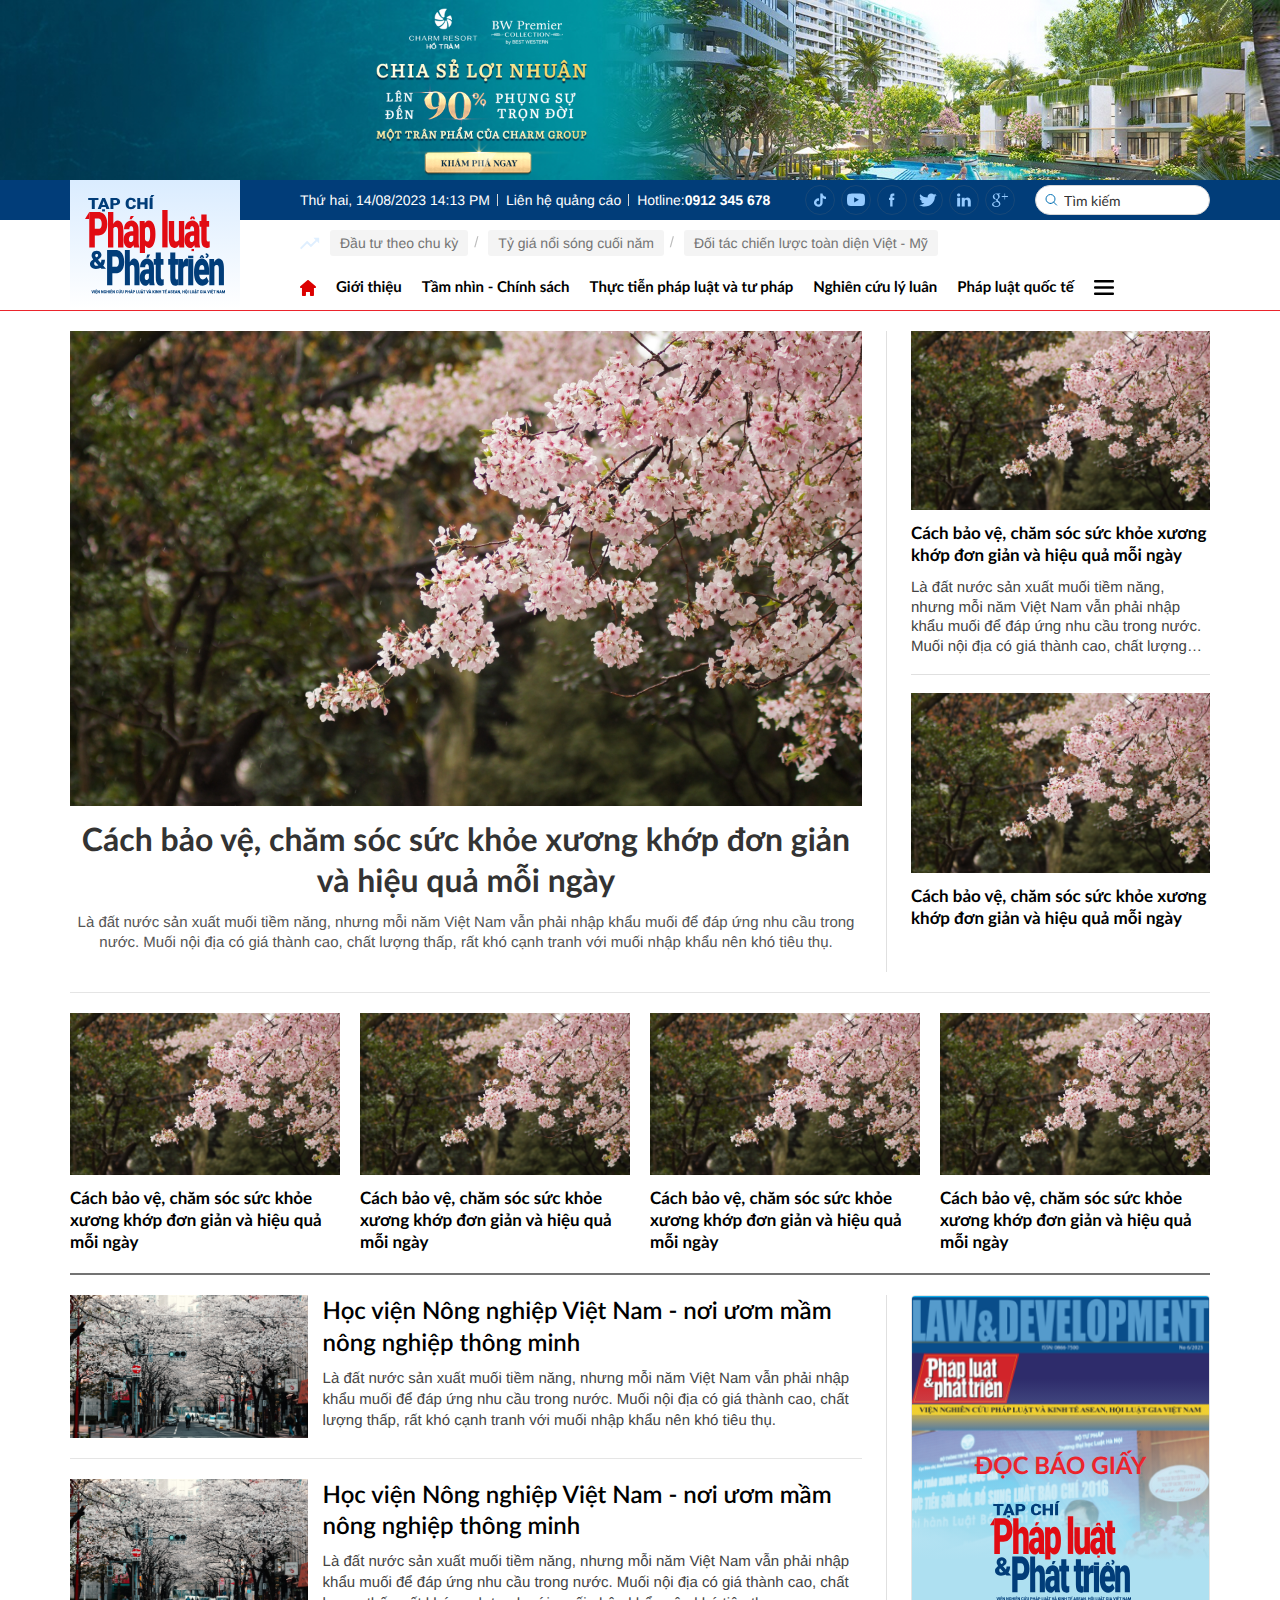
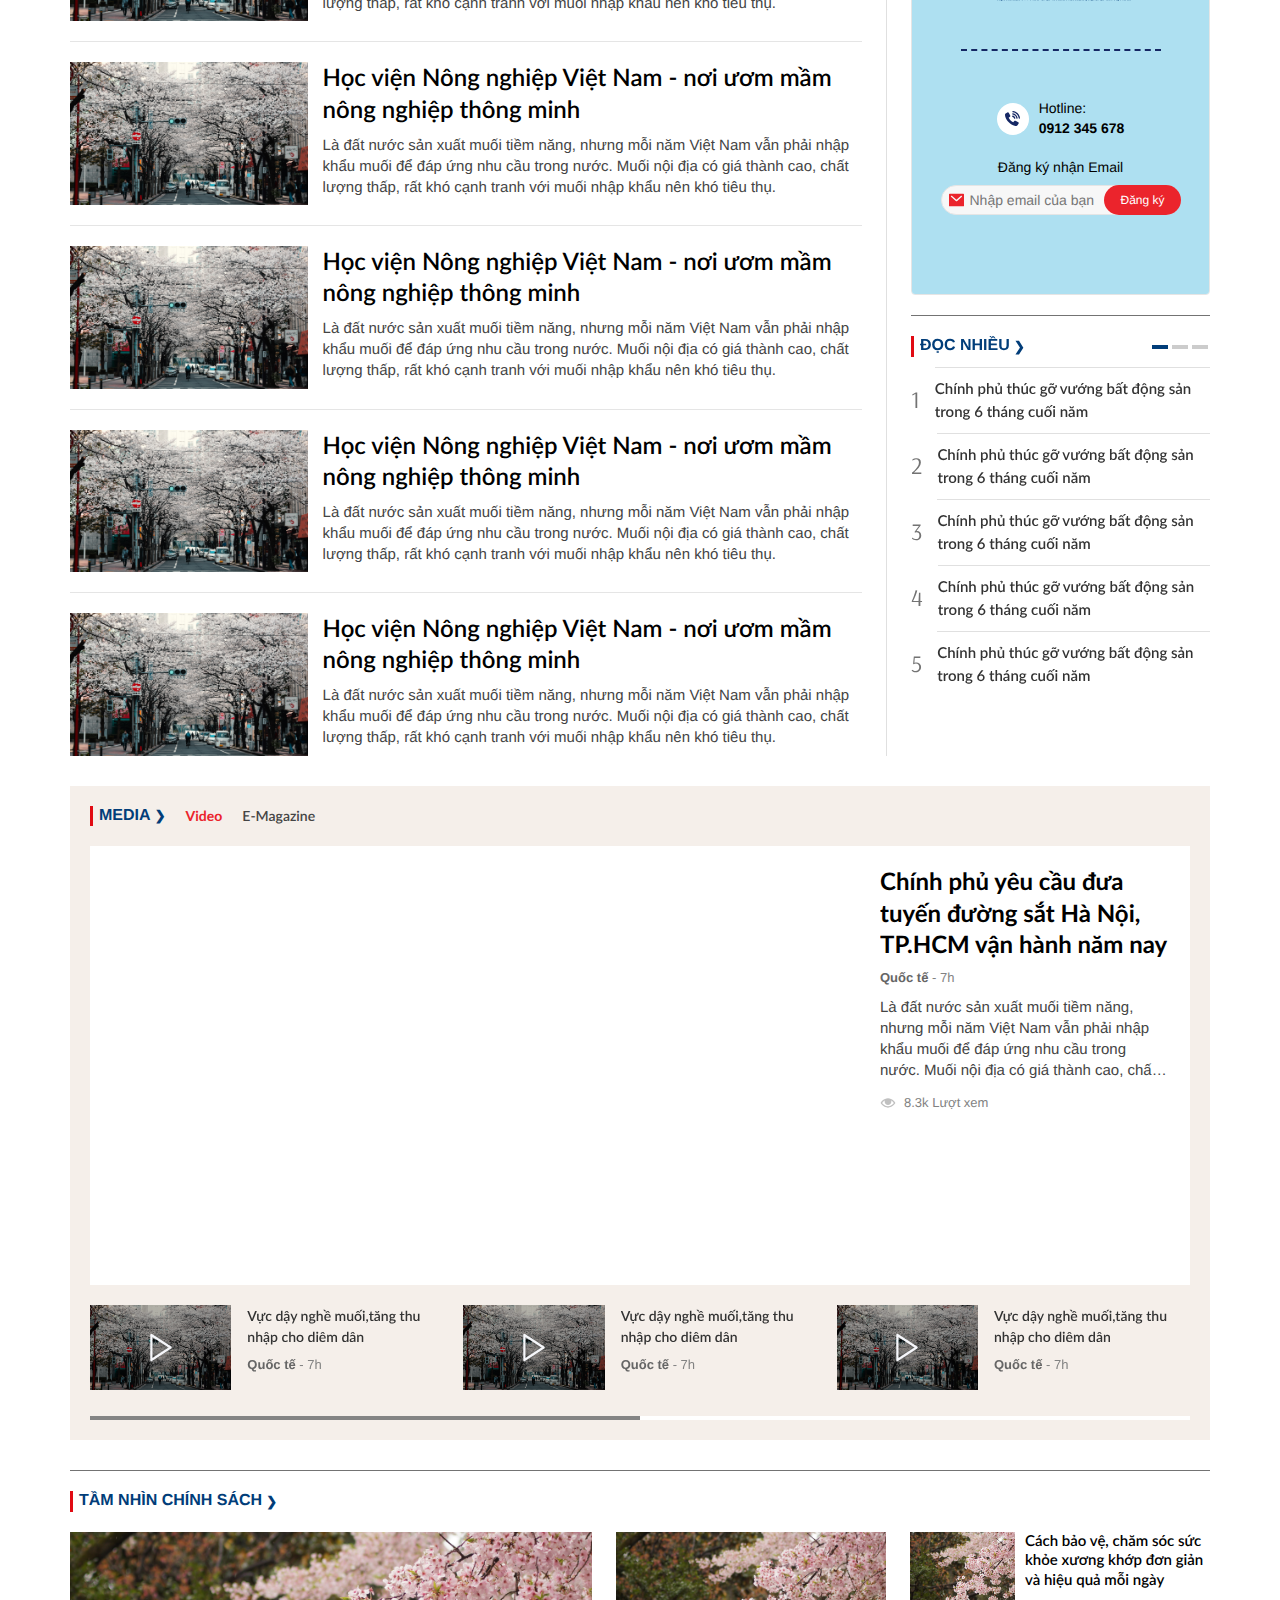
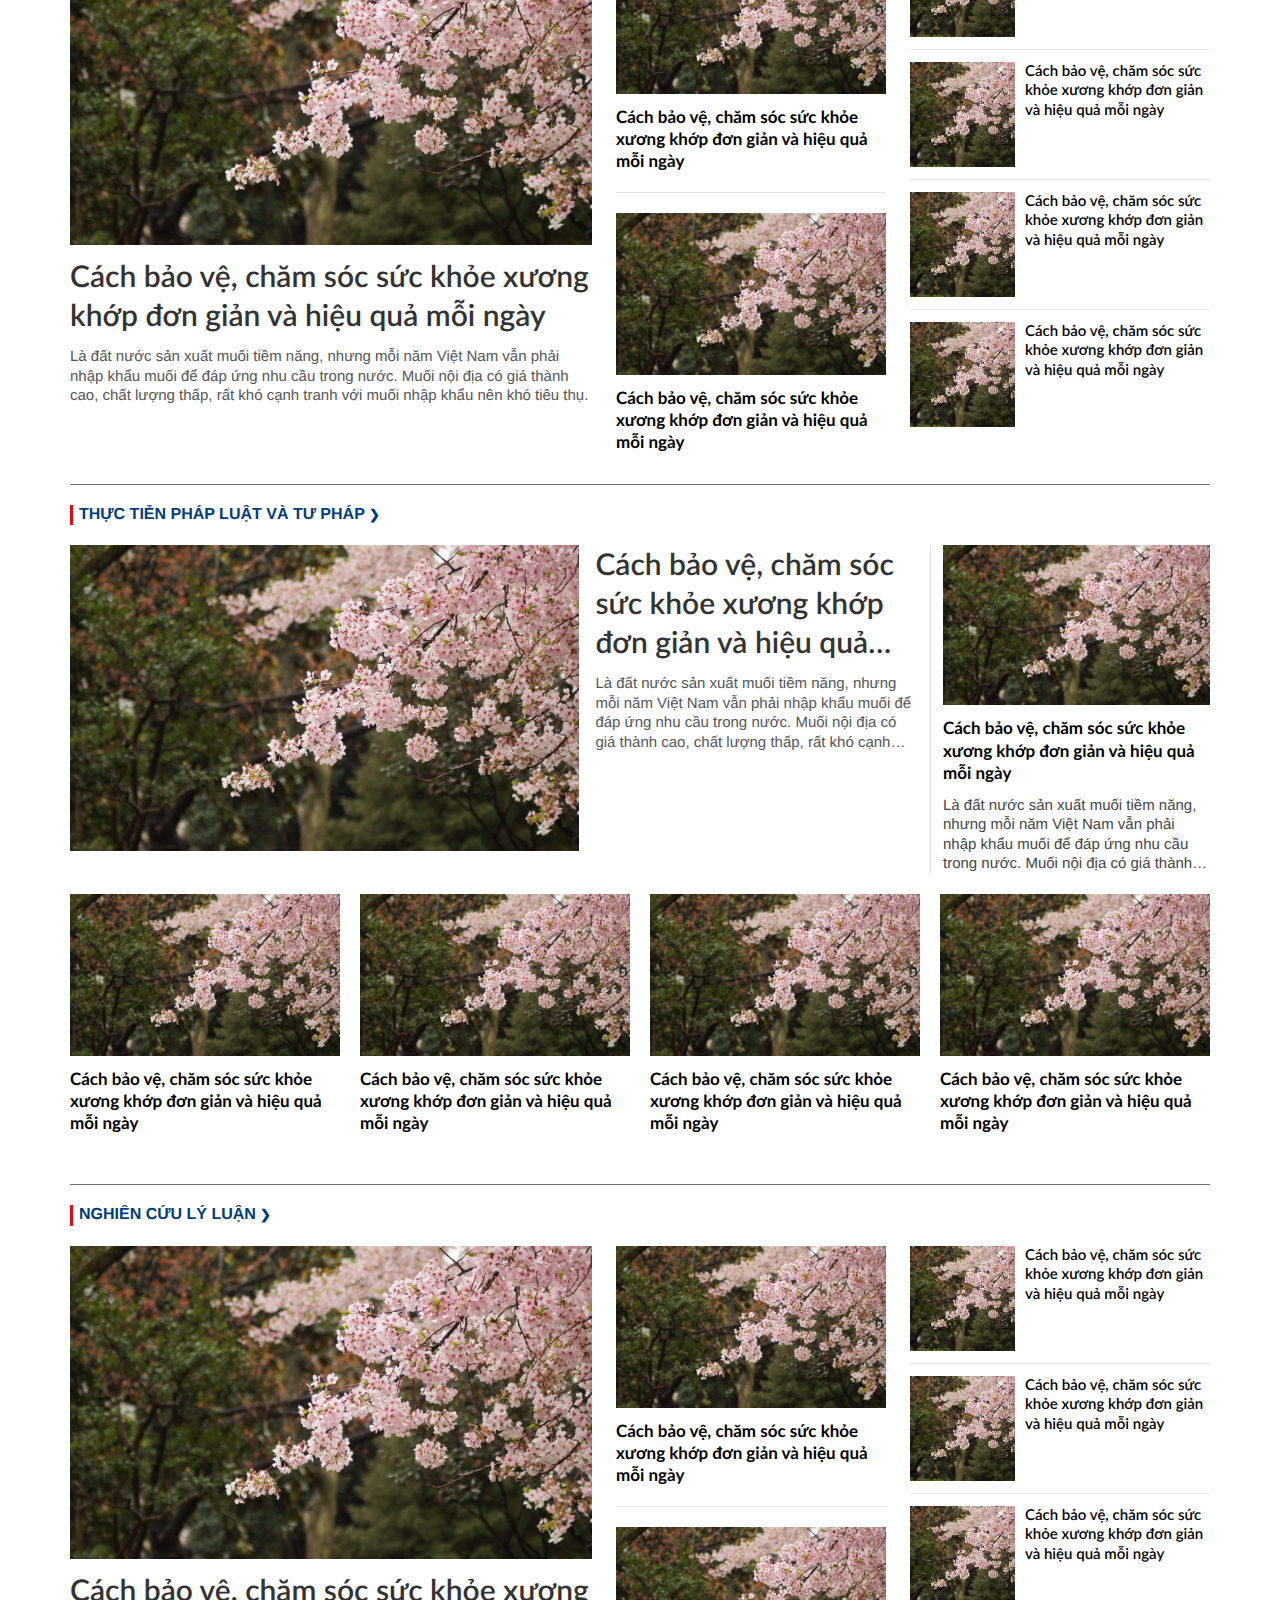
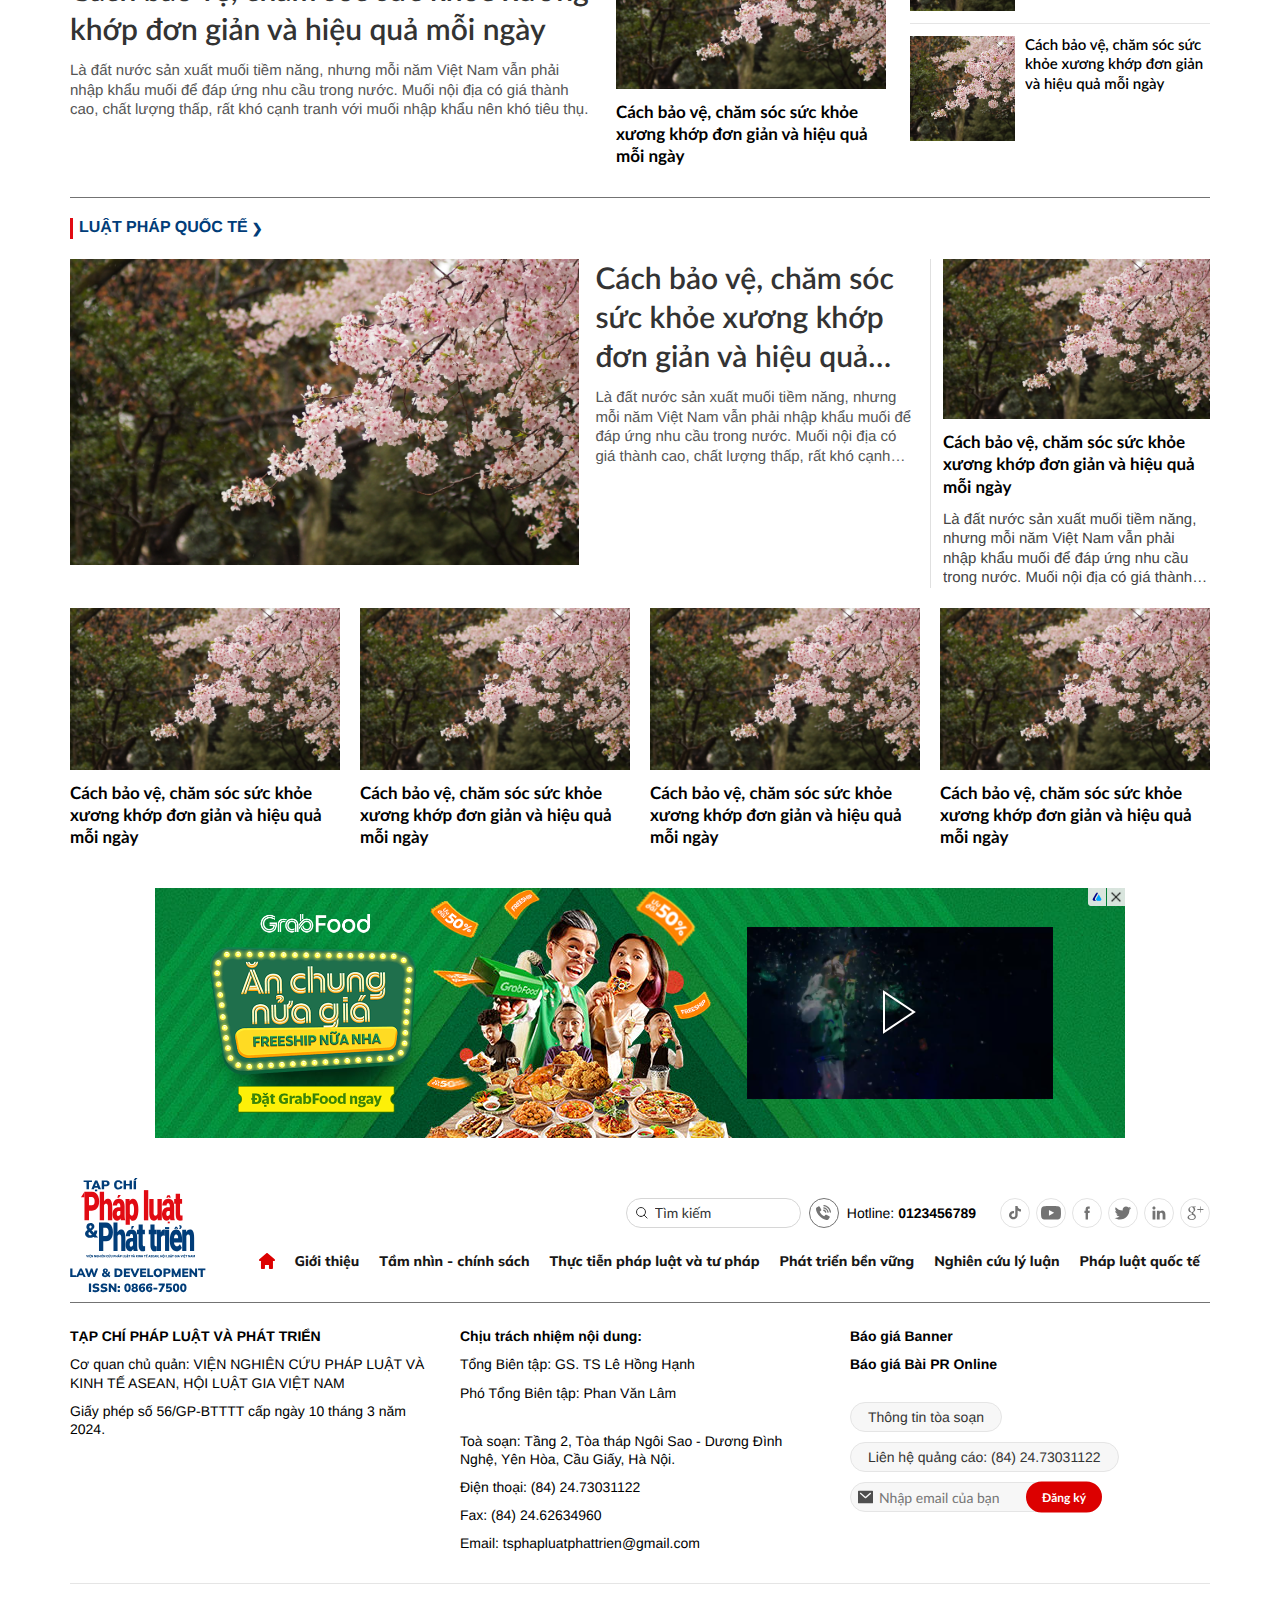
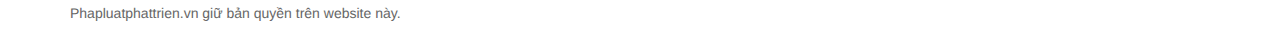
<file: index.html>
<!DOCTYPE html>
<html lang="vi">
    <head>
        <meta charset="UTF-8" />
        <meta http-equiv="X-UA-Compatible" content="IE=edge" />
        <meta name="viewport" content="width=device-width, initial-scale=1.0" />
        <!-- favicon -->
        <link
            rel="apple-touch-icon"
            sizes="57x57"
            href="./images/favicon/apple-icon-57x57.png"
        />
        <link
            rel="apple-touch-icon"
            sizes="60x60"
            href="./images/favicon/apple-icon-60x60.png"
        />
        <link
            rel="apple-touch-icon"
            sizes="72x72"
            href="./images/favicon/apple-icon-72x72.png"
        />
        <link
            rel="apple-touch-icon"
            sizes="76x76"
            href="./images/favicon/apple-icon-76x76.png"
        />
        <link
            rel="apple-touch-icon"
            sizes="114x114"
            href="./images/favicon/apple-icon-114x114.png"
        />
        <link
            rel="apple-touch-icon"
            sizes="120x120"
            href="./images/favicon/apple-icon-120x120.png"
        />
        <link
            rel="apple-touch-icon"
            sizes="144x144"
            href="./images/favicon/apple-icon-144x144.png"
        />
        <link
            rel="apple-touch-icon"
            sizes="152x152"
            href="./images/favicon/apple-icon-152x152.png"
        />
        <link
            rel="apple-touch-icon"
            sizes="180x180"
            href="./images/favicon/apple-icon-180x180.png"
        />
        <link
            rel="icon"
            type="image/png"
            sizes="192x192"
            href="/android-icon-192x192.png"
        />
        <link
            rel="icon"
            type="image/png"
            sizes="32x32"
            href="./images/favicon/favicon-32x32.png"
        />
        <link
            rel="icon"
            type="image/png"
            sizes="96x96"
            href="./images/favicon/favicon-96x96.png"
        />
        <link
            rel="icon"
            type="image/png"
            sizes="16x16"
            href="./images/favicon/favicon-16x16.png"
        />
        <meta name="msapplication-TileColor" content="#ffffff" />
        <meta
            name="msapplication-TileImage"
            content="./images/favicon/ms-icon-144x144.png"
        />
        <meta name="theme-color" content="#ffffff" />
        <!-- end favicon -->
        <title>Tạp chí Pháp Luật Và Phát Triển</title>
        <!-- font -->
        <link rel="preconnect" href="https://fonts.googleapis.com" />
        <link rel="preconnect" href="https://fonts.gstatic.com" crossorigin />
        <link
            href="https://fonts.googleapis.com/css2?family=Mulish:ital,wght@0,200..1000;1,200..1000&family=Arsenal:ital,wght@0,400;0,700;1,400;1,700&family=Noto+Serif:wght@300;400;500;600;700;800&family=Lato:ital,wght@0,100;0,300;0,400;0,700;0,900;1,100;1,300;1,400;1,700;1,900&family=Roboto:ital,wght@0,100;0,300;0,400;0,500;0,700;0,900;1,100;1,300;1,400;1,500;1,700;1,900&display=swap"
            rel="stylesheet"
        />
        <!-- end font -->
        <link rel="stylesheet" href="./lib/swiper/swiper-bundle.min.css" />
        <link rel="stylesheet" href="./lib/fancybox/jquery.fancybox.min.css" />
        <link rel="stylesheet" href="./css/style.css" />
        <script src="./lib/jquery/jquery-3.7.1.min.js"></script>
    </head>

    <body>
        <!-- ads -->
        <div class="">
            <a href="#">
                <img src="./images/ads_top.png" alt="" />
            </a>
        </div>
        <!-- end ads -->
        <!-- header -->
        <header id="header" class="header relative js__stickyHeader">
            <!-- pc -->
            <div class="d-3xl-block d-lg-none">
                <!-- top -->
                <div class="header-top w-wrapper bg-blue-013">
                    <div
                        class="header-top__container relative pl-230 w-1140 d-3xl-flex items-center justify-between"
                    >
                        <!-- logo -->
                         <div class="logo">
                            <a href="#"><img src="./images/svg/logo-news.svg" alt=""></a>
                         </div>
                        <!-- end logo -->
                        <ul
                            class="header-top__contact fs-14 font-arial d-3xl-flex items-center text-white"
                        >
                            <li class="item">
                                <span class="d-3xl-flex items-center"
                                    >Thứ hai, 14/08/2023 14:13 PM</span
                                >
                            </li>
                            <li class="item">
                                <a href="#" class="link d-3xl-flex items-center"
                                    >Liên hệ quảng cáo</a
                                >
                            </li>
                            <li class="item">
                                <a
                                    href="tel:012345678"
                                    class="link d-3xl-flex items-center"
                                    >Hotline: <strong>0912 345 678</strong></a
                                >
                            </li>
                        </ul>
                        <div
                            class="header-top__right d-3xl-flex items-center gap-20"
                        >
                            <!-- social -->
                            <div class="social d-3xl-flex items-center">
                                <a href="#" class="social-link">
                                    <img
                                        src="./images/svg/tiktok-cyan.svg"
                                        alt=""
                                    />
                                </a>
                                <a href="#" class="social-link">
                                    <img
                                        src="./images/svg/ytb-cyan.svg"
                                        alt=""
                                    />
                                </a>
                                <a href="#" class="social-link">
                                    <img
                                        src="./images/svg/Facebook-cyan.svg"
                                        alt=""
                                    />
                                </a>
                                <a href="#" class="social-link">
                                    <img
                                        src="./images/svg/Twitter-cyan.svg"
                                        alt=""
                                    />
                                </a>
                                <a href="#" class="social-link">
                                    <img
                                        src="./images/svg/linker-cyan.svg"
                                        alt=""
                                    />
                                </a>
                                <a href="#" class="social-link">
                                    <img
                                        src="./images/svg/google-cyan.svg"
                                        alt=""
                                    />
                                </a>
                            </div>
                            <!-- end social -->

                            <!-- search -->
                            <div class="search-pc fs-14">
                                <form action="" class="relative">
                                    <button class="search-btn absolute">
                                        <img
                                            src="./images/svg/search-cyan.svg"
                                            alt=""
                                        />
                                    </button>
                                    <input
                                        type="text"
                                        class="search-input fs-14 w-full h-full"
                                        placeholder="Tìm kiếm"
                                    />
                                </form>
                            </div>
                            <!-- end search -->
                        </div>
                        
                    </div>
                </div>
                <!-- end top -->

               <!-- index -->
                <div class="breadcrumb-primary w-wrapper relative pt-10">
                    <div
                        class="breadcrumb-primary__container pl-230 w-1140 d-3xl-flex items-center"
                    >
                        <div class="breadcrumb-primary__icon mr-10 flex-0">
                            <img src="./images/svg/index-cyan.svg" alt="" />
                        </div>
                        <div
                            class="breadcrumb-primary__slide flex-1 js__autoSlideContainer"
                        >
                            <div class="swiper js__swiperAuto">
                                <div class="swiper-wrapper">
                                    <!-- slide -->
                                    <div class="swiper-slide">
                                        <div
                                            class="breadcrumb-primary__item fs-14 font-arial"
                                        >
                                            <a
                                                href="#"
                                                class="breadcrumb-primary__link"
                                                >Đầu tư theo chu kỳ</a
                                            >
                                        </div>
                                    </div>
                                    <!-- end slide -->
                                    <!-- slide -->
                                    <div class="swiper-slide">
                                        <div
                                            class="breadcrumb-primary__item fs-14 font-arial"
                                        >
                                            <a
                                                href="#"
                                                class="breadcrumb-primary__link"
                                                >Tỷ giá nổi sóng cuối năm</a
                                            >
                                        </div>
                                    </div>
                                    <!-- end slide -->
                                    <!-- slide -->
                                    <div class="swiper-slide">
                                        <div
                                            class="breadcrumb-primary__item fs-14 font-arial"
                                        >
                                            <a
                                                href="#"
                                                class="breadcrumb-primary__link"
                                                >Đối tác chiến lược toàn diện Việt -
                                                Mỹ</a
                                            >
                                        </div>
                                    </div>
                                    <!-- end slide -->
                                </div>
                            </div>
                        </div>
                    </div>
                </div>
                <!-- end index -->

                <!-- navbar -->
                <nav class="w-wrapper navbar">
                    <ul
                        class="navbar-wrapper pl-230 w-1140 d-3xl-flex items-center fw-700 fs-15"
                    >
                        <li class="navbar-item">
                            <a href="#" class="">
                                <img src="./images/svg/home-red.svg" alt="" />
                            </a>
                        </li>
                        <li class="navbar-item">
                            <a href="#">Giới thiệu</a>
                            <ul class="navbar-dropdown">
                                <li class="navbar-dropdown__item">
                                    <a href="#">Cate 1</a>
                                </li>
                                <li class="navbar-dropdown__item">
                                    <a href="#">Cate 1</a>
                                </li>
                                <li class="navbar-dropdown__item">
                                    <a href="#">Cate 1</a>
                                </li>
                            </ul>
                        </li>
                        <li class="navbar-item">
                            <a href="#">Tầm nhìn - Chính sách</a>
                        </li>
                        <li class="navbar-item">
                            <a href="#">Thực tiễn pháp luật và tư pháp</a>
                        </li>
                        <li class="navbar-item">
                            <a href="#">Nghiên cứu lý luân</a>
                        </li>
                        <li class="navbar-item">
                            <a href="#">Pháp luật quốc tế</a>
                        </li>
                        <li class="navbar-item navbar-more  js__navbarMore">
                            <div class="navbar-more__icon js__navbarMoreIcon">
                                <div class="bar">
                                    <img src="./images/svg/bar.svg" alt="">
                                </div>
                                <div class="close">
                                    <img src="./images/svg/close.svg" alt="">
                                </div>
                            </div>
                            
                        </li>
                    </ul>
                    <div class="navbar-more__content js__navbarMoreContent">
                        <div class="navbar-more__inner w-1140">
                            <ul class="navbar-more__list d-3xl-grid col-4 gap-24">
                                <li class="navbar-more__item">
                                    <div class="navbar-more__title"><a href="#">Cate 1</a></div>
                                    <ul class="navbar-more__children">
                                        <li><a href="#">Cate 2</a></li>
                                        <li><a href="#">Cate 2</a></li>
                                        <li><a href="#">Cate 2</a></li>
                                        <li><a href="#">Cate 2</a></li>
                                    </ul>
                                </li>
                                <li class="navbar-more__item">
                                    <div class="navbar-more__title"><a href="#">Cate 1</a></div>
                                    <ul class="navbar-more__children">
                                        <li><a href="#">Cate 2</a></li>
                                        <li><a href="#">Cate 2</a></li>
                                        <li><a href="#">Cate 2</a></li>
                                        <li><a href="#">Cate 2</a></li>
                                    </ul>
                                </li>
                                <li class="navbar-more__item">
                                    <div class="navbar-more__title"><a href="#">Cate 1</a></div>
                                    <ul class="navbar-more__children">
                                        <li><a href="#">Cate 2</a></li>
                                        <li><a href="#">Cate 2</a></li>
                                        <li><a href="#">Cate 2</a></li>
                                        <li><a href="#">Cate 2</a></li>
                                    </ul>
                                </li>
                                <li class="navbar-more__item">
                                    <div class="navbar-more__title"><a href="#">Cate 1</a></div>
                                    <ul class="navbar-more__children">
                                        <li><a href="#">Cate 2</a></li>
                                        <li><a href="#">Cate 2</a></li>
                                        <li><a href="#">Cate 2</a></li>
                                        <li><a href="#">Cate 2</a></li>
                                    </ul>
                                </li>
                            </ul>
                        </div>
                    </div>
                </nav>
                <!-- end navbar -->
            </div>
            <!-- end pc -->

            <!-- mb -->
            <div class="d-3xl-none d-lg-block">
                <!-- top -->
                <div class="header-mb-top w-wrapper bg-blue-013 py-10 relative">
                    <div class="header-mb-top__container w-1140 d-3xl-flex items-center justify-between">
                        <!-- left -->
                        <div class="left">
                            <!-- logo -->
                        <div class="logo mx-auto">
                            <a href="#" class="logo-link">
                                <img
                                    src="./images/svg/logo-news.svg"
                                    alt=""
                                    class="logo-img"
                                />
                            </a>
                        </div>
                        <!-- end logo -->
                        </div>
                        <!-- end left -->
                        <!-- right -->
                        <div class="header-top__right d-3xl-flex items-center">
                            <!-- search -->
                            <div class="search-mb mr-10">
                                <div class="search-mb__icon js__searchMb">
                                    <img
                                        src="./images/svg/zoom-2.svg"
                                        alt=""
                                    />
                                </div>
                                <!-- form -->
                                <div class="header-search-mb__form h-60 w-full js__formSearchMb">
                                    <form action="" class="w-full h-full">
                                        <div class="relative w-full h-full">
                                            <input
                                                type="text"
                                                class="header-search-input w-full h-full p-8 fs-16 js__focusSearchMb"
                                                placeholder="Tìm kiếm"
                                            />
                                            <d
                                                class="header-search-btn btn absolute h-full js__closeSearchMb"
                                            >
                                                <img
                                                    src="./images/svg/close-gray.svg"
                                                    alt=""
                                                />
                                            </d>
                                        </div>
                                    </form>
                                </div>
                                <!-- end form -->
                            </div>
                            <!-- end search -->
                            <!-- social -->
                            <div class="social d-3xl-flex items-center">
                                <a href="#" class="social-link">
                                    <img
                                        src="./images/svg/tiktok-cyan.svg"
                                        alt=""
                                    />
                                </a>
                                <a href="#" class="social-link">
                                    <img
                                        src="./images/svg/ytb-cyan.svg"
                                        alt=""
                                    />
                                </a>
                                <a href="#" class="social-link">
                                    <img
                                        src="./images/svg/Facebook-cyan.svg"
                                        alt=""
                                    />
                                </a>
                                
                                
                            </div>
                            <!-- end social -->

                            <div class="social-more js__socialMore">
                                <div class="social-more__icon js__socialMoreIcon">
                                    <img src="./images/svg/three-dots.svg" alt="">
                                </div>
                                <div class="social-more__list js__socialMoreList">
                                    <a href="#" class="social-link">
                                        <img
                                            src="./images/svg/Twitter-cyan.svg"
                                            alt=""
                                        />
                                    </a>
                                    <a href="#" class="social-link">
                                        <img
                                            src="./images/svg/linker-cyan.svg"
                                            alt=""
                                        />
                                    </a>
                                    <a href="#" class="social-link">
                                        <img
                                            src="./images/svg/google-cyan.svg"
                                            alt=""
                                        />
                                    </a>
                                </div>
                            </div>

                            <!-- bar -->
                            <div class="sub-menu">
                                <!-- icon bar -->
                                <div
                                    class="icon-bar js__clickShowMenuMb px-15 py-10"
                                >
                                    <img src="./images/svg/bar-w.svg" alt="" />
                                </div>
                                <!-- end icon bar -->
                                <!-- content -->
                                <div class="sub-menu__content">
                                    <!-- close -->
                                    <div
                                        class="sub-menu__close js__closeSubMenu h-56 p-4 mb-8 d-3xl-flex items-center text-white"
                                    >
                                        <img
                                            src="./images/svg/close-w.svg"
                                            alt=""
                                        />
                                    </div>
                                    <!-- end close -->

                                    <div class="sub-menu__container">
                                        <!-- list -->
                                        <div class="sub-menu__list">
                                            <!-- item -->
                                            <div class="sub-menu__item">
                                                <!-- heading -->
                                                <div
                                                    class="heading-sub js__dropDown d-3xl-flex items-center justify-between px-16 py-8 text-white"
                                                >
                                                    <h3
                                                        class="heading-sub__title fs-16 fw-500"
                                                    >
                                                        Movies
                                                    </h3>
                                                    <div
                                                        class="heading-sub__arrow"
                                                    >
                                                        <img
                                                            src="./images/svg/arrow-down-w.svg"
                                                            alt=""
                                                        />
                                                    </div>
                                                </div>
                                                <!-- end heading -->

                                                <!-- sub menu list -->
                                                <ul
                                                    class="list-sub js__listSubMenu"
                                                >
                                                    <li class="item-sub">
                                                        <a
                                                            href="#"
                                                            class="item-sub__link fs-16"
                                                            >Release Calender</a
                                                        >
                                                    </li>
                                                    <li class="item-sub">
                                                        <a
                                                            href="#"
                                                            class="item-sub__link fs-16"
                                                            >Release Calender</a
                                                        >
                                                    </li>
                                                    <li class="item-sub">
                                                        <a
                                                            href="#"
                                                            class="item-sub__link fs-16"
                                                            >Release Calender</a
                                                        >
                                                    </li>
                                                </ul>
                                                <!-- end sub menu list -->
                                            </div>
                                            <!-- end item -->
                                            <!-- item -->
                                            <div class="sub-menu__item">
                                                <!-- heading -->
                                                <div
                                                    class="heading-sub js__dropDown d-3xl-flex items-center justify-between px-16 py-8 text-white"
                                                >
                                                    <h3
                                                        class="heading-sub__title fs-16 fw-500"
                                                    >
                                                        Movies
                                                    </h3>
                                                    <div
                                                        class="heading-sub__arrow"
                                                    >
                                                        <img
                                                            src="./images/svg/arrow-down-w.svg"
                                                            alt=""
                                                        />
                                                    </div>
                                                </div>
                                                <!-- end heading -->

                                                <!-- sub menu list -->
                                                <ul
                                                    class="list-sub js__listSubMenu"
                                                >
                                                    <li class="item-sub">
                                                        <a
                                                            href="#"
                                                            class="item-sub__link fs-16"
                                                            >Release Calender</a
                                                        >
                                                    </li>
                                                    <li class="item-sub">
                                                        <a
                                                            href="#"
                                                            class="item-sub__link fs-16"
                                                            >Release Calender</a
                                                        >
                                                    </li>
                                                    <li class="item-sub">
                                                        <a
                                                            href="#"
                                                            class="item-sub__link fs-16"
                                                            >Release Calender</a
                                                        >
                                                    </li>
                                                </ul>
                                                <!-- end sub menu list -->
                                            </div>
                                            <!-- end item -->
                                        </div>
                                        <!-- end list -->
                                    </div>
                                </div>
                                <!-- end content -->
                                <div class="overlay js__overlay"></div>
                            </div>
                            <!-- end bar -->
                        </div>
                        <!-- end right -->
                    </div>
                </div>
                <!-- end top -->

                <!-- center -->
                <div class="breadcrumb-primary w-wrapper relative pt-10">
                    <div
                        class="breadcrumb-primary__container w-1140 d-3xl-flex items-center"
                    >
                        <div class="breadcrumb-primary__icon mr-10 flex-0">
                            <img src="./images/svg/index-cyan.svg" alt="" />
                        </div>
                        <div
                            class="breadcrumb-primary__slide flex-1 js__autoSlideContainer"
                        >
                            <div class="swiper js__swiperAuto">
                                <div class="swiper-wrapper">
                                    <!-- slide -->
                                    <div class="swiper-slide">
                                        <div
                                            class="breadcrumb-primary__item fs-14 font-arial"
                                        >
                                            <a
                                                href="#"
                                                class="breadcrumb-primary__link"
                                                >Đầu tư theo chu kỳ</a
                                            >
                                        </div>
                                    </div>
                                    <!-- end slide -->
                                    <!-- slide -->
                                    <div class="swiper-slide">
                                        <div
                                            class="breadcrumb-primary__item fs-14 font-arial"
                                        >
                                            <a
                                                href="#"
                                                class="breadcrumb-primary__link"
                                                >Tỷ giá nổi sóng cuối năm</a
                                            >
                                        </div>
                                    </div>
                                    <!-- end slide -->
                                    <!-- slide -->
                                    <div class="swiper-slide">
                                        <div
                                            class="breadcrumb-primary__item fs-14 font-arial"
                                        >
                                            <a
                                                href="#"
                                                class="breadcrumb-primary__link"
                                                >Đối tác chiến lược toàn diện Việt -
                                                Mỹ</a
                                            >
                                        </div>
                                    </div>
                                    <!-- end slide -->
                                </div>
                            </div>
                        </div>
                    </div>
                </div>
                <!-- end center -->

                <!-- navbar mb -->
                <div
                    class="navbar-menu-mb js__navbarMenuMb py-12 pl-15 pr-40 relative border-e5"
                >
                    <ul
                        class="navbar-mb js__navbarMb d-3xl-flex items-center fs-16 text-gray-181 fw-700"
                    >
                        <li class="navbar-item flex-0">
                            <a href="#" class="">
                                <img src="./images/svg/home-red.svg" alt="" />
                            </a>
                        </li>
                        <li class="navbar-item">
                            <a href="#">Giới thiệu</a>
                        </li>
                        <li class="navbar-item">
                            <a href="#">Tầm nhìn chính sách</a>
                        </li>
                        <li class="navbar-item">
                            <a href="#">Thực tiễn pháp luật và tư pháp</a>
                        </li>
                        <li class="navbar-item">
                            <a href="#">Nghiên cứu lý luận</a>
                        </li>
                        <li class="navbar-item">
                            <a href="#">Pháp luật quốc tế</a>
                        </li>
                    </ul>
                    <div class="navbar-scroll-icon js__navbarIcon">
                        <img src="./images/svg/arrow-next-w.svg" alt="">
                    </div>
                </div>
                <!-- end navbar mb -->
            </div>
            <!-- end mb -->
        </header>
        <!-- end header -->
        <!-- main -->
        <main id="main" class="main">
            
            <!-- primary -->
            <section class="main-primary relative z-20 over-hidden w-wrapper mt-20">
                <div class="main-primary__container w-1140">
                    <!-- top -->
                     <div class="main-primary__top pb-20 mb-20 border-e5">
                        <!-- large -->
                        <div class="article-large pb-20">
                            <!-- img -->
                            <div class="article-img">
                                <a href="#" class="image-wrapper">
                                    <img src="./images/2.jpg" alt="">
                                </a>
                            </div>
                            <!-- end img -->
                            <!-- content -->
                            <div class="article-content mt-12">
                                <h1 class="article-title fs-32 fw-700 lh-130 text-center text-gray-33">
                                    <a href="#" class="fix-text3">Cách bảo vệ, chăm sóc sức khỏe
                                        xương khớp đơn giản và hiệu quả
                                        mỗi ngày</a>
                                </h1>
                                <div class="article-des fs-15 font-arial text-gray-55 lh-130 mt-12 text-center">
                                    <p class="fix-text4">
                                        Là đất nước sản xuất muối tiềm
                                        năng, nhưng mỗi năm Việt Nam vẫn
                                        phải nhập khẩu muối để đáp ứng
                                        nhu cầu trong nước. Muối nội địa
                                        có giá thành cao, chất lượng
                                        thấp, rất khó cạnh tranh với
                                        muối nhập khẩu nên khó tiêu thụ.
                                    </p>
                                </div>
                            </div>
                            <!-- end content -->
                        </div>
                        <!-- end large -->

                        <!-- small -->
                        <div class="article-small">
                            <!-- article -->
                            <div class="article">
                                <!-- img -->
                                <div class="article-img">
                                    <a href="#" class="image-wrapper">
                                        <img src="./images/2.jpg" alt="">
                                    </a>
                                </div>
                                <!-- end img -->
                                <!-- content -->
                                <div class="article-content mt-12">
                                    <h3 class="article-title fs-17 fw-700 lh-130">
                                        <a href="#" class="fix-text3">Cách bảo vệ, chăm sóc sức
                                            khỏe xương khớp đơn giản và
                                            hiệu quả mỗi ngày</a>
                                    </h3>
                                    <div class="article-des fs-15 font-arial text-gray-44 lh-130 mt-12">
                                        <p class="fix-text4">
                                            Là đất nước sản xuất muối
                                            tiềm năng, nhưng mỗi năm
                                            Việt Nam vẫn phải nhập khẩu
                                            muối để đáp ứng nhu cầu
                                            trong nước. Muối nội địa có
                                            giá thành cao, chất lượng
                                            thấp, rất khó cạnh tranh với
                                            muối nhập khẩu nên khó tiêu
                                            thụ.
                                        </p>
                                    </div>
                                </div>
                                <!-- end content -->
                            </div>
                            <!-- end article -->
                            <!-- article -->
                            <div class="article">
                                <!-- img -->
                                <div class="article-img">
                                    <a href="#" class="image-wrapper">
                                        <img src="./images/2.jpg" alt="">
                                    </a>
                                </div>
                                <!-- end img -->
                                <!-- content -->
                                <div class="article-content mt-12">
                                    <h3 class="article-title fs-17 fw-700 lh-130">
                                        <a href="#" class="fix-text3">Cách bảo vệ, chăm sóc sức
                                            khỏe xương khớp đơn giản và
                                            hiệu quả mỗi ngày</a>
                                    </h3>
                                    <div class="article-des fs-15 font-arial text-gray-44 lh-130 mt-12">
                                        <p class="fix-text4">
                                            Là đất nước sản xuất muối
                                            tiềm năng, nhưng mỗi năm
                                            Việt Nam vẫn phải nhập khẩu
                                            muối để đáp ứng nhu cầu
                                            trong nước. Muối nội địa có
                                            giá thành cao, chất lượng
                                            thấp, rất khó cạnh tranh với
                                            muối nhập khẩu nên khó tiêu
                                            thụ.
                                        </p>
                                    </div>
                                </div>
                                <!-- end content -->
                            </div>
                            <!-- end article -->
                        </div>
                        <!-- end small -->
                     </div>
                    <!-- end top -->

                    <!-- bot -->
                     <div class="main-primary__bot pb-20 mb-20 d-3xl-grid col-4 gap-20">
                         <!-- article -->
                         <div class="article">
                            <!-- img -->
                            <div class="article-img">
                                <a href="#" class="image-wrapper">
                                    <img src="./images/2.jpg" alt="">
                                </a>
                            </div>
                            <!-- end img -->
                            <!-- content -->
                            <div class="article-content mt-12">
                                <h3 class="article-title fs-17 fw-700 lh-130">
                                    <a href="#" class="fix-text3">Cách bảo vệ, chăm sóc sức
                                        khỏe xương khớp đơn giản và
                                        hiệu quả mỗi ngày</a>
                                </h3>
                                <div class="article-des fs-15 font-arial d-3xl-none text-gray-44 lh-130 mt-12">
                                    <p class="fix-text4">
                                        Là đất nước sản xuất muối
                                        tiềm năng, nhưng mỗi năm
                                        Việt Nam vẫn phải nhập khẩu
                                        muối để đáp ứng nhu cầu
                                        trong nước. Muối nội địa có
                                        giá thành cao, chất lượng
                                        thấp, rất khó cạnh tranh với
                                        muối nhập khẩu nên khó tiêu
                                        thụ.
                                    </p>
                                </div>
                            </div>
                            <!-- end content -->
                        </div>
                         <!-- end article -->
                         <!-- article -->
                         <div class="article">
                            <!-- img -->
                            <div class="article-img">
                                <a href="#" class="image-wrapper">
                                    <img src="./images/2.jpg" alt="">
                                </a>
                            </div>
                            <!-- end img -->
                            <!-- content -->
                            <div class="article-content mt-12">
                                <h3 class="article-title fs-17 fw-700 lh-130">
                                    <a href="#" class="fix-text3">Cách bảo vệ, chăm sóc sức
                                        khỏe xương khớp đơn giản và
                                        hiệu quả mỗi ngày</a>
                                </h3>
                                <div class="article-des fs-15 font-arial d-3xl-none text-gray-44 lh-130 mt-12">
                                    <p class="fix-text4">
                                        Là đất nước sản xuất muối
                                        tiềm năng, nhưng mỗi năm
                                        Việt Nam vẫn phải nhập khẩu
                                        muối để đáp ứng nhu cầu
                                        trong nước. Muối nội địa có
                                        giá thành cao, chất lượng
                                        thấp, rất khó cạnh tranh với
                                        muối nhập khẩu nên khó tiêu
                                        thụ.
                                    </p>
                                </div>
                            </div>
                            <!-- end content -->
                        </div>
                         <!-- end article -->
                         <!-- article -->
                         <div class="article">
                             <!-- img -->
                             <div class="article-img">
                                 <a href="#" class="image-wrapper">
                                     <img src="./images/2.jpg" alt="">
                                 </a>
                             </div>
                             <!-- end img -->
                             <!-- content -->
                             <div class="article-content mt-12">
                                 <h3 class="article-title fs-17 fw-700 lh-130">
                                     <a href="#" class="fix-text3">Cách bảo vệ, chăm sóc sức
                                         khỏe xương khớp đơn giản và
                                         hiệu quả mỗi ngày</a>
                                 </h3>
                                 <div class="article-des fs-15 font-arial d-3xl-none text-gray-44 lh-130 mt-12">
                                     <p class="fix-text4">
                                         Là đất nước sản xuất muối
                                         tiềm năng, nhưng mỗi năm
                                         Việt Nam vẫn phải nhập khẩu
                                         muối để đáp ứng nhu cầu
                                         trong nước. Muối nội địa có
                                         giá thành cao, chất lượng
                                         thấp, rất khó cạnh tranh với
                                         muối nhập khẩu nên khó tiêu
                                         thụ.
                                     </p>
                                 </div>
                             </div>
                             <!-- end content -->
                         </div>
                         <!-- end article -->
                         <!-- article -->
                         <div class="article">
                            <!-- img -->
                            <div class="article-img">
                                <a href="#" class="image-wrapper">
                                    <img src="./images/2.jpg" alt="">
                                </a>
                            </div>
                            <!-- end img -->
                            <!-- content -->
                            <div class="article-content mt-12">
                                <h3 class="article-title fs-17 fw-700 lh-130">
                                    <a href="#" class="fix-text3">Cách bảo vệ, chăm sóc sức
                                        khỏe xương khớp đơn giản và
                                        hiệu quả mỗi ngày</a>
                                </h3>
                                <div class="article-des fs-15 font-arial d-3xl-none text-gray-44 lh-130 mt-12">
                                    <p class="fix-text4">
                                        Là đất nước sản xuất muối
                                        tiềm năng, nhưng mỗi năm
                                        Việt Nam vẫn phải nhập khẩu
                                        muối để đáp ứng nhu cầu
                                        trong nước. Muối nội địa có
                                        giá thành cao, chất lượng
                                        thấp, rất khó cạnh tranh với
                                        muối nhập khẩu nên khó tiêu
                                        thụ.
                                    </p>
                                </div>
                            </div>
                            <!-- end content -->
                        </div>
                         <!-- end article -->
                        
                     </div>
                    <!-- end bot -->
                </div>
            </section>
            <!-- end primary -->

            <!-- secondary -->
            <section class="box-primary main-secondary relative z-20 over-hidden w-wrapper">
                <div class="box-container main-secondary__container w-1140">
                    <!-- left -->
                     <div class="left">
                        <div class="articles">
                            <!-- article -->
                            <div class="article d-3xl-flex border-e5 py-20">
                                <!-- img -->
                                <div class="article-img flex-0 w-30">
                                    <a href="#" class="image-wrapper">
                                        <img src="./images/3.jpg" alt="">
                                    </a>
                                </div>
                                <!-- end img -->
                                <!-- content -->
                                <div class="article-content flex-1 pl-15">
                                    <h3 class="article-title fix-text3 fs-24 fw-600 lh-130">
                                        <a href="#">Học viện Nông nghiệp Việt Nam -
                                            nơi ươm mầm nông nghiệp thông
                                            minh</a>
                                    </h3>
                                    <p class="article-des fix-text4 fs-15 font-arial text-gray-44 pt-10 lh-140">
                                        Là đất nước sản xuất muối tiềm năng,
                                        nhưng mỗi năm Việt Nam vẫn phải nhập
                                        khẩu muối để đáp ứng nhu cầu trong
                                        nước. Muối nội địa có giá thành cao,
                                        chất lượng thấp, rất khó cạnh tranh
                                        với muối nhập khẩu nên khó tiêu thụ.
                                    </p>
                                </div>
                                <!-- end content -->
                            </div>
                            <!-- end article -->
                            <!-- article -->
                            <div class="article d-3xl-flex border-e5 py-20">
                                <!-- img -->
                                <div class="article-img flex-0 w-30">
                                    <a href="#" class="image-wrapper">
                                        <img src="./images/3.jpg" alt="">
                                    </a>
                                </div>
                                <!-- end img -->
                                <!-- content -->
                                <div class="article-content flex-1 pl-15">
                                    <h3 class="article-title fix-text3 fs-24 fw-600 lh-130">
                                        <a href="#">Học viện Nông nghiệp Việt Nam -
                                            nơi ươm mầm nông nghiệp thông
                                            minh</a>
                                    </h3>
                                    <p class="article-des fix-text4 fs-15 font-arial text-gray-44 pt-10 lh-140">
                                        Là đất nước sản xuất muối tiềm năng,
                                        nhưng mỗi năm Việt Nam vẫn phải nhập
                                        khẩu muối để đáp ứng nhu cầu trong
                                        nước. Muối nội địa có giá thành cao,
                                        chất lượng thấp, rất khó cạnh tranh
                                        với muối nhập khẩu nên khó tiêu thụ.
                                    </p>
                                </div>
                                <!-- end content -->
                            </div>
                            <!-- end article -->
                            <!-- article -->
                            <div class="article d-3xl-flex border-e5 py-20">
                                <!-- img -->
                                <div class="article-img flex-0 w-30">
                                    <a href="#" class="image-wrapper">
                                        <img src="./images/3.jpg" alt="">
                                    </a>
                                </div>
                                <!-- end img -->
                                <!-- content -->
                                <div class="article-content flex-1 pl-15">
                                    <h3 class="article-title fix-text3 fs-24 fw-600 lh-130">
                                        <a href="#">Học viện Nông nghiệp Việt Nam -
                                            nơi ươm mầm nông nghiệp thông
                                            minh</a>
                                    </h3>
                                    <p class="article-des fix-text4 fs-15 font-arial text-gray-44 pt-10 lh-140">
                                        Là đất nước sản xuất muối tiềm năng,
                                        nhưng mỗi năm Việt Nam vẫn phải nhập
                                        khẩu muối để đáp ứng nhu cầu trong
                                        nước. Muối nội địa có giá thành cao,
                                        chất lượng thấp, rất khó cạnh tranh
                                        với muối nhập khẩu nên khó tiêu thụ.
                                    </p>
                                </div>
                                <!-- end content -->
                            </div>
                            <!-- end article -->
                            <!-- article -->
                            <div class="article d-3xl-flex border-e5 py-20">
                                <!-- img -->
                                <div class="article-img flex-0 w-30">
                                    <a href="#" class="image-wrapper">
                                        <img src="./images/3.jpg" alt="">
                                    </a>
                                </div>
                                <!-- end img -->
                                <!-- content -->
                                <div class="article-content flex-1 pl-15">
                                    <h3 class="article-title fix-text3 fs-24 fw-600 lh-130">
                                        <a href="#">Học viện Nông nghiệp Việt Nam -
                                            nơi ươm mầm nông nghiệp thông
                                            minh</a>
                                    </h3>
                                    <p class="article-des fix-text4 fs-15 font-arial text-gray-44 pt-10 lh-140">
                                        Là đất nước sản xuất muối tiềm năng,
                                        nhưng mỗi năm Việt Nam vẫn phải nhập
                                        khẩu muối để đáp ứng nhu cầu trong
                                        nước. Muối nội địa có giá thành cao,
                                        chất lượng thấp, rất khó cạnh tranh
                                        với muối nhập khẩu nên khó tiêu thụ.
                                    </p>
                                </div>
                                <!-- end content -->
                            </div>
                            <!-- end article -->
                            <!-- article -->
                            <div class="article d-3xl-flex border-e5 py-20">
                                <!-- img -->
                                <div class="article-img flex-0 w-30">
                                    <a href="#" class="image-wrapper">
                                        <img src="./images/3.jpg" alt="">
                                    </a>
                                </div>
                                <!-- end img -->
                                <!-- content -->
                                <div class="article-content flex-1 pl-15">
                                    <h3 class="article-title fix-text3 fs-24 fw-600 lh-130">
                                        <a href="#">Học viện Nông nghiệp Việt Nam -
                                            nơi ươm mầm nông nghiệp thông
                                            minh</a>
                                    </h3>
                                    <p class="article-des fix-text4 fs-15 font-arial text-gray-44 pt-10 lh-140">
                                        Là đất nước sản xuất muối tiềm năng,
                                        nhưng mỗi năm Việt Nam vẫn phải nhập
                                        khẩu muối để đáp ứng nhu cầu trong
                                        nước. Muối nội địa có giá thành cao,
                                        chất lượng thấp, rất khó cạnh tranh
                                        với muối nhập khẩu nên khó tiêu thụ.
                                    </p>
                                </div>
                                <!-- end content -->
                            </div>
                            <!-- end article -->
                            <!-- article -->
                            <div class="article d-3xl-flex border-e5 py-20">
                                <!-- img -->
                                <div class="article-img flex-0 w-30">
                                    <a href="#" class="image-wrapper">
                                        <img src="./images/3.jpg" alt="">
                                    </a>
                                </div>
                                <!-- end img -->
                                <!-- content -->
                                <div class="article-content flex-1 pl-15">
                                    <h3 class="article-title fix-text3 fs-24 fw-600 lh-130">
                                        <a href="#">Học viện Nông nghiệp Việt Nam -
                                            nơi ươm mầm nông nghiệp thông
                                            minh</a>
                                    </h3>
                                    <p class="article-des fix-text4 fs-15 font-arial text-gray-44 pt-10 lh-140">
                                        Là đất nước sản xuất muối tiềm năng,
                                        nhưng mỗi năm Việt Nam vẫn phải nhập
                                        khẩu muối để đáp ứng nhu cầu trong
                                        nước. Muối nội địa có giá thành cao,
                                        chất lượng thấp, rất khó cạnh tranh
                                        với muối nhập khẩu nên khó tiêu thụ.
                                    </p>
                                </div>
                                <!-- end content -->
                            </div>
                            <!-- end article -->
                            
                        </div>
                        <!-- see more -->
                        <div class="see-more d-3xl-none d-md-flex items-center justify-center my-15">
                            <a href="#" class="bg-red-c5 px-15 py-10 text-white fw-600 border-4 lh-150">
                                Xem thêm
                            </a>
                        </div>
                        <!-- end see more -->
                     </div>
                    <!-- end left -->
                    <!-- right -->
                     <div class="right">
                        <!-- newspaper -->
                        <div class="box-newspaper mb-20 border-4">
                            <img src="./images/newspaper.png" alt="" class="newspaper-bg">
                            <div class="newspaper-content">
                                <h4 class="newspaper-heading lh-130 uppercase fs-24 text-center fw-700 hover-orange mb-20">
                                    <a href="#">Đọc báo giấy</a>
                                </h4>
                                <div class="newspaper-logo-nn">
                                    <a href="#">
                                        <img src="./images/svg/logo-news.svg" alt="">
                                    </a>
                                </div>
                                <div class="doted"></div>
                                <!-- hotline -->
                                <div class="hotline mb-20">
                                    <a href="tel:012345678" class="d-3xl-flex items-center justify-center hover-orange">
                                        <div class="hotline-icon d-3xl-flex items-center justify-center text-blue-152 mr-10">
                                            <img src="./images/svg/phone-blue.svg" alt="">
                                        </div>

                                        <div class="font-arial fs-14 lh-140">
                                            <p class="text-left">Hotline:</p>
                                            <p class="fw-700">0912 345 678</p>
                                        </div>
                                    </a>
                                </div>
                                <!-- end hotline -->

                                <!-- đăng ký nhận email -->
                                <div class="newspaper-register-email">
                                    <p class="register-email__text fs-14 font-arial lh-130 mb-8">
                                        Đăng ký nhận Email
                                    </p>
                                    <form action="" class="register-email__form font-arial">
                                        <div class="register-email__group">
                                            <div class="register-email__icon">
                                                <img src="./images/svg/email-red.svg" alt="">
                                            </div>
                                            <input type="text" class="register-email__input font-arial" placeholder="Nhập email của bạn">
                                            <input type="submit" class="register-email__btn hover-orange font-arial" value="Đăng ký">
                                        </div>
                                    </form>
                                </div>
                                <!-- end đăng ký nhận email -->
                            </div>
                        </div>
                        <!-- end newspaper -->
                         <!-- box đọc nhiều -->
                        <div class="read-a-lot w-1140 pagi-primary mt-20 pt-20 border-73-t">
                            <div class="heading-primary">
                                <h2 class="heading-one">
                                    <a href="#">Đọc nhiều</a>
                                </h2>
                            </div>
                            <div
                                class="read-a-lot__content js__oneSlidesContainer"
                            >
                                <div class="swiper js__oneSlide">
                                    <div class="swiper-wrapper">
                                        <!-- slide -->
                                        <div class="swiper-slide">
                                            <div class="read-a-lot__list">
                                                <!-- item -->
                                                <div class="read-a-lot__item d-3xl-flex items-center">
                                                    <p class="number font-arsenal fs-24 fw-400 text-gray-73">1</p>
                                                    <h3 class="text fs-15 ml-15 fw-600 text-gray-33 lh-150 py-10">
                                                        <a href="#" class="">Chính phủ thúc gỡ vướng bất động sản trong 6 tháng cuối năm</a>
                                                    </h3>
                                                </div>
                                                <!-- end item -->
                                                <!-- item -->
                                                <div class="read-a-lot__item d-3xl-flex items-center">
                                                    <p class="number font-arsenal fs-24 fw-400 text-gray-73">2</p>
                                                    <h3 class="text fs-15 ml-15 fw-600 text-gray-33 lh-150 py-10">
                                                        <a href="#" class="">Chính phủ thúc gỡ vướng bất động sản trong 6 tháng cuối năm</a>
                                                    </h3>
                                                </div>
                                                <!-- end item -->
                                                <!-- item -->
                                                <div class="read-a-lot__item d-3xl-flex items-center">
                                                    <p class="number font-arsenal fs-24 fw-400 text-gray-73">3</p>
                                                    <h3 class="text fs-15 ml-15 fw-600 text-gray-33 lh-150 py-10">
                                                        <a href="#" class="">Chính phủ thúc gỡ vướng bất động sản trong 6 tháng cuối năm</a>
                                                    </h3>
                                                </div>
                                                <!-- end item -->
                                                <!-- item -->
                                                <div class="read-a-lot__item d-3xl-flex items-center">
                                                    <p class="number font-arsenal fs-24 fw-400 text-gray-73">4</p>
                                                    <h3 class="text fs-15 ml-15 fw-600 text-gray-33 lh-150 py-10">
                                                        <a href="#" class="">Chính phủ thúc gỡ vướng bất động sản trong 6 tháng cuối năm</a>
                                                    </h3>
                                                </div>
                                                <!-- end item -->
                                                <!-- item -->
                                                <div class="read-a-lot__item d-3xl-flex items-center">
                                                    <p class="number font-arsenal fs-24 fw-400 text-gray-73">5</p>
                                                    <h3 class="text fs-15 ml-15 fw-600 text-gray-33 lh-150 py-10">
                                                        <a href="#" class="">Chính phủ thúc gỡ vướng bất động sản trong 6 tháng cuối năm</a>
                                                    </h3>
                                                </div>
                                                <!-- end item -->
                                                
                                            </div>
                                        </div>
                                        <!-- end slide -->
                                        <div class="swiper-slide">2</div>
                                        <div class="swiper-slide">3</div>
                                    </div>
                                </div>
                                <div class="swiper-pagination"></div>
                            </div>
                        </div>
                        <!-- end box đọc nhiều -->
                     </div>
                    <!-- end right -->
                </div>
            </section>
            <!-- end secondary -->


            <!-- newspaper mb -->
             <section class="newspaper-mb d-3xl-none d-md-block w-wrapper relative z-20 over-hidden">
                <div class="newspaper-mb-container w-1140">
                    <!-- newspaper -->
                    <div class="box-newspaper mb-20 border-4">
                        <img src="./images/newspaper.png" alt="" class="newspaper-bg">
                        <div class="newspaper-content">
                            <h4 class="newspaper-heading lh-130 uppercase fs-24 text-center fw-700 hover-orange mb-20">
                                <a href="#">Đọc báo giấy</a>
                            </h4>
                            <div class="newspaper-logo-nn">
                                <a href="#">
                                    <img src="./images/svg/logo-news.svg" alt="">
                                </a>
                            </div>
                            <div class="doted"></div>
                            <!-- hotline -->
                            <div class="hotline mb-20">
                                <a href="tel:012345678" class="d-3xl-flex items-center justify-center hover-orange">
                                    <div class="hotline-icon d-3xl-flex items-center justify-center text-blue-152 mr-10">
                                        <img src="./images/svg/phone-blue.svg" alt="">
                                    </div>

                                    <div class="font-arial fs-14 lh-140">
                                        <p class="text-left">Hotline:</p>
                                        <p class="fw-700">0912 345 678</p>
                                    </div>
                                </a>
                            </div>
                            <!-- end hotline -->

                            <!-- đăng ký nhận email -->
                            <div class="newspaper-register-email">
                                <p class="register-email__text fs-14 font-arial lh-130 mb-8">
                                    Đăng ký nhận Email
                                </p>
                                <form action="" class="register-email__form font-arial">
                                    <div class="register-email__group">
                                        <div class="register-email__icon">
                                            <img src="./images/svg/email-red.svg" alt="">
                                        </div>
                                        <input type="text" class="register-email__input font-arial" placeholder="Nhập email của bạn">
                                        <input type="submit" class="register-email__btn hover-orange font-arial" value="Đăng ký">
                                    </div>
                                </form>
                            </div>
                            <!-- end đăng ký nhận email -->
                        </div>
                    </div>
                    <!-- end newspaper -->
                </div>
             </section>
            <!-- end newspaper mb -->

            <!-- box media -->
             <section class="box-media relative z-20 over-hidden w-wrapper">
                <div class="box-media__container w-1140 p-20 mt-30">
                    <!-- heading -->
                    <div class="heading-primary">
                        <h2 class="heading-one">
                            <a href="#">Media</a>
                        </h2>
                        <ul
                            class="heading-list-primary d-3xl-flex items-center gap-20 ml-20 text-gray-44 fs-14 fw-600"
                        >
                            <li class="active">
                                <a href="#">Video</a>
                            </li>
                            <li><a href="#">E-Magazine</a></li>
                        </ul>
                    </div>
                    <!-- end heading -->

                    <!-- content -->
                    <div class="box-media__content mt-20">
                        <!-- media large -->
                        <div class="media-large js__video169">
                            <!-- img -->
                            <div class="article-img">
                                <!-- <a href="#" class="image-wrapper">
                                    <img src="./images/3.jpg" alt="">
                                </a> -->
                                <iframe
                                    width="1250"
                                    height="703"
                                    src="https://www.youtube.com/embed/uZHmBcyDybY"
                                    title='TƯ VẤN TRỰC TUYẾN - UNG THƯ DẠ DÀY KHÔNG CÒN LÀ "ÁN TỬ" NẾU PHÁT HIỆN VÀ ĐIỀU TRỊ SỚM'
                                    frameborder="0"
                                    allow="accelerometer; autoplay; clipboard-write; encrypted-media; gyroscope; picture-in-picture; web-share"
                                    referrerpolicy="strict-origin-when-cross-origin"
                                    allowfullscreen
                                ></iframe>
                            </div>
                            <!-- end img -->
                            <!-- content -->
                            <div class="article-content">
                                <h3 class="article-title fix-text3 fs-24 lh-130 fw-700">
                                    <a href="#">Chính phủ yêu cầu đưa tuyến đường sắt Hà Nội, TP.HCM vận hành năm nay<a>
                                </h3>

                                <div class="time-public d-3xl-flex items-center fs-13 font-arial pt-10">
                                    <span class="d-3xl-inline-block fw-700 text-gray-66">Quốc tế</span>
                                    <span class="d-3xl-inline-block fw-400 text-gray-82">&nbsp;-&nbsp;7h</span>
                                </div>

                                <p class="article-des fix-text4 fs-15 font-arial text-gray-44 pt-10 lh-140">
                                    Là đất nước sản xuất muối tiềm năng,
                                    nhưng mỗi năm Việt Nam vẫn phải nhập
                                    khẩu muối để đáp ứng nhu cầu trong
                                    nước. Muối nội địa có giá thành cao,
                                    chất lượng thấp, rất khó cạnh tranh
                                    với muối nhập khẩu nên khó tiêu thụ.
                                </p>

                                <div
                                    class="view-public d-3xl-flex items-center text-gray-82 mt-12"
                                >
                                    <div>
                                        <img
                                            src="./images/svg/eye-19.svg"
                                            alt=""
                                        />
                                    </div>
                                    <span
                                        class="fs-13 font-arial lh-150 ml-8"
                                        >8.3k Lượt xem</span
                                    >
                                </div>
                            </div>
                            <!-- end content -->
                        </div>
                        <!-- end media large -->

                        <!-- media small -->
                        <div
                            class="media-small mt-20 js__threeSlidesContainer"
                        >
                            <div class="swiper js__threeSlide">
                                <div class="swiper-wrapper">
                                    <!-- slide -->
                                    <div class="swiper-slide">
                                        <div class="article d-3xl-flex">
                                            <!-- img -->
                                            <div class="article-img flex-0 w-40">
                                                <a href="#" class="image-wrapper">
                                                    <img src="./images/3.jpg" alt=""/>
                                                    <div class="play-primary">
                                                        <img src="./images/svg/play.svg" alt="">
                                                    </div>
                                                </a>
                                            </div>
                                            <!-- end img -->
                                            <!-- content -->
                                            <div class="article__content flex-1 pl-16">
                                                <h3 class="article__title fix-text3 fs-14 fw-600 lh-150 text-gray-33">
                                                    <a href="#">Vực dậy nghề muối,tăng thu nhập cho diêm dân</a>
                                                </h3>
                                                <div class="time-public d-3xl-flex items-center fs-13 font-arial pt-10">
                                                    <span class="d-3xl-inline-block fw-700 text-gray-66">Quốc tế</span>
                                                    <span class="d-3xl-inline-block fw-400 text-gray-82">&nbsp;-&nbsp;7h</span>
                                                </div>
                                            </div>
                                            <!-- end content -->
                                        </div>
                                    </div>
                                    <!-- end slide -->
                                    <!-- slide -->
                                    <div class="swiper-slide">
                                        <div class="article d-3xl-flex">
                                            <!-- img -->
                                            <div class="article-img flex-0 w-40">
                                                <a href="#" class="image-wrapper">
                                                    <img src="./images/3.jpg" alt=""/>
                                                    <div class="play-primary">
                                                        <img src="./images/svg/play.svg" alt="">
                                                    </div>
                                                </a>
                                            </div>
                                            <!-- end img -->
                                            <!-- content -->
                                            <div class="article__content flex-1 pl-16">
                                                <h3 class="article__title fix-text3 fs-14 fw-600 lh-150 text-gray-33">
                                                    <a href="#">Vực dậy nghề muối,tăng thu nhập cho diêm dân</a>
                                                </h3>
                                                <div class="time-public d-3xl-flex items-center fs-13 font-arial pt-10">
                                                    <span class="d-3xl-inline-block fw-700 text-gray-66">Quốc tế</span>
                                                    <span class="d-3xl-inline-block fw-400 text-gray-82">&nbsp;-&nbsp;7h</span>
                                                </div>
                                            </div>
                                            <!-- end content -->
                                        </div>
                                    </div>
                                    <!-- end slide -->
                                    <!-- slide -->
                                    <div class="swiper-slide">
                                        <div class="article d-3xl-flex">
                                            <!-- img -->
                                            <div class="article-img flex-0 w-40">
                                                <a href="#" class="image-wrapper">
                                                    <img src="./images/3.jpg" alt=""/>
                                                    <div class="play-primary">
                                                        <img src="./images/svg/play.svg" alt="">
                                                    </div>
                                                </a>
                                            </div>
                                            <!-- end img -->
                                            <!-- content -->
                                            <div class="article__content flex-1 pl-16">
                                                <h3 class="article__title fix-text3 fs-14 fw-600 lh-150 text-gray-33">
                                                    <a href="#">Vực dậy nghề muối,tăng thu nhập cho diêm dân</a>
                                                </h3>
                                                <div class="time-public d-3xl-flex items-center fs-13 font-arial pt-10">
                                                    <span class="d-3xl-inline-block fw-700 text-gray-66">Quốc tế</span>
                                                    <span class="d-3xl-inline-block fw-400 text-gray-82">&nbsp;-&nbsp;7h</span>
                                                </div>
                                            </div>
                                            <!-- end content -->
                                        </div>
                                    </div>
                                    <!-- end slide -->
                                    <!-- slide -->
                                    <div class="swiper-slide">
                                        <div class="article d-3xl-flex">
                                            <!-- img -->
                                            <div class="article-img flex-0 w-40">
                                                <a href="#" class="image-wrapper">
                                                    <img src="./images/3.jpg" alt=""/>
                                                    <div class="play-primary">
                                                        <img src="./images/svg/play.svg" alt="">
                                                    </div>
                                                </a>
                                            </div>
                                            <!-- end img -->
                                            <!-- content -->
                                            <div class="article__content flex-1 pl-16">
                                                <h3 class="article__title fix-text3 fs-14 fw-600 lh-150 text-gray-33">
                                                    <a href="#">Vực dậy nghề muối,tăng thu nhập cho diêm dân</a>
                                                </h3>
                                                <div class="time-public d-3xl-flex items-center fs-13 font-arial pt-10">
                                                    <span class="d-3xl-inline-block fw-700 text-gray-66">Quốc tế</span>
                                                    <span class="d-3xl-inline-block fw-400 text-gray-82">&nbsp;-&nbsp;7h</span>
                                                </div>
                                            </div>
                                            <!-- end content -->
                                        </div>
                                    </div>
                                    <!-- end slide -->
                                    
                                </div>
                            </div>
                            <div class="swiper-pagination"></div>
                        </div>
                        <!-- end media small -->
                    </div>
                    <!-- end content -->
                </div>
             </section>
            <!-- end box media -->

            <!-- tertiary -->
            <section class="main-tertiary relative z-20 over-hidden w-wrapper mt-30">
                <div class="main-tertiary__container w-1140 border-73-t pt-20">
                    <!-- heading -->
                    <div class="heading-primary">
                        <h2 class="heading-one flex-0">
                            <a href="#">Tầm nhìn chính sách</a>
                        </h2>
                        <!-- <div class="heading-slide js__autoSlideContainer ml-15">
                            <div class="swiper js__swiperAuto">
                                <div class="swiper-wrapper">
                                    <div class="swiper-slide">
                                        <a href="#">Chính sách</a>
                                    </div>
                                    <div class="swiper-slide">
                                        <a href="#">Vĩ mô</a>
                                    </div>
                                    <div class="swiper-slide">
                                        <a href="#">Thị trường</a>
                                    </div>
                                    <div class="swiper-slide">
                                        <a href="#">Đầu tư</a>
                                    </div>
                                </div>
                            </div>
                        </div> -->
                    </div>
                    <!-- end heading -->
                    <div class="main-tertiary__content mt-20">
                        <!-- left -->
                        <div class="left">
                            <!-- large -->
                            <div class="article-large pb-20">
                                <!-- img -->
                                <div class="article-img">
                                    <a href="#" class="image-wrapper">
                                        <img src="./images/2.jpg" alt="">
                                    </a>
                                </div>
                                <!-- end img -->
                                <!-- content -->
                                <div class="article-content mt-12">
                                    <h3 class="article-title fs-30 fw-600 lh-130 text-gray-33">
                                        <a href="#" class="fix-text3">Cách bảo vệ, chăm sóc sức khỏe
                                            xương khớp đơn giản và hiệu quả
                                            mỗi ngày</a>
                                    </h3>
                                    <div class="article-des fs-15 font-arial text-gray-55 lh-130 mt-12">
                                        <p class="fix-text4">
                                            Là đất nước sản xuất muối tiềm
                                            năng, nhưng mỗi năm Việt Nam vẫn
                                            phải nhập khẩu muối để đáp ứng
                                            nhu cầu trong nước. Muối nội địa
                                            có giá thành cao, chất lượng
                                            thấp, rất khó cạnh tranh với
                                            muối nhập khẩu nên khó tiêu thụ.
                                        </p>
                                    </div>
                                </div>
                                <!-- end content -->
                            </div>
                            <!-- end large -->

                            <!-- small -->
                            <div class="article-small">
                                <!-- article -->
                                <div class="article py-20 border-e5">
                                    <!-- img -->
                                    <div class="article-img">
                                        <a href="#" class="image-wrapper">
                                            <img src="./images/2.jpg" alt="">
                                        </a>
                                    </div>
                                    <!-- end img -->
                                    <!-- content -->
                                    <div class="article-content mt-12">
                                        <h3 class="article-title fs-17 fw-700 lh-130">
                                            <a href="#" class="fix-text3">Cách bảo vệ, chăm sóc sức
                                                khỏe xương khớp đơn giản và
                                                hiệu quả mỗi ngày</a>
                                        </h3>
                                        <div class="article-des fs-15 font-arial d-3xl-none text-gray-44 lh-130 mt-12">
                                            <p class="fix-text4">
                                                Là đất nước sản xuất muối
                                                tiềm năng, nhưng mỗi năm
                                                Việt Nam vẫn phải nhập khẩu
                                                muối để đáp ứng nhu cầu
                                                trong nước. Muối nội địa có
                                                giá thành cao, chất lượng
                                                thấp, rất khó cạnh tranh với
                                                muối nhập khẩu nên khó tiêu
                                                thụ.
                                            </p>
                                        </div>
                                    </div>
                                    <!-- end content -->
                                </div>
                                <!-- end article -->
                                <!-- article -->
                                <div class="article py-20 border-e5">
                                    <!-- img -->
                                    <div class="article-img">
                                        <a href="#" class="image-wrapper">
                                            <img src="./images/2.jpg" alt="">
                                        </a>
                                    </div>
                                    <!-- end img -->
                                    <!-- content -->
                                    <div class="article-content mt-12">
                                        <h3 class="article-title fs-17 fw-700 lh-130">
                                            <a href="#" class="fix-text3">Cách bảo vệ, chăm sóc sức
                                                khỏe xương khớp đơn giản và
                                                hiệu quả mỗi ngày</a>
                                        </h3>
                                        <div class="article-des fs-15 font-arial d-3xl-none text-gray-44 lh-130 mt-12">
                                            <p class="fix-text4">
                                                Là đất nước sản xuất muối
                                                tiềm năng, nhưng mỗi năm
                                                Việt Nam vẫn phải nhập khẩu
                                                muối để đáp ứng nhu cầu
                                                trong nước. Muối nội địa có
                                                giá thành cao, chất lượng
                                                thấp, rất khó cạnh tranh với
                                                muối nhập khẩu nên khó tiêu
                                                thụ.
                                            </p>
                                        </div>
                                    </div>
                                    <!-- end content -->
                                </div>
                                <!-- end article -->
                            </div>
                            <!-- end small -->
                        </div>
                        <!-- end left -->
                        <!-- right -->
                        <div class="right">
                            <!-- article -->
                            <div class="article d-3xl-flex border-e5 py-12">
                                <!-- img -->
                                <div class="article-img flex-0 w-35">
                                    <a href="#" class="image-wrapper-full">
                                        <img src="./images/2.jpg" alt="">
                                    </a>
                                </div>
                                <!-- end img -->
                                <!-- content -->
                                <div class="article-content flex-1 pl-10">
                                    <h3 class="article-title fs-15 fw-600 lh-130">
                                        <a href="#" class="fix-text3">Cách bảo vệ, chăm sóc sức
                                            khỏe xương khớp đơn giản và
                                            hiệu quả mỗi ngày</a>
                                    </h3>
                                    <div class="article-des fs-15 font-arial d-3xl-none text-gray-44 lh-130 mt-12">
                                        <p class="fix-text4">
                                            Là đất nước sản xuất muối
                                            tiềm năng, nhưng mỗi năm
                                            Việt Nam vẫn phải nhập khẩu
                                            muối để đáp ứng nhu cầu
                                            trong nước. Muối nội địa có
                                            giá thành cao, chất lượng
                                            thấp, rất khó cạnh tranh với
                                            muối nhập khẩu nên khó tiêu
                                            thụ.
                                        </p>
                                    </div>
                                </div>
                                <!-- end content -->
                            </div>
                            <!-- end article -->
                            <!-- article -->
                            <div class="article d-3xl-flex border-e5 py-12">
                                <!-- img -->
                                <div class="article-img flex-0 w-35">
                                    <a href="#" class="image-wrapper-full">
                                        <img src="./images/2.jpg" alt="">
                                    </a>
                                </div>
                                <!-- end img -->
                                <!-- content -->
                                <div class="article-content flex-1 pl-10">
                                    <h3 class="article-title fs-15 fw-600 lh-130">
                                        <a href="#" class="fix-text3">Cách bảo vệ, chăm sóc sức
                                            khỏe xương khớp đơn giản và
                                            hiệu quả mỗi ngày</a>
                                    </h3>
                                    <div class="article-des fs-15 font-arial d-3xl-none text-gray-44 lh-130 mt-12">
                                        <p class="fix-text4">
                                            Là đất nước sản xuất muối
                                            tiềm năng, nhưng mỗi năm
                                            Việt Nam vẫn phải nhập khẩu
                                            muối để đáp ứng nhu cầu
                                            trong nước. Muối nội địa có
                                            giá thành cao, chất lượng
                                            thấp, rất khó cạnh tranh với
                                            muối nhập khẩu nên khó tiêu
                                            thụ.
                                        </p>
                                    </div>
                                </div>
                                <!-- end content -->
                            </div>
                            <!-- end article -->
                            <!-- article -->
                            <div class="article d-3xl-flex border-e5 py-12">
                                <!-- img -->
                                <div class="article-img flex-0 w-35">
                                    <a href="#" class="image-wrapper-full">
                                        <img src="./images/2.jpg" alt="">
                                    </a>
                                </div>
                                <!-- end img -->
                                <!-- content -->
                                <div class="article-content flex-1 pl-10">
                                    <h3 class="article-title fs-15 fw-600 lh-130">
                                        <a href="#" class="fix-text3">Cách bảo vệ, chăm sóc sức
                                            khỏe xương khớp đơn giản và
                                            hiệu quả mỗi ngày</a>
                                    </h3>
                                    <div class="article-des fs-15 font-arial d-3xl-none text-gray-44 lh-130 mt-12">
                                        <p class="fix-text4">
                                            Là đất nước sản xuất muối
                                            tiềm năng, nhưng mỗi năm
                                            Việt Nam vẫn phải nhập khẩu
                                            muối để đáp ứng nhu cầu
                                            trong nước. Muối nội địa có
                                            giá thành cao, chất lượng
                                            thấp, rất khó cạnh tranh với
                                            muối nhập khẩu nên khó tiêu
                                            thụ.
                                        </p>
                                    </div>
                                </div>
                                <!-- end content -->
                            </div>
                            <!-- end article -->
                            <!-- article -->
                            <div class="article d-3xl-flex border-e5 py-12">
                                <!-- img -->
                                <div class="article-img flex-0 w-35">
                                    <a href="#" class="image-wrapper-full">
                                        <img src="./images/2.jpg" alt="">
                                    </a>
                                </div>
                                <!-- end img -->
                                <!-- content -->
                                <div class="article-content flex-1 pl-10">
                                    <h3 class="article-title fs-15 fw-600 lh-130">
                                        <a href="#" class="fix-text3">Cách bảo vệ, chăm sóc sức
                                            khỏe xương khớp đơn giản và
                                            hiệu quả mỗi ngày</a>
                                    </h3>
                                    <div class="article-des fs-15 font-arial d-3xl-none text-gray-44 lh-130 mt-12">
                                        <p class="fix-text4">
                                            Là đất nước sản xuất muối
                                            tiềm năng, nhưng mỗi năm
                                            Việt Nam vẫn phải nhập khẩu
                                            muối để đáp ứng nhu cầu
                                            trong nước. Muối nội địa có
                                            giá thành cao, chất lượng
                                            thấp, rất khó cạnh tranh với
                                            muối nhập khẩu nên khó tiêu
                                            thụ.
                                        </p>
                                    </div>
                                </div>
                                <!-- end content -->
                            </div>
                            <!-- end article -->
                        </div>
                        <!-- end right -->
                    </div>
                </div>
            </section>
            <!-- end tertiary -->

            <!-- quaternary -->
            <section class="main-quaternary relative z-20 over-hidden w-wrapper mt-30">
                <div class="main-quaternary__container w-1140 border-73-t pt-20">
                    <!-- heading -->
                    <div class="heading-primary">
                        <h2 class="heading-one flex-0">
                            <a href="#">Thực tiễn pháp luật và tư pháp</a>
                        </h2>
                        <!-- <div class="heading-slide js__autoSlideContainer ml-15">
                            <div class="swiper js__swiperAuto">
                                <div class="swiper-wrapper">
                                    <div class="swiper-slide">
                                        <a href="#">Chính sách</a>
                                    </div>
                                    <div class="swiper-slide">
                                        <a href="#">Vĩ mô</a>
                                    </div>
                                    <div class="swiper-slide">
                                        <a href="#">Thị trường</a>
                                    </div>
                                    <div class="swiper-slide">
                                        <a href="#">Đầu tư</a>
                                    </div>
                                </div>
                            </div>
                        </div> -->
                    </div>
                    <!-- end heading -->
                    <div class="main-quaternary__content mt-20">
                        <!-- top -->
                        <div class="main-quaternary__top">
                            <!-- large -->
                            <div class="article-large d-3xl-flex">
                                <!-- img -->
                                <div class="article-img flex-0 w-60">
                                    <a href="#" class="image-wrapper">
                                        <img src="./images/2.jpg" alt="">
                                    </a>
                                </div>
                                <!-- end img -->
                                <!-- content -->
                                <div class="article-content flex-1 pl-16">
                                    <h3 class="article-title fs-30 fw-600 lh-130 text-gray-33">
                                        <a href="#" class="fix-text3">Cách bảo vệ, chăm sóc sức khỏe
                                            xương khớp đơn giản và hiệu quả
                                            mỗi ngày</a>
                                    </h3>
                                    <div class="article-des fs-15 font-arial text-gray-55 lh-130 mt-12">
                                        <p class="fix-text4">
                                            Là đất nước sản xuất muối tiềm
                                            năng, nhưng mỗi năm Việt Nam vẫn
                                            phải nhập khẩu muối để đáp ứng
                                            nhu cầu trong nước. Muối nội địa
                                            có giá thành cao, chất lượng
                                            thấp, rất khó cạnh tranh với
                                            muối nhập khẩu nên khó tiêu thụ.
                                        </p>
                                    </div>
                                </div>
                                <!-- end content -->
                            </div>
                            <!-- end large -->

                            <!-- small -->
                            <div class="article-small">
                                <!-- article -->
                                <div class="article">
                                    <!-- img -->
                                    <div class="article-img">
                                        <a href="#" class="image-wrapper">
                                            <img src="./images/2.jpg" alt="">
                                        </a>
                                    </div>
                                    <!-- end img -->
                                    <!-- content -->
                                    <div class="article-content mt-12">
                                        <h3 class="article-title fs-17 fw-700 lh-130">
                                            <a href="#" class="fix-text3">Cách bảo vệ, chăm sóc sức
                                                khỏe xương khớp đơn giản và
                                                hiệu quả mỗi ngày</a>
                                        </h3>
                                        <div class="article-des fs-15 font-arial text-gray-44 lh-130 mt-12">
                                            <p class="fix-text4">
                                                Là đất nước sản xuất muối
                                                tiềm năng, nhưng mỗi năm
                                                Việt Nam vẫn phải nhập khẩu
                                                muối để đáp ứng nhu cầu
                                                trong nước. Muối nội địa có
                                                giá thành cao, chất lượng
                                                thấp, rất khó cạnh tranh với
                                                muối nhập khẩu nên khó tiêu
                                                thụ.
                                            </p>
                                        </div>
                                    </div>
                                    <!-- end content -->
                                </div>
                                <!-- end article -->
                                
                            </div>
                            <!-- end small -->
                        </div>
                        <!-- end top -->
                        <!-- bot -->
                        <div class="main-quaternary__bot mb-20 d-3xl-grid col-4 gap-20">
                            <!-- article -->
                            <div class="article">
                               <!-- img -->
                               <div class="article-img">
                                   <a href="#" class="image-wrapper">
                                       <img src="./images/2.jpg" alt="">
                                   </a>
                               </div>
                               <!-- end img -->
                               <!-- content -->
                               <div class="article-content mt-12">
                                   <h3 class="article-title fs-17 fw-700 lh-130">
                                       <a href="#" class="fix-text3">Cách bảo vệ, chăm sóc sức
                                           khỏe xương khớp đơn giản và
                                           hiệu quả mỗi ngày</a>
                                   </h3>
                                   <div class="article-des fs-15 font-arial d-3xl-none text-gray-44 lh-130 mt-12">
                                       <p class="fix-text4">
                                           Là đất nước sản xuất muối
                                           tiềm năng, nhưng mỗi năm
                                           Việt Nam vẫn phải nhập khẩu
                                           muối để đáp ứng nhu cầu
                                           trong nước. Muối nội địa có
                                           giá thành cao, chất lượng
                                           thấp, rất khó cạnh tranh với
                                           muối nhập khẩu nên khó tiêu
                                           thụ.
                                       </p>
                                   </div>
                               </div>
                               <!-- end content -->
                           </div>
                            <!-- end article -->
                            <!-- article -->
                            <div class="article">
                               <!-- img -->
                               <div class="article-img">
                                   <a href="#" class="image-wrapper">
                                       <img src="./images/2.jpg" alt="">
                                   </a>
                               </div>
                               <!-- end img -->
                               <!-- content -->
                               <div class="article-content mt-12">
                                   <h3 class="article-title fs-17 fw-700 lh-130">
                                       <a href="#" class="fix-text3">Cách bảo vệ, chăm sóc sức
                                           khỏe xương khớp đơn giản và
                                           hiệu quả mỗi ngày</a>
                                   </h3>
                                   <div class="article-des fs-15 font-arial d-3xl-none text-gray-44 lh-130 mt-12">
                                       <p class="fix-text4">
                                           Là đất nước sản xuất muối
                                           tiềm năng, nhưng mỗi năm
                                           Việt Nam vẫn phải nhập khẩu
                                           muối để đáp ứng nhu cầu
                                           trong nước. Muối nội địa có
                                           giá thành cao, chất lượng
                                           thấp, rất khó cạnh tranh với
                                           muối nhập khẩu nên khó tiêu
                                           thụ.
                                       </p>
                                   </div>
                               </div>
                               <!-- end content -->
                           </div>
                            <!-- end article -->
                            <!-- article -->
                            <div class="article">
                                <!-- img -->
                                <div class="article-img">
                                    <a href="#" class="image-wrapper">
                                        <img src="./images/2.jpg" alt="">
                                    </a>
                                </div>
                                <!-- end img -->
                                <!-- content -->
                                <div class="article-content mt-12">
                                    <h3 class="article-title fs-17 fw-700 lh-130">
                                        <a href="#" class="fix-text3">Cách bảo vệ, chăm sóc sức
                                            khỏe xương khớp đơn giản và
                                            hiệu quả mỗi ngày</a>
                                    </h3>
                                    <div class="article-des fs-15 font-arial d-3xl-none text-gray-44 lh-130 mt-12">
                                        <p class="fix-text4">
                                            Là đất nước sản xuất muối
                                            tiềm năng, nhưng mỗi năm
                                            Việt Nam vẫn phải nhập khẩu
                                            muối để đáp ứng nhu cầu
                                            trong nước. Muối nội địa có
                                            giá thành cao, chất lượng
                                            thấp, rất khó cạnh tranh với
                                            muối nhập khẩu nên khó tiêu
                                            thụ.
                                        </p>
                                    </div>
                                </div>
                                <!-- end content -->
                            </div>
                            <!-- end article -->
                            <!-- article -->
                            <div class="article">
                               <!-- img -->
                               <div class="article-img">
                                   <a href="#" class="image-wrapper">
                                       <img src="./images/2.jpg" alt="">
                                   </a>
                               </div>
                               <!-- end img -->
                               <!-- content -->
                               <div class="article-content mt-12">
                                   <h3 class="article-title fs-17 fw-700 lh-130">
                                       <a href="#" class="fix-text3">Cách bảo vệ, chăm sóc sức
                                           khỏe xương khớp đơn giản và
                                           hiệu quả mỗi ngày</a>
                                   </h3>
                                   <div class="article-des fs-15 font-arial d-3xl-none text-gray-44 lh-130 mt-12">
                                       <p class="fix-text4">
                                           Là đất nước sản xuất muối
                                           tiềm năng, nhưng mỗi năm
                                           Việt Nam vẫn phải nhập khẩu
                                           muối để đáp ứng nhu cầu
                                           trong nước. Muối nội địa có
                                           giá thành cao, chất lượng
                                           thấp, rất khó cạnh tranh với
                                           muối nhập khẩu nên khó tiêu
                                           thụ.
                                       </p>
                                   </div>
                               </div>
                               <!-- end content -->
                           </div>
                            <!-- end article -->
                           
                        </div>
                        <!-- end bot -->
                    </div>
                </div>
            </section>
            <!-- end quaternary -->

            <!-- tertiary -->
            <section class="main-tertiary relative z-20 over-hidden w-wrapper mt-30">
                <div class="main-tertiary__container w-1140 border-73-t pt-20">
                    <!-- heading -->
                    <div class="heading-primary">
                        <h2 class="heading-one flex-0">
                            <a href="#">Nghiên cứu lý luận</a>
                        </h2>
                        <!-- <div class="heading-slide js__autoSlideContainer ml-15">
                            <div class="swiper js__swiperAuto">
                                <div class="swiper-wrapper">
                                    <div class="swiper-slide">
                                        <a href="#">Chính sách</a>
                                    </div>
                                    <div class="swiper-slide">
                                        <a href="#">Vĩ mô</a>
                                    </div>
                                    <div class="swiper-slide">
                                        <a href="#">Thị trường</a>
                                    </div>
                                    <div class="swiper-slide">
                                        <a href="#">Đầu tư</a>
                                    </div>
                                </div>
                            </div>
                        </div> -->
                    </div>
                    <!-- end heading -->
                    <div class="main-tertiary__content mt-20">
                        <!-- left -->
                        <div class="left">
                            <!-- large -->
                            <div class="article-large pb-20">
                                <!-- img -->
                                <div class="article-img">
                                    <a href="#" class="image-wrapper">
                                        <img src="./images/2.jpg" alt="">
                                    </a>
                                </div>
                                <!-- end img -->
                                <!-- content -->
                                <div class="article-content mt-12">
                                    <h3 class="article-title fs-30 fw-600 lh-130 text-gray-33">
                                        <a href="#" class="fix-text3">Cách bảo vệ, chăm sóc sức khỏe
                                            xương khớp đơn giản và hiệu quả
                                            mỗi ngày</a>
                                    </h3>
                                    <div class="article-des fs-15 font-arial text-gray-55 lh-130 mt-12">
                                        <p class="fix-text4">
                                            Là đất nước sản xuất muối tiềm
                                            năng, nhưng mỗi năm Việt Nam vẫn
                                            phải nhập khẩu muối để đáp ứng
                                            nhu cầu trong nước. Muối nội địa
                                            có giá thành cao, chất lượng
                                            thấp, rất khó cạnh tranh với
                                            muối nhập khẩu nên khó tiêu thụ.
                                        </p>
                                    </div>
                                </div>
                                <!-- end content -->
                            </div>
                            <!-- end large -->

                            <!-- small -->
                            <div class="article-small">
                                <!-- article -->
                                <div class="article py-20 border-e5">
                                    <!-- img -->
                                    <div class="article-img">
                                        <a href="#" class="image-wrapper">
                                            <img src="./images/2.jpg" alt="">
                                        </a>
                                    </div>
                                    <!-- end img -->
                                    <!-- content -->
                                    <div class="article-content mt-12">
                                        <h3 class="article-title fs-17 fw-700 lh-130">
                                            <a href="#" class="fix-text3">Cách bảo vệ, chăm sóc sức
                                                khỏe xương khớp đơn giản và
                                                hiệu quả mỗi ngày</a>
                                        </h3>
                                        <div class="article-des fs-15 font-arial d-3xl-none text-gray-44 lh-130 mt-12">
                                            <p class="fix-text4">
                                                Là đất nước sản xuất muối
                                                tiềm năng, nhưng mỗi năm
                                                Việt Nam vẫn phải nhập khẩu
                                                muối để đáp ứng nhu cầu
                                                trong nước. Muối nội địa có
                                                giá thành cao, chất lượng
                                                thấp, rất khó cạnh tranh với
                                                muối nhập khẩu nên khó tiêu
                                                thụ.
                                            </p>
                                        </div>
                                    </div>
                                    <!-- end content -->
                                </div>
                                <!-- end article -->
                                <!-- article -->
                                <div class="article py-20 border-e5">
                                    <!-- img -->
                                    <div class="article-img">
                                        <a href="#" class="image-wrapper">
                                            <img src="./images/2.jpg" alt="">
                                        </a>
                                    </div>
                                    <!-- end img -->
                                    <!-- content -->
                                    <div class="article-content mt-12">
                                        <h3 class="article-title fs-17 fw-700 lh-130">
                                            <a href="#" class="fix-text3">Cách bảo vệ, chăm sóc sức
                                                khỏe xương khớp đơn giản và
                                                hiệu quả mỗi ngày</a>
                                        </h3>
                                        <div class="article-des fs-15 font-arial d-3xl-none text-gray-44 lh-130 mt-12">
                                            <p class="fix-text4">
                                                Là đất nước sản xuất muối
                                                tiềm năng, nhưng mỗi năm
                                                Việt Nam vẫn phải nhập khẩu
                                                muối để đáp ứng nhu cầu
                                                trong nước. Muối nội địa có
                                                giá thành cao, chất lượng
                                                thấp, rất khó cạnh tranh với
                                                muối nhập khẩu nên khó tiêu
                                                thụ.
                                            </p>
                                        </div>
                                    </div>
                                    <!-- end content -->
                                </div>
                                <!-- end article -->
                            </div>
                            <!-- end small -->
                        </div>
                        <!-- end left -->
                        <!-- right -->
                        <div class="right">
                            <!-- article -->
                            <div class="article d-3xl-flex border-e5 py-12">
                                <!-- img -->
                                <div class="article-img flex-0 w-35">
                                    <a href="#" class="image-wrapper-full">
                                        <img src="./images/2.jpg" alt="">
                                    </a>
                                </div>
                                <!-- end img -->
                                <!-- content -->
                                <div class="article-content flex-1 pl-10">
                                    <h3 class="article-title fs-15 fw-600 lh-130">
                                        <a href="#" class="fix-text3">Cách bảo vệ, chăm sóc sức
                                            khỏe xương khớp đơn giản và
                                            hiệu quả mỗi ngày</a>
                                    </h3>
                                    <div class="article-des fs-15 font-arial d-3xl-none text-gray-44 lh-130 mt-12">
                                        <p class="fix-text4">
                                            Là đất nước sản xuất muối
                                            tiềm năng, nhưng mỗi năm
                                            Việt Nam vẫn phải nhập khẩu
                                            muối để đáp ứng nhu cầu
                                            trong nước. Muối nội địa có
                                            giá thành cao, chất lượng
                                            thấp, rất khó cạnh tranh với
                                            muối nhập khẩu nên khó tiêu
                                            thụ.
                                        </p>
                                    </div>
                                </div>
                                <!-- end content -->
                            </div>
                            <!-- end article -->
                            <!-- article -->
                            <div class="article d-3xl-flex border-e5 py-12">
                                <!-- img -->
                                <div class="article-img flex-0 w-35">
                                    <a href="#" class="image-wrapper-full">
                                        <img src="./images/2.jpg" alt="">
                                    </a>
                                </div>
                                <!-- end img -->
                                <!-- content -->
                                <div class="article-content flex-1 pl-10">
                                    <h3 class="article-title fs-15 fw-600 lh-130">
                                        <a href="#" class="fix-text3">Cách bảo vệ, chăm sóc sức
                                            khỏe xương khớp đơn giản và
                                            hiệu quả mỗi ngày</a>
                                    </h3>
                                    <div class="article-des fs-15 font-arial d-3xl-none text-gray-44 lh-130 mt-12">
                                        <p class="fix-text4">
                                            Là đất nước sản xuất muối
                                            tiềm năng, nhưng mỗi năm
                                            Việt Nam vẫn phải nhập khẩu
                                            muối để đáp ứng nhu cầu
                                            trong nước. Muối nội địa có
                                            giá thành cao, chất lượng
                                            thấp, rất khó cạnh tranh với
                                            muối nhập khẩu nên khó tiêu
                                            thụ.
                                        </p>
                                    </div>
                                </div>
                                <!-- end content -->
                            </div>
                            <!-- end article -->
                            <!-- article -->
                            <div class="article d-3xl-flex border-e5 py-12">
                                <!-- img -->
                                <div class="article-img flex-0 w-35">
                                    <a href="#" class="image-wrapper-full">
                                        <img src="./images/2.jpg" alt="">
                                    </a>
                                </div>
                                <!-- end img -->
                                <!-- content -->
                                <div class="article-content flex-1 pl-10">
                                    <h3 class="article-title fs-15 fw-600 lh-130">
                                        <a href="#" class="fix-text3">Cách bảo vệ, chăm sóc sức
                                            khỏe xương khớp đơn giản và
                                            hiệu quả mỗi ngày</a>
                                    </h3>
                                    <div class="article-des fs-15 font-arial d-3xl-none text-gray-44 lh-130 mt-12">
                                        <p class="fix-text4">
                                            Là đất nước sản xuất muối
                                            tiềm năng, nhưng mỗi năm
                                            Việt Nam vẫn phải nhập khẩu
                                            muối để đáp ứng nhu cầu
                                            trong nước. Muối nội địa có
                                            giá thành cao, chất lượng
                                            thấp, rất khó cạnh tranh với
                                            muối nhập khẩu nên khó tiêu
                                            thụ.
                                        </p>
                                    </div>
                                </div>
                                <!-- end content -->
                            </div>
                            <!-- end article -->
                            <!-- article -->
                            <div class="article d-3xl-flex border-e5 py-12">
                                <!-- img -->
                                <div class="article-img flex-0 w-35">
                                    <a href="#" class="image-wrapper-full">
                                        <img src="./images/2.jpg" alt="">
                                    </a>
                                </div>
                                <!-- end img -->
                                <!-- content -->
                                <div class="article-content flex-1 pl-10">
                                    <h3 class="article-title fs-15 fw-600 lh-130">
                                        <a href="#" class="fix-text3">Cách bảo vệ, chăm sóc sức
                                            khỏe xương khớp đơn giản và
                                            hiệu quả mỗi ngày</a>
                                    </h3>
                                    <div class="article-des fs-15 font-arial d-3xl-none text-gray-44 lh-130 mt-12">
                                        <p class="fix-text4">
                                            Là đất nước sản xuất muối
                                            tiềm năng, nhưng mỗi năm
                                            Việt Nam vẫn phải nhập khẩu
                                            muối để đáp ứng nhu cầu
                                            trong nước. Muối nội địa có
                                            giá thành cao, chất lượng
                                            thấp, rất khó cạnh tranh với
                                            muối nhập khẩu nên khó tiêu
                                            thụ.
                                        </p>
                                    </div>
                                </div>
                                <!-- end content -->
                            </div>
                            <!-- end article -->
                        </div>
                        <!-- end right -->
                    </div>
                </div>
            </section>
            <!-- end tertiary -->

            <!-- quaternary -->
            <section class="main-quaternary relative z-20 over-hidden w-wrapper mt-30">
                <div class="main-quaternary__container w-1140 border-73-t pt-20">
                    <!-- heading -->
                    <div class="heading-primary">
                        <h2 class="heading-one flex-0">
                            <a href="#">Luật pháp quốc tế</a>
                        </h2>
                        <!-- <div class="heading-slide js__autoSlideContainer ml-15">
                            <div class="swiper js__swiperAuto">
                                <div class="swiper-wrapper">
                                    <div class="swiper-slide">
                                        <a href="#">Chính sách</a>
                                    </div>
                                    <div class="swiper-slide">
                                        <a href="#">Vĩ mô</a>
                                    </div>
                                    <div class="swiper-slide">
                                        <a href="#">Thị trường</a>
                                    </div>
                                    <div class="swiper-slide">
                                        <a href="#">Đầu tư</a>
                                    </div>
                                </div>
                            </div>
                        </div> -->
                    </div>
                    <!-- end heading -->
                    <div class="main-quaternary__content mt-20">
                        <!-- top -->
                        <div class="main-quaternary__top">
                            <!-- large -->
                            <div class="article-large d-3xl-flex">
                                <!-- img -->
                                <div class="article-img flex-0 w-60">
                                    <a href="#" class="image-wrapper">
                                        <img src="./images/2.jpg" alt="">
                                    </a>
                                </div>
                                <!-- end img -->
                                <!-- content -->
                                <div class="article-content flex-1 pl-16">
                                    <h3 class="article-title fs-30 fw-600 lh-130 text-gray-33">
                                        <a href="#" class="fix-text3">Cách bảo vệ, chăm sóc sức khỏe
                                            xương khớp đơn giản và hiệu quả
                                            mỗi ngày</a>
                                    </h3>
                                    <div class="article-des fs-15 font-arial text-gray-55 lh-130 mt-12">
                                        <p class="fix-text4">
                                            Là đất nước sản xuất muối tiềm
                                            năng, nhưng mỗi năm Việt Nam vẫn
                                            phải nhập khẩu muối để đáp ứng
                                            nhu cầu trong nước. Muối nội địa
                                            có giá thành cao, chất lượng
                                            thấp, rất khó cạnh tranh với
                                            muối nhập khẩu nên khó tiêu thụ.
                                        </p>
                                    </div>
                                </div>
                                <!-- end content -->
                            </div>
                            <!-- end large -->

                            <!-- small -->
                            <div class="article-small">
                                <!-- article -->
                                <div class="article">
                                    <!-- img -->
                                    <div class="article-img">
                                        <a href="#" class="image-wrapper">
                                            <img src="./images/2.jpg" alt="">
                                        </a>
                                    </div>
                                    <!-- end img -->
                                    <!-- content -->
                                    <div class="article-content mt-12">
                                        <h3 class="article-title fs-17 fw-700 lh-130">
                                            <a href="#" class="fix-text3">Cách bảo vệ, chăm sóc sức
                                                khỏe xương khớp đơn giản và
                                                hiệu quả mỗi ngày</a>
                                        </h3>
                                        <div class="article-des fs-15 font-arial text-gray-44 lh-130 mt-12">
                                            <p class="fix-text4">
                                                Là đất nước sản xuất muối
                                                tiềm năng, nhưng mỗi năm
                                                Việt Nam vẫn phải nhập khẩu
                                                muối để đáp ứng nhu cầu
                                                trong nước. Muối nội địa có
                                                giá thành cao, chất lượng
                                                thấp, rất khó cạnh tranh với
                                                muối nhập khẩu nên khó tiêu
                                                thụ.
                                            </p>
                                        </div>
                                    </div>
                                    <!-- end content -->
                                </div>
                                <!-- end article -->
                                
                            </div>
                            <!-- end small -->
                        </div>
                        <!-- end top -->
                        <!-- bot -->
                        <div class="main-quaternary__bot mb-20 d-3xl-grid col-4 gap-20">
                            <!-- article -->
                            <div class="article">
                               <!-- img -->
                               <div class="article-img">
                                   <a href="#" class="image-wrapper">
                                       <img src="./images/2.jpg" alt="">
                                   </a>
                               </div>
                               <!-- end img -->
                               <!-- content -->
                               <div class="article-content mt-12">
                                   <h3 class="article-title fs-17 fw-700 lh-130">
                                       <a href="#" class="fix-text3">Cách bảo vệ, chăm sóc sức
                                           khỏe xương khớp đơn giản và
                                           hiệu quả mỗi ngày</a>
                                   </h3>
                                   <div class="article-des fs-15 font-arial d-3xl-none text-gray-44 lh-130 mt-12">
                                       <p class="fix-text4">
                                           Là đất nước sản xuất muối
                                           tiềm năng, nhưng mỗi năm
                                           Việt Nam vẫn phải nhập khẩu
                                           muối để đáp ứng nhu cầu
                                           trong nước. Muối nội địa có
                                           giá thành cao, chất lượng
                                           thấp, rất khó cạnh tranh với
                                           muối nhập khẩu nên khó tiêu
                                           thụ.
                                       </p>
                                   </div>
                               </div>
                               <!-- end content -->
                           </div>
                            <!-- end article -->
                            <!-- article -->
                            <div class="article">
                               <!-- img -->
                               <div class="article-img">
                                   <a href="#" class="image-wrapper">
                                       <img src="./images/2.jpg" alt="">
                                   </a>
                               </div>
                               <!-- end img -->
                               <!-- content -->
                               <div class="article-content mt-12">
                                   <h3 class="article-title fs-17 fw-700 lh-130">
                                       <a href="#" class="fix-text3">Cách bảo vệ, chăm sóc sức
                                           khỏe xương khớp đơn giản và
                                           hiệu quả mỗi ngày</a>
                                   </h3>
                                   <div class="article-des fs-15 font-arial d-3xl-none text-gray-44 lh-130 mt-12">
                                       <p class="fix-text4">
                                           Là đất nước sản xuất muối
                                           tiềm năng, nhưng mỗi năm
                                           Việt Nam vẫn phải nhập khẩu
                                           muối để đáp ứng nhu cầu
                                           trong nước. Muối nội địa có
                                           giá thành cao, chất lượng
                                           thấp, rất khó cạnh tranh với
                                           muối nhập khẩu nên khó tiêu
                                           thụ.
                                       </p>
                                   </div>
                               </div>
                               <!-- end content -->
                           </div>
                            <!-- end article -->
                            <!-- article -->
                            <div class="article">
                                <!-- img -->
                                <div class="article-img">
                                    <a href="#" class="image-wrapper">
                                        <img src="./images/2.jpg" alt="">
                                    </a>
                                </div>
                                <!-- end img -->
                                <!-- content -->
                                <div class="article-content mt-12">
                                    <h3 class="article-title fs-17 fw-700 lh-130">
                                        <a href="#" class="fix-text3">Cách bảo vệ, chăm sóc sức
                                            khỏe xương khớp đơn giản và
                                            hiệu quả mỗi ngày</a>
                                    </h3>
                                    <div class="article-des fs-15 font-arial d-3xl-none text-gray-44 lh-130 mt-12">
                                        <p class="fix-text4">
                                            Là đất nước sản xuất muối
                                            tiềm năng, nhưng mỗi năm
                                            Việt Nam vẫn phải nhập khẩu
                                            muối để đáp ứng nhu cầu
                                            trong nước. Muối nội địa có
                                            giá thành cao, chất lượng
                                            thấp, rất khó cạnh tranh với
                                            muối nhập khẩu nên khó tiêu
                                            thụ.
                                        </p>
                                    </div>
                                </div>
                                <!-- end content -->
                            </div>
                            <!-- end article -->
                            <!-- article -->
                            <div class="article">
                               <!-- img -->
                               <div class="article-img">
                                   <a href="#" class="image-wrapper">
                                       <img src="./images/2.jpg" alt="">
                                   </a>
                               </div>
                               <!-- end img -->
                               <!-- content -->
                               <div class="article-content mt-12">
                                   <h3 class="article-title fs-17 fw-700 lh-130">
                                       <a href="#" class="fix-text3">Cách bảo vệ, chăm sóc sức
                                           khỏe xương khớp đơn giản và
                                           hiệu quả mỗi ngày</a>
                                   </h3>
                                   <div class="article-des fs-15 font-arial d-3xl-none text-gray-44 lh-130 mt-12">
                                       <p class="fix-text4">
                                           Là đất nước sản xuất muối
                                           tiềm năng, nhưng mỗi năm
                                           Việt Nam vẫn phải nhập khẩu
                                           muối để đáp ứng nhu cầu
                                           trong nước. Muối nội địa có
                                           giá thành cao, chất lượng
                                           thấp, rất khó cạnh tranh với
                                           muối nhập khẩu nên khó tiêu
                                           thụ.
                                       </p>
                                   </div>
                               </div>
                               <!-- end content -->
                           </div>
                            <!-- end article -->
                           
                        </div>
                        <!-- end bot -->
                    </div>
                </div>
            </section>
            <!-- end quaternary -->


            <!-- ads center -->
            <div class="ads-center py-20">
                <img src="./images/ads_center.png" alt="" />
            </div>
            <!-- end ads center -->
           

            
        </main>
        <!-- end main -->
        <!-- footer -->
        <footer id="footer" class="footer w-wrapper z-20 relative p-20">
            <div class="footer-container w-1140">
                <!-- top -->
                <div
                    class="footer-top d-3xl-flex pl-230 d-md-none items-center gap-24"
                >
                    <!-- left -->
                    <div class="left d-3xl-flex items-center gap-8">
                        <!-- search -->
                        <div class="search-pc fs-14">
                            <form action="" class="relative">
                                <button class="search-btn absolute">
                                    <img
                                        src="./images/svg/search-gray.svg"
                                        alt=""
                                    />
                                </button>
                                <input
                                    type="text"
                                    class="search-input fs-14 w-full h-full"
                                    placeholder="Tìm kiếm"
                                />
                            </form>
                        </div>
                        <!-- end search -->

                        <!-- hotline -->
                        <a
                            href="tel:0123456789"
                            class="hotline d-3xl-flex items-center"
                        >
                            <div class="hotline-img mr-8">
                                <img src="./images/svg/phone.svg" alt="" />
                            </div>
                            <p class="fs-14 font-arial">
                                Hotline: <strong>0123456789</strong>
                            </p>
                        </a>
                        <!-- end hotline -->
                    </div>
                    <!-- end left -->
                    <!-- center -->
                     <div class="center">
                         <div class="logo-footer mx-auto">
                             <a href="#" class="logo-link">
                                 <img
                                     src="./images/svg/logo-news.svg"
                                     alt=""
                                     class="logo-img"
                                 />
                             </a>
                         </div>
                         <div class="text-svg">
                            <img src="./images/svg/LAW&DEVELOPMENT ISSN.svg" alt="">
                         </div>
                     </div>

                    <!-- end center -->
                    <!-- right -->
                    <div
                        class="header-top__right d-3xl-flex items-center gap-20"
                    >
                        <!-- social -->
                        <div class="social d-3xl-flex items-center">
                            <a href="#" class="social-link">
                                <img
                                    src="./images/svg/tiktok-gray.svg"
                                    alt=""
                                />
                            </a>
                            <a href="#" class="social-link">
                                <img
                                    src="./images/svg/ytb-gray.svg"
                                    alt=""
                                />
                            </a>
                            <a href="#" class="social-link">
                                <img
                                    src="./images/svg/Facebook-gray.svg"
                                    alt=""
                                />
                            </a>
                            <a href="#" class="social-link">
                                <img
                                    src="./images/svg/Twitter-gray.svg"
                                    alt=""
                                />
                            </a>
                            <a href="#" class="social-link">
                                <img
                                    src="./images/svg/linker-gray.svg"
                                    alt=""
                                />
                            </a>
                            <a href="#" class="social-link">
                                <img
                                    src="./images/svg/google-gray.svg"
                                    alt=""
                                />
                            </a>
                        </div>
                        <!-- end social -->

                    </div>
                    <!-- end right -->
                </div>
                <!-- end top -->

                <!-- mb -->
                <div class="footer-top d-3xl-none d-md-block border-e5 pb-20">
                    <!-- logo -->
                    <div class="logo d-3xl-flex items-center justify-center">
                        <a href="#" class="logo-link">
                            <img
                                src="./images/svg/logo-news.svg"
                                alt=""
                                class="logo-img"
                            />
                        </a>
                    </div>
                    <!-- end logo -->

                    <div class="text-svg d-3xl-flex items-center justify-center mt-20">
                        <img src="./images/svg/LAW&amp;DEVELOPMENT ISSN.svg" alt="">
                     </div>


                    <div class="d-3xl-flex items-center justify-center gap-20 mt-20">
                        <!-- hotline -->
                        <a
                            href="tel:0123456789"
                            class="hotline d-3xl-flex items-center"
                        >
                            <div class="hotline-img mr-8">
                                <img src="./images/svg/phone.svg" alt="" />
                            </div>
                            <p class="fs-14 font-arial">
                                Hotline: <strong>0123456789</strong>
                            </p>
                        </a>
                        <!-- end hotline -->
                        
                    </div>
                    <div class="d-3xl-flex items-center justify-center gap-20 mt-20">
                        <!-- social -->
                        <div class="social d-3xl-flex items-center">
                            <a href="#" class="social-link">
                                <img
                                    src="./images/svg/tiktok-gray.svg"
                                    alt=""
                                />
                            </a>
                            <a href="#" class="social-link">
                                <img
                                    src="./images/svg/ytb-gray.svg"
                                    alt=""
                                />
                            </a>
                            <a href="#" class="social-link">
                                <img
                                    src="./images/svg/Facebook-gray.svg"
                                    alt=""
                                />
                            </a>
                            <a href="#" class="social-link">
                                <img
                                    src="./images/svg/Twitter-gray.svg"
                                    alt=""
                                />
                            </a>
                            <a href="#" class="social-link">
                                <img
                                    src="./images/svg/linker-gray.svg"
                                    alt=""
                                />
                            </a>
                            <a href="#" class="social-link">
                                <img
                                    src="./images/svg/google-gray.svg"
                                    alt=""
                                />
                            </a>
                        </div>
                        <!-- end social -->
                    </div>
                </div>
                <!-- end mb -->

                <!-- navbar -->
                <nav class="navbar mt-12">
                    <ul
                        class="navbar-wrapper pl-180 w-1140 d-3xl-flex items-center fw-800 fs-14 font-mulish text-gray-181"
                    >
                        <li class="navbar-item">
                            <a href="#" class="">
                                <img src="./images/svg/home-red.svg" alt="" />
                            </a>
                        </li>
                        <li class="navbar-item">
                            <a href="#">Giới thiệu</a>
                        </li>
                        <li class="navbar-item">
                            <a href="#">Tầm nhìn - chính sách</a>
                        </li>
                        <li class="navbar-item">
                            <a href="#">Thực tiễn pháp luật và tư pháp</a>
                        </li>
                        <li class="navbar-item">
                            <a href="#">Phát triển bền vững</a>
                        </li>
                        <li class="navbar-item">
                            <a href="#">Nghiên cứu lý luận</a>
                        </li>
                        <li class="navbar-item">
                            <a href="#">Pháp luật quốc tế</a>
                        </li>
                        
                    </ul>
                </nav>
                <!-- end navbar -->

                <!-- footer content -->
                <div
                    class="footer-content d-3xl-grid col-3 gap-30 font-arial fs-14 mt-24 border-e5 pb-20 mb-20"
                >
                    <!-- left -->
                    <div class="left">
                        <p class="mb-10 fw-700">
                            TẠP CHÍ PHÁP LUẬT VÀ PHÁT TRIỂN
                        </p>
                        <p class="mb-10">
                            Cơ quan chủ quản: VIỆN NGHIÊN CỨU PHÁP LUẬT VÀ KINH TẾ ASEAN, HỘI LUẬT GIA VIỆT NAM
                        </p>
                        <p class="mb-10">Giấy phép số 56/GP-BTTTT cấp ngày 10 tháng 3 năm 2024.</p>
                        
                    </div>
                    <!-- end left -->
                    <!-- center -->
                    <div class="center">
                        <p class="fw-700 mb-10">Chịu trách nhiệm nội dung:</p>
                        <p class="mb-10">Tổng Biên tập: GS. TS Lê Hồng Hạnh</p>
                        <p class="mb-30">Phó Tổng Biên tập: Phan Văn Lâm</p>
                        <p class="mb-10">Toà soạn: Tầng 2, Tòa tháp Ngôi Sao - Dương Đình Nghệ, Yên Hòa, Cầu Giấy, Hà Nội.</p>
                        <p class="mb-10">Điện thoại: (84) 24.73031122</p>
                        <p class="mb-10">Fax: (84) 24.62634960</p>
                        <p class="mb-10">Email: tsphapluatphattrien@gmail.com</p>
                    </div>
                    <!-- end center -->
                    <!-- right -->
                    <div class="right">
                        <a href="#" class="d-3xl-block fw-700 mb-10">Báo giá Banner</a>
                        <a href="#" class="d-3xl-block fw-700 mb-10">Báo giá Bài PR Online</a>
                        <br>
                        <a href="#" class="btn mb-10">Thông tin tòa soạn</a>
                        <br>
                        <a href="#" class="btn mb-10">Liên hệ quảng cáo: (84) 24.73031122</a>
                        <form action="" class="register-email">
                            <div class="register-email__group">
                                <div class="register-email__icon">
                                    <img
                                        src="./images/svg/email-84.svg"
                                        alt=""
                                    />
                                </div>
                                <input
                                    type="text"
                                    class="register-email__input"
                                    placeholder="Nhập email của bạn"
                                />
                                <input
                                    type="submit"
                                    class="register-email__btn hover-red-8c"
                                    value="Đăng ký"
                                />
                            </div>
                        </form>
                    </div>
                    <!-- end right -->
                </div>
                <!-- end footer content -->

                <div class="footer-text fs-14 font-arial text-gray-66">
                    Phapluatphattrien.vn giữ bản quyền trên website này.
                </div>
            </div>
            <!-- back top -->
            <div id="back-top">
                <img src="./images/svg/arrow-top-w.svg" alt="">
            </div>
            <!-- end back top -->
        </footer>
        <!-- end footer -->
        <script src="./lib/swiper/swiper-bundle.min.js"></script>
        <script src="./js/ResizeSensor.js"></script>
        <script src="./js/theia-sticky-sidebar.js"></script>
        <script src="./lib/fancybox/jquery.fancybox.min.js"></script>
        <script src="./js/main.js"></script>
    </body>
</html>
</file>
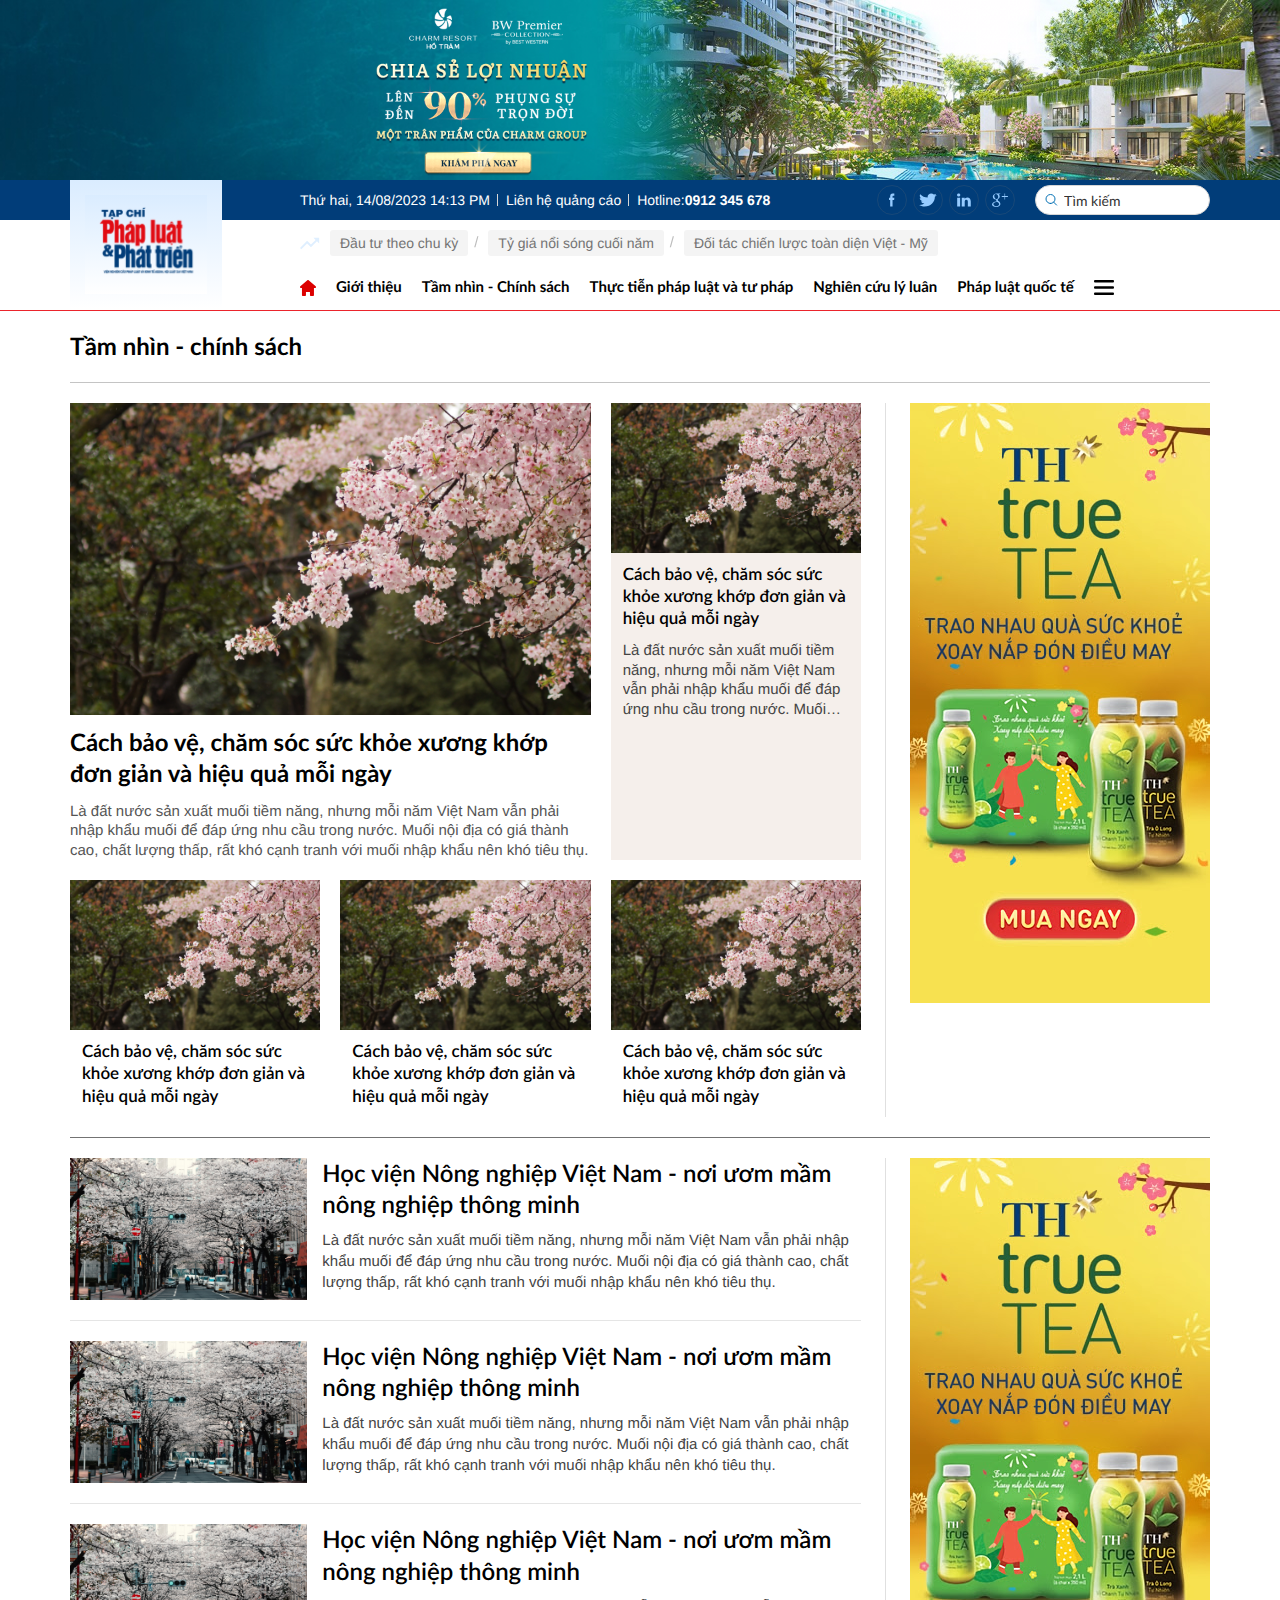
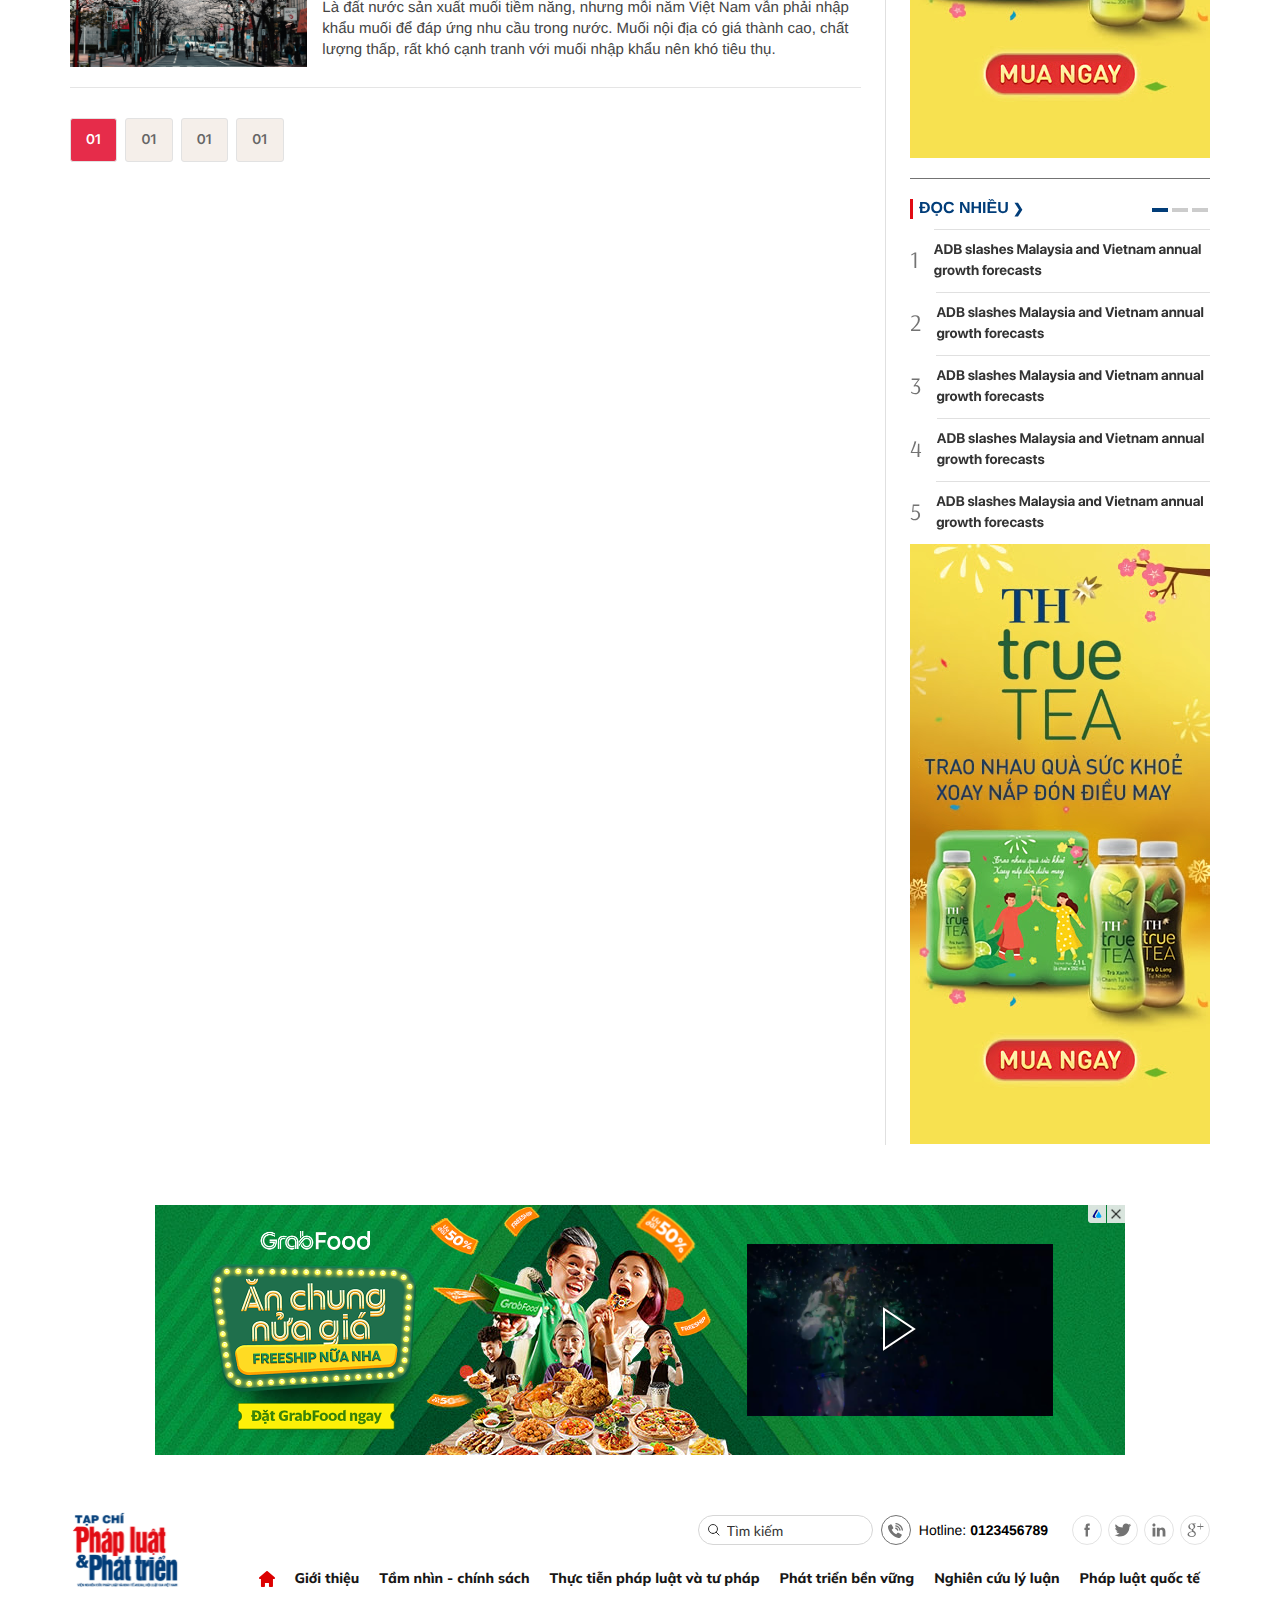
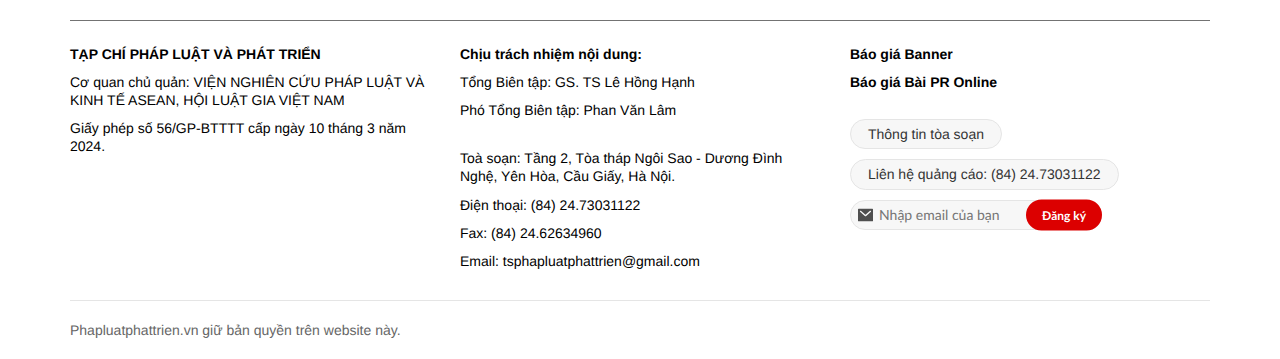
<file: cate.html>
<!DOCTYPE html>
<html lang="vi">
    <head>
        <meta charset="UTF-8" />
        <meta http-equiv="X-UA-Compatible" content="IE=edge" />
        <meta name="viewport" content="width=device-width, initial-scale=1.0" />
        <!-- favicon -->
        <link
            rel="apple-touch-icon"
            sizes="57x57"
            href="./images/favicon/apple-icon-57x57.png"
        />
        <link
            rel="apple-touch-icon"
            sizes="60x60"
            href="./images/favicon/apple-icon-60x60.png"
        />
        <link
            rel="apple-touch-icon"
            sizes="72x72"
            href="./images/favicon/apple-icon-72x72.png"
        />
        <link
            rel="apple-touch-icon"
            sizes="76x76"
            href="./images/favicon/apple-icon-76x76.png"
        />
        <link
            rel="apple-touch-icon"
            sizes="114x114"
            href="./images/favicon/apple-icon-114x114.png"
        />
        <link
            rel="apple-touch-icon"
            sizes="120x120"
            href="./images/favicon/apple-icon-120x120.png"
        />
        <link
            rel="apple-touch-icon"
            sizes="144x144"
            href="./images/favicon/apple-icon-144x144.png"
        />
        <link
            rel="apple-touch-icon"
            sizes="152x152"
            href="./images/favicon/apple-icon-152x152.png"
        />
        <link
            rel="apple-touch-icon"
            sizes="180x180"
            href="./images/favicon/apple-icon-180x180.png"
        />
        <link
            rel="icon"
            type="image/png"
            sizes="192x192"
            href="/android-icon-192x192.png"
        />
        <link
            rel="icon"
            type="image/png"
            sizes="32x32"
            href="./images/favicon/favicon-32x32.png"
        />
        <link
            rel="icon"
            type="image/png"
            sizes="96x96"
            href="./images/favicon/favicon-96x96.png"
        />
        <link
            rel="icon"
            type="image/png"
            sizes="16x16"
            href="./images/favicon/favicon-16x16.png"
        />
        <meta name="msapplication-TileColor" content="#ffffff" />
        <meta
            name="msapplication-TileImage"
            content="./images/favicon/ms-icon-144x144.png"
        />
        <meta name="theme-color" content="#ffffff" />
        <!-- end favicon -->
        <title>Tạp chí Pháp Luật Và Phát Triển</title>
        <!-- font -->
        <link rel="preconnect" href="https://fonts.googleapis.com" />
        <link rel="preconnect" href="https://fonts.gstatic.com" crossorigin />
        <link
            href="https://fonts.googleapis.com/css2?family=Mulish:ital,wght@0,200..1000;1,200..1000&family=Arsenal:ital,wght@0,400;0,700;1,400;1,700&family=Noto+Serif:wght@300;400;500;600;700;800&family=Lato:ital,wght@0,100;0,300;0,400;0,700;0,900;1,100;1,300;1,400;1,700;1,900&family=Roboto:ital,wght@0,100;0,300;0,400;0,500;0,700;0,900;1,100;1,300;1,400;1,500;1,700;1,900&display=swap"
            rel="stylesheet"
        />
        <!-- end font -->
        <link rel="stylesheet" href="./lib/swiper/swiper-bundle.min.css" />
        <link rel="stylesheet" href="./lib/fancybox/jquery.fancybox.min.css" />
        <link rel="stylesheet" href="./css/style.css" />
        <script src="./lib/jquery/jquery-3.7.1.min.js"></script>
    </head>

    <body>
        <!-- ads -->
        <div class="">
            <a href="#">
                <img src="./images/ads_top.png" alt="" />
            </a>
        </div>
        <!-- end ads -->
        <!-- header -->
        <header id="header" class="header relative js__stickyHeader">
            <!-- pc -->
            <div class="d-3xl-block d-lg-none">
                <!-- top -->
                <div class="header-top w-wrapper bg-blue-013">
                    <div
                        class="header-top__container relative pl-230 w-1140 d-3xl-flex items-center justify-between"
                    >
                        <!-- logo -->
                         <div class="logo">
                            <a href="#"><img src="./images/svg/logo.svg" alt=""></a>
                         </div>
                        <!-- end logo -->
                        <ul
                            class="header-top__contact fs-14 font-arial d-3xl-flex items-center text-white"
                        >
                            <li class="item">
                                <span class="d-3xl-flex items-center"
                                    >Thứ hai, 14/08/2023 14:13 PM</span
                                >
                            </li>
                            <li class="item">
                                <a href="#" class="link d-3xl-flex items-center"
                                    >Liên hệ quảng cáo</a
                                >
                            </li>
                            <li class="item">
                                <a
                                    href="tel:012345678"
                                    class="link d-3xl-flex items-center"
                                    >Hotline: <strong>0912 345 678</strong></a
                                >
                            </li>
                        </ul>
                        <div
                            class="header-top__right d-3xl-flex items-center gap-20"
                        >
                            <!-- social -->
                            <div class="social d-3xl-flex items-center">
                                <a href="#" class="social-link">
                                    <img
                                        src="./images/svg/Facebook-cyan.svg"
                                        alt=""
                                    />
                                </a>
                                <a href="#" class="social-link">
                                    <img
                                        src="./images/svg/Twitter-cyan.svg"
                                        alt=""
                                    />
                                </a>
                                <a href="#" class="social-link">
                                    <img
                                        src="./images/svg/linker-cyan.svg"
                                        alt=""
                                    />
                                </a>
                                <a href="#" class="social-link">
                                    <img
                                        src="./images/svg/google-cyan.svg"
                                        alt=""
                                    />
                                </a>
                            </div>
                            <!-- end social -->

                            <!-- search -->
                            <div class="search-pc fs-14">
                                <form action="" class="relative">
                                    <button class="search-btn absolute">
                                        <img
                                            src="./images/svg/search-cyan.svg"
                                            alt=""
                                        />
                                    </button>
                                    <input
                                        type="text"
                                        class="search-input fs-14 w-full h-full"
                                        placeholder="Tìm kiếm"
                                    />
                                </form>
                            </div>
                            <!-- end search -->
                        </div>
                        
                    </div>
                </div>
                <!-- end top -->

               <!-- index -->
                <div class="breadcrumb-primary w-wrapper relative pt-10">
                    <div
                        class="breadcrumb-primary__container pl-230 w-1140 d-3xl-flex items-center"
                    >
                        <div class="breadcrumb-primary__icon mr-10 flex-0">
                            <img src="./images/svg/index-cyan.svg" alt="" />
                        </div>
                        <div
                            class="breadcrumb-primary__slide flex-1 js__autoSlideContainer"
                        >
                            <div class="swiper js__swiperAuto">
                                <div class="swiper-wrapper">
                                    <!-- slide -->
                                    <div class="swiper-slide">
                                        <div
                                            class="breadcrumb-primary__item fs-14 font-arial"
                                        >
                                            <a
                                                href="#"
                                                class="breadcrumb-primary__link"
                                                >Đầu tư theo chu kỳ</a
                                            >
                                        </div>
                                    </div>
                                    <!-- end slide -->
                                    <!-- slide -->
                                    <div class="swiper-slide">
                                        <div
                                            class="breadcrumb-primary__item fs-14 font-arial"
                                        >
                                            <a
                                                href="#"
                                                class="breadcrumb-primary__link"
                                                >Tỷ giá nổi sóng cuối năm</a
                                            >
                                        </div>
                                    </div>
                                    <!-- end slide -->
                                    <!-- slide -->
                                    <div class="swiper-slide">
                                        <div
                                            class="breadcrumb-primary__item fs-14 font-arial"
                                        >
                                            <a
                                                href="#"
                                                class="breadcrumb-primary__link"
                                                >Đối tác chiến lược toàn diện Việt -
                                                Mỹ</a
                                            >
                                        </div>
                                    </div>
                                    <!-- end slide -->
                                </div>
                            </div>
                        </div>
                    </div>
                </div>
                <!-- end index -->

                <!-- navbar -->
                <nav class="w-wrapper navbar">
                    <ul
                        class="navbar-wrapper pl-230 w-1140 d-3xl-flex items-center fw-700 fs-15"
                    >
                        <li class="navbar-item">
                            <a href="#" class="">
                                <img src="./images/svg/home-red.svg" alt="" />
                            </a>
                        </li>
                        <li class="navbar-item">
                            <a href="#">Giới thiệu</a>
                            <ul class="navbar-dropdown">
                                <li class="navbar-dropdown__item">
                                    <a href="#">Cate 1</a>
                                </li>
                                <li class="navbar-dropdown__item">
                                    <a href="#">Cate 1</a>
                                </li>
                                <li class="navbar-dropdown__item">
                                    <a href="#">Cate 1</a>
                                </li>
                            </ul>
                        </li>
                        <li class="navbar-item">
                            <a href="#">Tầm nhìn - Chính sách</a>
                        </li>
                        <li class="navbar-item">
                            <a href="#">Thực tiễn pháp luật và tư pháp</a>
                        </li>
                        <li class="navbar-item">
                            <a href="#">Nghiên cứu lý luân</a>
                        </li>
                        <li class="navbar-item">
                            <a href="#">Pháp luật quốc tế</a>
                        </li>
                        <li class="navbar-item navbar-more  js__navbarMore">
                            <div class="navbar-more__icon js__navbarMoreIcon">
                                <div class="bar">
                                    <img src="./images/svg/bar.svg" alt="">
                                </div>
                                <div class="close">
                                    <img src="./images/svg/close.svg" alt="">
                                </div>
                            </div>
                            
                        </li>
                    </ul>
                    <div class="navbar-more__content js__navbarMoreContent">
                        <div class="navbar-more__inner w-1140">
                            <ul class="navbar-more__list d-3xl-grid col-4 gap-24">
                                <li class="navbar-more__item">
                                    <div class="navbar-more__title"><a href="#">Cate 1</a></div>
                                    <ul class="navbar-more__children">
                                        <li><a href="#">Cate 2</a></li>
                                        <li><a href="#">Cate 2</a></li>
                                        <li><a href="#">Cate 2</a></li>
                                        <li><a href="#">Cate 2</a></li>
                                    </ul>
                                </li>
                                <li class="navbar-more__item">
                                    <div class="navbar-more__title"><a href="#">Cate 1</a></div>
                                    <ul class="navbar-more__children">
                                        <li><a href="#">Cate 2</a></li>
                                        <li><a href="#">Cate 2</a></li>
                                        <li><a href="#">Cate 2</a></li>
                                        <li><a href="#">Cate 2</a></li>
                                    </ul>
                                </li>
                                <li class="navbar-more__item">
                                    <div class="navbar-more__title"><a href="#">Cate 1</a></div>
                                    <ul class="navbar-more__children">
                                        <li><a href="#">Cate 2</a></li>
                                        <li><a href="#">Cate 2</a></li>
                                        <li><a href="#">Cate 2</a></li>
                                        <li><a href="#">Cate 2</a></li>
                                    </ul>
                                </li>
                                <li class="navbar-more__item">
                                    <div class="navbar-more__title"><a href="#">Cate 1</a></div>
                                    <ul class="navbar-more__children">
                                        <li><a href="#">Cate 2</a></li>
                                        <li><a href="#">Cate 2</a></li>
                                        <li><a href="#">Cate 2</a></li>
                                        <li><a href="#">Cate 2</a></li>
                                    </ul>
                                </li>
                            </ul>
                        </div>
                    </div>
                </nav>
                <!-- end navbar -->
            </div>
            <!-- end pc -->

            <!-- mb -->
            <div class="d-3xl-none d-lg-block">
                <!-- top -->
                <div class="header-mb-top w-wrapper bg-blue-013 py-10 relative">
                    <div class="header-mb-top__container w-1140 d-3xl-flex items-center justify-between">
                        <!-- left -->
                        <div class="left">
                            <!-- logo -->
                        <div class="logo mx-auto">
                            <a href="#" class="logo-link">
                                <img
                                    src="./images/svg/logo.svg"
                                    alt=""
                                    class="logo-img"
                                />
                            </a>
                        </div>
                        <!-- end logo -->
                        </div>
                        <!-- end left -->
                        <!-- right -->
                        <div class="header-top__right d-3xl-flex items-center">
                            <!-- search -->
                            <div class="search-mb mr-10">
                                <div class="search-mb__icon js__searchMb">
                                    <img
                                        src="./images/svg/zoom-2.svg"
                                        alt=""
                                    />
                                </div>
                                <!-- form -->
                                <div class="header-search-mb__form h-60 w-full js__formSearchMb">
                                    <form action="" class="w-full h-full">
                                        <div class="relative w-full h-full">
                                            <input
                                                type="text"
                                                class="header-search-input w-full h-full p-8 fs-16 js__focusSearchMb"
                                                placeholder="Tìm kiếm"
                                            />
                                            <d
                                                class="header-search-btn btn absolute h-full js__closeSearchMb"
                                            >
                                                <img
                                                    src="./images/svg/close-gray.svg"
                                                    alt=""
                                                />
                                            </d>
                                        </div>
                                    </form>
                                </div>
                                <!-- end form -->
                            </div>
                            <!-- end search -->
                            <!-- social -->
                            <div class="social d-3xl-flex items-center">
                                <a href="#" class="social-link">
                                    <img
                                        src="./images/svg/Facebook-cyan.svg"
                                        alt=""
                                    />
                                </a>
                                <a href="#" class="social-link">
                                    <img
                                        src="./images/svg/Twitter-cyan.svg"
                                        alt=""
                                    />
                                </a>
                                <a href="#" class="social-link">
                                    <img
                                        src="./images/svg/linker-cyan.svg"
                                        alt=""
                                    />
                                </a>
                                <a href="#" class="social-link">
                                    <img
                                        src="./images/svg/google-cyan.svg"
                                        alt=""
                                    />
                                </a>
                            </div>
                            <!-- end social -->

                            <!-- bar -->
                            <div class="sub-menu">
                                <!-- icon bar -->
                                <div
                                    class="icon-bar js__clickShowMenuMb px-15 py-10"
                                >
                                    <img src="./images/svg/bar-w.svg" alt="" />
                                </div>
                                <!-- end icon bar -->
                                <!-- content -->
                                <div class="sub-menu__content">
                                    <!-- close -->
                                    <div
                                        class="sub-menu__close js__closeSubMenu h-56 p-4 mb-8 d-3xl-flex items-center text-white"
                                    >
                                        <img
                                            src="./images/svg/close-w.svg"
                                            alt=""
                                        />
                                    </div>
                                    <!-- end close -->

                                    <div class="sub-menu__container">
                                        <!-- list -->
                                        <div class="sub-menu__list">
                                            <!-- item -->
                                            <div class="sub-menu__item">
                                                <!-- heading -->
                                                <div
                                                    class="heading-sub js__dropDown d-3xl-flex items-center justify-between px-16 py-8 text-white"
                                                >
                                                    <h3
                                                        class="heading-sub__title fs-16 fw-500"
                                                    >
                                                        Movies
                                                    </h3>
                                                    <div
                                                        class="heading-sub__arrow"
                                                    >
                                                        <img
                                                            src="./images/svg/arrow-down-w.svg"
                                                            alt=""
                                                        />
                                                    </div>
                                                </div>
                                                <!-- end heading -->

                                                <!-- sub menu list -->
                                                <ul
                                                    class="list-sub js__listSubMenu"
                                                >
                                                    <li class="item-sub">
                                                        <a
                                                            href="#"
                                                            class="item-sub__link fs-16"
                                                            >Release Calender</a
                                                        >
                                                    </li>
                                                    <li class="item-sub">
                                                        <a
                                                            href="#"
                                                            class="item-sub__link fs-16"
                                                            >Release Calender</a
                                                        >
                                                    </li>
                                                    <li class="item-sub">
                                                        <a
                                                            href="#"
                                                            class="item-sub__link fs-16"
                                                            >Release Calender</a
                                                        >
                                                    </li>
                                                </ul>
                                                <!-- end sub menu list -->
                                            </div>
                                            <!-- end item -->
                                            <!-- item -->
                                            <div class="sub-menu__item">
                                                <!-- heading -->
                                                <div
                                                    class="heading-sub js__dropDown d-3xl-flex items-center justify-between px-16 py-8 text-white"
                                                >
                                                    <h3
                                                        class="heading-sub__title fs-16 fw-500"
                                                    >
                                                        Movies
                                                    </h3>
                                                    <div
                                                        class="heading-sub__arrow"
                                                    >
                                                        <img
                                                            src="./images/svg/arrow-down-w.svg"
                                                            alt=""
                                                        />
                                                    </div>
                                                </div>
                                                <!-- end heading -->

                                                <!-- sub menu list -->
                                                <ul
                                                    class="list-sub js__listSubMenu"
                                                >
                                                    <li class="item-sub">
                                                        <a
                                                            href="#"
                                                            class="item-sub__link fs-16"
                                                            >Release Calender</a
                                                        >
                                                    </li>
                                                    <li class="item-sub">
                                                        <a
                                                            href="#"
                                                            class="item-sub__link fs-16"
                                                            >Release Calender</a
                                                        >
                                                    </li>
                                                    <li class="item-sub">
                                                        <a
                                                            href="#"
                                                            class="item-sub__link fs-16"
                                                            >Release Calender</a
                                                        >
                                                    </li>
                                                </ul>
                                                <!-- end sub menu list -->
                                            </div>
                                            <!-- end item -->
                                        </div>
                                        <!-- end list -->
                                    </div>
                                </div>
                                <!-- end content -->
                                <div class="overlay js__overlay"></div>
                            </div>
                            <!-- end bar -->
                        </div>
                        <!-- end right -->
                    </div>
                </div>
                <!-- end top -->

                <!-- center -->
                <div class="breadcrumb-primary w-wrapper relative pt-10">
                    <div
                        class="breadcrumb-primary__container w-1140 d-3xl-flex items-center"
                    >
                        <div class="breadcrumb-primary__icon mr-10 flex-0">
                            <img src="./images/svg/index-cyan.svg" alt="" />
                        </div>
                        <div
                            class="breadcrumb-primary__slide flex-1 js__autoSlideContainer"
                        >
                            <div class="swiper js__swiperAuto">
                                <div class="swiper-wrapper">
                                    <!-- slide -->
                                    <div class="swiper-slide">
                                        <div
                                            class="breadcrumb-primary__item fs-14 font-arial"
                                        >
                                            <a
                                                href="#"
                                                class="breadcrumb-primary__link"
                                                >Đầu tư theo chu kỳ</a
                                            >
                                        </div>
                                    </div>
                                    <!-- end slide -->
                                    <!-- slide -->
                                    <div class="swiper-slide">
                                        <div
                                            class="breadcrumb-primary__item fs-14 font-arial"
                                        >
                                            <a
                                                href="#"
                                                class="breadcrumb-primary__link"
                                                >Tỷ giá nổi sóng cuối năm</a
                                            >
                                        </div>
                                    </div>
                                    <!-- end slide -->
                                    <!-- slide -->
                                    <div class="swiper-slide">
                                        <div
                                            class="breadcrumb-primary__item fs-14 font-arial"
                                        >
                                            <a
                                                href="#"
                                                class="breadcrumb-primary__link"
                                                >Đối tác chiến lược toàn diện Việt -
                                                Mỹ</a
                                            >
                                        </div>
                                    </div>
                                    <!-- end slide -->
                                </div>
                            </div>
                        </div>
                    </div>
                </div>
                <!-- end center -->

                <!-- navbar mb -->
                <div
                    class="navbar-menu-mb js__navbarMenuMb py-12 pl-15 pr-40 relative border-e5"
                >
                    <ul
                        class="navbar-mb js__navbarMb d-3xl-flex items-center fs-16 text-gray-181 fw-700"
                    >
                        <li class="navbar-item flex-0">
                            <a href="#" class="">
                                <img src="./images/svg/home-red.svg" alt="" />
                            </a>
                        </li>
                        <li class="navbar-item">
                            <a href="#">Giới thiệu</a>
                        </li>
                        <li class="navbar-item">
                            <a href="#">Tầm nhìn chính sách</a>
                        </li>
                        <li class="navbar-item">
                            <a href="#">Thực tiễn pháp luật và tư pháp</a>
                        </li>
                        <li class="navbar-item">
                            <a href="#">Nghiên cứu lý luận</a>
                        </li>
                        <li class="navbar-item">
                            <a href="#">Pháp luật quốc tế</a>
                        </li>
                    </ul>
                    <div class="navbar-scroll-icon js__navbarIcon">
                        <img src="./images/svg/arrow-next-w.svg" alt="">
                    </div>
                </div>
                <!-- end navbar mb -->
            </div>
            <!-- end mb -->
        </header>
        <!-- end header -->
        <!-- main -->
        <main id="main" class="main">
            

            <!-- category -->
            <div class="category w-wrapper relative z-20 over-hidden">
                <div class="category-container w-1140 py-20">
                    <h2 class="category-title fs-24 fw-700">Tầm nhìn - chính sách</h2>
                </div>
            </div>
            <!-- end category -->

            <!-- primary -->
             <section class="cate-primary relative z-20 over-hidden w-wrapper mt-20">
                <div class="cate-primary__container w-1140 border-73 mb-20 pb-20">
                    <!-- left -->
                    <div class="cate-primary__left">
                        <!-- top -->
                         <div class="top d-3xl-grid col-3 gap-20">
                             <!-- large -->
                             <div class="article-large">
                                 <!-- img -->
                                 <div class="article-img">
                                     <a href="#" class="image-wrapper">
                                         <img src="./images/2.jpg" alt="">
                                     </a>
                                 </div>
                                 <!-- end img -->
                                 <!-- content -->
                                 <div class="article-content mt-12">
                                     <h1 class="article-title fs-24 fw-700 lh-130">
                                         <a href="#" class="fix-text3">Cách bảo vệ, chăm sóc sức khỏe
                                             xương khớp đơn giản và hiệu quả
                                             mỗi ngày</a>
                                     </h1>
                                     <div class="article-des fs-15 font-arial text-gray-55 lh-130 mt-12">
                                         <p class="fix-text4">
                                             Là đất nước sản xuất muối tiềm
                                             năng, nhưng mỗi năm Việt Nam vẫn
                                             phải nhập khẩu muối để đáp ứng
                                             nhu cầu trong nước. Muối nội địa
                                             có giá thành cao, chất lượng
                                             thấp, rất khó cạnh tranh với
                                             muối nhập khẩu nên khó tiêu thụ.
                                         </p>
                                     </div>
                                 </div>
                                 <!-- end content -->
                             </div>
                             <!-- end large -->

                             <!-- small -->
                             <div class="article-small">
                                 <!-- article -->
                                 <div class="article">
                                     <!-- img -->
                                     <div class="article-img">
                                         <a href="#" class="image-wrapper">
                                             <img src="./images/2.jpg" alt="">
                                         </a>
                                     </div>
                                     <!-- end img -->
                                     <!-- content -->
                                     <div class="article-content py-10 px-12">
                                         <h3 class="article-title fs-17 fw-600 lh-130">
                                             <a href="#" class="fix-text3">Cách bảo vệ, chăm sóc sức
                                                 khỏe xương khớp đơn giản và
                                                 hiệu quả mỗi ngày</a>
                                         </h3>
                                         <div class="article-des fs-15 font-arial text-gray-44 lh-130 mt-12">
                                            <p class="fix-text4">
                                                Là đất nước sản xuất muối tiềm
                                                năng, nhưng mỗi năm Việt Nam vẫn
                                                phải nhập khẩu muối để đáp ứng
                                                nhu cầu trong nước. Muối nội địa
                                                có giá thành cao, chất lượng
                                                thấp, rất khó cạnh tranh với
                                                muối nhập khẩu nên khó tiêu thụ.
                                            </p>
                                        </div>
                                     </div>
                                     <!-- end content -->
                                 </div>
                                 <!-- end article -->
                             </div>
                             <!-- end small -->
                         </div>
                        <!-- end top -->

                        <!-- bot -->
                         <div class="bot d-3xl-grid col-3 gap-20 mt-20">
                            <!-- article -->
                            <div class="article">
                                <!-- img -->
                                <div class="article-img">
                                    <a href="#" class="image-wrapper">
                                        <img src="./images/2.jpg" alt="">
                                    </a>
                                </div>
                                <!-- end img -->
                                <!-- content -->
                                <div class="article-content py-10 px-12">
                                    <h3 class="article-title fs-17 fw-600 lh-130">
                                        <a href="#" class="fix-text3">Cách bảo vệ, chăm sóc sức
                                            khỏe xương khớp đơn giản và
                                            hiệu quả mỗi ngày</a>
                                    </h3>
                                    <div class="article-des fs-15 d-3xl-none d-md-block font-arial text-gray-44 lh-130 mt-12">
                                       <p class="fix-text4">
                                           Là đất nước sản xuất muối tiềm
                                           năng, nhưng mỗi năm Việt Nam vẫn
                                           phải nhập khẩu muối để đáp ứng
                                           nhu cầu trong nước. Muối nội địa
                                           có giá thành cao, chất lượng
                                           thấp, rất khó cạnh tranh với
                                           muối nhập khẩu nên khó tiêu thụ.
                                       </p>
                                   </div>
                                </div>
                                <!-- end content -->
                            </div>
                            <!-- end article -->
                            <!-- article -->
                            <div class="article">
                                <!-- img -->
                                <div class="article-img">
                                    <a href="#" class="image-wrapper">
                                        <img src="./images/2.jpg" alt="">
                                    </a>
                                </div>
                                <!-- end img -->
                                <!-- content -->
                                <div class="article-content py-10 px-12">
                                    <h3 class="article-title fs-17 fw-600 lh-130">
                                        <a href="#" class="fix-text3">Cách bảo vệ, chăm sóc sức
                                            khỏe xương khớp đơn giản và
                                            hiệu quả mỗi ngày</a>
                                    </h3>
                                    <div class="article-des fs-15 d-3xl-none d-md-block font-arial text-gray-44 lh-130 mt-12">
                                       <p class="fix-text4">
                                           Là đất nước sản xuất muối tiềm
                                           năng, nhưng mỗi năm Việt Nam vẫn
                                           phải nhập khẩu muối để đáp ứng
                                           nhu cầu trong nước. Muối nội địa
                                           có giá thành cao, chất lượng
                                           thấp, rất khó cạnh tranh với
                                           muối nhập khẩu nên khó tiêu thụ.
                                       </p>
                                   </div>
                                </div>
                                <!-- end content -->
                            </div>
                            <!-- end article -->
                            <!-- article -->
                            <div class="article">
                                <!-- img -->
                                <div class="article-img">
                                    <a href="#" class="image-wrapper">
                                        <img src="./images/2.jpg" alt="">
                                    </a>
                                </div>
                                <!-- end img -->
                                <!-- content -->
                                <div class="article-content py-10 px-12">
                                    <h3 class="article-title fs-17 fw-600 lh-130">
                                        <a href="#" class="fix-text3">Cách bảo vệ, chăm sóc sức
                                            khỏe xương khớp đơn giản và
                                            hiệu quả mỗi ngày</a>
                                    </h3>
                                    <div class="article-des fs-15 d-3xl-none d-md-block font-arial text-gray-44 lh-130 mt-12">
                                       <p class="fix-text4">
                                           Là đất nước sản xuất muối tiềm
                                           năng, nhưng mỗi năm Việt Nam vẫn
                                           phải nhập khẩu muối để đáp ứng
                                           nhu cầu trong nước. Muối nội địa
                                           có giá thành cao, chất lượng
                                           thấp, rất khó cạnh tranh với
                                           muối nhập khẩu nên khó tiêu thụ.
                                       </p>
                                   </div>
                                </div>
                                <!-- end content -->
                            </div>
                            <!-- end article -->
                         </div>
                        <!-- end bot -->

                        
                    </div>
                    <!-- end left -->

                    <!-- right -->
                    <div class="cate-primary__right d-md-none">
                        <div class="ads-right">
                            <a href="#">
                                <img src="./images/ads_right.jpg" alt="">
                            </a>
                        </div>
                    </div>
                    <!-- end right -->
                    
                </div>
             </section>
            <!-- end primary -->

            <!-- secondary -->
             <section class="cate-secondary relative z-20 over-hidden w-wrapper mb-40">
                <!-- container -->
                <div class="cate-secondary__container w-1140 js__stickyContainer">
                    <!-- left -->
                     <div class="cate-secondary__left js__stickyLeft">
                        <!-- articles -->
                        <div class="articles">
                            <!-- article -->
                            <div class="article d-3xl-flex border-e5 py-20">
                                <!-- img -->
                                <div class="article-img flex-0 w-30">
                                    <a href="#" class="image-wrapper">
                                        <img src="./images/3.jpg" alt="">
                                    </a>
                                </div>
                                <!-- end img -->
                                <!-- content -->
                                <div class="article-content flex-1 pl-15">
                                    <h3 class="article-title fix-text3 fs-24 fw-600 lh-130">
                                        <a href="#">Học viện Nông nghiệp Việt Nam -
                                            nơi ươm mầm nông nghiệp thông
                                            minh</a>
                                    </h3>
                                    <p class="article-des fix-text4 fs-15 font-arial text-gray-44 pt-10 lh-140">
                                        Là đất nước sản xuất muối tiềm năng,
                                        nhưng mỗi năm Việt Nam vẫn phải nhập
                                        khẩu muối để đáp ứng nhu cầu trong
                                        nước. Muối nội địa có giá thành cao,
                                        chất lượng thấp, rất khó cạnh tranh
                                        với muối nhập khẩu nên khó tiêu thụ.
                                    </p>
                                </div>
                                <!-- end content -->
                            </div>
                            <!-- end article -->
                            <!-- article -->
                            <div class="article d-3xl-flex border-e5 py-20">
                                <!-- img -->
                                <div class="article-img flex-0 w-30">
                                    <a href="#" class="image-wrapper">
                                        <img src="./images/3.jpg" alt="">
                                    </a>
                                </div>
                                <!-- end img -->
                                <!-- content -->
                                <div class="article-content flex-1 pl-15">
                                    <h3 class="article-title fix-text3 fs-24 fw-600 lh-130">
                                        <a href="#">Học viện Nông nghiệp Việt Nam -
                                            nơi ươm mầm nông nghiệp thông
                                            minh</a>
                                    </h3>
                                    <p class="article-des fix-text4 fs-15 font-arial text-gray-44 pt-10 lh-140">
                                        Là đất nước sản xuất muối tiềm năng,
                                        nhưng mỗi năm Việt Nam vẫn phải nhập
                                        khẩu muối để đáp ứng nhu cầu trong
                                        nước. Muối nội địa có giá thành cao,
                                        chất lượng thấp, rất khó cạnh tranh
                                        với muối nhập khẩu nên khó tiêu thụ.
                                    </p>
                                </div>
                                <!-- end content -->
                            </div>
                            <!-- end article -->
                            <!-- article -->
                            <div class="article d-3xl-flex border-e5 py-20">
                                <!-- img -->
                                <div class="article-img flex-0 w-30">
                                    <a href="#" class="image-wrapper">
                                        <img src="./images/3.jpg" alt="">
                                    </a>
                                </div>
                                <!-- end img -->
                                <!-- content -->
                                <div class="article-content flex-1 pl-15">
                                    <h3 class="article-title fix-text3 fs-24 fw-600 lh-130">
                                        <a href="#">Học viện Nông nghiệp Việt Nam -
                                            nơi ươm mầm nông nghiệp thông
                                            minh</a>
                                    </h3>
                                    <p class="article-des fix-text4 fs-15 font-arial text-gray-44 pt-10 lh-140">
                                        Là đất nước sản xuất muối tiềm năng,
                                        nhưng mỗi năm Việt Nam vẫn phải nhập
                                        khẩu muối để đáp ứng nhu cầu trong
                                        nước. Muối nội địa có giá thành cao,
                                        chất lượng thấp, rất khó cạnh tranh
                                        với muối nhập khẩu nên khó tiêu thụ.
                                    </p>
                                </div>
                                <!-- end content -->
                            </div>
                            <!-- end article -->
                            
                        </div>
                        <!-- end articles -->
                        
                        <!-- pagination -->
                        <ul class="pagination d-3xl-flex d-md-none items-center fs-14 font-sf-pro lh-160 uppercase fw-600 text-gray-66 mt-30">
                            <li class="pagination-item active">
                                <a href="#" class="pagination-link">01</a>
                            </li>
                            <li class="pagination-item">
                                <a href="#" class="pagination-link">01</a>
                            </li>
                            <li class="pagination-item">
                                <a href="#" class="pagination-link">01</a>
                            </li>
                            <li class="pagination-item">
                                <a href="#" class="pagination-link">01</a>
                            </li>
                        </ul>
                        <!-- end pagination -->
                        <!-- see more -->
                        <div class="see-more d-3xl-none d-md-flex items-center justify-center my-15">
                            <button class="bg-red-c5 px-15 py-10 text-white fw-600 border-4 lh-150">
                                Xem thêm
                            </button>
                        </div>
                        <!-- end see more -->
                     </div>
                    <!-- end left -->
                    <!-- right -->
                     <div class="cate-secondary__right js__stickyRight d-md-none">
                        <!-- ads right -->
                        <div class="ads-right">
                            <a href="#">
                                <img src="./images/ads_right.jpg" alt="">
                            </a>
                        </div>
                        <!-- end ads right -->
                         <!-- box đọc nhiều -->
                        <div class="read-a-lot w-1140 pagi-primary mt-20 pt-20 border-73-t">
                            <div class="heading-primary">
                                <h2 class="heading-one">
                                    <a href="#">Đọc nhiều</a>
                                </h2>
                            </div>
                            <div
                                class="read-a-lot__content js__oneSlidesContainer"
                            >
                                <div class="swiper js__oneSlide">
                                    <div class="swiper-wrapper">
                                        <!-- slide -->
                                        <div class="swiper-slide">
                                            <div class="read-a-lot__list">
                                                <!-- item -->
                                                <div
                                                    class="read-a-lot__item d-3xl-flex items-center"
                                                >
                                                    <p
                                                        class="number font-arsenal fs-24 fw-400 text-gray-73"
                                                    >
                                                        1
                                                    </p>
                                                    <h3
                                                        class="text fs-14 ml-15 fw-700 font-sf-pro text-gray-33 lh-150 py-10"
                                                    >
                                                        <a href="#" class=""
                                                            >ADB slashes
                                                            Malaysia and
                                                            Vietnam annual
                                                            growth
                                                            forecasts</a
                                                        >
                                                    </h3>
                                                </div>
                                                <!-- end item -->
                                                <!-- item -->
                                                <div
                                                    class="read-a-lot__item d-3xl-flex items-center"
                                                >
                                                    <p
                                                        class="number font-arsenal fs-24 fw-400 text-gray-73"
                                                    >
                                                        2
                                                    </p>
                                                    <h3
                                                        class="text fs-14 ml-15 fw-700 font-sf-pro text-gray-33 lh-150 py-10"
                                                    >
                                                        <a href="#" class=""
                                                            >ADB slashes
                                                            Malaysia and
                                                            Vietnam annual
                                                            growth
                                                            forecasts</a
                                                        >
                                                    </h3>
                                                </div>
                                                <!-- end item -->
                                                <!-- item -->
                                                <div
                                                    class="read-a-lot__item d-3xl-flex items-center"
                                                >
                                                    <p
                                                        class="number font-arsenal fs-24 fw-400 text-gray-73"
                                                    >
                                                        3
                                                    </p>
                                                    <h3
                                                        class="text fs-14 ml-15 fw-700 font-sf-pro text-gray-33 lh-150 py-10"
                                                    >
                                                        <a href="#" class=""
                                                            >ADB slashes
                                                            Malaysia and
                                                            Vietnam annual
                                                            growth
                                                            forecasts</a
                                                        >
                                                    </h3>
                                                </div>
                                                <!-- end item -->
                                                <!-- item -->
                                                <div
                                                    class="read-a-lot__item d-3xl-flex items-center"
                                                >
                                                    <p
                                                        class="number font-arsenal fs-24 fw-400 text-gray-73"
                                                    >
                                                        4
                                                    </p>
                                                    <h3
                                                        class="text fs-14 ml-15 fw-700 font-sf-pro text-gray-33 lh-150 py-10"
                                                    >
                                                        <a href="#" class=""
                                                            >ADB slashes
                                                            Malaysia and
                                                            Vietnam annual
                                                            growth
                                                            forecasts</a
                                                        >
                                                    </h3>
                                                </div>
                                                <!-- end item -->
                                                <!-- item -->
                                                <div
                                                    class="read-a-lot__item d-3xl-flex items-center"
                                                >
                                                    <p
                                                        class="number font-arsenal fs-24 fw-400 text-gray-73"
                                                    >
                                                        5
                                                    </p>
                                                    <h3
                                                        class="text fs-14 ml-15 fw-700 font-sf-pro text-gray-33 lh-150 py-10"
                                                    >
                                                        <a href="#" class=""
                                                            >ADB slashes
                                                            Malaysia and
                                                            Vietnam annual
                                                            growth
                                                            forecasts</a
                                                        >
                                                    </h3>
                                                </div>
                                                <!-- end item -->
                                            </div>
                                        </div>
                                        <!-- end slide -->
                                        <div class="swiper-slide">2</div>
                                        <div class="swiper-slide">3</div>
                                    </div>
                                </div>
                                <div class="swiper-pagination"></div>
                            </div>
                        </div>
                        <!-- end box đọc nhiều -->

                        <!-- ads right -->
                        <div class="ads-right">
                            <a href="#">
                                <img src="./images/ads_right.jpg" alt="">
                            </a>
                        </div>
                        <!-- end ads right -->
                        
                    </div>
                    <!-- end right -->
                </div>
                <!-- end container -->
             </section>
            <!-- end secondary -->

            <!-- ads center -->
            <div class="ads-center py-20">
                <img src="./images/ads_center.png" alt="" />
            </div>
            <!-- end ads center -->
           

            
        </main>
        <!-- end main -->
        <!-- footer -->
        <footer id="footer" class="footer w-wrapper z-20 relative p-20">
            <div class="footer-container w-1140">
                <!-- top -->
                <div
                    class="footer-top d-3xl-flex pl-230 d-md-none items-center gap-24"
                >
                    <!-- left -->
                    <div class="left d-3xl-flex items-center gap-8">
                        <!-- search -->
                        <div class="search-pc fs-14">
                            <form action="" class="relative">
                                <button class="search-btn absolute">
                                    <img
                                        src="./images/svg/search-gray.svg"
                                        alt=""
                                    />
                                </button>
                                <input
                                    type="text"
                                    class="search-input fs-14 w-full h-full"
                                    placeholder="Tìm kiếm"
                                />
                            </form>
                        </div>
                        <!-- end search -->

                        <!-- hotline -->
                        <a
                            href="tel:0123456789"
                            class="hotline d-3xl-flex items-center"
                        >
                            <div class="hotline-img mr-8">
                                <img src="./images/svg/phone.svg" alt="" />
                            </div>
                            <p class="fs-14 font-arial">
                                Hotline: <strong>0123456789</strong>
                            </p>
                        </a>
                        <!-- end hotline -->
                    </div>
                    <!-- end left -->
                    <!-- center -->
                    <div class="logo mx-auto">
                        <a href="#" class="logo-link">
                            <img
                                src="./images/svg/logo_2.svg"
                                alt=""
                                class="logo-img"
                            />
                        </a>
                    </div>

                    <!-- end center -->
                    <!-- right -->
                    <div
                        class="header-top__right d-3xl-flex items-center gap-20"
                    >
                        <!-- social -->
                        <div class="social d-3xl-flex items-center">
                            <a href="#" class="social-link">
                                <img
                                    src="./images/svg/Facebook-gray.svg"
                                    alt=""
                                />
                            </a>
                            <a href="#" class="social-link">
                                <img
                                    src="./images/svg/Twitter-gray.svg"
                                    alt=""
                                />
                            </a>
                            <a href="#" class="social-link">
                                <img
                                    src="./images/svg/linker-gray.svg"
                                    alt=""
                                />
                            </a>
                            <a href="#" class="social-link">
                                <img
                                    src="./images/svg/google-gray.svg"
                                    alt=""
                                />
                            </a>
                        </div>
                        <!-- end social -->

                    </div>
                    <!-- end right -->
                </div>
                <!-- end top -->

                <!-- mb -->
                <div class="footer-top d-3xl-none d-md-block border-e5 pb-20">
                    <!-- logo -->
                    <div class="logo d-3xl-flex items-center justify-center">
                        <a href="#" class="logo-link">
                            <img
                                src="./images/svg/logo_2.svg"
                                alt=""
                                class="logo-img"
                            />
                        </a>
                    </div>
                    <!-- end logo -->


                    <div class="d-3xl-flex items-center justify-center gap-20 mt-20">
                        <!-- hotline -->
                        <a
                            href="tel:0123456789"
                            class="hotline d-3xl-flex items-center"
                        >
                            <div class="hotline-img mr-8">
                                <img src="./images/svg/phone.svg" alt="" />
                            </div>
                            <p class="fs-14 font-arial">
                                Hotline: <strong>0123456789</strong>
                            </p>
                        </a>
                        <!-- end hotline -->
                        
                    </div>
                    <div class="d-3xl-flex items-center justify-center gap-20 mt-20">
                        <!-- social -->
                        <div class="social d-3xl-flex items-center">
                            <a href="#" class="social-link">
                                <img
                                    src="./images/svg/Facebook-gray.svg"
                                    alt=""
                                />
                            </a>
                            <a href="#" class="social-link">
                                <img
                                    src="./images/svg/Twitter-gray.svg"
                                    alt=""
                                />
                            </a>
                            <a href="#" class="social-link">
                                <img
                                    src="./images/svg/linker-gray.svg"
                                    alt=""
                                />
                            </a>
                            <a href="#" class="social-link">
                                <img
                                    src="./images/svg/google-gray.svg"
                                    alt=""
                                />
                            </a>
                        </div>
                        <!-- end social -->
                    </div>
                </div>
                <!-- end mb -->

                <!-- navbar -->
                <nav class="navbar mt-12">
                    <ul
                        class="navbar-wrapper pl-180 w-1140 d-3xl-flex items-center fw-800 fs-14 font-mulish text-gray-181"
                    >
                        <li class="navbar-item">
                            <a href="#" class="">
                                <img src="./images/svg/home-red.svg" alt="" />
                            </a>
                        </li>
                        <li class="navbar-item">
                            <a href="#">Giới thiệu</a>
                        </li>
                        <li class="navbar-item">
                            <a href="#">Tầm nhìn - chính sách</a>
                        </li>
                        <li class="navbar-item">
                            <a href="#">Thực tiễn pháp luật và tư pháp</a>
                        </li>
                        <li class="navbar-item">
                            <a href="#">Phát triển bền vững</a>
                        </li>
                        <li class="navbar-item">
                            <a href="#">Nghiên cứu lý luận</a>
                        </li>
                        <li class="navbar-item">
                            <a href="#">Pháp luật quốc tế</a>
                        </li>
                        
                    </ul>
                </nav>
                <!-- end navbar -->

                <!-- footer content -->
                <div
                    class="footer-content d-3xl-grid col-3 gap-30 font-arial fs-14 mt-24 border-e5 pb-20 mb-20"
                >
                    <!-- left -->
                    <div class="left">
                        <p class="mb-10 fw-700">
                            TẠP CHÍ PHÁP LUẬT VÀ PHÁT TRIỂN
                        </p>
                        <p class="mb-10">
                            Cơ quan chủ quản: VIỆN NGHIÊN CỨU PHÁP LUẬT VÀ KINH TẾ ASEAN, HỘI LUẬT GIA VIỆT NAM
                        </p>
                        <p class="mb-10">Giấy phép số 56/GP-BTTTT cấp ngày 10 tháng 3 năm 2024.</p>
                        
                    </div>
                    <!-- end left -->
                    <!-- center -->
                    <div class="center">
                        <p class="fw-700 mb-10">Chịu trách nhiệm nội dung:</p>
                        <p class="mb-10">Tổng Biên tập: GS. TS Lê Hồng Hạnh</p>
                        <p class="mb-30">Phó Tổng Biên tập: Phan Văn Lâm</p>
                        <p class="mb-10">Toà soạn: Tầng 2, Tòa tháp Ngôi Sao - Dương Đình Nghệ, Yên Hòa, Cầu Giấy, Hà Nội.</p>
                        <p class="mb-10">Điện thoại: (84) 24.73031122</p>
                        <p class="mb-10">Fax: (84) 24.62634960</p>
                        <p class="mb-10">Email: tsphapluatphattrien@gmail.com</p>
                    </div>
                    <!-- end center -->
                    <!-- right -->
                    <div class="right">
                        <a href="#" class="d-3xl-block fw-700 mb-10">Báo giá Banner</a>
                        <a href="#" class="d-3xl-block fw-700 mb-10">Báo giá Bài PR Online</a>
                        <br>
                        <a href="#" class="btn mb-10">Thông tin tòa soạn</a>
                        <br>
                        <a href="#" class="btn mb-10">Liên hệ quảng cáo: (84) 24.73031122</a>
                        <form action="" class="register-email">
                            <div class="register-email__group">
                                <div class="register-email__icon">
                                    <img
                                        src="./images/svg/email-84.svg"
                                        alt=""
                                    />
                                </div>
                                <input
                                    type="text"
                                    class="register-email__input"
                                    placeholder="Nhập email của bạn"
                                />
                                <input
                                    type="submit"
                                    class="register-email__btn hover-red-8c"
                                    value="Đăng ký"
                                />
                            </div>
                        </form>
                    </div>
                    <!-- end right -->
                </div>
                <!-- end footer content -->

                <div class="footer-text fs-14 font-arial text-gray-66">
                    Phapluatphattrien.vn giữ bản quyền trên website này.
                </div>
            </div>
            <!-- back top -->
            <div id="back-top">
                <img src="./images/svg/arrow-top-w.svg" alt="">
            </div>
            <!-- end back top -->
        </footer>
        <!-- end footer -->
        <script src="./lib/swiper/swiper-bundle.min.js"></script>
        <script src="./js/ResizeSensor.js"></script>
        <script src="./js/theia-sticky-sidebar.js"></script>
        <script src="./js/main.js"></script>
    </body>
</html>
</file>
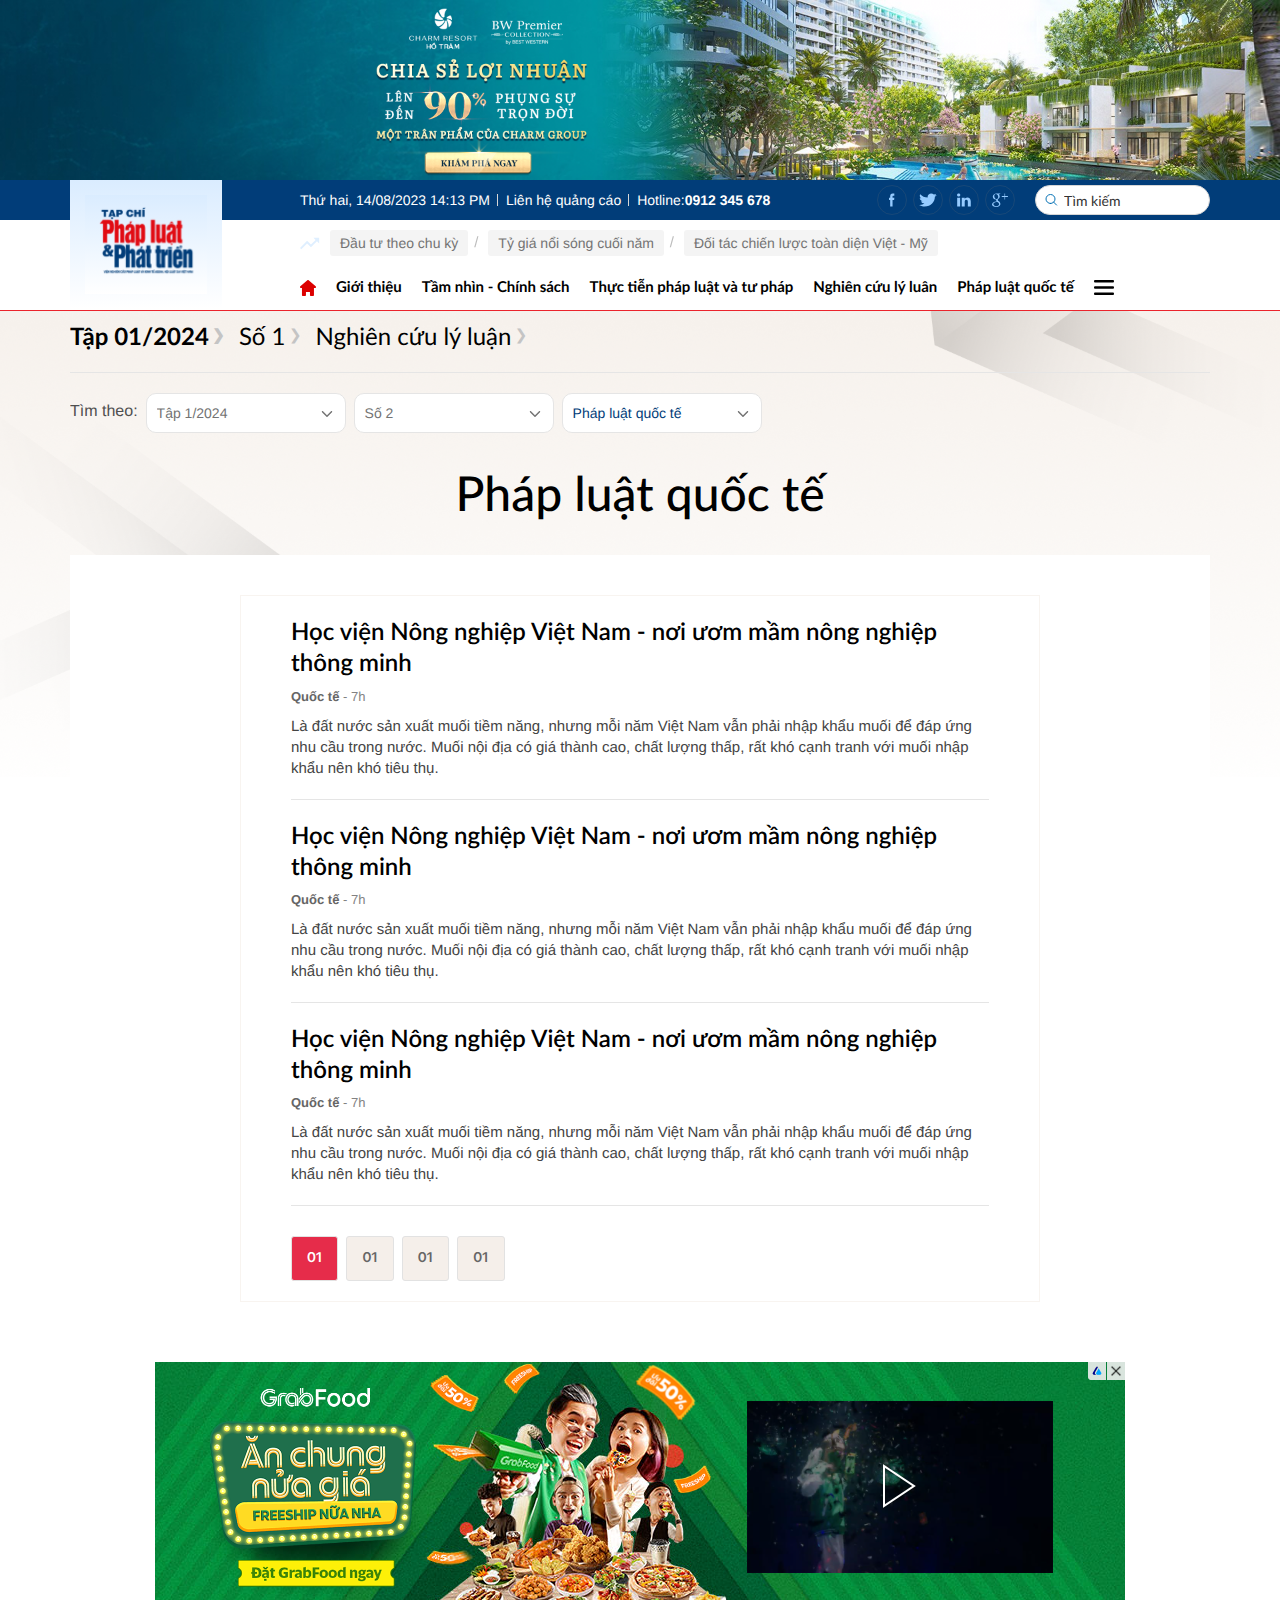
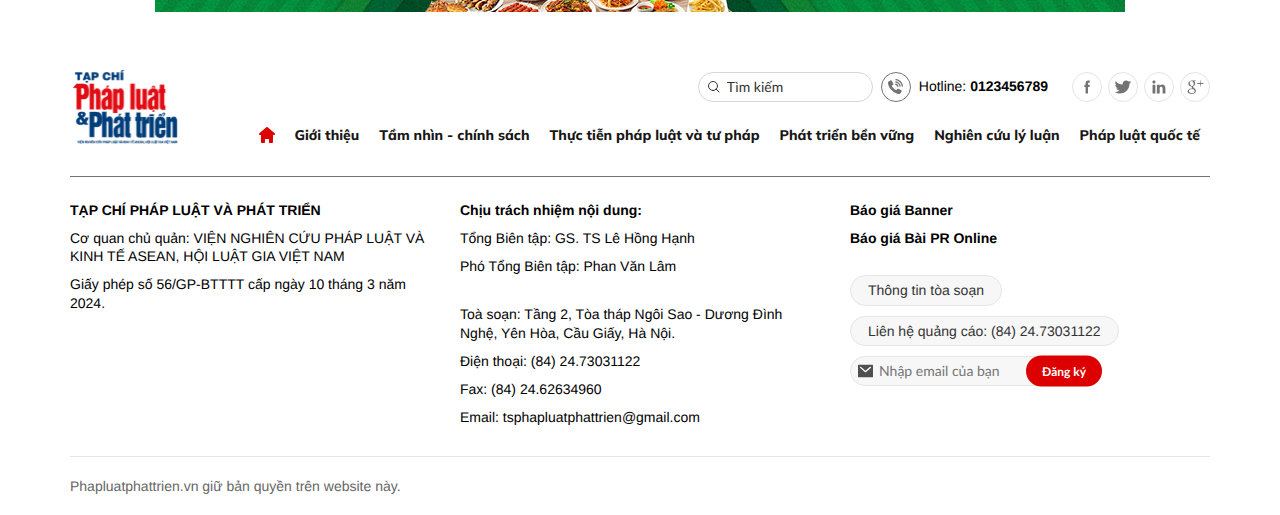
<file: cate_bao_giay.html>
<!DOCTYPE html>
<html lang="vi">
    <head>
        <meta charset="UTF-8" />
        <meta http-equiv="X-UA-Compatible" content="IE=edge" />
        <meta name="viewport" content="width=device-width, initial-scale=1.0" />
        <!-- favicon -->
        <link
            rel="apple-touch-icon"
            sizes="57x57"
            href="./images/favicon/apple-icon-57x57.png"
        />
        <link
            rel="apple-touch-icon"
            sizes="60x60"
            href="./images/favicon/apple-icon-60x60.png"
        />
        <link
            rel="apple-touch-icon"
            sizes="72x72"
            href="./images/favicon/apple-icon-72x72.png"
        />
        <link
            rel="apple-touch-icon"
            sizes="76x76"
            href="./images/favicon/apple-icon-76x76.png"
        />
        <link
            rel="apple-touch-icon"
            sizes="114x114"
            href="./images/favicon/apple-icon-114x114.png"
        />
        <link
            rel="apple-touch-icon"
            sizes="120x120"
            href="./images/favicon/apple-icon-120x120.png"
        />
        <link
            rel="apple-touch-icon"
            sizes="144x144"
            href="./images/favicon/apple-icon-144x144.png"
        />
        <link
            rel="apple-touch-icon"
            sizes="152x152"
            href="./images/favicon/apple-icon-152x152.png"
        />
        <link
            rel="apple-touch-icon"
            sizes="180x180"
            href="./images/favicon/apple-icon-180x180.png"
        />
        <link
            rel="icon"
            type="image/png"
            sizes="192x192"
            href="/android-icon-192x192.png"
        />
        <link
            rel="icon"
            type="image/png"
            sizes="32x32"
            href="./images/favicon/favicon-32x32.png"
        />
        <link
            rel="icon"
            type="image/png"
            sizes="96x96"
            href="./images/favicon/favicon-96x96.png"
        />
        <link
            rel="icon"
            type="image/png"
            sizes="16x16"
            href="./images/favicon/favicon-16x16.png"
        />
        <meta name="msapplication-TileColor" content="#ffffff" />
        <meta
            name="msapplication-TileImage"
            content="./images/favicon/ms-icon-144x144.png"
        />
        <meta name="theme-color" content="#ffffff" />
        <!-- end favicon -->
        <title>Tạp chí Pháp Luật Và Phát Triển</title>
        <!-- font -->
        <link rel="preconnect" href="https://fonts.googleapis.com" />
        <link rel="preconnect" href="https://fonts.gstatic.com" crossorigin />
        <link
            href="https://fonts.googleapis.com/css2?family=Mulish:ital,wght@0,200..1000;1,200..1000&family=Arsenal:ital,wght@0,400;0,700;1,400;1,700&family=Noto+Serif:wght@300;400;500;600;700;800&family=Lato:ital,wght@0,100;0,300;0,400;0,700;0,900;1,100;1,300;1,400;1,700;1,900&family=Roboto:ital,wght@0,100;0,300;0,400;0,500;0,700;0,900;1,100;1,300;1,400;1,500;1,700;1,900&display=swap"
            rel="stylesheet"
        />
        <!-- end font -->
        <link rel="stylesheet" href="./lib/swiper/swiper-bundle.min.css" />
        <link rel="stylesheet" href="./lib/fancybox/jquery.fancybox.min.css" />
        <link rel="stylesheet" href="./css/style.css" />
        <script src="./lib/jquery/jquery-3.7.1.min.js"></script>
    </head>

    <body>
        <!-- ads -->
        <div class="">
            <a href="#">
                <img src="./images/ads_top.png" alt="" />
            </a>
        </div>
        <!-- end ads -->
        <!-- header -->
        <header id="header" class="header relative js__stickyHeader">
            <!-- pc -->
            <div class="d-3xl-block d-lg-none">
                <!-- top -->
                <div class="header-top w-wrapper bg-blue-013">
                    <div
                        class="header-top__container relative pl-230 w-1140 d-3xl-flex items-center justify-between"
                    >
                        <!-- logo -->
                         <div class="logo">
                            <a href="#"><img src="./images/svg/logo.svg" alt=""></a>
                         </div>
                        <!-- end logo -->
                        <ul
                            class="header-top__contact fs-14 font-arial d-3xl-flex items-center text-white"
                        >
                            <li class="item">
                                <span class="d-3xl-flex items-center"
                                    >Thứ hai, 14/08/2023 14:13 PM</span
                                >
                            </li>
                            <li class="item">
                                <a href="#" class="link d-3xl-flex items-center"
                                    >Liên hệ quảng cáo</a
                                >
                            </li>
                            <li class="item">
                                <a
                                    href="tel:012345678"
                                    class="link d-3xl-flex items-center"
                                    >Hotline: <strong>0912 345 678</strong></a
                                >
                            </li>
                        </ul>
                        <div
                            class="header-top__right d-3xl-flex items-center gap-20"
                        >
                            <!-- social -->
                            <div class="social d-3xl-flex items-center">
                                <a href="#" class="social-link">
                                    <img
                                        src="./images/svg/Facebook-cyan.svg"
                                        alt=""
                                    />
                                </a>
                                <a href="#" class="social-link">
                                    <img
                                        src="./images/svg/Twitter-cyan.svg"
                                        alt=""
                                    />
                                </a>
                                <a href="#" class="social-link">
                                    <img
                                        src="./images/svg/linker-cyan.svg"
                                        alt=""
                                    />
                                </a>
                                <a href="#" class="social-link">
                                    <img
                                        src="./images/svg/google-cyan.svg"
                                        alt=""
                                    />
                                </a>
                            </div>
                            <!-- end social -->

                            <!-- search -->
                            <div class="search-pc fs-14">
                                <form action="" class="relative">
                                    <button class="search-btn absolute">
                                        <img
                                            src="./images/svg/search-cyan.svg"
                                            alt=""
                                        />
                                    </button>
                                    <input
                                        type="text"
                                        class="search-input fs-14 w-full h-full"
                                        placeholder="Tìm kiếm"
                                    />
                                </form>
                            </div>
                            <!-- end search -->
                        </div>
                        
                    </div>
                </div>
                <!-- end top -->

               <!-- index -->
                <div class="breadcrumb-primary w-wrapper relative pt-10">
                    <div
                        class="breadcrumb-primary__container pl-230 w-1140 d-3xl-flex items-center"
                    >
                        <div class="breadcrumb-primary__icon mr-10 flex-0">
                            <img src="./images/svg/index-cyan.svg" alt="" />
                        </div>
                        <div
                            class="breadcrumb-primary__slide flex-1 js__autoSlideContainer"
                        >
                            <div class="swiper js__swiperAuto">
                                <div class="swiper-wrapper">
                                    <!-- slide -->
                                    <div class="swiper-slide">
                                        <div
                                            class="breadcrumb-primary__item fs-14 font-arial"
                                        >
                                            <a
                                                href="#"
                                                class="breadcrumb-primary__link"
                                                >Đầu tư theo chu kỳ</a
                                            >
                                        </div>
                                    </div>
                                    <!-- end slide -->
                                    <!-- slide -->
                                    <div class="swiper-slide">
                                        <div
                                            class="breadcrumb-primary__item fs-14 font-arial"
                                        >
                                            <a
                                                href="#"
                                                class="breadcrumb-primary__link"
                                                >Tỷ giá nổi sóng cuối năm</a
                                            >
                                        </div>
                                    </div>
                                    <!-- end slide -->
                                    <!-- slide -->
                                    <div class="swiper-slide">
                                        <div
                                            class="breadcrumb-primary__item fs-14 font-arial"
                                        >
                                            <a
                                                href="#"
                                                class="breadcrumb-primary__link"
                                                >Đối tác chiến lược toàn diện Việt -
                                                Mỹ</a
                                            >
                                        </div>
                                    </div>
                                    <!-- end slide -->
                                </div>
                            </div>
                        </div>
                    </div>
                </div>
                <!-- end index -->

                <!-- navbar -->
                <nav class="w-wrapper navbar">
                    <ul
                        class="navbar-wrapper pl-230 w-1140 d-3xl-flex items-center fw-700 fs-15"
                    >
                        <li class="navbar-item">
                            <a href="#" class="">
                                <img src="./images/svg/home-red.svg" alt="" />
                            </a>
                        </li>
                        <li class="navbar-item">
                            <a href="#">Giới thiệu</a>
                            <ul class="navbar-dropdown">
                                <li class="navbar-dropdown__item">
                                    <a href="#">Cate 1</a>
                                </li>
                                <li class="navbar-dropdown__item">
                                    <a href="#">Cate 1</a>
                                </li>
                                <li class="navbar-dropdown__item">
                                    <a href="#">Cate 1</a>
                                </li>
                            </ul>
                        </li>
                        <li class="navbar-item">
                            <a href="#">Tầm nhìn - Chính sách</a>
                        </li>
                        <li class="navbar-item">
                            <a href="#">Thực tiễn pháp luật và tư pháp</a>
                        </li>
                        <li class="navbar-item">
                            <a href="#">Nghiên cứu lý luân</a>
                        </li>
                        <li class="navbar-item">
                            <a href="#">Pháp luật quốc tế</a>
                        </li>
                        <li class="navbar-item navbar-more  js__navbarMore">
                            <div class="navbar-more__icon js__navbarMoreIcon">
                                <div class="bar">
                                    <img src="./images/svg/bar.svg" alt="">
                                </div>
                                <div class="close">
                                    <img src="./images/svg/close.svg" alt="">
                                </div>
                            </div>
                            
                        </li>
                    </ul>
                    <div class="navbar-more__content js__navbarMoreContent">
                        <div class="navbar-more__inner w-1140">
                            <ul class="navbar-more__list d-3xl-grid col-4 gap-24">
                                <li class="navbar-more__item">
                                    <div class="navbar-more__title"><a href="#">Cate 1</a></div>
                                    <ul class="navbar-more__children">
                                        <li><a href="#">Cate 2</a></li>
                                        <li><a href="#">Cate 2</a></li>
                                        <li><a href="#">Cate 2</a></li>
                                        <li><a href="#">Cate 2</a></li>
                                    </ul>
                                </li>
                                <li class="navbar-more__item">
                                    <div class="navbar-more__title"><a href="#">Cate 1</a></div>
                                    <ul class="navbar-more__children">
                                        <li><a href="#">Cate 2</a></li>
                                        <li><a href="#">Cate 2</a></li>
                                        <li><a href="#">Cate 2</a></li>
                                        <li><a href="#">Cate 2</a></li>
                                    </ul>
                                </li>
                                <li class="navbar-more__item">
                                    <div class="navbar-more__title"><a href="#">Cate 1</a></div>
                                    <ul class="navbar-more__children">
                                        <li><a href="#">Cate 2</a></li>
                                        <li><a href="#">Cate 2</a></li>
                                        <li><a href="#">Cate 2</a></li>
                                        <li><a href="#">Cate 2</a></li>
                                    </ul>
                                </li>
                                <li class="navbar-more__item">
                                    <div class="navbar-more__title"><a href="#">Cate 1</a></div>
                                    <ul class="navbar-more__children">
                                        <li><a href="#">Cate 2</a></li>
                                        <li><a href="#">Cate 2</a></li>
                                        <li><a href="#">Cate 2</a></li>
                                        <li><a href="#">Cate 2</a></li>
                                    </ul>
                                </li>
                            </ul>
                        </div>
                    </div>
                </nav>
                <!-- end navbar -->
            </div>
            <!-- end pc -->

            <!-- mb -->
            <div class="d-3xl-none d-lg-block">
                <!-- top -->
                <div class="header-mb-top w-wrapper bg-blue-013 py-10 relative">
                    <div class="header-mb-top__container w-1140 d-3xl-flex items-center justify-between">
                        <!-- left -->
                        <div class="left">
                            <!-- logo -->
                        <div class="logo mx-auto">
                            <a href="#" class="logo-link">
                                <img
                                    src="./images/svg/logo.svg"
                                    alt=""
                                    class="logo-img"
                                />
                            </a>
                        </div>
                        <!-- end logo -->
                        </div>
                        <!-- end left -->
                        <!-- right -->
                        <div class="header-top__right d-3xl-flex items-center">
                            <!-- search -->
                            <div class="search-mb mr-10">
                                <div class="search-mb__icon js__searchMb">
                                    <img
                                        src="./images/svg/zoom-2.svg"
                                        alt=""
                                    />
                                </div>
                                <!-- form -->
                                <div class="header-search-mb__form h-60 w-full js__formSearchMb">
                                    <form action="" class="w-full h-full">
                                        <div class="relative w-full h-full">
                                            <input
                                                type="text"
                                                class="header-search-input w-full h-full p-8 fs-16 js__focusSearchMb"
                                                placeholder="Tìm kiếm"
                                            />
                                            <d
                                                class="header-search-btn btn absolute h-full js__closeSearchMb"
                                            >
                                                <img
                                                    src="./images/svg/close-gray.svg"
                                                    alt=""
                                                />
                                            </d>
                                        </div>
                                    </form>
                                </div>
                                <!-- end form -->
                            </div>
                            <!-- end search -->
                            <!-- social -->
                            <div class="social d-3xl-flex items-center">
                                <a href="#" class="social-link">
                                    <img
                                        src="./images/svg/Facebook-cyan.svg"
                                        alt=""
                                    />
                                </a>
                                <a href="#" class="social-link">
                                    <img
                                        src="./images/svg/Twitter-cyan.svg"
                                        alt=""
                                    />
                                </a>
                                <a href="#" class="social-link">
                                    <img
                                        src="./images/svg/linker-cyan.svg"
                                        alt=""
                                    />
                                </a>
                                <a href="#" class="social-link">
                                    <img
                                        src="./images/svg/google-cyan.svg"
                                        alt=""
                                    />
                                </a>
                            </div>
                            <!-- end social -->

                            <!-- bar -->
                            <div class="sub-menu">
                                <!-- icon bar -->
                                <div
                                    class="icon-bar js__clickShowMenuMb px-15 py-10"
                                >
                                    <img src="./images/svg/bar-w.svg" alt="" />
                                </div>
                                <!-- end icon bar -->
                                <!-- content -->
                                <div class="sub-menu__content">
                                    <!-- close -->
                                    <div
                                        class="sub-menu__close js__closeSubMenu h-56 p-4 mb-8 d-3xl-flex items-center text-white"
                                    >
                                        <img
                                            src="./images/svg/close-w.svg"
                                            alt=""
                                        />
                                    </div>
                                    <!-- end close -->

                                    <div class="sub-menu__container">
                                        <!-- list -->
                                        <div class="sub-menu__list">
                                            <!-- item -->
                                            <div class="sub-menu__item">
                                                <!-- heading -->
                                                <div
                                                    class="heading-sub js__dropDown d-3xl-flex items-center justify-between px-16 py-8 text-white"
                                                >
                                                    <h3
                                                        class="heading-sub__title fs-16 fw-500"
                                                    >
                                                        Movies
                                                    </h3>
                                                    <div
                                                        class="heading-sub__arrow"
                                                    >
                                                        <img
                                                            src="./images/svg/arrow-down-w.svg"
                                                            alt=""
                                                        />
                                                    </div>
                                                </div>
                                                <!-- end heading -->

                                                <!-- sub menu list -->
                                                <ul
                                                    class="list-sub js__listSubMenu"
                                                >
                                                    <li class="item-sub">
                                                        <a
                                                            href="#"
                                                            class="item-sub__link fs-16"
                                                            >Release Calender</a
                                                        >
                                                    </li>
                                                    <li class="item-sub">
                                                        <a
                                                            href="#"
                                                            class="item-sub__link fs-16"
                                                            >Release Calender</a
                                                        >
                                                    </li>
                                                    <li class="item-sub">
                                                        <a
                                                            href="#"
                                                            class="item-sub__link fs-16"
                                                            >Release Calender</a
                                                        >
                                                    </li>
                                                </ul>
                                                <!-- end sub menu list -->
                                            </div>
                                            <!-- end item -->
                                            <!-- item -->
                                            <div class="sub-menu__item">
                                                <!-- heading -->
                                                <div
                                                    class="heading-sub js__dropDown d-3xl-flex items-center justify-between px-16 py-8 text-white"
                                                >
                                                    <h3
                                                        class="heading-sub__title fs-16 fw-500"
                                                    >
                                                        Movies
                                                    </h3>
                                                    <div
                                                        class="heading-sub__arrow"
                                                    >
                                                        <img
                                                            src="./images/svg/arrow-down-w.svg"
                                                            alt=""
                                                        />
                                                    </div>
                                                </div>
                                                <!-- end heading -->

                                                <!-- sub menu list -->
                                                <ul
                                                    class="list-sub js__listSubMenu"
                                                >
                                                    <li class="item-sub">
                                                        <a
                                                            href="#"
                                                            class="item-sub__link fs-16"
                                                            >Release Calender</a
                                                        >
                                                    </li>
                                                    <li class="item-sub">
                                                        <a
                                                            href="#"
                                                            class="item-sub__link fs-16"
                                                            >Release Calender</a
                                                        >
                                                    </li>
                                                    <li class="item-sub">
                                                        <a
                                                            href="#"
                                                            class="item-sub__link fs-16"
                                                            >Release Calender</a
                                                        >
                                                    </li>
                                                </ul>
                                                <!-- end sub menu list -->
                                            </div>
                                            <!-- end item -->
                                        </div>
                                        <!-- end list -->
                                    </div>
                                </div>
                                <!-- end content -->
                                <div class="overlay js__overlay"></div>
                            </div>
                            <!-- end bar -->
                        </div>
                        <!-- end right -->
                    </div>
                </div>
                <!-- end top -->

                <!-- center -->
                <div class="breadcrumb-primary w-wrapper relative pt-10">
                    <div
                        class="breadcrumb-primary__container w-1140 d-3xl-flex items-center"
                    >
                        <div class="breadcrumb-primary__icon mr-10 flex-0">
                            <img src="./images/svg/index-cyan.svg" alt="" />
                        </div>
                        <div
                            class="breadcrumb-primary__slide flex-1 js__autoSlideContainer"
                        >
                            <div class="swiper js__swiperAuto">
                                <div class="swiper-wrapper">
                                    <!-- slide -->
                                    <div class="swiper-slide">
                                        <div
                                            class="breadcrumb-primary__item fs-14 font-arial"
                                        >
                                            <a
                                                href="#"
                                                class="breadcrumb-primary__link"
                                                >Đầu tư theo chu kỳ</a
                                            >
                                        </div>
                                    </div>
                                    <!-- end slide -->
                                    <!-- slide -->
                                    <div class="swiper-slide">
                                        <div
                                            class="breadcrumb-primary__item fs-14 font-arial"
                                        >
                                            <a
                                                href="#"
                                                class="breadcrumb-primary__link"
                                                >Tỷ giá nổi sóng cuối năm</a
                                            >
                                        </div>
                                    </div>
                                    <!-- end slide -->
                                    <!-- slide -->
                                    <div class="swiper-slide">
                                        <div
                                            class="breadcrumb-primary__item fs-14 font-arial"
                                        >
                                            <a
                                                href="#"
                                                class="breadcrumb-primary__link"
                                                >Đối tác chiến lược toàn diện Việt -
                                                Mỹ</a
                                            >
                                        </div>
                                    </div>
                                    <!-- end slide -->
                                </div>
                            </div>
                        </div>
                    </div>
                </div>
                <!-- end center -->

                <!-- navbar mb -->
                <div
                    class="navbar-menu-mb js__navbarMenuMb py-12 pl-15 pr-40 relative border-e5"
                >
                    <ul
                        class="navbar-mb js__navbarMb d-3xl-flex items-center fs-16 text-gray-181 fw-700"
                    >
                        <li class="navbar-item flex-0">
                            <a href="#" class="">
                                <img src="./images/svg/home-red.svg" alt="" />
                            </a>
                        </li>
                        <li class="navbar-item">
                            <a href="#">Giới thiệu</a>
                        </li>
                        <li class="navbar-item">
                            <a href="#">Tầm nhìn chính sách</a>
                        </li>
                        <li class="navbar-item">
                            <a href="#">Thực tiễn pháp luật và tư pháp</a>
                        </li>
                        <li class="navbar-item">
                            <a href="#">Nghiên cứu lý luận</a>
                        </li>
                        <li class="navbar-item">
                            <a href="#">Pháp luật quốc tế</a>
                        </li>
                    </ul>
                    <div class="navbar-scroll-icon js__navbarIcon">
                        <img src="./images/svg/arrow-next-w.svg" alt="">
                    </div>
                </div>
                <!-- end navbar mb -->
            </div>
            <!-- end mb -->
        </header>
        <!-- end header -->
        <!-- main -->
        <main id="main" class="main">
            <!-- newspaper -->
            <section class="newspaper w-wrapper">
                <!-- bg -->
                <div class="newspaper-bg">
                    <img src="./images/bg_bao_giay.png" alt="">
                </div>
                <!-- end bg -->
                
                <!-- breadcrumb -->
                 <ul class="breadcrumb-newspaper d-3xl-flex items-center gap-30 w-1140 relative z-20 pt-10 pb-20 border-e5 mb-20 over-hidden">
                    <li class="breadcrumb-item"><a href="#">Tập 01/2024</a></li>
                    <li class="breadcrumb-item"><a href="#">Số 1</a></li>
                    <li class="breadcrumb-item"><a href="#">Nghiên cứu lý luận</a></li>
                 </ul>
                <!-- end breadcrumb -->

                <!-- newspaper select -->
                 <div class="newspaper-select d-3xl-flex items-center gap-8 w-1140 relative z-20 font-arial over-hidden">
                    <h3 class="title fs-16">Tìm theo:</h3>
                    <div class="newspaper-select-group d-3xl-flex items-center gap-8">
                        <!-- item -->
                         <div class="newspaper-select-item">
                            <select name="" id="" class="btn fs-14">
                                <option value="">
                                    Tập 1/2024
                                </option>
                                <option value="">
                                    Tập 2/2024
                                </option>
                                <option value="">
                                    Tập 3/2024
                                </option>
                                <option value="">
                                    Tập 4/2024
                                </option>
                            </select>
                         </div>
                        <!-- end item -->
                        <!-- item -->
                         <div class="newspaper-select-item">
                            <select name="" id="" class="btn fs-14">
                                <option value="">
                                    Số 2
                                </option>
                                <option value="">
                                    Số 3
                                </option>
                                <option value="">
                                    Số 4
                                </option>
                                <option value="">
                                    Số 5
                                </option>
                            </select>
                         </div>
                        <!-- end item -->
                        <!-- item -->
                         <div class="newspaper-select-item primary">
                            <select name="" id="" class="btn fs-14">
                                <option value="">
                                    Pháp luật quốc tế
                                </option>
                                <option value="">
                                    Bài 02
                                </option>
                                <option value="">
                                    Bài 03
                                </option>
                                <option value="">
                                    Bài 04
                                </option>
                            </select>
                         </div>
                        <!-- end item -->
                    </div>
                 </div>
                <!-- end newspaper select -->

                <!-- newspaper title -->
                 <h1 class="newspaper-title fs-48 fw-500 my-30 lh-130 text-black text-center w-1140 relative z-20">Pháp luật quốc tế</h1>
                <!-- end newspaper title -->
                <!-- newspaper cate primary -->
                 <div class="newspaper-cate-primary bg-white p-40 w-1140 relative z-20 over-hidden">
                    <div class="inner w-800">
                        <div class="articles">
                            <!-- article -->
                            <div class="article d-3xl-flex border-e5 py-20">
                                <!-- content -->
                                <div class="article-content">
                                    <h3 class="article-title fix-text3 fs-24 fw-600 lh-130">
                                        <a href="#">Học viện Nông nghiệp Việt Nam -
                                            nơi ươm mầm nông nghiệp thông
                                            minh</a>
                                    </h3>
                                    <div class="time-public d-3xl-flex items-center fs-13 font-arial pt-10">
                                        <span class="d-3xl-inline-block fw-700 text-gray-66">Quốc tế</span>
                                        <span class="d-3xl-inline-block fw-400 text-gray-82">&nbsp;-&nbsp;7h</span>
                                    </div>
                                    <p class="article-des fix-text4 fs-15 font-arial text-gray-44 pt-10 lh-140">
                                        Là đất nước sản xuất muối tiềm năng,
                                        nhưng mỗi năm Việt Nam vẫn phải nhập
                                        khẩu muối để đáp ứng nhu cầu trong
                                        nước. Muối nội địa có giá thành cao,
                                        chất lượng thấp, rất khó cạnh tranh
                                        với muối nhập khẩu nên khó tiêu thụ.
                                    </p>
                                </div>
                                <!-- end content -->
                            </div>
                            <!-- end article -->
                            <!-- article -->
                            <div class="article d-3xl-flex border-e5 py-20">
                                <!-- content -->
                                <div class="article-content">
                                    <h3 class="article-title fix-text3 fs-24 fw-600 lh-130">
                                        <a href="#">Học viện Nông nghiệp Việt Nam -
                                            nơi ươm mầm nông nghiệp thông
                                            minh</a>
                                    </h3>
                                    <div class="time-public d-3xl-flex items-center fs-13 font-arial pt-10">
                                        <span class="d-3xl-inline-block fw-700 text-gray-66">Quốc tế</span>
                                        <span class="d-3xl-inline-block fw-400 text-gray-82">&nbsp;-&nbsp;7h</span>
                                    </div>
                                    <p class="article-des fix-text4 fs-15 font-arial text-gray-44 pt-10 lh-140">
                                        Là đất nước sản xuất muối tiềm năng,
                                        nhưng mỗi năm Việt Nam vẫn phải nhập
                                        khẩu muối để đáp ứng nhu cầu trong
                                        nước. Muối nội địa có giá thành cao,
                                        chất lượng thấp, rất khó cạnh tranh
                                        với muối nhập khẩu nên khó tiêu thụ.
                                    </p>
                                </div>
                                <!-- end content -->
                            </div>
                            <!-- end article -->
                            <!-- article -->
                            <div class="article d-3xl-flex border-e5 py-20">
                                <!-- content -->
                                <div class="article-content">
                                    <h3 class="article-title fix-text3 fs-24 fw-600 lh-130">
                                        <a href="#">Học viện Nông nghiệp Việt Nam -
                                            nơi ươm mầm nông nghiệp thông
                                            minh</a>
                                    </h3>
                                    <div class="time-public d-3xl-flex items-center fs-13 font-arial pt-10">
                                        <span class="d-3xl-inline-block fw-700 text-gray-66">Quốc tế</span>
                                        <span class="d-3xl-inline-block fw-400 text-gray-82">&nbsp;-&nbsp;7h</span>
                                    </div>
                                    <p class="article-des fix-text4 fs-15 font-arial text-gray-44 pt-10 lh-140">
                                        Là đất nước sản xuất muối tiềm năng,
                                        nhưng mỗi năm Việt Nam vẫn phải nhập
                                        khẩu muối để đáp ứng nhu cầu trong
                                        nước. Muối nội địa có giá thành cao,
                                        chất lượng thấp, rất khó cạnh tranh
                                        với muối nhập khẩu nên khó tiêu thụ.
                                    </p>
                                </div>
                                <!-- end content -->
                            </div>
                            <!-- end article -->
                        </div>
                        
                        <!-- pagination -->
                        <ul class="pagination d-3xl-flex d-md-none items-center fs-14 font-sf-pro lh-160 uppercase fw-600 text-gray-66 mt-30">
                            <li class="pagination-item active">
                                <a href="#" class="pagination-link">01</a>
                            </li>
                            <li class="pagination-item">
                                <a href="#" class="pagination-link">01</a>
                            </li>
                            <li class="pagination-item">
                                <a href="#" class="pagination-link">01</a>
                            </li>
                            <li class="pagination-item">
                                <a href="#" class="pagination-link">01</a>
                            </li>
                        </ul>
                        <!-- end pagination -->
    
                        <div class="see-more d-3xl-none d-md-flex items-center justify-center my-15">
                            <button class="bg-red-c5 px-15 py-10 text-white fw-600 border-4 lh-150">
                                Xem thêm
                            </button>
                        </div>
                    </div>

                 </div>
                <!-- end newspaper cate -->
            </section>
            <!-- end newspaper -->

            <!-- ads center -->
            <div class="ads-center py-20">
                <img src="./images/ads_center.png" alt="" />
            </div>
            <!-- end ads center -->
           

            
        </main>
        <!-- end main -->
        <!-- footer -->
        <footer id="footer" class="footer w-wrapper z-20 relative p-20">
            <div class="footer-container w-1140">
                <!-- top -->
                <div
                    class="footer-top d-3xl-flex pl-230 d-md-none items-center gap-24"
                >
                    <!-- left -->
                    <div class="left d-3xl-flex items-center gap-8">
                        <!-- search -->
                        <div class="search-pc fs-14">
                            <form action="" class="relative">
                                <button class="search-btn absolute">
                                    <img
                                        src="./images/svg/search-gray.svg"
                                        alt=""
                                    />
                                </button>
                                <input
                                    type="text"
                                    class="search-input fs-14 w-full h-full"
                                    placeholder="Tìm kiếm"
                                />
                            </form>
                        </div>
                        <!-- end search -->

                        <!-- hotline -->
                        <a
                            href="tel:0123456789"
                            class="hotline d-3xl-flex items-center"
                        >
                            <div class="hotline-img mr-8">
                                <img src="./images/svg/phone.svg" alt="" />
                            </div>
                            <p class="fs-14 font-arial">
                                Hotline: <strong>0123456789</strong>
                            </p>
                        </a>
                        <!-- end hotline -->
                    </div>
                    <!-- end left -->
                    <!-- center -->
                    <div class="logo mx-auto">
                        <a href="#" class="logo-link">
                            <img
                                src="./images/svg/logo_2.svg"
                                alt=""
                                class="logo-img"
                            />
                        </a>
                    </div>

                    <!-- end center -->
                    <!-- right -->
                    <div
                        class="header-top__right d-3xl-flex items-center gap-20"
                    >
                        <!-- social -->
                        <div class="social d-3xl-flex items-center">
                            <a href="#" class="social-link">
                                <img
                                    src="./images/svg/Facebook-gray.svg"
                                    alt=""
                                />
                            </a>
                            <a href="#" class="social-link">
                                <img
                                    src="./images/svg/Twitter-gray.svg"
                                    alt=""
                                />
                            </a>
                            <a href="#" class="social-link">
                                <img
                                    src="./images/svg/linker-gray.svg"
                                    alt=""
                                />
                            </a>
                            <a href="#" class="social-link">
                                <img
                                    src="./images/svg/google-gray.svg"
                                    alt=""
                                />
                            </a>
                        </div>
                        <!-- end social -->

                    </div>
                    <!-- end right -->
                </div>
                <!-- end top -->

                <!-- mb -->
                <div class="footer-top d-3xl-none d-md-block border-e5 pb-20">
                    <!-- logo -->
                    <div class="logo d-3xl-flex items-center justify-center">
                        <a href="#" class="logo-link">
                            <img
                                src="./images/svg/logo_2.svg"
                                alt=""
                                class="logo-img"
                            />
                        </a>
                    </div>
                    <!-- end logo -->


                    <div class="d-3xl-flex items-center justify-center gap-20 mt-20">
                        <!-- hotline -->
                        <a
                            href="tel:0123456789"
                            class="hotline d-3xl-flex items-center"
                        >
                            <div class="hotline-img mr-8">
                                <img src="./images/svg/phone.svg" alt="" />
                            </div>
                            <p class="fs-14 font-arial">
                                Hotline: <strong>0123456789</strong>
                            </p>
                        </a>
                        <!-- end hotline -->
                        
                    </div>
                    <div class="d-3xl-flex items-center justify-center gap-20 mt-20">
                        <!-- social -->
                        <div class="social d-3xl-flex items-center">
                            <a href="#" class="social-link">
                                <img
                                    src="./images/svg/Facebook-gray.svg"
                                    alt=""
                                />
                            </a>
                            <a href="#" class="social-link">
                                <img
                                    src="./images/svg/Twitter-gray.svg"
                                    alt=""
                                />
                            </a>
                            <a href="#" class="social-link">
                                <img
                                    src="./images/svg/linker-gray.svg"
                                    alt=""
                                />
                            </a>
                            <a href="#" class="social-link">
                                <img
                                    src="./images/svg/google-gray.svg"
                                    alt=""
                                />
                            </a>
                        </div>
                        <!-- end social -->
                    </div>
                </div>
                <!-- end mb -->

                <!-- navbar -->
                <nav class="navbar mt-12">
                    <ul
                        class="navbar-wrapper pl-180 w-1140 d-3xl-flex items-center fw-800 fs-14 font-mulish text-gray-181"
                    >
                        <li class="navbar-item">
                            <a href="#" class="">
                                <img src="./images/svg/home-red.svg" alt="" />
                            </a>
                        </li>
                        <li class="navbar-item">
                            <a href="#">Giới thiệu</a>
                        </li>
                        <li class="navbar-item">
                            <a href="#">Tầm nhìn - chính sách</a>
                        </li>
                        <li class="navbar-item">
                            <a href="#">Thực tiễn pháp luật và tư pháp</a>
                        </li>
                        <li class="navbar-item">
                            <a href="#">Phát triển bền vững</a>
                        </li>
                        <li class="navbar-item">
                            <a href="#">Nghiên cứu lý luận</a>
                        </li>
                        <li class="navbar-item">
                            <a href="#">Pháp luật quốc tế</a>
                        </li>
                        
                    </ul>
                </nav>
                <!-- end navbar -->

                <!-- footer content -->
                <div
                    class="footer-content d-3xl-grid col-3 gap-30 font-arial fs-14 mt-24 border-e5 pb-20 mb-20"
                >
                    <!-- left -->
                    <div class="left">
                        <p class="mb-10 fw-700">
                            TẠP CHÍ PHÁP LUẬT VÀ PHÁT TRIỂN
                        </p>
                        <p class="mb-10">
                            Cơ quan chủ quản: VIỆN NGHIÊN CỨU PHÁP LUẬT VÀ KINH TẾ ASEAN, HỘI LUẬT GIA VIỆT NAM
                        </p>
                        <p class="mb-10">Giấy phép số 56/GP-BTTTT cấp ngày 10 tháng 3 năm 2024.</p>
                        
                    </div>
                    <!-- end left -->
                    <!-- center -->
                    <div class="center">
                        <p class="fw-700 mb-10">Chịu trách nhiệm nội dung:</p>
                        <p class="mb-10">Tổng Biên tập: GS. TS Lê Hồng Hạnh</p>
                        <p class="mb-30">Phó Tổng Biên tập: Phan Văn Lâm</p>
                        <p class="mb-10">Toà soạn: Tầng 2, Tòa tháp Ngôi Sao - Dương Đình Nghệ, Yên Hòa, Cầu Giấy, Hà Nội.</p>
                        <p class="mb-10">Điện thoại: (84) 24.73031122</p>
                        <p class="mb-10">Fax: (84) 24.62634960</p>
                        <p class="mb-10">Email: tsphapluatphattrien@gmail.com</p>
                    </div>
                    <!-- end center -->
                    <!-- right -->
                    <div class="right">
                        <a href="#" class="d-3xl-block fw-700 mb-10">Báo giá Banner</a>
                        <a href="#" class="d-3xl-block fw-700 mb-10">Báo giá Bài PR Online</a>
                        <br>
                        <a href="#" class="btn mb-10">Thông tin tòa soạn</a>
                        <br>
                        <a href="#" class="btn mb-10">Liên hệ quảng cáo: (84) 24.73031122</a>
                        <form action="" class="register-email">
                            <div class="register-email__group">
                                <div class="register-email__icon">
                                    <img
                                        src="./images/svg/email-84.svg"
                                        alt=""
                                    />
                                </div>
                                <input
                                    type="text"
                                    class="register-email__input"
                                    placeholder="Nhập email của bạn"
                                />
                                <input
                                    type="submit"
                                    class="register-email__btn hover-red-8c"
                                    value="Đăng ký"
                                />
                            </div>
                        </form>
                    </div>
                    <!-- end right -->
                </div>
                <!-- end footer content -->

                <div class="footer-text fs-14 font-arial text-gray-66">
                    Phapluatphattrien.vn giữ bản quyền trên website này.
                </div>
            </div>
            <!-- back top -->
            <div id="back-top">
                <img src="./images/svg/arrow-top-w.svg" alt="">
            </div>
            <!-- end back top -->
        </footer>
        <!-- end footer -->
        <script src="./lib/swiper/swiper-bundle.min.js"></script>
        <script src="./js/ResizeSensor.js"></script>
        <script src="./js/theia-sticky-sidebar.js"></script>
        <script src="./js/main.js"></script>
    </body>
</html>
</file>
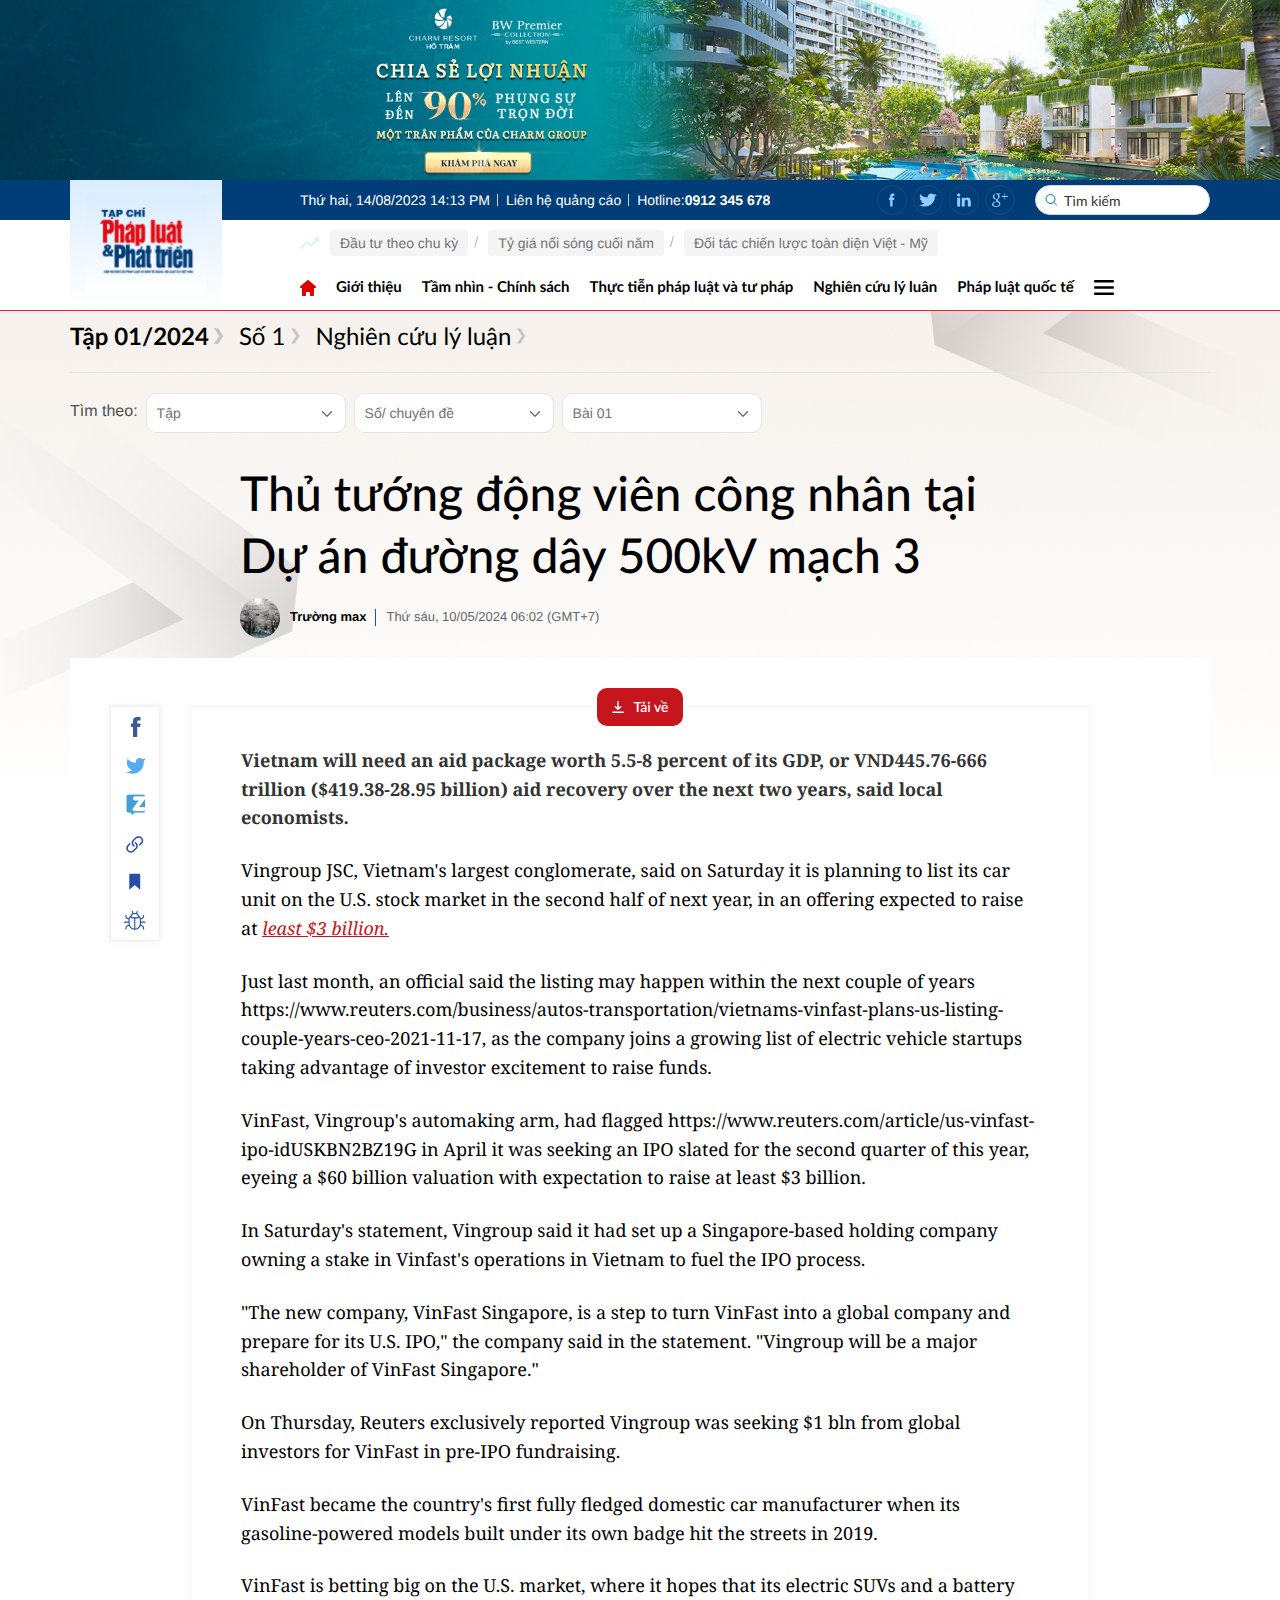
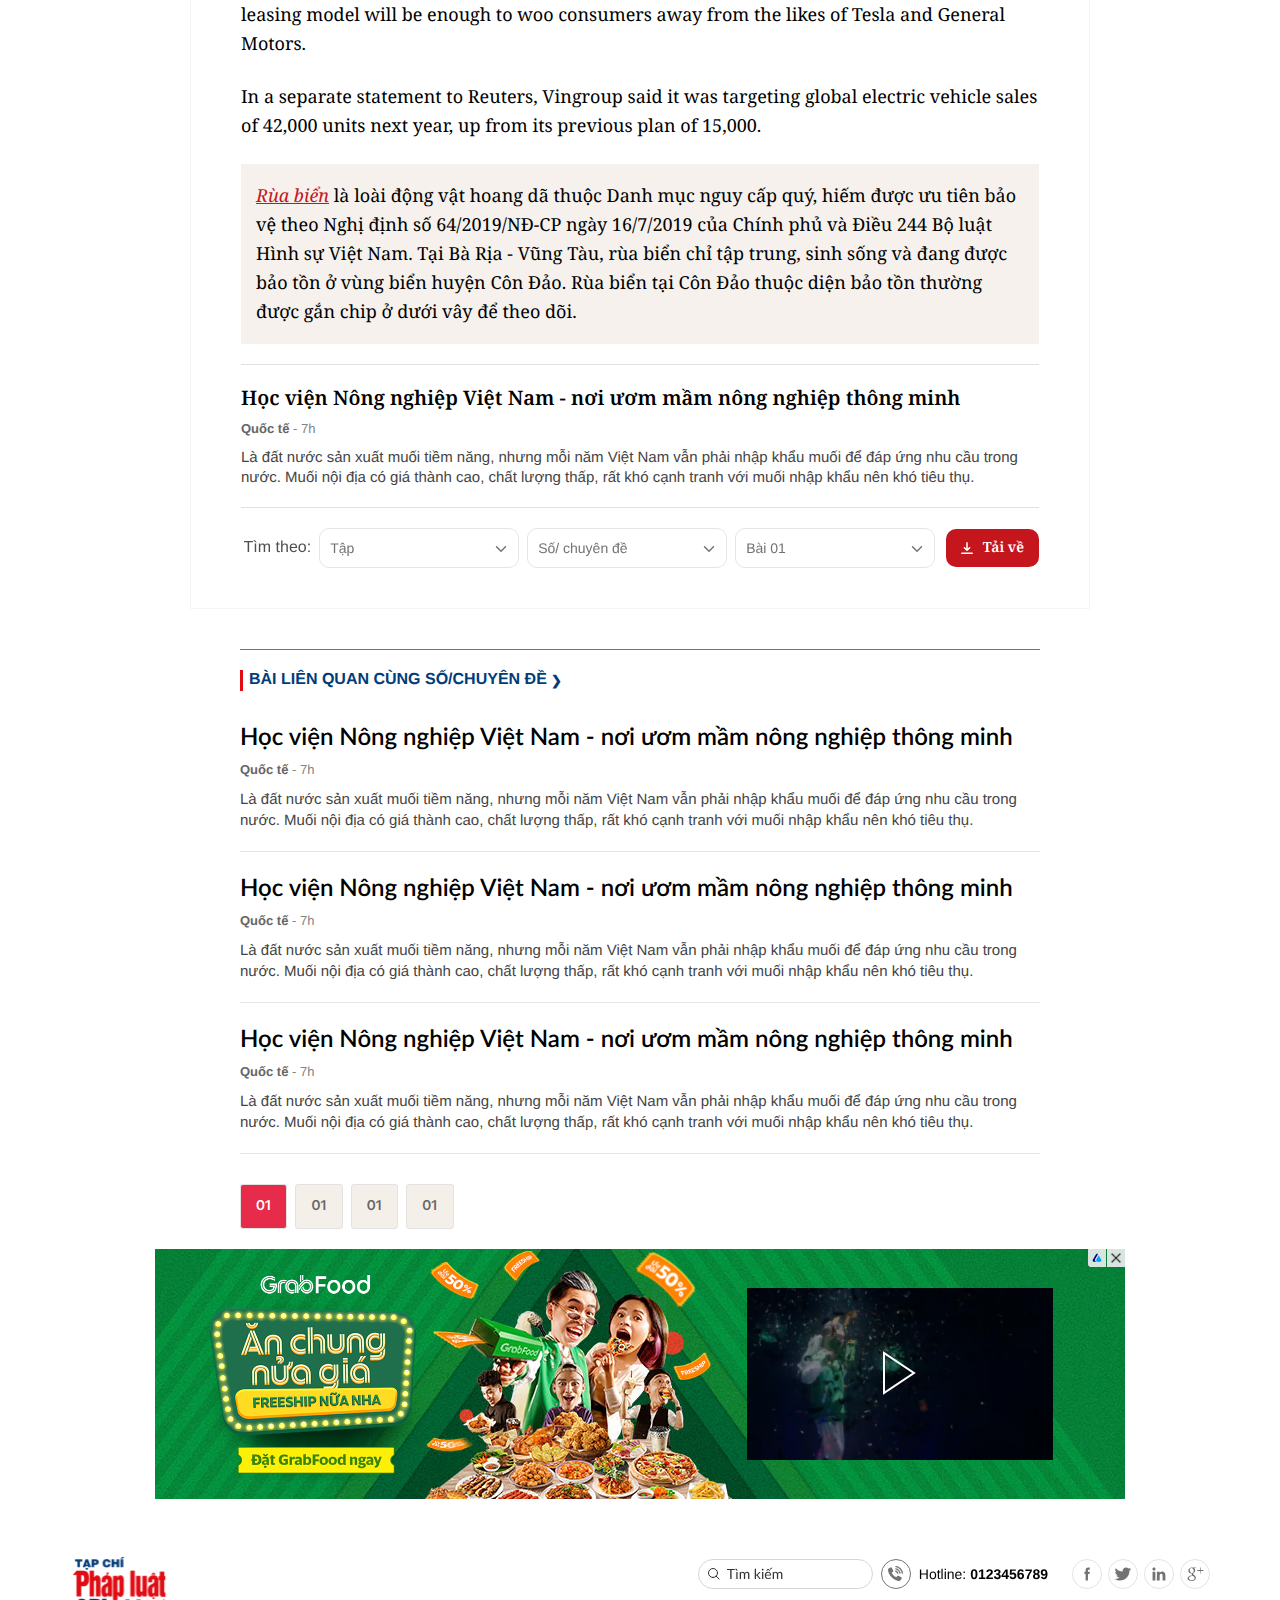
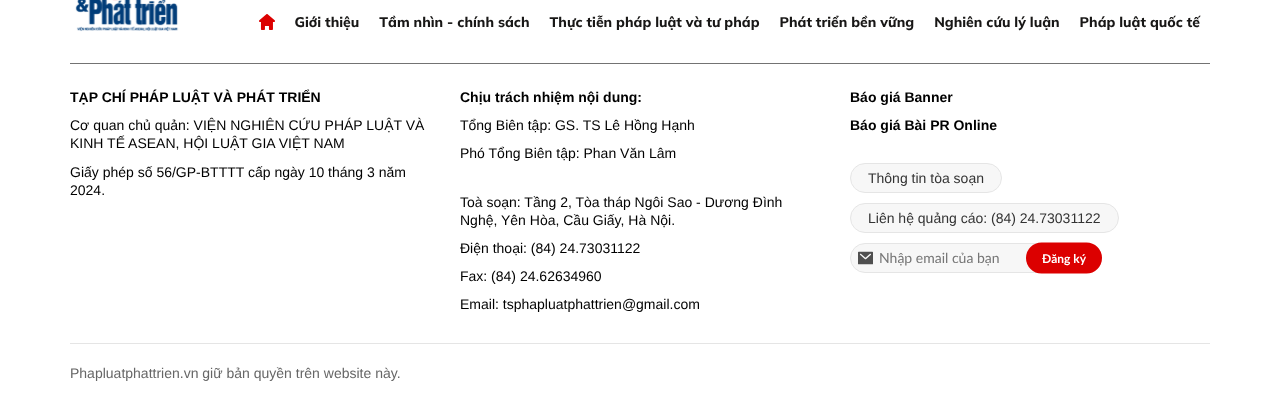
<file: detai_bao_giay.html>
<!DOCTYPE html>
<html lang="vi">
    <head>
        <meta charset="UTF-8" />
        <meta http-equiv="X-UA-Compatible" content="IE=edge" />
        <meta name="viewport" content="width=device-width, initial-scale=1.0" />
        <!-- favicon -->
        <link
            rel="apple-touch-icon"
            sizes="57x57"
            href="./images/favicon/apple-icon-57x57.png"
        />
        <link
            rel="apple-touch-icon"
            sizes="60x60"
            href="./images/favicon/apple-icon-60x60.png"
        />
        <link
            rel="apple-touch-icon"
            sizes="72x72"
            href="./images/favicon/apple-icon-72x72.png"
        />
        <link
            rel="apple-touch-icon"
            sizes="76x76"
            href="./images/favicon/apple-icon-76x76.png"
        />
        <link
            rel="apple-touch-icon"
            sizes="114x114"
            href="./images/favicon/apple-icon-114x114.png"
        />
        <link
            rel="apple-touch-icon"
            sizes="120x120"
            href="./images/favicon/apple-icon-120x120.png"
        />
        <link
            rel="apple-touch-icon"
            sizes="144x144"
            href="./images/favicon/apple-icon-144x144.png"
        />
        <link
            rel="apple-touch-icon"
            sizes="152x152"
            href="./images/favicon/apple-icon-152x152.png"
        />
        <link
            rel="apple-touch-icon"
            sizes="180x180"
            href="./images/favicon/apple-icon-180x180.png"
        />
        <link
            rel="icon"
            type="image/png"
            sizes="192x192"
            href="/android-icon-192x192.png"
        />
        <link
            rel="icon"
            type="image/png"
            sizes="32x32"
            href="./images/favicon/favicon-32x32.png"
        />
        <link
            rel="icon"
            type="image/png"
            sizes="96x96"
            href="./images/favicon/favicon-96x96.png"
        />
        <link
            rel="icon"
            type="image/png"
            sizes="16x16"
            href="./images/favicon/favicon-16x16.png"
        />
        <meta name="msapplication-TileColor" content="#ffffff" />
        <meta
            name="msapplication-TileImage"
            content="./images/favicon/ms-icon-144x144.png"
        />
        <meta name="theme-color" content="#ffffff" />
        <!-- end favicon -->
        <title>Tạp chí Pháp Luật Và Phát Triển</title>
        <!-- font -->
        <link rel="preconnect" href="https://fonts.googleapis.com" />
        <link rel="preconnect" href="https://fonts.gstatic.com" crossorigin />
        <link
            href="https://fonts.googleapis.com/css2?family=Mulish:ital,wght@0,200..1000;1,200..1000&family=Arsenal:ital,wght@0,400;0,700;1,400;1,700&family=Noto+Serif:wght@300;400;500;600;700;800&family=Lato:ital,wght@0,100;0,300;0,400;0,700;0,900;1,100;1,300;1,400;1,700;1,900&family=Roboto:ital,wght@0,100;0,300;0,400;0,500;0,700;0,900;1,100;1,300;1,400;1,500;1,700;1,900&display=swap"
            rel="stylesheet"
        />
        <!-- end font -->
        <link rel="stylesheet" href="./lib/swiper/swiper-bundle.min.css" />
        <link rel="stylesheet" href="./lib/fancybox/jquery.fancybox.min.css" />
        <link rel="stylesheet" href="./css/style.css" />
        <script src="./lib/jquery/jquery-3.7.1.min.js"></script>
    </head>

    <body>
        <!-- ads -->
        <div class="">
            <a href="#">
                <img src="./images/ads_top.png" alt="" />
            </a>
        </div>
        <!-- end ads -->
        <!-- header -->
        <header id="header" class="header relative js__stickyHeader">
            <!-- pc -->
            <div class="d-3xl-block d-lg-none">
                <!-- top -->
                <div class="header-top w-wrapper bg-blue-013">
                    <div
                        class="header-top__container relative pl-230 w-1140 d-3xl-flex items-center justify-between"
                    >
                        <!-- logo -->
                         <div class="logo">
                            <a href="#"><img src="./images/svg/logo.svg" alt=""></a>
                         </div>
                        <!-- end logo -->
                        <ul
                            class="header-top__contact fs-14 font-arial d-3xl-flex items-center text-white"
                        >
                            <li class="item">
                                <span class="d-3xl-flex items-center"
                                    >Thứ hai, 14/08/2023 14:13 PM</span
                                >
                            </li>
                            <li class="item">
                                <a href="#" class="link d-3xl-flex items-center"
                                    >Liên hệ quảng cáo</a
                                >
                            </li>
                            <li class="item">
                                <a
                                    href="tel:012345678"
                                    class="link d-3xl-flex items-center"
                                    >Hotline: <strong>0912 345 678</strong></a
                                >
                            </li>
                        </ul>
                        <div
                            class="header-top__right d-3xl-flex items-center gap-20"
                        >
                            <!-- social -->
                            <div class="social d-3xl-flex items-center">
                                <a href="#" class="social-link">
                                    <img
                                        src="./images/svg/Facebook-cyan.svg"
                                        alt=""
                                    />
                                </a>
                                <a href="#" class="social-link">
                                    <img
                                        src="./images/svg/Twitter-cyan.svg"
                                        alt=""
                                    />
                                </a>
                                <a href="#" class="social-link">
                                    <img
                                        src="./images/svg/linker-cyan.svg"
                                        alt=""
                                    />
                                </a>
                                <a href="#" class="social-link">
                                    <img
                                        src="./images/svg/google-cyan.svg"
                                        alt=""
                                    />
                                </a>
                            </div>
                            <!-- end social -->

                            <!-- search -->
                            <div class="search-pc fs-14">
                                <form action="" class="relative">
                                    <button class="search-btn absolute">
                                        <img
                                            src="./images/svg/search-cyan.svg"
                                            alt=""
                                        />
                                    </button>
                                    <input
                                        type="text"
                                        class="search-input fs-14 w-full h-full"
                                        placeholder="Tìm kiếm"
                                    />
                                </form>
                            </div>
                            <!-- end search -->
                        </div>
                        
                    </div>
                </div>
                <!-- end top -->

               <!-- index -->
                <div class="breadcrumb-primary w-wrapper relative pt-10">
                    <div
                        class="breadcrumb-primary__container pl-230 w-1140 d-3xl-flex items-center"
                    >
                        <div class="breadcrumb-primary__icon mr-10 flex-0">
                            <img src="./images/svg/index-cyan.svg" alt="" />
                        </div>
                        <div
                            class="breadcrumb-primary__slide flex-1 js__autoSlideContainer"
                        >
                            <div class="swiper js__swiperAuto">
                                <div class="swiper-wrapper">
                                    <!-- slide -->
                                    <div class="swiper-slide">
                                        <div
                                            class="breadcrumb-primary__item fs-14 font-arial"
                                        >
                                            <a
                                                href="#"
                                                class="breadcrumb-primary__link"
                                                >Đầu tư theo chu kỳ</a
                                            >
                                        </div>
                                    </div>
                                    <!-- end slide -->
                                    <!-- slide -->
                                    <div class="swiper-slide">
                                        <div
                                            class="breadcrumb-primary__item fs-14 font-arial"
                                        >
                                            <a
                                                href="#"
                                                class="breadcrumb-primary__link"
                                                >Tỷ giá nổi sóng cuối năm</a
                                            >
                                        </div>
                                    </div>
                                    <!-- end slide -->
                                    <!-- slide -->
                                    <div class="swiper-slide">
                                        <div
                                            class="breadcrumb-primary__item fs-14 font-arial"
                                        >
                                            <a
                                                href="#"
                                                class="breadcrumb-primary__link"
                                                >Đối tác chiến lược toàn diện Việt -
                                                Mỹ</a
                                            >
                                        </div>
                                    </div>
                                    <!-- end slide -->
                                </div>
                            </div>
                        </div>
                    </div>
                </div>
                <!-- end index -->

                <!-- navbar -->
                <nav class="w-wrapper navbar">
                    <ul
                        class="navbar-wrapper pl-230 w-1140 d-3xl-flex items-center fw-700 fs-15"
                    >
                        <li class="navbar-item">
                            <a href="#" class="">
                                <img src="./images/svg/home-red.svg" alt="" />
                            </a>
                        </li>
                        <li class="navbar-item">
                            <a href="#">Giới thiệu</a>
                            <ul class="navbar-dropdown">
                                <li class="navbar-dropdown__item">
                                    <a href="#">Cate 1</a>
                                </li>
                                <li class="navbar-dropdown__item">
                                    <a href="#">Cate 1</a>
                                </li>
                                <li class="navbar-dropdown__item">
                                    <a href="#">Cate 1</a>
                                </li>
                            </ul>
                        </li>
                        <li class="navbar-item">
                            <a href="#">Tầm nhìn - Chính sách</a>
                        </li>
                        <li class="navbar-item">
                            <a href="#">Thực tiễn pháp luật và tư pháp</a>
                        </li>
                        <li class="navbar-item">
                            <a href="#">Nghiên cứu lý luân</a>
                        </li>
                        <li class="navbar-item">
                            <a href="#">Pháp luật quốc tế</a>
                        </li>
                        <li class="navbar-item navbar-more  js__navbarMore">
                            <div class="navbar-more__icon js__navbarMoreIcon">
                                <div class="bar">
                                    <img src="./images/svg/bar.svg" alt="">
                                </div>
                                <div class="close">
                                    <img src="./images/svg/close.svg" alt="">
                                </div>
                            </div>
                            
                        </li>
                    </ul>
                    <div class="navbar-more__content js__navbarMoreContent">
                        <div class="navbar-more__inner w-1140">
                            <ul class="navbar-more__list d-3xl-grid col-4 gap-24">
                                <li class="navbar-more__item">
                                    <div class="navbar-more__title"><a href="#">Cate 1</a></div>
                                    <ul class="navbar-more__children">
                                        <li><a href="#">Cate 2</a></li>
                                        <li><a href="#">Cate 2</a></li>
                                        <li><a href="#">Cate 2</a></li>
                                        <li><a href="#">Cate 2</a></li>
                                    </ul>
                                </li>
                                <li class="navbar-more__item">
                                    <div class="navbar-more__title"><a href="#">Cate 1</a></div>
                                    <ul class="navbar-more__children">
                                        <li><a href="#">Cate 2</a></li>
                                        <li><a href="#">Cate 2</a></li>
                                        <li><a href="#">Cate 2</a></li>
                                        <li><a href="#">Cate 2</a></li>
                                    </ul>
                                </li>
                                <li class="navbar-more__item">
                                    <div class="navbar-more__title"><a href="#">Cate 1</a></div>
                                    <ul class="navbar-more__children">
                                        <li><a href="#">Cate 2</a></li>
                                        <li><a href="#">Cate 2</a></li>
                                        <li><a href="#">Cate 2</a></li>
                                        <li><a href="#">Cate 2</a></li>
                                    </ul>
                                </li>
                                <li class="navbar-more__item">
                                    <div class="navbar-more__title"><a href="#">Cate 1</a></div>
                                    <ul class="navbar-more__children">
                                        <li><a href="#">Cate 2</a></li>
                                        <li><a href="#">Cate 2</a></li>
                                        <li><a href="#">Cate 2</a></li>
                                        <li><a href="#">Cate 2</a></li>
                                    </ul>
                                </li>
                            </ul>
                        </div>
                    </div>
                </nav>
                <!-- end navbar -->
            </div>
            <!-- end pc -->

            <!-- mb -->
            <div class="d-3xl-none d-lg-block">
                <!-- top -->
                <div class="header-mb-top w-wrapper bg-blue-013 py-10 relative">
                    <div class="header-mb-top__container w-1140 d-3xl-flex items-center justify-between">
                        <!-- left -->
                        <div class="left">
                            <!-- logo -->
                        <div class="logo mx-auto">
                            <a href="#" class="logo-link">
                                <img
                                    src="./images/svg/logo.svg"
                                    alt=""
                                    class="logo-img"
                                />
                            </a>
                        </div>
                        <!-- end logo -->
                        </div>
                        <!-- end left -->
                        <!-- right -->
                        <div class="header-top__right d-3xl-flex items-center">
                            <!-- search -->
                            <div class="search-mb mr-10">
                                <div class="search-mb__icon js__searchMb">
                                    <img
                                        src="./images/svg/zoom-2.svg"
                                        alt=""
                                    />
                                </div>
                                <!-- form -->
                                <div class="header-search-mb__form h-60 w-full js__formSearchMb">
                                    <form action="" class="w-full h-full">
                                        <div class="relative w-full h-full">
                                            <input
                                                type="text"
                                                class="header-search-input w-full h-full p-8 fs-16 js__focusSearchMb"
                                                placeholder="Tìm kiếm"
                                            />
                                            <d
                                                class="header-search-btn btn absolute h-full js__closeSearchMb"
                                            >
                                                <img
                                                    src="./images/svg/close-gray.svg"
                                                    alt=""
                                                />
                                            </d>
                                        </div>
                                    </form>
                                </div>
                                <!-- end form -->
                            </div>
                            <!-- end search -->
                            <!-- social -->
                            <div class="social d-3xl-flex items-center">
                                <a href="#" class="social-link">
                                    <img
                                        src="./images/svg/Facebook-cyan.svg"
                                        alt=""
                                    />
                                </a>
                                <a href="#" class="social-link">
                                    <img
                                        src="./images/svg/Twitter-cyan.svg"
                                        alt=""
                                    />
                                </a>
                                <a href="#" class="social-link">
                                    <img
                                        src="./images/svg/linker-cyan.svg"
                                        alt=""
                                    />
                                </a>
                                <a href="#" class="social-link">
                                    <img
                                        src="./images/svg/google-cyan.svg"
                                        alt=""
                                    />
                                </a>
                            </div>
                            <!-- end social -->

                            <!-- bar -->
                            <div class="sub-menu">
                                <!-- icon bar -->
                                <div
                                    class="icon-bar js__clickShowMenuMb px-15 py-10"
                                >
                                    <img src="./images/svg/bar-w.svg" alt="" />
                                </div>
                                <!-- end icon bar -->
                                <!-- content -->
                                <div class="sub-menu__content">
                                    <!-- close -->
                                    <div
                                        class="sub-menu__close js__closeSubMenu h-56 p-4 mb-8 d-3xl-flex items-center text-white"
                                    >
                                        <img
                                            src="./images/svg/close-w.svg"
                                            alt=""
                                        />
                                    </div>
                                    <!-- end close -->

                                    <div class="sub-menu__container">
                                        <!-- list -->
                                        <div class="sub-menu__list">
                                            <!-- item -->
                                            <div class="sub-menu__item">
                                                <!-- heading -->
                                                <div
                                                    class="heading-sub js__dropDown d-3xl-flex items-center justify-between px-16 py-8 text-white"
                                                >
                                                    <h3
                                                        class="heading-sub__title fs-16 fw-500"
                                                    >
                                                        Movies
                                                    </h3>
                                                    <div
                                                        class="heading-sub__arrow"
                                                    >
                                                        <img
                                                            src="./images/svg/arrow-down-w.svg"
                                                            alt=""
                                                        />
                                                    </div>
                                                </div>
                                                <!-- end heading -->

                                                <!-- sub menu list -->
                                                <ul
                                                    class="list-sub js__listSubMenu"
                                                >
                                                    <li class="item-sub">
                                                        <a
                                                            href="#"
                                                            class="item-sub__link fs-16"
                                                            >Release Calender</a
                                                        >
                                                    </li>
                                                    <li class="item-sub">
                                                        <a
                                                            href="#"
                                                            class="item-sub__link fs-16"
                                                            >Release Calender</a
                                                        >
                                                    </li>
                                                    <li class="item-sub">
                                                        <a
                                                            href="#"
                                                            class="item-sub__link fs-16"
                                                            >Release Calender</a
                                                        >
                                                    </li>
                                                </ul>
                                                <!-- end sub menu list -->
                                            </div>
                                            <!-- end item -->
                                            <!-- item -->
                                            <div class="sub-menu__item">
                                                <!-- heading -->
                                                <div
                                                    class="heading-sub js__dropDown d-3xl-flex items-center justify-between px-16 py-8 text-white"
                                                >
                                                    <h3
                                                        class="heading-sub__title fs-16 fw-500"
                                                    >
                                                        Movies
                                                    </h3>
                                                    <div
                                                        class="heading-sub__arrow"
                                                    >
                                                        <img
                                                            src="./images/svg/arrow-down-w.svg"
                                                            alt=""
                                                        />
                                                    </div>
                                                </div>
                                                <!-- end heading -->

                                                <!-- sub menu list -->
                                                <ul
                                                    class="list-sub js__listSubMenu"
                                                >
                                                    <li class="item-sub">
                                                        <a
                                                            href="#"
                                                            class="item-sub__link fs-16"
                                                            >Release Calender</a
                                                        >
                                                    </li>
                                                    <li class="item-sub">
                                                        <a
                                                            href="#"
                                                            class="item-sub__link fs-16"
                                                            >Release Calender</a
                                                        >
                                                    </li>
                                                    <li class="item-sub">
                                                        <a
                                                            href="#"
                                                            class="item-sub__link fs-16"
                                                            >Release Calender</a
                                                        >
                                                    </li>
                                                </ul>
                                                <!-- end sub menu list -->
                                            </div>
                                            <!-- end item -->
                                        </div>
                                        <!-- end list -->
                                    </div>
                                </div>
                                <!-- end content -->
                                <div class="overlay js__overlay"></div>
                            </div>
                            <!-- end bar -->
                        </div>
                        <!-- end right -->
                    </div>
                </div>
                <!-- end top -->

                <!-- center -->
                <div class="breadcrumb-primary w-wrapper relative pt-10">
                    <div
                        class="breadcrumb-primary__container w-1140 d-3xl-flex items-center"
                    >
                        <div class="breadcrumb-primary__icon mr-10 flex-0">
                            <img src="./images/svg/index-cyan.svg" alt="" />
                        </div>
                        <div
                            class="breadcrumb-primary__slide flex-1 js__autoSlideContainer"
                        >
                            <div class="swiper js__swiperAuto">
                                <div class="swiper-wrapper">
                                    <!-- slide -->
                                    <div class="swiper-slide">
                                        <div
                                            class="breadcrumb-primary__item fs-14 font-arial"
                                        >
                                            <a
                                                href="#"
                                                class="breadcrumb-primary__link"
                                                >Đầu tư theo chu kỳ</a
                                            >
                                        </div>
                                    </div>
                                    <!-- end slide -->
                                    <!-- slide -->
                                    <div class="swiper-slide">
                                        <div
                                            class="breadcrumb-primary__item fs-14 font-arial"
                                        >
                                            <a
                                                href="#"
                                                class="breadcrumb-primary__link"
                                                >Tỷ giá nổi sóng cuối năm</a
                                            >
                                        </div>
                                    </div>
                                    <!-- end slide -->
                                    <!-- slide -->
                                    <div class="swiper-slide">
                                        <div
                                            class="breadcrumb-primary__item fs-14 font-arial"
                                        >
                                            <a
                                                href="#"
                                                class="breadcrumb-primary__link"
                                                >Đối tác chiến lược toàn diện Việt -
                                                Mỹ</a
                                            >
                                        </div>
                                    </div>
                                    <!-- end slide -->
                                </div>
                            </div>
                        </div>
                    </div>
                </div>
                <!-- end center -->

                <!-- navbar mb -->
                <div
                    class="navbar-menu-mb js__navbarMenuMb py-12 pl-15 pr-40 relative border-e5"
                >
                    <ul
                        class="navbar-mb js__navbarMb d-3xl-flex items-center fs-16 text-gray-181 fw-700"
                    >
                        <li class="navbar-item flex-0">
                            <a href="#" class="">
                                <img src="./images/svg/home-red.svg" alt="" />
                            </a>
                        </li>
                        <li class="navbar-item">
                            <a href="#">Giới thiệu</a>
                        </li>
                        <li class="navbar-item">
                            <a href="#">Tầm nhìn chính sách</a>
                        </li>
                        <li class="navbar-item">
                            <a href="#">Thực tiễn pháp luật và tư pháp</a>
                        </li>
                        <li class="navbar-item">
                            <a href="#">Nghiên cứu lý luận</a>
                        </li>
                        <li class="navbar-item">
                            <a href="#">Pháp luật quốc tế</a>
                        </li>
                    </ul>
                    <div class="navbar-scroll-icon js__navbarIcon">
                        <img src="./images/svg/arrow-next-w.svg" alt="">
                    </div>
                </div>
                <!-- end navbar mb -->
            </div>
            <!-- end mb -->
        </header>
        <!-- end header -->
        <!-- main -->
        <main id="main" class="main">
            <!-- newspaper -->
            <section class="newspaper w-wrapper">
                <!-- bg -->
                <div class="newspaper-bg">
                    <img src="./images/bg_bao_giay.png" alt="">
                </div>
                <!-- end bg -->
                
                <!-- breadcrumb -->
                 <ul class="breadcrumb-newspaper d-3xl-flex items-center gap-30 w-1140 relative z-20 pt-10 pb-20 border-e5 mb-20 over-hidden">
                    <li class="breadcrumb-item"><a href="#">Tập 01/2024</a></li>
                    <li class="breadcrumb-item"><a href="#">Số 1</a></li>
                    <li class="breadcrumb-item"><a href="#">Nghiên cứu lý luận</a></li>
                 </ul>
                <!-- end breadcrumb -->

                <!-- newspaper select -->
                 <div class="newspaper-select d-3xl-flex items-center gap-8 w-1140 relative z-20 font-arial over-hidden">
                    <h3 class="title fs-16">Tìm theo:</h3>
                    <div class="newspaper-select-group d-3xl-flex items-center gap-8">
                        <!-- item -->
                         <div class="newspaper-select-item">
                            <select name="" id="" class="btn fs-14">
                                <option value="">
                                    Tập
                                </option>
                                <option value="">
                                    Tập 2/2024
                                </option>
                                <option value="">
                                    Tập 3/2024
                                </option>
                                <option value="">
                                    Tập 4/2024
                                </option>
                            </select>
                         </div>
                        <!-- end item -->
                        <!-- item -->
                         <div class="newspaper-select-item">
                            <select name="" id="" class="btn fs-14">
                                <option value="">
                                    Số/ chuyên đề
                                </option>
                                <option value="">
                                    Số 3
                                </option>
                                <option value="">
                                    Số 4
                                </option>
                                <option value="">
                                    Số 5
                                </option>
                            </select>
                         </div>
                        <!-- end item -->
                        <!-- item -->
                         <div class="newspaper-select-item">
                            <select name="" id="" class="btn fs-14">
                                <option value="">
                                    Bài 01
                                </option>
                                <option value="">
                                    Bài 02
                                </option>
                                <option value="">
                                    Bài 03
                                </option>
                                <option value="">
                                    Bài 04
                                </option>
                            </select>
                         </div>
                        <!-- end item -->
                    </div>
                 </div>
                <!-- end newspaper select -->

                <!-- newspaper title -->
                 <h1 class="newspaper-title newspaper-title--2 fs-48 fw-500 mt-30 mb-10 lh-130 text-black w-1140 relative z-20">Thủ tướng động viên công nhân tại Dự án đường dây 500kV mạch 3</h1>
                <!-- end newspaper title -->
                <div class="detail-author fs-13 font-arial w-800 relative z-20 mb-20 d-3xl-flex items-center">
                    <div class="detail-author__left d-3xl-flex items-center">
                        <div class="detail-author__img">
                            <img src="./images/3.jpg" alt="">
                        </div>
                        <div class="detail-author__text d-3xl-flex items-center">
                            <span class="detail-author__text1"><strong>Trường max </strong></span>
                            <span class="text-gray-66 detail-author__text2">Thứ sáu, 10/05/2024 06:02
                                (GMT+7)</span>
                        </div>
                    </div>
                </div>

                <!-- newspaper detail primary -->
                 <div class="newspaper-detail-primary bg-white p-40 w-1140 relative z-20">
                    <div class="download-secondary">
                        <a href="#" class="download-link items-center bg-red-c5 fs-14 px-15 py-10 text-white fw-600">
                            <img src="./images/svg/download.svg" alt="" class="mr-10">
                            Tải về
                        </a>
                    </div>
                    <!-- box top -->
                    <div class="detail-box d-3xl-flex d-md-block">
                        <div class="detail-box__social relative d-3xl-block d-md-none">
                            <div class="icon-share-2">
                                <div class="detail-icon-comment">
                                    <a href="#"
                                        ><img
                                            src="./images/svg/fb3.svg"
                                            alt=""
                                    /></a>
                                </div>
                                <div class="detail-icon-comment">
                                    <a href="#"
                                        ><img
                                            src="./images/svg/twitter3.svg"
                                            alt=""
                                    /></a>
                                </div>
                                <div class="detail-icon-comment">
                                    <a href="#"
                                        ><img
                                            src="./images/zalo.png"
                                            alt=""
                                    /></a>
                                </div>
                                <div class="detail-icon-comment">
                                    <a href="#"
                                        ><img
                                            src="./images/svg/link.svg"
                                            alt=""
                                    /></a>
                                </div>
                                <div class="detail-icon-comment">
                                    <a href="#"
                                        ><img
                                            src="./images/svg/bookmak.svg"
                                            alt=""
                                    /></a>
                                </div>
                                <div class="detail-icon-comment">
                                    <a href="#"
                                        ><img
                                            src="./images/svg/err.svg"
                                            alt=""
                                    /></a>
                                </div>
                            </div>
                        </div>
                        <div class="detail-content font-noto">
                            <h2 class="detail-sapo fs-18 font-noto fw-700 text-gray-33 mb-20 lh-24">
                                Vietnam will need an aid package worth 5.5-8
                                percent of its GDP, or VND445.76-666
                                trillion ($419.38-28.95 billion) aid
                                recovery over the next two years, said local
                                economists.
                            </h2>
                            <p>
                                Vingroup JSC, Vietnam's largest
                                conglomerate, said on Saturday it is
                                planning to list its car unit on the U.S.
                                stock market in the second half of next
                                year, in an offering expected to raise at
                                <a href="#">least $3 billion.</a>
                            </p>
                            <p>
                                Just last month, an official said the
                                listing may happen within the next couple of
                                years
                                https://www.reuters.com/business/autos-transportation/vietnams-vinfast-plans-us-listing-couple-years-ceo-2021-11-17,
                                as the company joins a growing list of
                                electric vehicle startups taking advantage
                                of investor excitement to raise funds.
                            </p>
                            <p>
                                VinFast, Vingroup's automaking arm, had
                                flagged
                                https://www.reuters.com/article/us-vinfast-ipo-idUSKBN2BZ19G
                                in April it was seeking an IPO slated for
                                the second quarter of this year, eyeing a
                                $60 billion valuation with expectation to
                                raise at least $3 billion.
                            </p>
                            <p>
                                In Saturday's statement, Vingroup said it
                                had set up a Singapore-based holding company
                                owning a stake in Vinfast's operations in
                                Vietnam to fuel the IPO process.
                            </p>
                            <p>
                                "The new company, VinFast Singapore, is a
                                step to turn VinFast into a global company
                                and prepare for its U.S. IPO," the company
                                said in the statement. "Vingroup will be a
                                major shareholder of VinFast Singapore."
                            </p>
                            <p>
                                On Thursday, Reuters exclusively reported
                                Vingroup was seeking $1 bln from global
                                investors for VinFast in pre-IPO
                                fundraising.
                            </p>
                            <p>
                                VinFast became the country's first fully
                                fledged domestic car manufacturer when its
                                gasoline-powered models built under its own
                                badge hit the streets in 2019.
                            </p>
                            <p>
                                VinFast is betting big on the U.S. market,
                                where it hopes that its electric SUVs and a
                                battery leasing model will be enough to woo
                                consumers away from the likes of Tesla and
                                General Motors.
                            </p>
                            <p>
                                In a separate statement to Reuters, Vingroup
                                said it was targeting global electric
                                vehicle sales of 42,000 units next year, up
                                from its previous plan of 15,000.
                            </p>
                           

                            <blockquote class="expNoEdit">
                                <div class="bl expEdit">
                                    <p>
                                        <a
                                            class="autotag"
                                            href="https://nongnghiep.vn/rua-bien-tag37541/"
                                            target="_blank"
                                            rel="follow noopener"
                                            >Rùa biển</a
                                        >
                                        là loài động vật hoang dã thuộc Danh
                                        mục nguy cấp quý, hiếm được ưu tiên
                                        bảo vệ theo Nghị định số
                                        64/2019/NĐ-CP ngày 16/7/2019 của
                                        Chính phủ và Điều 244 Bộ luật Hình
                                        sự Việt Nam. Tại Bà Rịa - Vũng Tàu,
                                        rùa biển chỉ tập trung, sinh sống và
                                        đang được bảo tồn ở vùng biển huyện
                                        Côn Đảo. Rùa biển tại Côn Đảo thuộc
                                        diện bảo tồn thường được gắn chip ở
                                        dưới vây để theo dõi.
                                    </p>
                                </div>
                            </blockquote>

                            <div class="articles d-3xl-block d-sm-none">
                                <!-- article -->
                                <div class="article d-3xl-flex">
                                   
                                    <!-- content -->
                                    <div class="article__content">
                                        <h3 class="article__title fix-text3 fs-20 lh-130 fw-600">
                                            <a href="#">Học viện Nông nghiệp Việt Nam - nơi ươm mầm nông nghiệp thông minh</a>
                                        </h3>
                                        <div class="time-public d-3xl-flex items-center fs-13 font-arial pt-10">
                                            <span class="d-3xl-inline-block fw-700 text-gray-66">Quốc tế</span>
                                            <span class="d-3xl-inline-block fw-400 text-gray-82">&nbsp;-&nbsp;7h</span>
                                        </div>
                                        <span class="article__des fix-text4 fs-15 font-arial text-gray-44 lh-130 pt-10">
                                            Là đất nước sản xuất muối tiềm
                                            năng, nhưng mỗi năm Việt Nam vẫn
                                            phải nhập khẩu muối để đáp ứng
                                            nhu cầu trong nước. Muối nội địa
                                            có giá thành cao, chất lượng
                                            thấp, rất khó cạnh tranh với
                                            muối nhập khẩu nên khó tiêu thụ.
                                        </span>
                                    </div>
                                    <!-- end content -->
                                </div>
                                <!-- end article -->
                            </div>

                            <div class="d-3xl-flex d-lg-block items-center">
                                <!-- newspaper select -->
                                <div class="newspaper-select d-3xl-flex items-center gap-8 w-1140 relative z-20 font-arial over-hidden">
                                    <h3 class="title fs-16">Tìm theo:</h3>
                                    <div class="newspaper-select-group d-3xl-flex items-center gap-8">
                                        <!-- item -->
                                        <div class="newspaper-select-item">
                                            <select name="" id="" class="btn fs-14">
                                                <option value="">
                                                    Tập
                                                </option>
                                                <option value="">
                                                    Tập 2/2024
                                                </option>
                                                <option value="">
                                                    Tập 3/2024
                                                </option>
                                                <option value="">
                                                    Tập 4/2024
                                                </option>
                                            </select>
                                        </div>
                                        <!-- end item -->
                                        <!-- item -->
                                        <div class="newspaper-select-item">
                                            <select name="" id="" class="btn fs-14">
                                                <option value="">
                                                    Số/ chuyên đề
                                                </option>
                                                <option value="">
                                                    Số 3
                                                </option>
                                                <option value="">
                                                    Số 4
                                                </option>
                                                <option value="">
                                                    Số 5
                                                </option>
                                            </select>
                                        </div>
                                        <!-- end item -->
                                        <!-- item -->
                                        <div class="newspaper-select-item">
                                            <select name="" id="" class="btn fs-14">
                                                <option value="">
                                                    Bài 01
                                                </option>
                                                <option value="">
                                                    Bài 02
                                                </option>
                                                <option value="">
                                                    Bài 03
                                                </option>
                                                <option value="">
                                                    Bài 04
                                                </option>
                                            </select>
                                        </div>
                                        <!-- end item -->
                                    </div>
                                </div>
                                <!-- end newspaper select -->
                                 <div class="download-primary ml-8">
                                     <a href="#" class="download-link items-center bg-red-c5 fs-14 px-15 py-10 text-white fw-600">
                                         <img src="./images/svg/download.svg" alt="" class="mr-10">
                                         Tải về
                                     </a>
                                 </div>
                                
                            </div>
                            
                        </div>
                    </div>
                    <!-- end box top -->

                    <div class="detail-share mb-20 d-3xl-none d-md-flex mt-20 items-center">
                        <div class="detail-share__item">
                            <a href="#" class="detail-share__link detail-share--fb">
                                <img src="./images/svg/fb-f.svg" alt="">
                            </a>
                        </div>
                        <div class="detail-share__item">
                            <a href="#" class="detail-share__link detail-share--like d-3xl-flex items-center">
                                <img src="./images/svg/like.svg" alt="">
                                <span class="fs-13">Like</span>
                            </a>
                        </div>
                        <div class="detail-share__item">
                            <a href="#" class="detail-share__link detail-share--twitter">
                                <img src="./images/svg/twitter.svg" alt="">
                            </a>
                        </div>
                        <div class="detail-share__item">
                            <a href="#" class="detail-share__link detail-share--linked">
                                <img src="./images/svg/linker.svg" alt="">
                            </a>
                        </div>
                        <div class="detail-share__item">
                            <a href="#" class="detail-share__link detail-share--email">
                                <img src="./images/svg/email.svg" alt="">
                            </a>
                        </div>
                    </div>

                 </div>
                <!-- end newspaper detail primary -->

                <!-- newspaper cate primary -->
                 <div class="newspaper-detail-secondary bg-white px-20 w-1140 relative z-20 over-hidden">
                    <div class="heading-primary border-73-t pt-20">
                        <h2 class="heading-one">
                            <a href="#">Bài liên quan cùng số/chuyên đề</a>
                        </h2>
                    </div>
                    <div class="articles">
                        <!-- article -->
                        <div class="article d-3xl-flex border-e5 py-20">
                            <!-- content -->
                            <div class="article-content">
                                <h3 class="article-title fix-text3 fs-24 fw-600 lh-130">
                                    <a href="#">Học viện Nông nghiệp Việt Nam -
                                        nơi ươm mầm nông nghiệp thông
                                        minh</a>
                                </h3>
                                <div class="time-public d-3xl-flex items-center fs-13 font-arial pt-10">
                                    <span class="d-3xl-inline-block fw-700 text-gray-66">Quốc tế</span>
                                    <span class="d-3xl-inline-block fw-400 text-gray-82">&nbsp;-&nbsp;7h</span>
                                </div>
                                <p class="article-des fix-text4 fs-15 font-arial text-gray-44 pt-10 lh-140">
                                    Là đất nước sản xuất muối tiềm năng,
                                    nhưng mỗi năm Việt Nam vẫn phải nhập
                                    khẩu muối để đáp ứng nhu cầu trong
                                    nước. Muối nội địa có giá thành cao,
                                    chất lượng thấp, rất khó cạnh tranh
                                    với muối nhập khẩu nên khó tiêu thụ.
                                </p>
                            </div>
                            <!-- end content -->
                        </div>
                        <!-- end article -->
                        <!-- article -->
                        <div class="article d-3xl-flex border-e5 py-20">
                            <!-- content -->
                            <div class="article-content">
                                <h3 class="article-title fix-text3 fs-24 fw-600 lh-130">
                                    <a href="#">Học viện Nông nghiệp Việt Nam -
                                        nơi ươm mầm nông nghiệp thông
                                        minh</a>
                                </h3>
                                <div class="time-public d-3xl-flex items-center fs-13 font-arial pt-10">
                                    <span class="d-3xl-inline-block fw-700 text-gray-66">Quốc tế</span>
                                    <span class="d-3xl-inline-block fw-400 text-gray-82">&nbsp;-&nbsp;7h</span>
                                </div>
                                <p class="article-des fix-text4 fs-15 font-arial text-gray-44 pt-10 lh-140">
                                    Là đất nước sản xuất muối tiềm năng,
                                    nhưng mỗi năm Việt Nam vẫn phải nhập
                                    khẩu muối để đáp ứng nhu cầu trong
                                    nước. Muối nội địa có giá thành cao,
                                    chất lượng thấp, rất khó cạnh tranh
                                    với muối nhập khẩu nên khó tiêu thụ.
                                </p>
                            </div>
                            <!-- end content -->
                        </div>
                        <!-- end article -->
                        <!-- article -->
                        <div class="article d-3xl-flex border-e5 py-20">
                            <!-- content -->
                            <div class="article-content">
                                <h3 class="article-title fix-text3 fs-24 fw-600 lh-130">
                                    <a href="#">Học viện Nông nghiệp Việt Nam -
                                        nơi ươm mầm nông nghiệp thông
                                        minh</a>
                                </h3>
                                <div class="time-public d-3xl-flex items-center fs-13 font-arial pt-10">
                                    <span class="d-3xl-inline-block fw-700 text-gray-66">Quốc tế</span>
                                    <span class="d-3xl-inline-block fw-400 text-gray-82">&nbsp;-&nbsp;7h</span>
                                </div>
                                <p class="article-des fix-text4 fs-15 font-arial text-gray-44 pt-10 lh-140">
                                    Là đất nước sản xuất muối tiềm năng,
                                    nhưng mỗi năm Việt Nam vẫn phải nhập
                                    khẩu muối để đáp ứng nhu cầu trong
                                    nước. Muối nội địa có giá thành cao,
                                    chất lượng thấp, rất khó cạnh tranh
                                    với muối nhập khẩu nên khó tiêu thụ.
                                </p>
                            </div>
                            <!-- end content -->
                        </div>
                        <!-- end article -->
                        
                        
                    </div>

                    <!-- pagination -->
                    <ul class="pagination d-3xl-flex d-md-none items-center fs-14 font-sf-pro lh-160 uppercase fw-600 text-gray-66 mt-30">
                        <li class="pagination-item active">
                            <a href="#" class="pagination-link">01</a>
                        </li>
                        <li class="pagination-item">
                            <a href="#" class="pagination-link">01</a>
                        </li>
                        <li class="pagination-item">
                            <a href="#" class="pagination-link">01</a>
                        </li>
                        <li class="pagination-item">
                            <a href="#" class="pagination-link">01</a>
                        </li>
                    </ul>
                    <!-- end pagination -->

                    <div class="see-more d-3xl-none d-md-flex items-center justify-center my-15">
                        <button class="bg-red-c5 px-15 py-10 text-white fw-600 border-4 lh-150">
                            Xem thêm
                        </button>
                    </div>
                 </div>
                <!-- end newspaper cate -->
            </section>
            <!-- end newspaper -->

            <!-- ads center -->
            <div class="ads-center py-20">
                <img src="./images/ads_center.png" alt="" />
            </div>
            <!-- end ads center -->
           

            
        </main>
        <!-- end main -->
        <!-- footer -->
        <footer id="footer" class="footer w-wrapper z-20 relative p-20">
            <div class="footer-container w-1140">
                <!-- top -->
                <div
                    class="footer-top d-3xl-flex pl-230 d-md-none items-center gap-24"
                >
                    <!-- left -->
                    <div class="left d-3xl-flex items-center gap-8">
                        <!-- search -->
                        <div class="search-pc fs-14">
                            <form action="" class="relative">
                                <button class="search-btn absolute">
                                    <img
                                        src="./images/svg/search-gray.svg"
                                        alt=""
                                    />
                                </button>
                                <input
                                    type="text"
                                    class="search-input fs-14 w-full h-full"
                                    placeholder="Tìm kiếm"
                                />
                            </form>
                        </div>
                        <!-- end search -->

                        <!-- hotline -->
                        <a
                            href="tel:0123456789"
                            class="hotline d-3xl-flex items-center"
                        >
                            <div class="hotline-img mr-8">
                                <img src="./images/svg/phone.svg" alt="" />
                            </div>
                            <p class="fs-14 font-arial">
                                Hotline: <strong>0123456789</strong>
                            </p>
                        </a>
                        <!-- end hotline -->
                    </div>
                    <!-- end left -->
                    <!-- center -->
                    <div class="logo mx-auto">
                        <a href="#" class="logo-link">
                            <img
                                src="./images/svg/logo_2.svg"
                                alt=""
                                class="logo-img"
                            />
                        </a>
                    </div>

                    <!-- end center -->
                    <!-- right -->
                    <div
                        class="header-top__right d-3xl-flex items-center gap-20"
                    >
                        <!-- social -->
                        <div class="social d-3xl-flex items-center">
                            <a href="#" class="social-link">
                                <img
                                    src="./images/svg/Facebook-gray.svg"
                                    alt=""
                                />
                            </a>
                            <a href="#" class="social-link">
                                <img
                                    src="./images/svg/Twitter-gray.svg"
                                    alt=""
                                />
                            </a>
                            <a href="#" class="social-link">
                                <img
                                    src="./images/svg/linker-gray.svg"
                                    alt=""
                                />
                            </a>
                            <a href="#" class="social-link">
                                <img
                                    src="./images/svg/google-gray.svg"
                                    alt=""
                                />
                            </a>
                        </div>
                        <!-- end social -->

                    </div>
                    <!-- end right -->
                </div>
                <!-- end top -->

                <!-- mb -->
                <div class="footer-top d-3xl-none d-md-block border-e5 pb-20">
                    <!-- logo -->
                    <div class="logo d-3xl-flex items-center justify-center">
                        <a href="#" class="logo-link">
                            <img
                                src="./images/svg/logo_2.svg"
                                alt=""
                                class="logo-img"
                            />
                        </a>
                    </div>
                    <!-- end logo -->


                    <div class="d-3xl-flex items-center justify-center gap-20 mt-20">
                        <!-- hotline -->
                        <a
                            href="tel:0123456789"
                            class="hotline d-3xl-flex items-center"
                        >
                            <div class="hotline-img mr-8">
                                <img src="./images/svg/phone.svg" alt="" />
                            </div>
                            <p class="fs-14 font-arial">
                                Hotline: <strong>0123456789</strong>
                            </p>
                        </a>
                        <!-- end hotline -->
                        
                    </div>
                    <div class="d-3xl-flex items-center justify-center gap-20 mt-20">
                        <!-- social -->
                        <div class="social d-3xl-flex items-center">
                            <a href="#" class="social-link">
                                <img
                                    src="./images/svg/Facebook-gray.svg"
                                    alt=""
                                />
                            </a>
                            <a href="#" class="social-link">
                                <img
                                    src="./images/svg/Twitter-gray.svg"
                                    alt=""
                                />
                            </a>
                            <a href="#" class="social-link">
                                <img
                                    src="./images/svg/linker-gray.svg"
                                    alt=""
                                />
                            </a>
                            <a href="#" class="social-link">
                                <img
                                    src="./images/svg/google-gray.svg"
                                    alt=""
                                />
                            </a>
                        </div>
                        <!-- end social -->
                    </div>
                </div>
                <!-- end mb -->

                <!-- navbar -->
                <nav class="navbar mt-12">
                    <ul
                        class="navbar-wrapper pl-180 w-1140 d-3xl-flex items-center fw-800 fs-14 font-mulish text-gray-181"
                    >
                        <li class="navbar-item">
                            <a href="#" class="">
                                <img src="./images/svg/home-red.svg" alt="" />
                            </a>
                        </li>
                        <li class="navbar-item">
                            <a href="#">Giới thiệu</a>
                        </li>
                        <li class="navbar-item">
                            <a href="#">Tầm nhìn - chính sách</a>
                        </li>
                        <li class="navbar-item">
                            <a href="#">Thực tiễn pháp luật và tư pháp</a>
                        </li>
                        <li class="navbar-item">
                            <a href="#">Phát triển bền vững</a>
                        </li>
                        <li class="navbar-item">
                            <a href="#">Nghiên cứu lý luận</a>
                        </li>
                        <li class="navbar-item">
                            <a href="#">Pháp luật quốc tế</a>
                        </li>
                        
                    </ul>
                </nav>
                <!-- end navbar -->

                <!-- footer content -->
                <div
                    class="footer-content d-3xl-grid col-3 gap-30 font-arial fs-14 mt-24 border-e5 pb-20 mb-20"
                >
                    <!-- left -->
                    <div class="left">
                        <p class="mb-10 fw-700">
                            TẠP CHÍ PHÁP LUẬT VÀ PHÁT TRIỂN
                        </p>
                        <p class="mb-10">
                            Cơ quan chủ quản: VIỆN NGHIÊN CỨU PHÁP LUẬT VÀ KINH TẾ ASEAN, HỘI LUẬT GIA VIỆT NAM
                        </p>
                        <p class="mb-10">Giấy phép số 56/GP-BTTTT cấp ngày 10 tháng 3 năm 2024.</p>
                        
                    </div>
                    <!-- end left -->
                    <!-- center -->
                    <div class="center">
                        <p class="fw-700 mb-10">Chịu trách nhiệm nội dung:</p>
                        <p class="mb-10">Tổng Biên tập: GS. TS Lê Hồng Hạnh</p>
                        <p class="mb-30">Phó Tổng Biên tập: Phan Văn Lâm</p>
                        <p class="mb-10">Toà soạn: Tầng 2, Tòa tháp Ngôi Sao - Dương Đình Nghệ, Yên Hòa, Cầu Giấy, Hà Nội.</p>
                        <p class="mb-10">Điện thoại: (84) 24.73031122</p>
                        <p class="mb-10">Fax: (84) 24.62634960</p>
                        <p class="mb-10">Email: tsphapluatphattrien@gmail.com</p>
                    </div>
                    <!-- end center -->
                    <!-- right -->
                    <div class="right">
                        <a href="#" class="d-3xl-block fw-700 mb-10">Báo giá Banner</a>
                        <a href="#" class="d-3xl-block fw-700 mb-10">Báo giá Bài PR Online</a>
                        <br>
                        <a href="#" class="btn mb-10">Thông tin tòa soạn</a>
                        <br>
                        <a href="#" class="btn mb-10">Liên hệ quảng cáo: (84) 24.73031122</a>
                        <form action="" class="register-email">
                            <div class="register-email__group">
                                <div class="register-email__icon">
                                    <img
                                        src="./images/svg/email-84.svg"
                                        alt=""
                                    />
                                </div>
                                <input
                                    type="text"
                                    class="register-email__input"
                                    placeholder="Nhập email của bạn"
                                />
                                <input
                                    type="submit"
                                    class="register-email__btn hover-red-8c"
                                    value="Đăng ký"
                                />
                            </div>
                        </form>
                    </div>
                    <!-- end right -->
                </div>
                <!-- end footer content -->

                <div class="footer-text fs-14 font-arial text-gray-66">
                    Phapluatphattrien.vn giữ bản quyền trên website này.
                </div>
            </div>
            <!-- back top -->
            <div id="back-top">
                <img src="./images/svg/arrow-top-w.svg" alt="">
            </div>
            <!-- end back top -->
        </footer>
        <!-- end footer -->
        <script src="./lib/swiper/swiper-bundle.min.js"></script>
        <script src="./js/ResizeSensor.js"></script>
        <script src="./js/theia-sticky-sidebar.js"></script>
        <script src="./js/main.js"></script>
    </body>
</html>
</file>
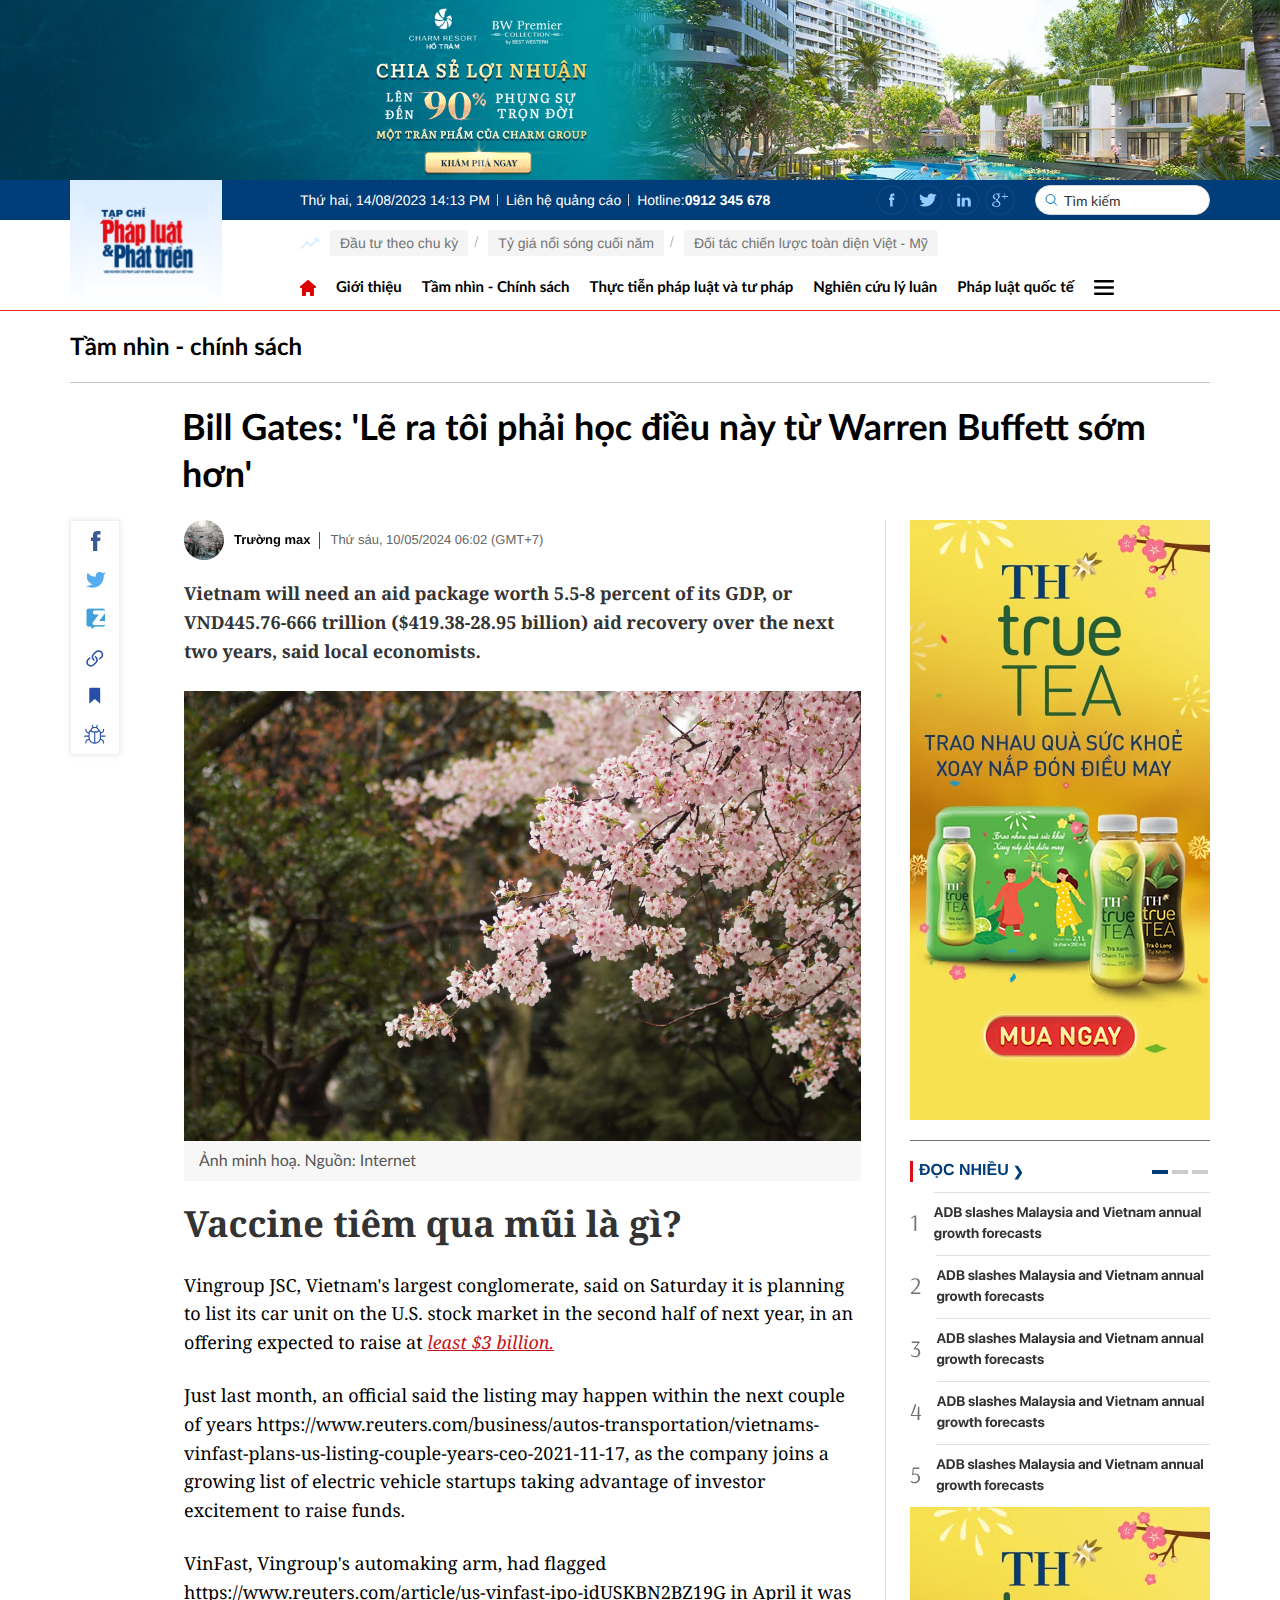
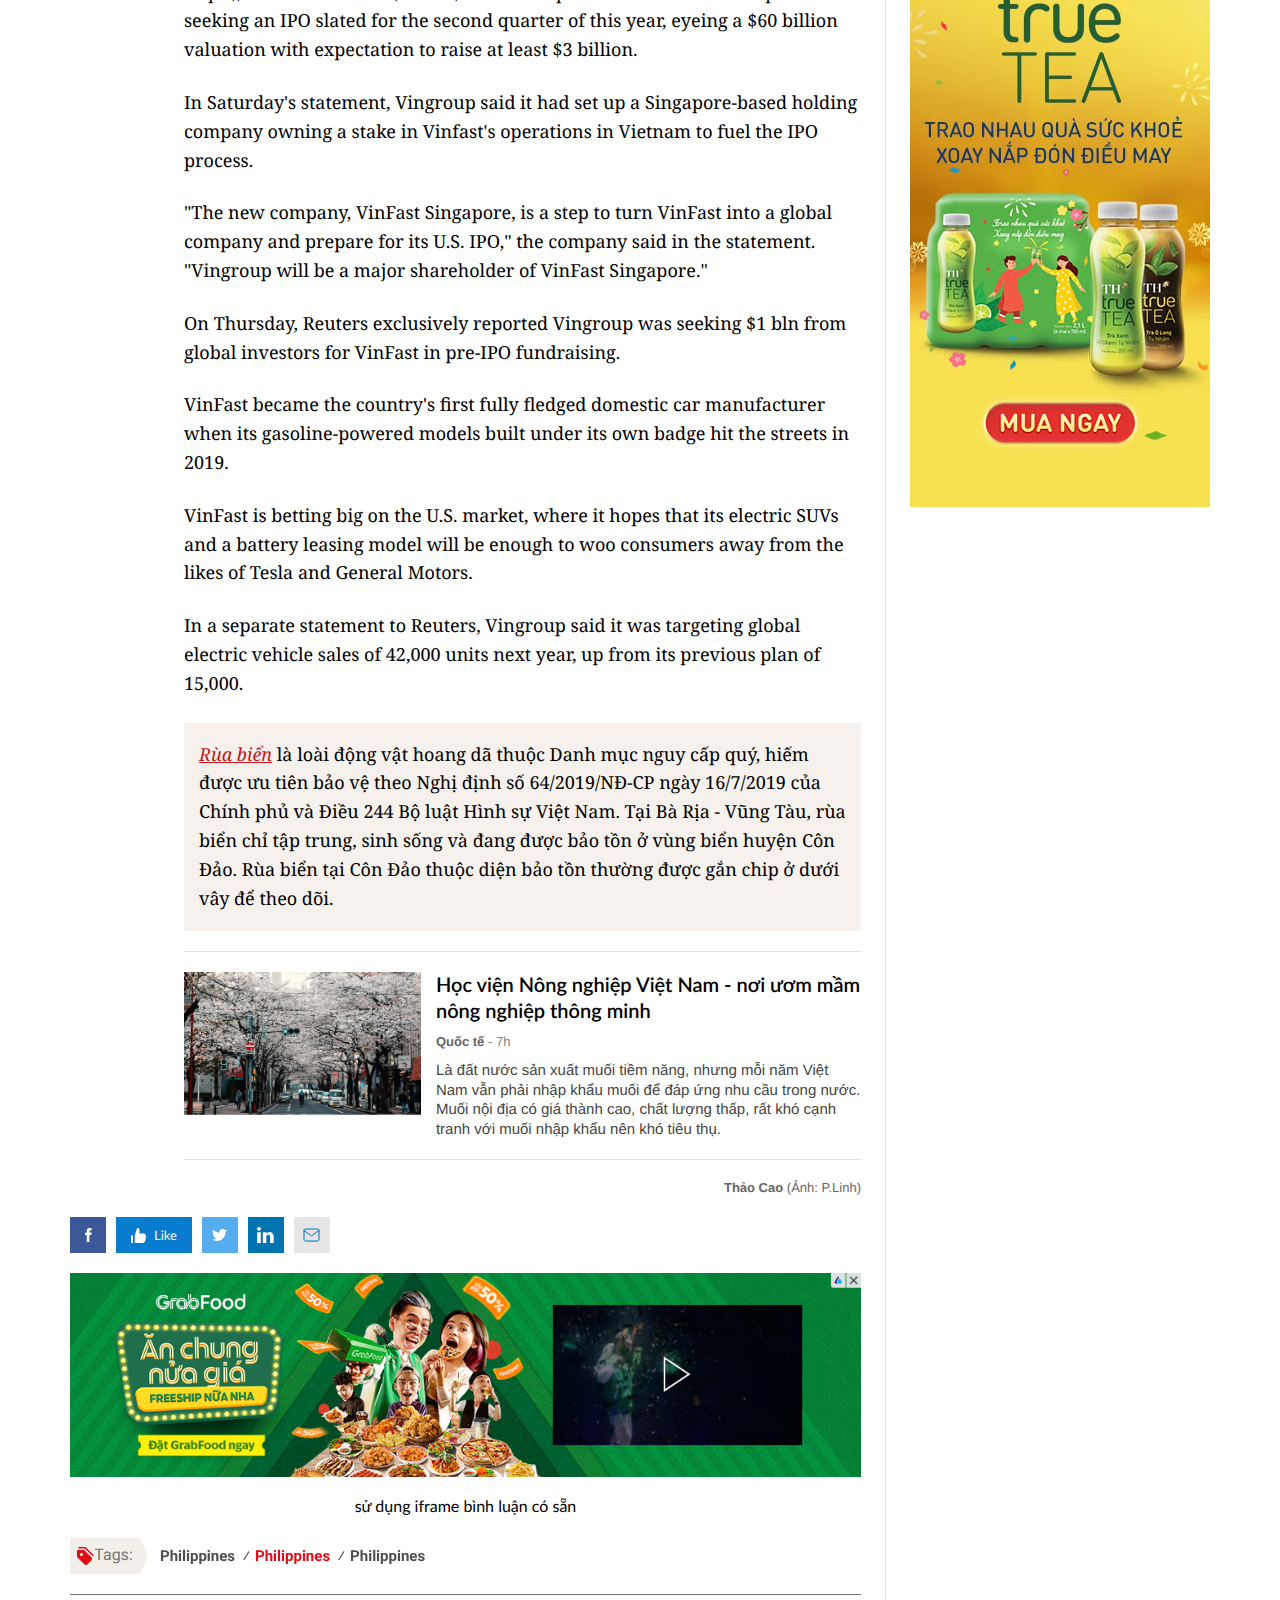
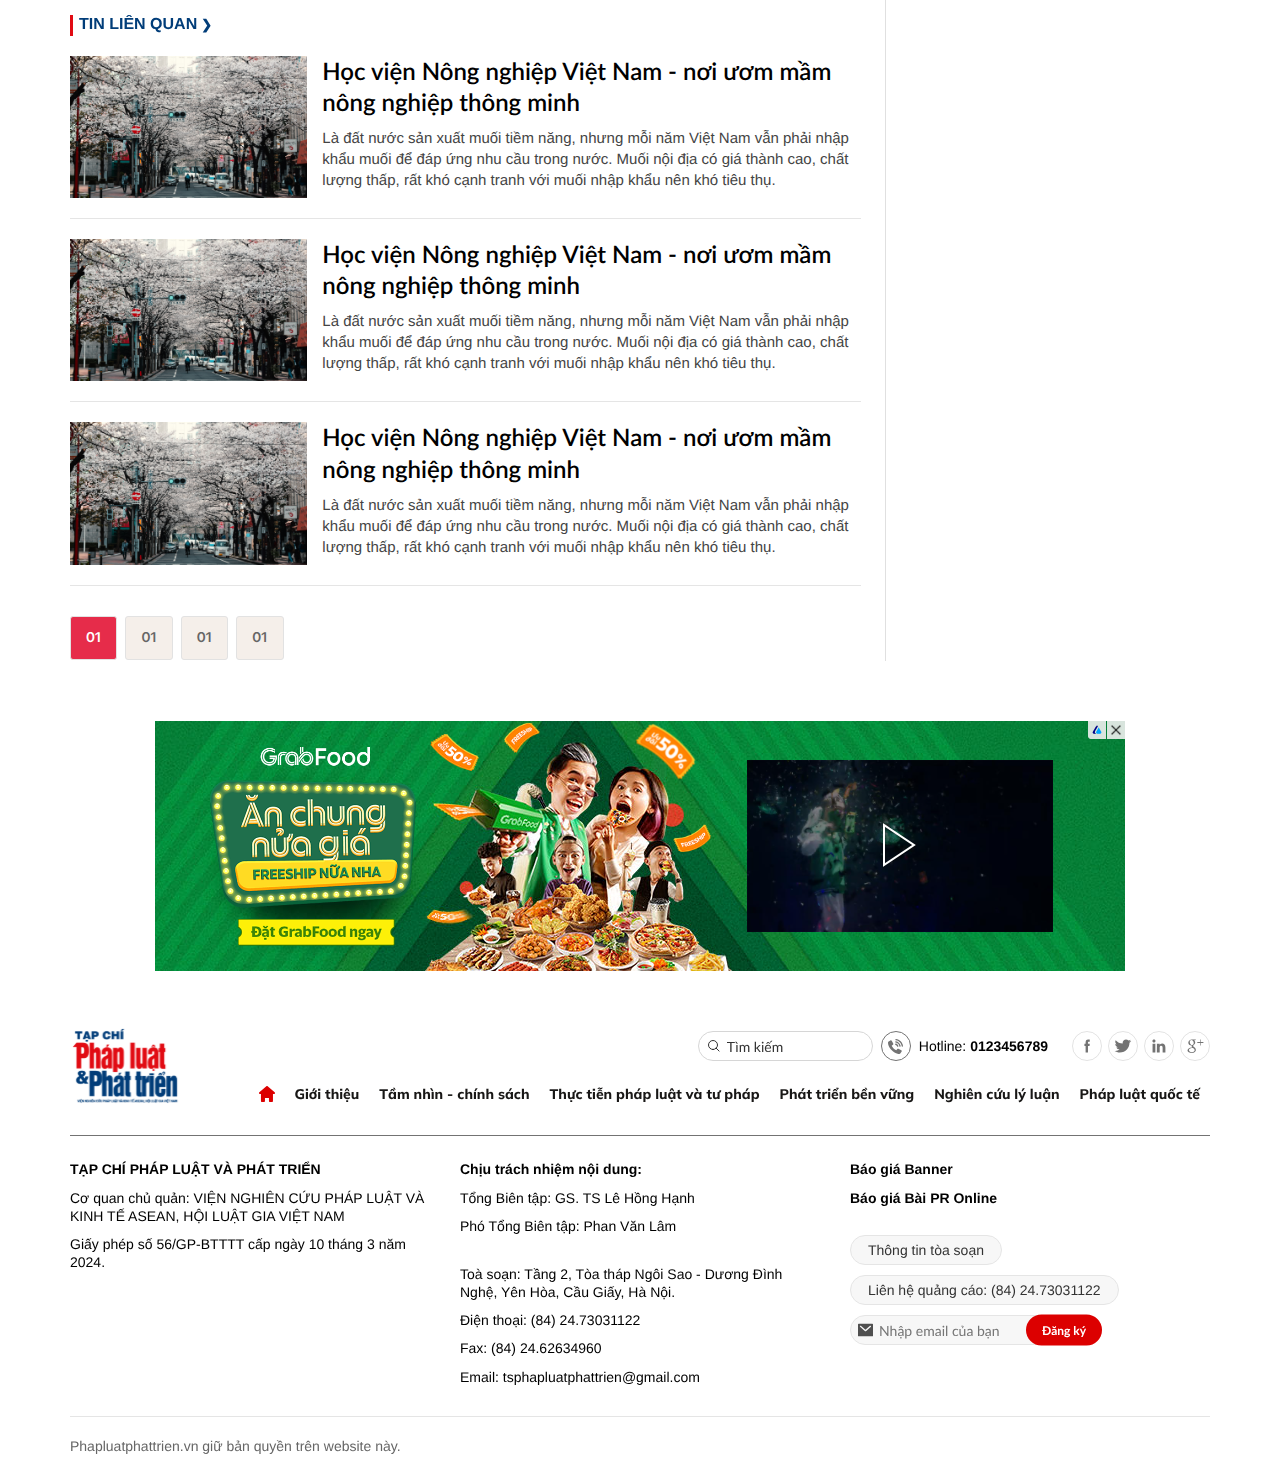
<file: detail.html>
<!DOCTYPE html>
<html lang="vi">
    <head>
        <meta charset="UTF-8" />
        <meta http-equiv="X-UA-Compatible" content="IE=edge" />
        <meta name="viewport" content="width=device-width, initial-scale=1.0" />
        <!-- favicon -->
        <link
            rel="apple-touch-icon"
            sizes="57x57"
            href="./images/favicon/apple-icon-57x57.png"
        />
        <link
            rel="apple-touch-icon"
            sizes="60x60"
            href="./images/favicon/apple-icon-60x60.png"
        />
        <link
            rel="apple-touch-icon"
            sizes="72x72"
            href="./images/favicon/apple-icon-72x72.png"
        />
        <link
            rel="apple-touch-icon"
            sizes="76x76"
            href="./images/favicon/apple-icon-76x76.png"
        />
        <link
            rel="apple-touch-icon"
            sizes="114x114"
            href="./images/favicon/apple-icon-114x114.png"
        />
        <link
            rel="apple-touch-icon"
            sizes="120x120"
            href="./images/favicon/apple-icon-120x120.png"
        />
        <link
            rel="apple-touch-icon"
            sizes="144x144"
            href="./images/favicon/apple-icon-144x144.png"
        />
        <link
            rel="apple-touch-icon"
            sizes="152x152"
            href="./images/favicon/apple-icon-152x152.png"
        />
        <link
            rel="apple-touch-icon"
            sizes="180x180"
            href="./images/favicon/apple-icon-180x180.png"
        />
        <link
            rel="icon"
            type="image/png"
            sizes="192x192"
            href="/android-icon-192x192.png"
        />
        <link
            rel="icon"
            type="image/png"
            sizes="32x32"
            href="./images/favicon/favicon-32x32.png"
        />
        <link
            rel="icon"
            type="image/png"
            sizes="96x96"
            href="./images/favicon/favicon-96x96.png"
        />
        <link
            rel="icon"
            type="image/png"
            sizes="16x16"
            href="./images/favicon/favicon-16x16.png"
        />
        <meta name="msapplication-TileColor" content="#ffffff" />
        <meta
            name="msapplication-TileImage"
            content="./images/favicon/ms-icon-144x144.png"
        />
        <meta name="theme-color" content="#ffffff" />
        <!-- end favicon -->
        <title>Tạp chí Pháp Luật Và Phát Triển</title>
        <!-- font -->
        <link rel="preconnect" href="https://fonts.googleapis.com" />
        <link rel="preconnect" href="https://fonts.gstatic.com" crossorigin />
        <link
            href="https://fonts.googleapis.com/css2?family=Mulish:ital,wght@0,200..1000;1,200..1000&family=Arsenal:ital,wght@0,400;0,700;1,400;1,700&family=Noto+Serif:wght@300;400;500;600;700;800&family=Lato:ital,wght@0,100;0,300;0,400;0,700;0,900;1,100;1,300;1,400;1,700;1,900&family=Roboto:ital,wght@0,100;0,300;0,400;0,500;0,700;0,900;1,100;1,300;1,400;1,500;1,700;1,900&display=swap"
            rel="stylesheet"
        />
        <!-- end font -->
        <link rel="stylesheet" href="./lib/swiper/swiper-bundle.min.css" />
        <link rel="stylesheet" href="./lib/fancybox/jquery.fancybox.min.css" />
        <link rel="stylesheet" href="./css/style.css" />
        <script src="./lib/jquery/jquery-3.7.1.min.js"></script>
    </head>

    <body>
        <!-- ads -->
        <div class="">
            <a href="#">
                <img src="./images/ads_top.png" alt="" />
            </a>
        </div>
        <!-- end ads -->
        <!-- header -->
        <header id="header" class="header relative js__stickyHeader">
            <!-- pc -->
            <div class="d-3xl-block d-lg-none">
                <!-- top -->
                <div class="header-top w-wrapper bg-blue-013">
                    <div
                        class="header-top__container relative pl-230 w-1140 d-3xl-flex items-center justify-between"
                    >
                        <!-- logo -->
                         <div class="logo">
                            <a href="#"><img src="./images/svg/logo.svg" alt=""></a>
                         </div>
                        <!-- end logo -->
                        <ul
                            class="header-top__contact fs-14 font-arial d-3xl-flex items-center text-white"
                        >
                            <li class="item">
                                <span class="d-3xl-flex items-center"
                                    >Thứ hai, 14/08/2023 14:13 PM</span
                                >
                            </li>
                            <li class="item">
                                <a href="#" class="link d-3xl-flex items-center"
                                    >Liên hệ quảng cáo</a
                                >
                            </li>
                            <li class="item">
                                <a
                                    href="tel:012345678"
                                    class="link d-3xl-flex items-center"
                                    >Hotline: <strong>0912 345 678</strong></a
                                >
                            </li>
                        </ul>
                        <div
                            class="header-top__right d-3xl-flex items-center gap-20"
                        >
                            <!-- social -->
                            <div class="social d-3xl-flex items-center">
                                <a href="#" class="social-link">
                                    <img
                                        src="./images/svg/Facebook-cyan.svg"
                                        alt=""
                                    />
                                </a>
                                <a href="#" class="social-link">
                                    <img
                                        src="./images/svg/Twitter-cyan.svg"
                                        alt=""
                                    />
                                </a>
                                <a href="#" class="social-link">
                                    <img
                                        src="./images/svg/linker-cyan.svg"
                                        alt=""
                                    />
                                </a>
                                <a href="#" class="social-link">
                                    <img
                                        src="./images/svg/google-cyan.svg"
                                        alt=""
                                    />
                                </a>
                            </div>
                            <!-- end social -->

                            <!-- search -->
                            <div class="search-pc fs-14">
                                <form action="" class="relative">
                                    <button class="search-btn absolute">
                                        <img
                                            src="./images/svg/search-cyan.svg"
                                            alt=""
                                        />
                                    </button>
                                    <input
                                        type="text"
                                        class="search-input fs-14 w-full h-full"
                                        placeholder="Tìm kiếm"
                                    />
                                </form>
                            </div>
                            <!-- end search -->
                        </div>
                        
                    </div>
                </div>
                <!-- end top -->

               <!-- index -->
                <div class="breadcrumb-primary w-wrapper relative pt-10">
                    <div
                        class="breadcrumb-primary__container pl-230 w-1140 d-3xl-flex items-center"
                    >
                        <div class="breadcrumb-primary__icon mr-10 flex-0">
                            <img src="./images/svg/index-cyan.svg" alt="" />
                        </div>
                        <div
                            class="breadcrumb-primary__slide flex-1 js__autoSlideContainer"
                        >
                            <div class="swiper js__swiperAuto">
                                <div class="swiper-wrapper">
                                    <!-- slide -->
                                    <div class="swiper-slide">
                                        <div
                                            class="breadcrumb-primary__item fs-14 font-arial"
                                        >
                                            <a
                                                href="#"
                                                class="breadcrumb-primary__link"
                                                >Đầu tư theo chu kỳ</a
                                            >
                                        </div>
                                    </div>
                                    <!-- end slide -->
                                    <!-- slide -->
                                    <div class="swiper-slide">
                                        <div
                                            class="breadcrumb-primary__item fs-14 font-arial"
                                        >
                                            <a
                                                href="#"
                                                class="breadcrumb-primary__link"
                                                >Tỷ giá nổi sóng cuối năm</a
                                            >
                                        </div>
                                    </div>
                                    <!-- end slide -->
                                    <!-- slide -->
                                    <div class="swiper-slide">
                                        <div
                                            class="breadcrumb-primary__item fs-14 font-arial"
                                        >
                                            <a
                                                href="#"
                                                class="breadcrumb-primary__link"
                                                >Đối tác chiến lược toàn diện Việt -
                                                Mỹ</a
                                            >
                                        </div>
                                    </div>
                                    <!-- end slide -->
                                </div>
                            </div>
                        </div>
                    </div>
                </div>
                <!-- end index -->

                <!-- navbar -->
                <nav class="w-wrapper navbar">
                    <ul
                        class="navbar-wrapper pl-230 w-1140 d-3xl-flex items-center fw-700 fs-15"
                    >
                        <li class="navbar-item">
                            <a href="#" class="">
                                <img src="./images/svg/home-red.svg" alt="" />
                            </a>
                        </li>
                        <li class="navbar-item">
                            <a href="#">Giới thiệu</a>
                            <ul class="navbar-dropdown">
                                <li class="navbar-dropdown__item">
                                    <a href="#">Cate 1</a>
                                </li>
                                <li class="navbar-dropdown__item">
                                    <a href="#">Cate 1</a>
                                </li>
                                <li class="navbar-dropdown__item">
                                    <a href="#">Cate 1</a>
                                </li>
                            </ul>
                        </li>
                        <li class="navbar-item">
                            <a href="#">Tầm nhìn - Chính sách</a>
                        </li>
                        <li class="navbar-item">
                            <a href="#">Thực tiễn pháp luật và tư pháp</a>
                        </li>
                        <li class="navbar-item">
                            <a href="#">Nghiên cứu lý luân</a>
                        </li>
                        <li class="navbar-item">
                            <a href="#">Pháp luật quốc tế</a>
                        </li>
                        <li class="navbar-item navbar-more  js__navbarMore">
                            <div class="navbar-more__icon js__navbarMoreIcon">
                                <div class="bar">
                                    <img src="./images/svg/bar.svg" alt="">
                                </div>
                                <div class="close">
                                    <img src="./images/svg/close.svg" alt="">
                                </div>
                            </div>
                            
                        </li>
                    </ul>
                    <div class="navbar-more__content js__navbarMoreContent">
                        <div class="navbar-more__inner w-1140">
                            <ul class="navbar-more__list d-3xl-grid col-4 gap-24">
                                <li class="navbar-more__item">
                                    <div class="navbar-more__title"><a href="#">Cate 1</a></div>
                                    <ul class="navbar-more__children">
                                        <li><a href="#">Cate 2</a></li>
                                        <li><a href="#">Cate 2</a></li>
                                        <li><a href="#">Cate 2</a></li>
                                        <li><a href="#">Cate 2</a></li>
                                    </ul>
                                </li>
                                <li class="navbar-more__item">
                                    <div class="navbar-more__title"><a href="#">Cate 1</a></div>
                                    <ul class="navbar-more__children">
                                        <li><a href="#">Cate 2</a></li>
                                        <li><a href="#">Cate 2</a></li>
                                        <li><a href="#">Cate 2</a></li>
                                        <li><a href="#">Cate 2</a></li>
                                    </ul>
                                </li>
                                <li class="navbar-more__item">
                                    <div class="navbar-more__title"><a href="#">Cate 1</a></div>
                                    <ul class="navbar-more__children">
                                        <li><a href="#">Cate 2</a></li>
                                        <li><a href="#">Cate 2</a></li>
                                        <li><a href="#">Cate 2</a></li>
                                        <li><a href="#">Cate 2</a></li>
                                    </ul>
                                </li>
                                <li class="navbar-more__item">
                                    <div class="navbar-more__title"><a href="#">Cate 1</a></div>
                                    <ul class="navbar-more__children">
                                        <li><a href="#">Cate 2</a></li>
                                        <li><a href="#">Cate 2</a></li>
                                        <li><a href="#">Cate 2</a></li>
                                        <li><a href="#">Cate 2</a></li>
                                    </ul>
                                </li>
                            </ul>
                        </div>
                    </div>
                </nav>
                <!-- end navbar -->
            </div>
            <!-- end pc -->

            <!-- mb -->
            <div class="d-3xl-none d-lg-block">
                <!-- top -->
                <div class="header-mb-top w-wrapper bg-blue-013 py-10 relative">
                    <div class="header-mb-top__container w-1140 d-3xl-flex items-center justify-between">
                        <!-- left -->
                        <div class="left">
                            <!-- logo -->
                        <div class="logo mx-auto">
                            <a href="#" class="logo-link">
                                <img
                                    src="./images/svg/logo.svg"
                                    alt=""
                                    class="logo-img"
                                />
                            </a>
                        </div>
                        <!-- end logo -->
                        </div>
                        <!-- end left -->
                        <!-- right -->
                        <div class="header-top__right d-3xl-flex items-center">
                            <!-- search -->
                            <div class="search-mb mr-10">
                                <div class="search-mb__icon js__searchMb">
                                    <img
                                        src="./images/svg/zoom-2.svg"
                                        alt=""
                                    />
                                </div>
                                <!-- form -->
                                <div class="header-search-mb__form h-60 w-full js__formSearchMb">
                                    <form action="" class="w-full h-full">
                                        <div class="relative w-full h-full">
                                            <input
                                                type="text"
                                                class="header-search-input w-full h-full p-8 fs-16 js__focusSearchMb"
                                                placeholder="Tìm kiếm"
                                            />
                                            <d
                                                class="header-search-btn btn absolute h-full js__closeSearchMb"
                                            >
                                                <img
                                                    src="./images/svg/close-gray.svg"
                                                    alt=""
                                                />
                                            </d>
                                        </div>
                                    </form>
                                </div>
                                <!-- end form -->
                            </div>
                            <!-- end search -->
                            <!-- social -->
                            <div class="social d-3xl-flex items-center">
                                <a href="#" class="social-link">
                                    <img
                                        src="./images/svg/Facebook-cyan.svg"
                                        alt=""
                                    />
                                </a>
                                <a href="#" class="social-link">
                                    <img
                                        src="./images/svg/Twitter-cyan.svg"
                                        alt=""
                                    />
                                </a>
                                <a href="#" class="social-link">
                                    <img
                                        src="./images/svg/linker-cyan.svg"
                                        alt=""
                                    />
                                </a>
                                <a href="#" class="social-link">
                                    <img
                                        src="./images/svg/google-cyan.svg"
                                        alt=""
                                    />
                                </a>
                            </div>
                            <!-- end social -->

                            <!-- bar -->
                            <div class="sub-menu">
                                <!-- icon bar -->
                                <div
                                    class="icon-bar js__clickShowMenuMb px-15 py-10"
                                >
                                    <img src="./images/svg/bar-w.svg" alt="" />
                                </div>
                                <!-- end icon bar -->
                                <!-- content -->
                                <div class="sub-menu__content">
                                    <!-- close -->
                                    <div
                                        class="sub-menu__close js__closeSubMenu h-56 p-4 mb-8 d-3xl-flex items-center text-white"
                                    >
                                        <img
                                            src="./images/svg/close-w.svg"
                                            alt=""
                                        />
                                    </div>
                                    <!-- end close -->

                                    <div class="sub-menu__container">
                                        <!-- list -->
                                        <div class="sub-menu__list">
                                            <!-- item -->
                                            <div class="sub-menu__item">
                                                <!-- heading -->
                                                <div
                                                    class="heading-sub js__dropDown d-3xl-flex items-center justify-between px-16 py-8 text-white"
                                                >
                                                    <h3
                                                        class="heading-sub__title fs-16 fw-500"
                                                    >
                                                        Movies
                                                    </h3>
                                                    <div
                                                        class="heading-sub__arrow"
                                                    >
                                                        <img
                                                            src="./images/svg/arrow-down-w.svg"
                                                            alt=""
                                                        />
                                                    </div>
                                                </div>
                                                <!-- end heading -->

                                                <!-- sub menu list -->
                                                <ul
                                                    class="list-sub js__listSubMenu"
                                                >
                                                    <li class="item-sub">
                                                        <a
                                                            href="#"
                                                            class="item-sub__link fs-16"
                                                            >Release Calender</a
                                                        >
                                                    </li>
                                                    <li class="item-sub">
                                                        <a
                                                            href="#"
                                                            class="item-sub__link fs-16"
                                                            >Release Calender</a
                                                        >
                                                    </li>
                                                    <li class="item-sub">
                                                        <a
                                                            href="#"
                                                            class="item-sub__link fs-16"
                                                            >Release Calender</a
                                                        >
                                                    </li>
                                                </ul>
                                                <!-- end sub menu list -->
                                            </div>
                                            <!-- end item -->
                                            <!-- item -->
                                            <div class="sub-menu__item">
                                                <!-- heading -->
                                                <div
                                                    class="heading-sub js__dropDown d-3xl-flex items-center justify-between px-16 py-8 text-white"
                                                >
                                                    <h3
                                                        class="heading-sub__title fs-16 fw-500"
                                                    >
                                                        Movies
                                                    </h3>
                                                    <div
                                                        class="heading-sub__arrow"
                                                    >
                                                        <img
                                                            src="./images/svg/arrow-down-w.svg"
                                                            alt=""
                                                        />
                                                    </div>
                                                </div>
                                                <!-- end heading -->

                                                <!-- sub menu list -->
                                                <ul
                                                    class="list-sub js__listSubMenu"
                                                >
                                                    <li class="item-sub">
                                                        <a
                                                            href="#"
                                                            class="item-sub__link fs-16"
                                                            >Release Calender</a
                                                        >
                                                    </li>
                                                    <li class="item-sub">
                                                        <a
                                                            href="#"
                                                            class="item-sub__link fs-16"
                                                            >Release Calender</a
                                                        >
                                                    </li>
                                                    <li class="item-sub">
                                                        <a
                                                            href="#"
                                                            class="item-sub__link fs-16"
                                                            >Release Calender</a
                                                        >
                                                    </li>
                                                </ul>
                                                <!-- end sub menu list -->
                                            </div>
                                            <!-- end item -->
                                        </div>
                                        <!-- end list -->
                                    </div>
                                </div>
                                <!-- end content -->
                                <div class="overlay js__overlay"></div>
                            </div>
                            <!-- end bar -->
                        </div>
                        <!-- end right -->
                    </div>
                </div>
                <!-- end top -->

                <!-- center -->
                <div class="breadcrumb-primary w-wrapper relative pt-10">
                    <div
                        class="breadcrumb-primary__container w-1140 d-3xl-flex items-center"
                    >
                        <div class="breadcrumb-primary__icon mr-10 flex-0">
                            <img src="./images/svg/index-cyan.svg" alt="" />
                        </div>
                        <div
                            class="breadcrumb-primary__slide flex-1 js__autoSlideContainer"
                        >
                            <div class="swiper js__swiperAuto">
                                <div class="swiper-wrapper">
                                    <!-- slide -->
                                    <div class="swiper-slide">
                                        <div
                                            class="breadcrumb-primary__item fs-14 font-arial"
                                        >
                                            <a
                                                href="#"
                                                class="breadcrumb-primary__link"
                                                >Đầu tư theo chu kỳ</a
                                            >
                                        </div>
                                    </div>
                                    <!-- end slide -->
                                    <!-- slide -->
                                    <div class="swiper-slide">
                                        <div
                                            class="breadcrumb-primary__item fs-14 font-arial"
                                        >
                                            <a
                                                href="#"
                                                class="breadcrumb-primary__link"
                                                >Tỷ giá nổi sóng cuối năm</a
                                            >
                                        </div>
                                    </div>
                                    <!-- end slide -->
                                    <!-- slide -->
                                    <div class="swiper-slide">
                                        <div
                                            class="breadcrumb-primary__item fs-14 font-arial"
                                        >
                                            <a
                                                href="#"
                                                class="breadcrumb-primary__link"
                                                >Đối tác chiến lược toàn diện Việt -
                                                Mỹ</a
                                            >
                                        </div>
                                    </div>
                                    <!-- end slide -->
                                </div>
                            </div>
                        </div>
                    </div>
                </div>
                <!-- end center -->

                <!-- navbar mb -->
                <div
                    class="navbar-menu-mb js__navbarMenuMb py-12 pl-15 pr-40 relative border-e5"
                >
                    <ul
                        class="navbar-mb js__navbarMb d-3xl-flex items-center fs-16 text-gray-181 fw-700"
                    >
                        <li class="navbar-item flex-0">
                            <a href="#" class="">
                                <img src="./images/svg/home-red.svg" alt="" />
                            </a>
                        </li>
                        <li class="navbar-item">
                            <a href="#">Giới thiệu</a>
                        </li>
                        <li class="navbar-item">
                            <a href="#">Tầm nhìn chính sách</a>
                        </li>
                        <li class="navbar-item">
                            <a href="#">Thực tiễn pháp luật và tư pháp</a>
                        </li>
                        <li class="navbar-item">
                            <a href="#">Nghiên cứu lý luận</a>
                        </li>
                        <li class="navbar-item">
                            <a href="#">Pháp luật quốc tế</a>
                        </li>
                    </ul>
                    <div class="navbar-scroll-icon js__navbarIcon">
                        <img src="./images/svg/arrow-next-w.svg" alt="">
                    </div>
                </div>
                <!-- end navbar mb -->
            </div>
            <!-- end mb -->
        </header>
        <!-- end header -->
        <!-- main -->
        <main id="main" class="main">
            

            <!-- category -->
            <div class="category w-wrapper relative z-20 over-hidden">
                <div class="category-container w-1140 py-20">
                    <h2 class="category-title fs-24 fw-700">Tầm nhìn - chính sách</h2>
                </div>
            </div>
            <!-- end category -->

            <!-- primary -->
             <section class="detail-primary relative z-20 w-wrapper mb-40 mt-20">
                <h1 class="detail-title mb-24 w-1140">
                    Bill Gates: 'Lẽ ra tôi phải học điều này từ Warren Buffett sớm hơn'
                </h1>
                <!-- container -->
                <div class="detail-primary__container w-1140 js__stickyContainer">
                    <!-- left -->
                     <div class="detail-primary__left js__stickyLeft">
                        <!-- box top -->
                        <div class="detail-box d-3xl-flex d-md-block">
                            <div class="detail-box__social relative d-3xl-block d-md-none">
                                <div class="icon-share-2">
                                    <div class="detail-icon-comment">
                                        <a href="#"
                                            ><img
                                                src="./images/svg/fb3.svg"
                                                alt=""
                                        /></a>
                                    </div>
                                    <div class="detail-icon-comment">
                                        <a href="#"
                                            ><img
                                                src="./images/svg/twitter3.svg"
                                                alt=""
                                        /></a>
                                    </div>
                                    <div class="detail-icon-comment">
                                        <a href="#"
                                            ><img
                                                src="./images/zalo.png"
                                                alt=""
                                        /></a>
                                    </div>
                                    <div class="detail-icon-comment">
                                        <a href="#"
                                            ><img
                                                src="./images/svg/link.svg"
                                                alt=""
                                        /></a>
                                    </div>
                                    <div class="detail-icon-comment">
                                        <a href="#"
                                            ><img
                                                src="./images/svg/bookmak.svg"
                                                alt=""
                                        /></a>
                                    </div>
                                    <div class="detail-icon-comment">
                                        <a href="#"
                                            ><img
                                                src="./images/svg/err.svg"
                                                alt=""
                                        /></a>
                                    </div>
                                </div>
                            </div>
                            <div class="detail-content font-noto">
                                <div class="detail-author fs-13 font-arial mb-20 d-3xl-flex items-center">
                                    <div class="detail-author__left d-3xl-flex items-center">
                                        <div class="detail-author__img">
                                            <img src="./images/3.jpg" alt="">
                                        </div>
                                        <div class="detail-author__text d-3xl-flex items-center">
                                            <span class="detail-author__text1"><strong>Trường max </strong></span>
                                            <span class="text-gray-66 detail-author__text2">Thứ sáu, 10/05/2024 06:02
                                                (GMT+7)</span>
                                        </div>
                                    </div>
                                </div>

                                <p
                                    class="detail-sapo fs-17 font-noto fw-700 text-gray-33 mb-20 lh-24"
                                >
                                    Vietnam will need an aid package worth 5.5-8
                                    percent of its GDP, or VND445.76-666
                                    trillion ($419.38-28.95 billion) aid
                                    recovery over the next two years, said local
                                    economists.
                                </p>
                                <figure class="expNoEdit">
                                    <a data-fancybox="gallery" href="./images/2.jpg" data-caption="VNG từng dự kiến IPO tại Mỹ. Ảnh Vneconomy">
                                        <img src="./images/2.jpg" alt="">
                                      </a>
                                    <figcaption>
                                        <h2 class="expEdit">
                                            Ảnh minh hoạ. Nguồn: Internet
                                        </h2>
                                    </figcaption>
                                </figure>
                                <h2>Vaccine tiêm qua mũi là gì?</h2>
                                <p>
                                    Vingroup JSC, Vietnam's largest
                                    conglomerate, said on Saturday it is
                                    planning to list its car unit on the U.S.
                                    stock market in the second half of next
                                    year, in an offering expected to raise at
                                    <a href="#">least $3 billion.</a>
                                </p>
                                <p>
                                    Just last month, an official said the
                                    listing may happen within the next couple of
                                    years
                                    https://www.reuters.com/business/autos-transportation/vietnams-vinfast-plans-us-listing-couple-years-ceo-2021-11-17,
                                    as the company joins a growing list of
                                    electric vehicle startups taking advantage
                                    of investor excitement to raise funds.
                                </p>
                                <p>
                                    VinFast, Vingroup's automaking arm, had
                                    flagged
                                    https://www.reuters.com/article/us-vinfast-ipo-idUSKBN2BZ19G
                                    in April it was seeking an IPO slated for
                                    the second quarter of this year, eyeing a
                                    $60 billion valuation with expectation to
                                    raise at least $3 billion.
                                </p>
                                <p>
                                    In Saturday's statement, Vingroup said it
                                    had set up a Singapore-based holding company
                                    owning a stake in Vinfast's operations in
                                    Vietnam to fuel the IPO process.
                                </p>
                                <p>
                                    "The new company, VinFast Singapore, is a
                                    step to turn VinFast into a global company
                                    and prepare for its U.S. IPO," the company
                                    said in the statement. "Vingroup will be a
                                    major shareholder of VinFast Singapore."
                                </p>
                                <p>
                                    On Thursday, Reuters exclusively reported
                                    Vingroup was seeking $1 bln from global
                                    investors for VinFast in pre-IPO
                                    fundraising.
                                </p>
                                <p>
                                    VinFast became the country's first fully
                                    fledged domestic car manufacturer when its
                                    gasoline-powered models built under its own
                                    badge hit the streets in 2019.
                                </p>
                                <p>
                                    VinFast is betting big on the U.S. market,
                                    where it hopes that its electric SUVs and a
                                    battery leasing model will be enough to woo
                                    consumers away from the likes of Tesla and
                                    General Motors.
                                </p>
                                <p>
                                    In a separate statement to Reuters, Vingroup
                                    said it was targeting global electric
                                    vehicle sales of 42,000 units next year, up
                                    from its previous plan of 15,000.
                                </p>
                               

                                <div class="articles d-3xl-none d-sm-block">
                                    <!-- article -->
                                    <div
                                        class="article d-3xl-flex"
                                    >
                                        <!-- img -->
                                        <div class="article__img flex-0 w-35">
                                            <a href="#" class="image-wrapper">
                                                <img
                                                    src="./images/3.jpg"
                                                    alt=""
                                                />
                                            </a>
                                        </div>
                                        <!-- end img -->
                                        <!-- content -->
                                        <div
                                            class="article__content flex-1 pl-15"
                                        >
                                            <h3
                                                class="article__title fix-text3 fs-20 font-lato lh-130 fw-600 hover-orange tracking-04"
                                            >
                                                <a href="#"
                                                    >Học viện Nông nghiệp Việt
                                                    Nam - nơi ươm mầm nông
                                                    nghiệp thông minh</a
                                                >
                                            </h3>
                                            <div
                                                class="time-public d-3xl-flex items-center fs-13 font-arial pt-10"
                                            >
                                                <span
                                                    class="d-3xl-inline-block fw-700 text-gray-66"
                                                    >Quốc tế</span
                                                >
                                                <span
                                                    class="d-3xl-inline-block fw-400 text-gray-82"
                                                    >&nbsp;-&nbsp;7h</span
                                                >
                                            </div>
                                            <span
                                                class="article__des fix-text4 fs-15 font-arial text-gray-44 lh-130 pt-10"
                                            >
                                                Là đất nước sản xuất muối tiềm
                                                năng, nhưng mỗi năm Việt Nam vẫn
                                                phải nhập khẩu muối để đáp ứng
                                                nhu cầu trong nước. Muối nội địa
                                                có giá thành cao, chất lượng
                                                thấp, rất khó cạnh tranh với
                                                muối nhập khẩu nên khó tiêu thụ.
                                            </span>
                                        </div>
                                        <!-- end content -->
                                    </div>
                                    <!-- end article -->
                                </div>
                                <blockquote class="expNoEdit">
                                    <div class="bl expEdit">
                                        <p>
                                            <a
                                                class="autotag"
                                                href="https://nongnghiep.vn/rua-bien-tag37541/"
                                                target="_blank"
                                                rel="follow noopener"
                                                >Rùa biển</a
                                            >
                                            là loài động vật hoang dã thuộc Danh
                                            mục nguy cấp quý, hiếm được ưu tiên
                                            bảo vệ theo Nghị định số
                                            64/2019/NĐ-CP ngày 16/7/2019 của
                                            Chính phủ và Điều 244 Bộ luật Hình
                                            sự Việt Nam. Tại Bà Rịa - Vũng Tàu,
                                            rùa biển chỉ tập trung, sinh sống và
                                            đang được bảo tồn ở vùng biển huyện
                                            Côn Đảo. Rùa biển tại Côn Đảo thuộc
                                            diện bảo tồn thường được gắn chip ở
                                            dưới vây để theo dõi.
                                        </p>
                                    </div>
                                </blockquote>

                                <div class="articles d-3xl-block d-sm-none">
                                    <!-- article -->
                                    <div
                                        class="article d-3xl-flex"
                                    >
                                        <!-- img -->
                                        <div class="article__img flex-0 w-35">
                                            <a href="#" class="image-wrapper">
                                                <img
                                                    src="./images/3.jpg"
                                                    alt=""
                                                />
                                            </a>
                                        </div>
                                        <!-- end img -->
                                        <!-- content -->
                                        <div
                                            class="article__content flex-1 pl-15"
                                        >
                                            <h3
                                                class="article__title fix-text3 fs-20 font-lato lh-130 fw-600 hover-orange tracking-04"
                                            >
                                                <a href="#"
                                                    >Học viện Nông nghiệp Việt
                                                    Nam - nơi ươm mầm nông
                                                    nghiệp thông minh</a
                                                >
                                            </h3>
                                            <div
                                                class="time-public d-3xl-flex items-center fs-13 font-arial pt-10"
                                            >
                                                <span
                                                    class="d-3xl-inline-block fw-700 text-gray-66"
                                                    >Quốc tế</span
                                                >
                                                <span
                                                    class="d-3xl-inline-block fw-400 text-gray-82"
                                                    >&nbsp;-&nbsp;7h</span
                                                >
                                            </div>
                                            <span
                                                class="article__des fix-text4 fs-15 font-arial text-gray-44 lh-130 pt-10"
                                            >
                                                Là đất nước sản xuất muối tiềm
                                                năng, nhưng mỗi năm Việt Nam vẫn
                                                phải nhập khẩu muối để đáp ứng
                                                nhu cầu trong nước. Muối nội địa
                                                có giá thành cao, chất lượng
                                                thấp, rất khó cạnh tranh với
                                                muối nhập khẩu nên khó tiêu thụ.
                                            </span>
                                        </div>
                                        <!-- end content -->
                                    </div>
                                    <!-- end article -->
                                </div>
                                <div
                                    class="detaail-name-author fs-13 font-arial text-gray-66 mb-20 text-right"
                                >
                                    <strong>Thảo Cao</strong> (Ảnh: P.Linh)
                                </div>
                            </div>
                        </div>
                        <!-- end box top -->
                        <!-- share -->
                        <div class="detail-share mb-20 d-3xl-flex items-center">
                            <div class="detail-share__item">
                                <a
                                    href="#"
                                    class="detail-share__link detail-share--fb"
                                >
                                    <img src="./images/svg/fb-f.svg" alt="" />
                                </a>
                            </div>
                            <div class="detail-share__item">
                                <a
                                    href="#"
                                    class="detail-share__link detail-share--like d-3xl-flex items-center"
                                >
                                    <img src="./images/svg/like.svg" alt="" />
                                    <span class="fs-13">Like</span>
                                </a>
                            </div>
                            <div class="detail-share__item">
                                <a
                                    href="#"
                                    class="detail-share__link detail-share--twitter"
                                >
                                    <img
                                        src="./images/svg/twitter.svg"
                                        alt=""
                                    />
                                </a>
                            </div>
                            <div class="detail-share__item">
                                <a
                                    href="#"
                                    class="detail-share__link detail-share--linked"
                                >
                                    <img src="./images/svg/linker.svg" alt="" />
                                </a>
                            </div>
                            <div class="detail-share__item">
                                <a
                                    href="#"
                                    class="detail-share__link detail-share--email"
                                >
                                    <img src="./images/svg/email.svg" alt="" />
                                </a>
                            </div>
                        </div>
                        <!-- end share -->
                        <!-- ads -->
                        <div class="ads-center mb-20">
                            <img src="./images/ads_center.png" alt="" />
                        </div>
                        <!-- end ads -->
                        <!-- tag lien quan mb -->
                        <div class="detail-tags__mb d-3xl-none d-lg-flex mb-24">
                            <div class="detail-tag-icon flex-0 detail-tag">
                                <img src="./images/svg/tag.svg" alt="" />
                                <span>Tags:</span>
                            </div>
                            <div class="detail-tags flex-1">
                                <div class="detail-tag-item detail-tag">
                                    <a href="#">Philippines</a>
                                </div>
                                <div class="detail-tag-item detail-tag">
                                    <a href="#">Philippines</a>
                                </div>
                                <div class="detail-tag-item detail-tag">
                                    <a href="#">Philippines</a>
                                </div>
                            </div>
                        </div>
                        <!-- end tag lien quan mb -->
                        <!-- comment -->
                        <div class="detail-comment mb-20 text-center">
                            sử dụng iframe bình luận có sẵn
                        </div>
                        <!-- end comment -->
                        <!-- tag lien quan pc -->
                        <div class="detail-tags__pc d-3xl-flex d-lg-none">
                            <div class="detail-tag-icon detail-tag flex-0">
                                <img src="./images/svg/tag.svg" alt="" />
                                <span>Tags:</span>
                            </div>
                            <div class="detail-tags flex-1">
                                <div class="detail-tag-item detail-tag">
                                    <a href="#">Philippines</a>
                                </div>
                                <div class="detail-tag-item detail-tag">
                                    <a href="#">Philippines</a>
                                </div>
                                <div class="detail-tag-item detail-tag">
                                    <a href="#">Philippines</a>
                                </div>
                            </div>
                        </div>
                        <!-- end tag lien quan pc -->

                        <!-- tin lien quan -->
                         <div class="realted-news w-1140 over-hidden my-20 pt-20 border-73-t">
                            <!-- heading -->
                            <div class="heading-primary">
                                <h2 class="heading-one">
                                    <a href="#">Tin liên quan</a>
                                </h2>
                            </div>
                            <!-- end heading -->
                            <div class="articles mt-20">
                                <!-- article -->
                                <div class="article d-3xl-flex border-e5 py-20">
                                    <!-- img -->
                                    <div class="article-img flex-0 w-30">
                                        <a href="#" class="image-wrapper">
                                            <img src="./images/3.jpg" alt="">
                                        </a>
                                    </div>
                                    <!-- end img -->
                                    <!-- content -->
                                    <div class="article-content flex-1 pl-15">
                                        <h3 class="article-title fix-text3 fs-24 fw-600 lh-130">
                                            <a href="#">Học viện Nông nghiệp Việt Nam -
                                                nơi ươm mầm nông nghiệp thông
                                                minh</a>
                                        </h3>
                                        <p class="article-des fix-text4 fs-15 font-arial text-gray-44 pt-10 lh-140">
                                            Là đất nước sản xuất muối tiềm năng,
                                            nhưng mỗi năm Việt Nam vẫn phải nhập
                                            khẩu muối để đáp ứng nhu cầu trong
                                            nước. Muối nội địa có giá thành cao,
                                            chất lượng thấp, rất khó cạnh tranh
                                            với muối nhập khẩu nên khó tiêu thụ.
                                        </p>
                                    </div>
                                    <!-- end content -->
                                </div>
                                <!-- end article -->
                                <!-- article -->
                                <div class="article d-3xl-flex border-e5 py-20">
                                    <!-- img -->
                                    <div class="article-img flex-0 w-30">
                                        <a href="#" class="image-wrapper">
                                            <img src="./images/3.jpg" alt="">
                                        </a>
                                    </div>
                                    <!-- end img -->
                                    <!-- content -->
                                    <div class="article-content flex-1 pl-15">
                                        <h3 class="article-title fix-text3 fs-24 fw-600 lh-130">
                                            <a href="#">Học viện Nông nghiệp Việt Nam -
                                                nơi ươm mầm nông nghiệp thông
                                                minh</a>
                                        </h3>
                                        <p class="article-des fix-text4 fs-15 font-arial text-gray-44 pt-10 lh-140">
                                            Là đất nước sản xuất muối tiềm năng,
                                            nhưng mỗi năm Việt Nam vẫn phải nhập
                                            khẩu muối để đáp ứng nhu cầu trong
                                            nước. Muối nội địa có giá thành cao,
                                            chất lượng thấp, rất khó cạnh tranh
                                            với muối nhập khẩu nên khó tiêu thụ.
                                        </p>
                                    </div>
                                    <!-- end content -->
                                </div>
                                <!-- end article -->
                                <!-- article -->
                                <div class="article d-3xl-flex border-e5 py-20">
                                    <!-- img -->
                                    <div class="article-img flex-0 w-30">
                                        <a href="#" class="image-wrapper">
                                            <img src="./images/3.jpg" alt="">
                                        </a>
                                    </div>
                                    <!-- end img -->
                                    <!-- content -->
                                    <div class="article-content flex-1 pl-15">
                                        <h3 class="article-title fix-text3 fs-24 fw-600 lh-130">
                                            <a href="#">Học viện Nông nghiệp Việt Nam -
                                                nơi ươm mầm nông nghiệp thông
                                                minh</a>
                                        </h3>
                                        <p class="article-des fix-text4 fs-15 font-arial text-gray-44 pt-10 lh-140">
                                            Là đất nước sản xuất muối tiềm năng,
                                            nhưng mỗi năm Việt Nam vẫn phải nhập
                                            khẩu muối để đáp ứng nhu cầu trong
                                            nước. Muối nội địa có giá thành cao,
                                            chất lượng thấp, rất khó cạnh tranh
                                            với muối nhập khẩu nên khó tiêu thụ.
                                        </p>
                                    </div>
                                    <!-- end content -->
                                </div>
                                <!-- end article -->
                                
                            </div>
                         </div>
                        <!-- end tin lien quan -->

                        <!-- pagination -->
                        <ul class="pagination d-3xl-flex d-md-none items-center fs-14 font-sf-pro lh-160 uppercase fw-600 text-gray-66 mt-30">
                            <li class="pagination-item active">
                                <a href="#" class="pagination-link">01</a>
                            </li>
                            <li class="pagination-item">
                                <a href="#" class="pagination-link">01</a>
                            </li>
                            <li class="pagination-item">
                                <a href="#" class="pagination-link">01</a>
                            </li>
                            <li class="pagination-item">
                                <a href="#" class="pagination-link">01</a>
                            </li>
                        </ul>
                        <!-- end pagination -->
                        <!-- see more -->
                        <div class="see-more d-3xl-none d-md-flex items-center justify-center my-15">
                            <button class="bg-red-c5 px-15 py-10 text-white fw-600 border-4 lh-150">
                                Xem thêm
                            </button>
                        </div>
                        <!-- end see more -->
                     </div>
                    <!-- end left -->
                    <!-- right -->
                     <div class="detail-primary__right js__stickyRight">
                        <!-- ads right -->
                        <div class="ads-right">
                            <a href="#">
                                <img src="./images/ads_right.jpg" alt="">
                            </a>
                        </div>
                        <!-- end ads right -->
                         <!-- box đọc nhiều -->
                        <div class="read-a-lot w-1140 pagi-primary mt-20 pt-20 border-73-t">
                            <div class="heading-primary">
                                <h2 class="heading-one">
                                    <a href="#">Đọc nhiều</a>
                                </h2>
                            </div>
                            <div
                                class="read-a-lot__content js__oneSlidesContainer"
                            >
                                <div class="swiper js__oneSlide">
                                    <div class="swiper-wrapper">
                                        <!-- slide -->
                                        <div class="swiper-slide">
                                            <div class="read-a-lot__list">
                                                <!-- item -->
                                                <div
                                                    class="read-a-lot__item d-3xl-flex items-center"
                                                >
                                                    <p
                                                        class="number font-arsenal fs-24 fw-400 text-gray-73"
                                                    >
                                                        1
                                                    </p>
                                                    <h3
                                                        class="text fs-14 ml-15 fw-700 font-sf-pro text-gray-33 lh-150 py-10"
                                                    >
                                                        <a href="#" class=""
                                                            >ADB slashes
                                                            Malaysia and
                                                            Vietnam annual
                                                            growth
                                                            forecasts</a
                                                        >
                                                    </h3>
                                                </div>
                                                <!-- end item -->
                                                <!-- item -->
                                                <div
                                                    class="read-a-lot__item d-3xl-flex items-center"
                                                >
                                                    <p
                                                        class="number font-arsenal fs-24 fw-400 text-gray-73"
                                                    >
                                                        2
                                                    </p>
                                                    <h3
                                                        class="text fs-14 ml-15 fw-700 font-sf-pro text-gray-33 lh-150 py-10"
                                                    >
                                                        <a href="#" class=""
                                                            >ADB slashes
                                                            Malaysia and
                                                            Vietnam annual
                                                            growth
                                                            forecasts</a
                                                        >
                                                    </h3>
                                                </div>
                                                <!-- end item -->
                                                <!-- item -->
                                                <div
                                                    class="read-a-lot__item d-3xl-flex items-center"
                                                >
                                                    <p
                                                        class="number font-arsenal fs-24 fw-400 text-gray-73"
                                                    >
                                                        3
                                                    </p>
                                                    <h3
                                                        class="text fs-14 ml-15 fw-700 font-sf-pro text-gray-33 lh-150 py-10"
                                                    >
                                                        <a href="#" class=""
                                                            >ADB slashes
                                                            Malaysia and
                                                            Vietnam annual
                                                            growth
                                                            forecasts</a
                                                        >
                                                    </h3>
                                                </div>
                                                <!-- end item -->
                                                <!-- item -->
                                                <div
                                                    class="read-a-lot__item d-3xl-flex items-center"
                                                >
                                                    <p
                                                        class="number font-arsenal fs-24 fw-400 text-gray-73"
                                                    >
                                                        4
                                                    </p>
                                                    <h3
                                                        class="text fs-14 ml-15 fw-700 font-sf-pro text-gray-33 lh-150 py-10"
                                                    >
                                                        <a href="#" class=""
                                                            >ADB slashes
                                                            Malaysia and
                                                            Vietnam annual
                                                            growth
                                                            forecasts</a
                                                        >
                                                    </h3>
                                                </div>
                                                <!-- end item -->
                                                <!-- item -->
                                                <div
                                                    class="read-a-lot__item d-3xl-flex items-center"
                                                >
                                                    <p
                                                        class="number font-arsenal fs-24 fw-400 text-gray-73"
                                                    >
                                                        5
                                                    </p>
                                                    <h3
                                                        class="text fs-14 ml-15 fw-700 font-sf-pro text-gray-33 lh-150 py-10"
                                                    >
                                                        <a href="#" class=""
                                                            >ADB slashes
                                                            Malaysia and
                                                            Vietnam annual
                                                            growth
                                                            forecasts</a
                                                        >
                                                    </h3>
                                                </div>
                                                <!-- end item -->
                                            </div>
                                        </div>
                                        <!-- end slide -->
                                        <div class="swiper-slide">2</div>
                                        <div class="swiper-slide">3</div>
                                    </div>
                                </div>
                                <div class="swiper-pagination"></div>
                            </div>
                        </div>
                        <!-- end box đọc nhiều -->

                        <!-- ads right -->
                        <div class="ads-right">
                            <a href="#">
                                <img src="./images/ads_right.jpg" alt="">
                            </a>
                        </div>
                        <!-- end ads right -->
                    </div>
                    <!-- end right -->
                </div>
                <!-- end container -->
             </section>
            <!-- end primary -->

            <!-- ads center -->
            <div class="ads-center py-20">
                <img src="./images/ads_center.png" alt="" />
            </div>
            <!-- end ads center -->
           

            
        </main>
        <!-- end main -->
        <!-- footer -->
        <footer id="footer" class="footer w-wrapper z-20 relative p-20">
            <div class="footer-container w-1140">
                <!-- top -->
                <div
                    class="footer-top d-3xl-flex pl-230 d-md-none items-center gap-24"
                >
                    <!-- left -->
                    <div class="left d-3xl-flex items-center gap-8">
                        <!-- search -->
                        <div class="search-pc fs-14">
                            <form action="" class="relative">
                                <button class="search-btn absolute">
                                    <img
                                        src="./images/svg/search-gray.svg"
                                        alt=""
                                    />
                                </button>
                                <input
                                    type="text"
                                    class="search-input fs-14 w-full h-full"
                                    placeholder="Tìm kiếm"
                                />
                            </form>
                        </div>
                        <!-- end search -->

                        <!-- hotline -->
                        <a
                            href="tel:0123456789"
                            class="hotline d-3xl-flex items-center"
                        >
                            <div class="hotline-img mr-8">
                                <img src="./images/svg/phone.svg" alt="" />
                            </div>
                            <p class="fs-14 font-arial">
                                Hotline: <strong>0123456789</strong>
                            </p>
                        </a>
                        <!-- end hotline -->
                    </div>
                    <!-- end left -->
                    <!-- center -->
                    <div class="logo mx-auto">
                        <a href="#" class="logo-link">
                            <img
                                src="./images/svg/logo_2.svg"
                                alt=""
                                class="logo-img"
                            />
                        </a>
                    </div>

                    <!-- end center -->
                    <!-- right -->
                    <div
                        class="header-top__right d-3xl-flex items-center gap-20"
                    >
                        <!-- social -->
                        <div class="social d-3xl-flex items-center">
                            <a href="#" class="social-link">
                                <img
                                    src="./images/svg/Facebook-gray.svg"
                                    alt=""
                                />
                            </a>
                            <a href="#" class="social-link">
                                <img
                                    src="./images/svg/Twitter-gray.svg"
                                    alt=""
                                />
                            </a>
                            <a href="#" class="social-link">
                                <img
                                    src="./images/svg/linker-gray.svg"
                                    alt=""
                                />
                            </a>
                            <a href="#" class="social-link">
                                <img
                                    src="./images/svg/google-gray.svg"
                                    alt=""
                                />
                            </a>
                        </div>
                        <!-- end social -->

                    </div>
                    <!-- end right -->
                </div>
                <!-- end top -->

                <!-- mb -->
                <div class="footer-top d-3xl-none d-md-block border-e5 pb-20">
                    <!-- logo -->
                    <div class="logo d-3xl-flex items-center justify-center">
                        <a href="#" class="logo-link">
                            <img
                                src="./images/svg/logo_2.svg"
                                alt=""
                                class="logo-img"
                            />
                        </a>
                    </div>
                    <!-- end logo -->


                    <div class="d-3xl-flex items-center justify-center gap-20 mt-20">
                        <!-- hotline -->
                        <a
                            href="tel:0123456789"
                            class="hotline d-3xl-flex items-center"
                        >
                            <div class="hotline-img mr-8">
                                <img src="./images/svg/phone.svg" alt="" />
                            </div>
                            <p class="fs-14 font-arial">
                                Hotline: <strong>0123456789</strong>
                            </p>
                        </a>
                        <!-- end hotline -->
                        
                    </div>
                    <div class="d-3xl-flex items-center justify-center gap-20 mt-20">
                        <!-- social -->
                        <div class="social d-3xl-flex items-center">
                            <a href="#" class="social-link">
                                <img
                                    src="./images/svg/Facebook-gray.svg"
                                    alt=""
                                />
                            </a>
                            <a href="#" class="social-link">
                                <img
                                    src="./images/svg/Twitter-gray.svg"
                                    alt=""
                                />
                            </a>
                            <a href="#" class="social-link">
                                <img
                                    src="./images/svg/linker-gray.svg"
                                    alt=""
                                />
                            </a>
                            <a href="#" class="social-link">
                                <img
                                    src="./images/svg/google-gray.svg"
                                    alt=""
                                />
                            </a>
                        </div>
                        <!-- end social -->
                    </div>
                </div>
                <!-- end mb -->

                <!-- navbar -->
                <nav class="navbar mt-12">
                    <ul
                        class="navbar-wrapper pl-180 w-1140 d-3xl-flex items-center fw-800 fs-14 font-mulish text-gray-181"
                    >
                        <li class="navbar-item">
                            <a href="#" class="">
                                <img src="./images/svg/home-red.svg" alt="" />
                            </a>
                        </li>
                        <li class="navbar-item">
                            <a href="#">Giới thiệu</a>
                        </li>
                        <li class="navbar-item">
                            <a href="#">Tầm nhìn - chính sách</a>
                        </li>
                        <li class="navbar-item">
                            <a href="#">Thực tiễn pháp luật và tư pháp</a>
                        </li>
                        <li class="navbar-item">
                            <a href="#">Phát triển bền vững</a>
                        </li>
                        <li class="navbar-item">
                            <a href="#">Nghiên cứu lý luận</a>
                        </li>
                        <li class="navbar-item">
                            <a href="#">Pháp luật quốc tế</a>
                        </li>
                        
                    </ul>
                </nav>
                <!-- end navbar -->

                <!-- footer content -->
                <div
                    class="footer-content d-3xl-grid col-3 gap-30 font-arial fs-14 mt-24 border-e5 pb-20 mb-20"
                >
                    <!-- left -->
                    <div class="left">
                        <p class="mb-10 fw-700">
                            TẠP CHÍ PHÁP LUẬT VÀ PHÁT TRIỂN
                        </p>
                        <p class="mb-10">
                            Cơ quan chủ quản: VIỆN NGHIÊN CỨU PHÁP LUẬT VÀ KINH TẾ ASEAN, HỘI LUẬT GIA VIỆT NAM
                        </p>
                        <p class="mb-10">Giấy phép số 56/GP-BTTTT cấp ngày 10 tháng 3 năm 2024.</p>
                        
                    </div>
                    <!-- end left -->
                    <!-- center -->
                    <div class="center">
                        <p class="fw-700 mb-10">Chịu trách nhiệm nội dung:</p>
                        <p class="mb-10">Tổng Biên tập: GS. TS Lê Hồng Hạnh</p>
                        <p class="mb-30">Phó Tổng Biên tập: Phan Văn Lâm</p>
                        <p class="mb-10">Toà soạn: Tầng 2, Tòa tháp Ngôi Sao - Dương Đình Nghệ, Yên Hòa, Cầu Giấy, Hà Nội.</p>
                        <p class="mb-10">Điện thoại: (84) 24.73031122</p>
                        <p class="mb-10">Fax: (84) 24.62634960</p>
                        <p class="mb-10">Email: tsphapluatphattrien@gmail.com</p>
                    </div>
                    <!-- end center -->
                    <!-- right -->
                    <div class="right">
                        <a href="#" class="d-3xl-block fw-700 mb-10">Báo giá Banner</a>
                        <a href="#" class="d-3xl-block fw-700 mb-10">Báo giá Bài PR Online</a>
                        <br>
                        <a href="#" class="btn mb-10">Thông tin tòa soạn</a>
                        <br>
                        <a href="#" class="btn mb-10">Liên hệ quảng cáo: (84) 24.73031122</a>
                        <form action="" class="register-email">
                            <div class="register-email__group">
                                <div class="register-email__icon">
                                    <img
                                        src="./images/svg/email-84.svg"
                                        alt=""
                                    />
                                </div>
                                <input
                                    type="text"
                                    class="register-email__input"
                                    placeholder="Nhập email của bạn"
                                />
                                <input
                                    type="submit"
                                    class="register-email__btn hover-red-8c"
                                    value="Đăng ký"
                                />
                            </div>
                        </form>
                    </div>
                    <!-- end right -->
                </div>
                <!-- end footer content -->

                <div class="footer-text fs-14 font-arial text-gray-66">
                    Phapluatphattrien.vn giữ bản quyền trên website này.
                </div>
            </div>
            <!-- back top -->
            <div id="back-top">
                <img src="./images/svg/arrow-top-w.svg" alt="">
            </div>
            <!-- end back top -->
        </footer>
        <!-- end footer -->
        <script src="./lib/swiper/swiper-bundle.min.js"></script>
        <script src="./js/ResizeSensor.js"></script>
        <script src="./js/theia-sticky-sidebar.js"></script>
        <script src="./lib/fancybox/jquery.fancybox.min.js"></script>
        <script src="./js/main.js"></script>
    </body>
</html>
</file>
<file: css/style.css>
@charset "UTF-8";
html,
body,
div,
span,
applet,
object,
iframe,
h1,
h2,
h3,
h4,
h5,
h6,
p,
blockquote,
pre,
a,
abbr,
acronym,
address,
big,
cite,
code,
del,
dfn,
em,
img,
ins,
kbd,
q,
s,
samp,
small,
strike,
sub,
sup,
tt,
var,
u,
i,
center,
dl,
dt,
dd,
ol,
ul,
li,
fieldset,
form,
label,
legend,
table,
caption,
tbody,
tfoot,
thead,
tr,
th,
td,
article,
aside,
canvas,
details,
embed,
figure,
figcaption,
footer,
header,
hgroup,
menu,
nav,
output,
ruby,
section,
summary,
time,
mark,
audio,
video {
  margin: 0;
  padding: 0;
  border: 0;
  font-size: 100%;
  font: inherit;
  vertical-align: baseline;
}

/* HTML5 display-role reset for older browsers */
article,
aside,
details,
figcaption,
figure,
footer,
header,
hgroup,
menu,
nav,
section {
  display: block;
}

body {
  line-height: 1;
}

ol,
ul {
  list-style: none;
}

blockquote,
q {
  quotes: none;
}

blockquote:before,
blockquote:after,
q:before,
q:after {
  content: "";
  content: none;
}

table {
  border-collapse: collapse;
  border-spacing: 0;
}

@font-face {
  font-family: "SF Pro Display";
  font-style: normal;
  font-weight: 300;
  src: url("../fonts/SF-Pro-Display/SF-Pro-Display-Light.otf") format("opentype");
  font-display: swap;
}
@font-face {
  font-family: "SF Pro Display";
  font-style: normal;
  font-weight: 400;
  src: url("../fonts/SF-Pro-Display/SF-Pro-Display-Regular.otf") format("opentype");
}
@font-face {
  font-family: "SF Pro Display";
  font-style: normal;
  font-weight: 500;
  src: url("../fonts/SF-Pro-Display/SF-Pro-Display-Medium.otf") format("opentype");
}
@font-face {
  font-family: "SF Pro Display";
  font-style: normal;
  font-weight: 600;
  src: url("../fonts/SF-Pro-Display/SF-Pro-Display-Semibold.otf") format("opentype");
}
@font-face {
  font-family: "SF Pro Display";
  font-style: normal;
  font-weight: 700;
  src: url("../fonts/SF-Pro-Display/SF-Pro-Display-Bold.otf") format("opentype");
}
@font-face {
  font-family: "SF Pro Display";
  font-style: normal;
  font-weight: 900;
  src: url("../fonts/SF-Pro-Display/SF-Pro-Display-Black.otf") format("opentype");
}
html {
  box-sizing: border-box;
  scroll-behavior: smooth;
  -ms-text-size-adjust: 100%;
  -webkit-text-size-adjust: 100%;
}

* {
  margin: 0;
  padding: 0;
  -webkit-tap-highlight-color: transparent;
}

*,
*:before,
*:after {
  box-sizing: border-box;
}

body {
  position: relative;
  font-family: "Lato", sans-serif;
  font-weight: 400;
  font-size: 1rem;
  font-style: normal;
  text-rendering: geometricPrecision;
  line-height: 1.3;
  color: #000;
  background-color: #fff;
  box-sizing: border-box;
}
body.hidden {
  overflow: hidden;
}

input,
textarea,
select,
button {
  outline: none;
  font-family: "Lato", sans-serif;
  text-rendering: geometricPrecision;
  border: 0;
  color: #000;
  font-size: 1rem;
  background-color: transparent;
}

input {
  line-height: normal;
}

label,
button {
  cursor: pointer;
}

a {
  text-decoration: unset;
  color: inherit;
}

a:hover,
a:active,
a:focus {
  outline: 0;
  color: inherit;
  color: #fb0505;
}

.link-decoration:hover {
  text-decoration: underline;
}

img {
  display: block;
  max-width: 100%;
  object-fit: cover;
}

.mx-auto {
  margin: auto;
}

/*===========================================================================*/
.font-mulish {
  font-family: "Mulish", sans-serif;
}

.font-arial {
  font-family: "Arial", sans-serif;
}

.font-sf-pro {
  font-family: "SF Pro Display";
}

.font-arsenal {
  font-family: "Arsenal", sans-serif;
}

.font-noto {
  font-family: "Noto Serif", serif;
}

.font-lato {
  font-family: "Lato", sans-serif;
}

.font-roboto {
  font-family: "Roboto", sans-serif;
}

/*===========================================================================*/
.w-1140 {
  max-width: 71.25rem;
  margin: 0 auto;
}

.w-full {
  width: 100%;
}

.w-800 {
  max-width: 800px;
  margin: auto;
}

.w-30 {
  width: 30%;
}

.w-35 {
  width: 35%;
}

.w-40 {
  width: 40%;
}

.w-60 {
  width: 60%;
}

.w-65 {
  width: 65%;
}

.w-70 {
  width: 70%;
}

/*=================================================================*/
.d-3xl-none {
  display: none;
}

.d-3xl-block {
  display: block;
}

.d-3xl-flex {
  display: flex;
}

.d-3xl-grid {
  display: grid;
}

.d-3xl-inline {
  display: inline-block;
}

.d-3xl-inline-flex {
  display: inline-flex;
}

/*=================================================================*/
.btn {
  cursor: pointer;
  display: inline-flex;
  align-items: center;
  justify-content: center;
  padding: 0 1rem;
  background-color: transparent;
  color: #333;
  outline: none;
}

/*===========================================================================*/
.fs-10 {
  font-size: 0.625rem;
}

.fs-11 {
  font-size: 0.6875rem;
}

.fs-12 {
  font-size: 0.75rem;
}

.fs-13 {
  font-size: 0.8125rem;
}

.fs-14 {
  font-size: 0.875rem;
}

.fs-15 {
  font-size: 0.9375rem;
}

.fs-16 {
  font-size: 1rem;
}

.fs-17 {
  font-size: 1.0625rem;
}

.fs-18 {
  font-size: 1.125rem;
}

.fs-20 {
  font-size: 1.25rem;
}

.fs-21 {
  font-size: 1.3125rem;
}

.fs-22 {
  font-size: 1.375rem;
}

.fs-23 {
  font-size: 1.4375rem;
}

.fs-24 {
  font-size: 1.5rem;
}

.fs-25 {
  font-size: 1.5625rem;
}

.fs-26 {
  font-size: 1.625rem;
}

.fs-28 {
  font-size: 1.75rem;
}

.fs-30 {
  font-size: 1.875rem;
}

.fs-32 {
  font-size: 2rem;
}

.fs-36 {
  font-size: 2.25rem;
}

.fs-40 {
  font-size: 2.5rem;
}

.fs-48 {
  font-size: 3rem;
}

/*=================================================================*/
.image-wrapper {
  position: relative;
  display: block;
  padding-bottom: 60%;
}

.image-wrapper-full {
  position: relative;
  display: block;
  padding-bottom: 100%;
}

.image-wrapper img,
.image-wrapper-full img {
  position: absolute;
  object-fit: cover;
  width: 100%;
  height: 100%;
}

/*=================================================================*/
.text-black {
  color: #000;
}

.text-white {
  color: #fff;
}

.text-gray-22 {
  color: #222;
}

.text-gray-33 {
  color: #333;
}

.text-gray-44 {
  color: #444;
}

.text-gray-55 {
  color: #555;
}

.text-gray-66 {
  color: #666;
}

.text-gray-73 {
  color: #737373;
}

.text-gray-80 {
  color: #808080;
}

.text-gray-82 {
  color: #828282;
}

.text-gray-181 {
  color: #181716;
}

.text-gray-b1 {
  color: #b1b1b1;
}

.text-gray-c4 {
  color: #c4c4c4;
}

.text-red-c4 {
  color: #c4161c;
}

/*=================================================================*/
.bg-white {
  background-color: #fff;
}

.bg-black {
  background-color: #000;
}

.bg-transparent {
  background-color: transparent;
}

.bg-blue-013 {
  background-color: #013D79;
}

.bg-gray-f4 {
  background-color: #f4f4f4;
}

.bg-blue-51 {
  background-color: #51827d;
}

.bg-yellow-ff {
  background-color: #ffefd7;
}

.bg-red-c5 {
  background-color: #c5161d;
}

/*=================================================================*/
.fw-300 {
  font-weight: 300;
}

.fw-400 {
  font-weight: 400;
}

.fw-500 {
  font-weight: 500;
}

.fw-600 {
  font-weight: 600;
}

.fw-700 {
  font-weight: 700;
}

.fw-800 {
  font-weight: 800;
}

.fw-900 {
  font-weight: 900;
}

/*=================================================================*/
.pt-4 {
  padding-top: 0.25rem;
}

.pb-4 {
  padding-bottom: 0.25rem;
}

.pl-4 {
  padding-left: 0.25rem;
}

.pr-4 {
  padding-right: 0.25rem;
}

.py-4 {
  padding-top: 0.25rem;
  padding-bottom: 0.25rem;
}

.px-4 {
  padding-left: 0.25rem;
  padding-right: 0.25rem;
}

.p-4 {
  padding: 0.25rem;
}

.mt-4 {
  margin-top: 0.25rem;
}

.mb-4 {
  margin-bottom: 0.25rem;
}

.ml-4 {
  margin-left: 0.25rem;
}

.mr-4 {
  margin-right: 0.25rem;
}

.my-4 {
  margin-top: 0.25rem;
  margin-bottom: 0.25rem;
}

.mx-4 {
  margin-left: 0.25rem;
  margin-right: 0.25rem;
}

.m-4 {
  margin: 0.25rem;
}

/*=================================================================*/
.pt-8 {
  padding-top: 0.5rem;
}

.pb-8 {
  padding-bottom: 0.5rem;
}

.pl-8 {
  padding-left: 0.5rem;
}

.pr-8 {
  padding-right: 0.5rem;
}

.py-8 {
  padding-top: 0.5rem;
  padding-bottom: 0.5rem;
}

.px-8 {
  padding-left: 0.5rem;
  padding-right: 0.5rem;
}

.p-8 {
  padding: 0.5rem;
}

.mt-8 {
  margin-top: 0.5rem;
}

.mb-8 {
  margin-bottom: 0.5rem;
}

.ml-8 {
  margin-left: 0.5rem;
}

.mr-8 {
  margin-right: 0.5rem;
}

.my-8 {
  margin-top: 0.5rem;
  margin-bottom: 0.5rem;
}

.mx-8 {
  margin-left: 0.5rem;
  margin-right: 0.5rem;
}

.m-8 {
  margin: 0.5rem;
}

/*=================================================================*/
.pt-10 {
  padding-top: 0.625rem;
}

.pb-10 {
  padding-bottom: 0.625rem;
}

.pl-10 {
  padding-left: 0.625rem;
}

.pr-10 {
  padding-right: 0.625rem;
}

.py-10 {
  padding-top: 0.625rem;
  padding-bottom: 0.625rem;
}

.px-10 {
  padding-left: 0.625rem;
  padding-right: 0.625rem;
}

.p-10 {
  padding: 0.625rem;
}

.mt-10 {
  margin-top: 0.625rem;
}

.mb-10 {
  margin-bottom: 0.625rem;
}

.ml-10 {
  margin-left: 0.625rem;
}

.mr-10 {
  margin-right: 0.625rem;
}

.my-10 {
  margin-top: 0.625rem;
  margin-bottom: 0.625rem;
}

.mx-10 {
  margin-left: 0.625rem;
  margin-right: 0.625rem;
}

.m-10 {
  margin: 0.625rem;
}

/*=================================================================*/
.pt-12 {
  padding-top: 0.75rem;
}

.pb-12 {
  padding-bottom: 0.75rem;
}

.pl-12 {
  padding-left: 0.75rem;
}

.pr-12 {
  padding-right: 0.75rem;
}

.py-12 {
  padding-top: 0.75rem;
  padding-bottom: 0.75rem;
}

.px-12 {
  padding-left: 0.75rem;
  padding-right: 0.75rem;
}

.p-12 {
  padding: 0.75rem;
}

.mt-12 {
  margin-top: 0.75rem;
}

.mb-12 {
  margin-bottom: 0.75rem;
}

.ml-12 {
  margin-left: 0.75rem;
}

.mr-12 {
  margin-right: 0.75rem;
}

.my-12 {
  margin-top: 0.75rem;
  margin-bottom: 0.75rem;
}

.mx-12 {
  margin-left: 0.75rem;
  margin-right: 0.75rem;
}

.m-12 {
  margin: 0.75rem;
}

/*=================================================================*/
.pt-15 {
  padding-top: 0.9375rem;
}

.pb-15 {
  padding-bottom: 0.9375rem;
}

.pl-15 {
  padding-left: 0.9375rem;
}

.pr-15 {
  padding-right: 0.9375rem;
}

.py-15 {
  padding-top: 0.9375rem;
  padding-bottom: 0.9375rem;
}

.px-15 {
  padding-left: 0.9375rem;
  padding-right: 0.9375rem;
}

.p-15 {
  padding: 0.9375rem;
}

.mt-15 {
  margin-top: 0.9375rem;
}

.mb-15 {
  margin-bottom: 0.9375rem;
}

.ml-15 {
  margin-left: 0.9375rem;
}

.mr-15 {
  margin-right: 0.9375rem;
}

.my-15 {
  margin-top: 0.9375rem;
  margin-bottom: 0.9375rem;
}

.mx-15 {
  margin-left: 0.9375rem;
  margin-right: 0.9375rem;
}

.m-15 {
  margin: 0.9375rem;
}

/*=================================================================*/
.pt-16 {
  padding-top: 1rem;
}

.pb-16 {
  padding-bottom: 1rem;
}

.pl-16 {
  padding-left: 1rem;
}

.pr-16 {
  padding-right: 1rem;
}

.py-16 {
  padding-top: 1rem;
  padding-bottom: 1rem;
}

.px-16 {
  padding-left: 1rem;
  padding-right: 1rem;
}

.p-16 {
  padding: 1rem;
}

.mt-16 {
  margin-top: 1rem;
}

.mb-16 {
  margin-bottom: 1rem;
}

.ml-16 {
  margin-left: 1rem;
}

.mr-16 {
  margin-right: 1rem;
}

.my-16 {
  margin-top: 1rem;
  margin-bottom: 1rem;
}

.mx-16 {
  margin-left: 1rem;
  margin-right: 1rem;
}

.m-16 {
  margin: 1rem;
}

/*=================================================================*/
.pt-20 {
  padding-top: 1.25rem;
}

.pb-20 {
  padding-bottom: 1.25rem;
}

.pl-20 {
  padding-left: 1.25rem;
}

.pr-20 {
  padding-right: 1.25rem;
}

.py-20 {
  padding-top: 1.25rem;
  padding-bottom: 1.25rem;
}

.px-20 {
  padding-left: 1.25rem;
  padding-right: 1.25rem;
}

.p-20 {
  padding: 1.25rem;
}

.mt-20 {
  margin-top: 1.25rem;
}

.mb-20 {
  margin-bottom: 1.25rem;
}

.ml-20 {
  margin-left: 1.25rem;
}

.mr-20 {
  margin-right: 1.25rem;
}

.my-20 {
  margin-top: 1.25rem;
  margin-bottom: 1.25rem;
}

.mx-20 {
  margin-left: 1.25rem;
  margin-right: 1.25rem;
}

.m-20 {
  margin: 1.25rem;
}

/*=================================================================*/
.pt-24 {
  padding-top: 1.5rem;
}

.pb-24 {
  padding-bottom: 1.5rem;
}

.pl-24 {
  padding-left: 1.5rem;
}

.pr-24 {
  padding-right: 1.5rem;
}

.py-24 {
  padding-top: 1.5rem;
  padding-bottom: 1.5rem;
}

.px-24 {
  padding-left: 1.5rem;
  padding-right: 1.5rem;
}

.p-24 {
  padding: 1.5rem;
}

.mt-24 {
  margin-top: 1.5rem;
}

.mb-24 {
  margin-bottom: 1.5rem;
}

.ml-24 {
  margin-left: 1.5rem;
}

.mr-24 {
  margin-right: 1.5rem;
}

.my-24 {
  margin-top: 1.5rem;
  margin-bottom: 1.5rem;
}

.mx-24 {
  margin-left: 1.5rem;
  margin-right: 1.5rem;
}

.m-24 {
  margin: 1.5rem;
}

/*=================================================================*/
.pt-30 {
  padding-top: 1.875rem;
}

.pb-30 {
  padding-bottom: 1.875rem;
}

.pl-30 {
  padding-left: 1.875rem;
}

.pr-30 {
  padding-right: 1.875rem;
}

.py-30 {
  padding-top: 1.875rem;
  padding-bottom: 1.875rem;
}

.px-30 {
  padding-left: 1.875rem;
  padding-right: 1.875rem;
}

.p-30 {
  padding: 1.875rem;
}

.mt-30 {
  margin-top: 1.875rem;
}

.mb-30 {
  margin-bottom: 1.875rem;
}

.ml-30 {
  margin-left: 1.875rem;
}

.mr-30 {
  margin-right: 1.875rem;
}

.my-30 {
  margin-top: 1.875rem;
  margin-bottom: 1.875rem;
}

.mx-30 {
  margin-left: 1.875rem;
  margin-right: 1.875rem;
}

.m-30 {
  margin: 1.875rem;
}

/*=================================================================*/
.pt-40 {
  padding-top: 2.5rem;
}

.pb-40 {
  padding-bottom: 2.5rem;
}

.pl-40 {
  padding-left: 2.5rem;
}

.pr-40 {
  padding-right: 2.5rem;
}

.py-40 {
  padding-top: 2.5rem;
  padding-bottom: 2.5rem;
}

.px-40 {
  padding-left: 2.5rem;
  padding-right: 2.5rem;
}

.p-40 {
  padding: 2.5rem;
}

.mt-40 {
  margin-top: 2.5rem;
}

.mb-40 {
  margin-bottom: 2.5rem;
}

.ml-40 {
  margin-left: 2.5rem;
}

.mr-40 {
  margin-right: 2.5rem;
}

.my-40 {
  margin-top: 2.5rem;
  margin-bottom: 2.5rem;
}

.mx-40 {
  margin-left: 2.5rem;
  margin-right: 2.5rem;
}

.m-40 {
  margin: 2.5rem;
}

/*=================================================================*/
.border-999 {
  border-radius: 999px;
  -webkit-border-radius: 999px;
  -moz-border-radius: 999px;
  -ms-border-radius: 999px;
  -o-border-radius: 999px;
}

.border-full {
  border-radius: 50%;
  -webkit-border-radius: 50%;
  -moz-border-radius: 50%;
  -ms-border-radius: 50%;
  -o-border-radius: 50%;
}

/*=================================================================*/
.fix-text {
  display: -webkit-box;
  -webkit-line-clamp: 1;
  -webkit-box-orient: vertical;
  overflow: hidden;
  text-overflow: ellipsis;
}

.fix-text2 {
  display: -webkit-box;
  -webkit-line-clamp: 2;
  -webkit-box-orient: vertical;
  overflow: hidden;
  text-overflow: ellipsis;
}

.fix-text3 {
  display: -webkit-box;
  -webkit-line-clamp: 3;
  -webkit-box-orient: vertical;
  overflow: hidden;
  text-overflow: ellipsis;
}

.fix-text4 {
  display: -webkit-box;
  -webkit-line-clamp: 4;
  -webkit-box-orient: vertical;
  overflow: hidden;
  text-overflow: ellipsis;
}

/*=================================================================*/
.lh-1 {
  line-height: 1;
}

.lh-15 {
  line-height: 0.9375rem;
}

.lh-16 {
  line-height: 1rem;
}

.lh-19 {
  line-height: 1.1875rem;
}

.lh-22 {
  line-height: 1.375rem;
}

.lh-24 {
  line-height: 1.5rem;
}

.lh-26 {
  line-height: 1.625rem;
}

.lh-28 {
  line-height: 1.75rem;
}

.lh-30 {
  line-height: 1.875rem;
}

.lh-32 {
  line-height: 2rem;
}

.lh-34 {
  line-height: 2.125rem;
}

.lh-40 {
  line-height: 2.5rem;
}

.lh-130 {
  line-height: 130%;
}

.lh-140 {
  line-height: 140%;
}

.lh-150 {
  line-height: 150%;
}

.lh-160 {
  line-height: 160%;
}

/*=================================================================*/
.relative {
  position: relative;
}

.absolute {
  position: absolute;
}

/*=================================================================*/
.text-center {
  text-align: center;
}

.text-right {
  text-align: right;
}

.text-left {
  text-align: left;
}

/*=================================================================*/
.items-center {
  align-items: center;
}

.justify-between {
  justify-content: space-between;
}

.justify-center {
  justify-content: center;
}

.justify-around {
  justify-content: space-around;
}

.flex-0 {
  flex-shrink: 0;
}

.flex-1 {
  flex: 1;
}

/*=================================================================*/
.col-2 {
  grid-template-columns: repeat(2, 1fr);
}

.col-3 {
  grid-template-columns: repeat(3, 1fr);
}

.col-4 {
  grid-template-columns: repeat(4, 1fr);
}

.col-5 {
  grid-template-columns: repeat(5, 1fr);
}

/*=================================================================*/
.gap-8 {
  grid-gap: 0.5rem;
}

.gap-16 {
  grid-gap: 1rem;
}

.gap-20 {
  grid-gap: 1.25rem;
}

.gap-24 {
  grid-gap: 1.5rem;
}

.gap-25 {
  grid-gap: 1.5625rem;
}

.gap-30 {
  grid-gap: 1.875rem;
}

/*=================================================================*/
.h-full {
  height: 100%;
}

.h-32 {
  height: 2rem;
}

.h-36 {
  height: 2.25rem;
}

.h-40 {
  height: 2.5rem;
}

.h-48 {
  height: 3rem;
}

.h-56 {
  height: 3.5rem;
}

/*=================================================================*/
.max-w-fit {
  max-width: fit-content;
}

/*=================================================================*/
.tracking-0125 {
  letter-spacing: 0.0125em;
}

/*=================================================================*/
.z-10 {
  z-index: 10;
}

.z-20 {
  z-index: 20;
}

.z-30 {
  z-index: 30;
}

.z-40 {
  z-index: 40;
}

.z-50 {
  z-index: 50;
}

.z-100 {
  z-index: 100;
}

/*=================================================================*/
.transition {
  transition: all 0.2s cubic-bezier(0.175, 0.885, 0.32, 1);
}

/*=================================================================*/
.pointer {
  cursor: pointer;
}

/*=================================================================*/
.uppercase {
  text-transform: uppercase;
}

.shadow {
  box-shadow: 0 3px 1px -2px rgba(0, 0, 0, 0.2), 0 2px 2px 0 rgba(0, 0, 0, 0.14), 0 1px 5px 0 rgba(0, 0, 0, 0.12);
}

.w-wrapper {
  padding-left: 20px;
  padding-right: 20px;
}

.over-hidden {
  overflow: hidden;
}

.border-e5 {
  border-bottom: 1px solid #e5e5e5;
}

.border-73 {
  border-bottom: 1px solid #737373;
}

.border-73-t {
  border-top: 1px solid #737373;
}

.border-7320 {
  border-bottom: 1px solid rgba(115, 115, 115, 0.2);
}

.border-4 {
  border-radius: 0.25rem;
  overflow: hidden;
  -webkit-border-radius: 0.25rem;
  -moz-border-radius: 0.25rem;
  -ms-border-radius: 0.25rem;
  -o-border-radius: 0.25rem;
}

.header-top {
  padding-top: 5px;
  padding-bottom: 5px;
}
.header-top__contact .item {
  position: relative;
}
.header-top__contact .item + .item {
  margin-left: 1rem;
}
.header-top__contact .item:last-child::before {
  content: none;
}
.header-top__contact .item::before {
  content: "";
  position: absolute;
  top: 50%;
  right: -0.5rem;
  width: 1px;
  height: 0.75rem;
  transform: translateY(-50%);
  background-color: #d6d6d6;
}
.header.sticky .navbar,
.header.sticky .navbar-menu-mb {
  position: fixed;
  top: 0;
  left: 0;
  right: 0;
  width: 100%;
  z-index: 100;
}
.header.sticky .navbar-wrapper {
  padding-left: 0;
  justify-content: center;
}

.social {
  position: relative;
  gap: 6px;
}
.social-link {
  width: 30px;
  height: 30px;
  border-radius: 50%;
  background-color: transparent;
  border: 1px solid rgba(115, 115, 115, 0.2);
  display: inline-flex;
  align-items: center;
  justify-content: center;
}
.social-link:hover {
  background-color: rgba(255, 255, 255, 0.1);
}
.social-link img {
  height: 14px;
  width: auto;
}
.social-more__icon {
  flex-shrink: 0;
  margin-left: 6px;
  width: 30px;
  height: 30px;
  border-radius: 50%;
  background-color: transparent;
  border: 1px solid rgba(255, 255, 255, 0.2);
  display: inline-flex;
  align-items: center;
  justify-content: center;
}
.social-more__icon:hover {
  background-color: rgba(255, 255, 255, 0.1);
}
.social-more__icon img {
  height: 4px;
  width: auto;
}
.social-more__list {
  position: absolute;
  display: none;
  top: 53px;
  right: 0;
  left: 0;
  width: 100%;
  z-index: 10;
  padding: 10px 15px;
  background-color: #013d79;
  align-items: center;
  flex-wrap: wrap;
  justify-content: end;
  gap: 6px;
}
.social-more__list.active {
  display: flex;
}

.language {
  position: relative;
  z-index: 20;
}
.language-default {
  cursor: pointer;
}
.language-default.active ~ .language-list {
  display: block;
}
.language-list {
  display: none;
  background-color: #737373;
  position: absolute;
  box-shadow: 0 3px 1px -2px rgba(0, 0, 0, 0.2), 0 2px 2px 0 rgba(0, 0, 0, 0.14), 0 1px 5px 0 rgba(0, 0, 0, 0.12);
  top: 30px;
  left: auto;
  right: 0;
  min-width: 150px;
  max-height: 300px;
  overflow: auto;
}
.language-item {
  cursor: pointer;
  justify-content: space-between;
  padding: 5px 10px;
}
.language-item:hover {
  background-color: #9b9b9b;
}
.language-img {
  width: 20px;
  height: 20px;
  border-radius: 999px;
}

.header .logo {
  padding: 15px;
  background-image: linear-gradient(180deg, #daecff, #fff);
}
.header .logo img {
  width: auto;
  height: 99px;
}

.logo {
  position: absolute;
  top: -5px;
  left: 0;
  z-index: 30;
}
.logo img {
  width: auto;
  height: 129px;
}

.search-pc {
  width: 100%;
  width: 175px;
  transition: all 0.2s cubic-bezier(0.175, 0.885, 0.32, 1);
}
.search-pc .search-input {
  height: 1.875rem;
  border: 1px solid #d6d6d6;
  border-radius: 999px;
  padding: 0.5rem 0.625rem 0.5rem 1.75rem;
  background-color: #fff;
}
.search-pc .search-input::placeholder {
  color: #333;
}
.search-pc .search-input:focus {
  border-color: #eb242c;
}
.search-pc .search-btn {
  top: 50%;
  left: 0.625rem;
  transform: translateY(-50%);
}

.navbar {
  border-bottom: 1px solid #eb242c;
  position: relative;
  background-color: #fff;
  padding: 0 20px;
}
.navbar-wrapper {
  width: 100%;
}
.navbar-wrapper .navbar-item {
  position: relative;
}
.navbar-wrapper .navbar-item:first-child a {
  padding-left: 0;
}
.navbar-wrapper .navbar-item.active > a {
  color: #fb0505;
}
.navbar-wrapper .navbar-item a {
  padding: 12px 10px;
  display: flex;
}
.navbar-wrapper .navbar-item .navbar-dropdown {
  position: absolute;
  top: 100%;
  left: 0;
  right: 0;
  min-width: 200px;
  background-color: white;
  z-index: 100;
  box-shadow: 0 3px 5px rgba(0, 0, 0, 0.4);
  display: none;
}
.navbar-wrapper .navbar-item .navbar-dropdown__item:hover a {
  color: #ffffff;
  background-color: #c5161d;
}
.navbar-wrapper .navbar-item:hover .navbar-dropdown {
  display: block;
}

.navbar-more {
  padding: 12px 10px;
  cursor: pointer;
}
.navbar-more__icon .bar {
  display: block;
}
.navbar-more__icon .bar img {
  width: 20px;
  height: auto;
}
.navbar-more__icon .close {
  display: none;
  width: 20px;
  height: auto;
}
.navbar-more__icon.active .bar {
  display: none;
}
.navbar-more__icon.active .close {
  display: block;
}
.navbar-more__content {
  background: #fff;
  position: absolute;
  height: 100vh;
  z-index: 50;
  top: 100%;
  left: 0;
  right: 0;
  bottom: 0;
  display: none;
}
.navbar-more__content.active {
  display: block;
}
.navbar-more__inner {
  padding: 20px 0;
  max-height: calc(100vh - 200px);
  overflow: auto;
}
.navbar-more__title {
  font-weight: bold;
  font-size: 16px;
  color: #181716;
}
.navbar-more__title a {
  display: block;
  padding: 10px;
}
.navbar-more__children {
  font-size: 14px;
  font-weight: 600;
}
.navbar-more__children a {
  display: block;
  padding: 5px 10px;
}

.breadcrumb-primary {
  padding-bottom: 10px;
}
.breadcrumb-primary__slide {
  max-width: 1110px;
  max-width: calc(100% - 30px);
}
.breadcrumb-primary .swiper-slide {
  width: auto !important;
}
.breadcrumb-primary .swiper-slide:last-child .breadcrumb-primary__item::before {
  content: none;
}
.breadcrumb-primary .swiper-button-next:after,
.breadcrumb-primary .swiper-button-prev:after {
  font-size: 12px;
}
.breadcrumb-primary .swiper-button-next,
.breadcrumb-primary .swiper-rtl .swiper-button-prev {
  right: 0;
  left: auto;
}
.breadcrumb-primary .swiper-button-next.swiper-button-disabled,
.breadcrumb-primary .swiper-button-prev.swiper-button-disabled {
  opacity: 0;
  cursor: auto;
}
.breadcrumb-primary__item {
  background-color: #f4f4f4;
  border-radius: 3px;
  padding: 4px 10px;
  width: auto;
  display: inline-block;
  position: relative;
}
.breadcrumb-primary__item::before {
  content: "/";
  position: absolute;
  top: 50%;
  transform: translateY(-50%);
  right: -10px;
  color: #bdbdbd;
  font-size: 15px;
}
.breadcrumb-primary__link {
  color: #737373;
}

.sub-menu__content {
  position: fixed;
  left: 0;
  top: 0;
  width: 17.5rem;
  height: 100%;
  background-color: #181716;
  z-index: 100;
  box-shadow: 0px 11px 15px -7px rgba(var(--ipt-baseAlt-rgb), 0.2), 0px 24px 38px 3px rgba(var(--ipt-baseAlt-rgb), 0.14), 0px 9px 46px 8px rgba(var(--ipt-baseAlt-rgb), 0.12);
  transform: translateX(-100%);
  transition: all 0.2s ease;
}
.sub-menu__close {
  width: 3rem;
  height: 3rem;
  margin-left: auto;
  display: flex;
  align-items: center;
  justify-content: center;
}
.sub-menu__container {
  height: calc(100% - 100px);
  overflow: auto;
}
.sub-menu__item.active .heading-sub__arrow img {
  color: #fff;
  transform: rotate(-90deg);
}
.sub-menu.active .sub-menu__content {
  transform: translate(0);
}
.sub-menu.active .overlay {
  opacity: 1;
  visibility: visible;
  z-index: 99;
}

.heading-sub__arrow img {
  transition: all 0.2s ease 0s;
  transform: rotate(90deg);
}

.list-sub {
  max-height: 0;
  overflow: hidden;
  transition: max-height 0.2s ease-out;
}

.item-sub__link {
  display: flex;
  padding: 0.5rem 1rem 0.5rem 3.125rem;
  color: #fff;
}
.item-sub:last-child .item-sub__link {
  border-bottom: 1px solid rgba(255, 255, 255, 0.16);
}

.navbar-menu-mb {
  background-color: #fff;
}

.navbar-mb {
  overflow-x: scroll;
  white-space: nowrap;
  flex-wrap: nowrap;
  /* width */
  /* Track */
  /* Handle */
  /* Handle on hover */
}
.navbar-mb::-webkit-scrollbar {
  width: 0;
  height: 0;
}
.navbar-mb::-webkit-scrollbar-track {
  background: transparent;
}
.navbar-mb::-webkit-scrollbar-thumb {
  background: transparent;
}
.navbar-mb::-webkit-scrollbar-thumb:hover {
  background: transparent;
}
.navbar-mb .navbar-item + .navbar-item {
  margin-left: 1.25rem;
}

.navbar-scroll-icon {
  position: absolute;
  top: 0;
  right: 0;
  width: 2rem;
  height: 100%;
  background: linear-gradient(270deg, #f5f5f5 28.12%, rgba(255, 255, 255, 0.3137254902) 100%);
  display: flex;
  align-items: center;
  justify-content: center;
}

.overlay {
  position: fixed;
  inset: 0;
  opacity: 0;
  visibility: hidden;
  z-index: 0;
  background-color: rgba(0, 0, 0, 0.5);
  transition: all 0.2s ease;
  will-change: opacity;
}

.header-search-mb__form {
  background-color: #fff;
  height: 52px;
  position: absolute;
  top: -100%;
  left: 0;
  right: 0;
  display: none;
  z-index: 60;
}
.header-search-mb__form.active {
  top: 0px;
  display: block;
}

.header-search-input {
  padding-right: 3.5rem;
}
.header-search-input::placeholder {
  color: #333;
}

.header-search-btn {
  top: 50%;
  right: 0;
  transform: translateY(-50%);
}

.pl-180 {
  padding-left: 180px;
}

.pl-230 {
  padding-left: 230px;
}

.search-mb__icon {
  width: 30px;
  height: 30px;
  border-radius: 50%;
  background-color: transparent;
  border: 1px solid rgba(255, 255, 255, 0.2);
  display: inline-flex;
  align-items: center;
  justify-content: center;
}

.box-primary .box-container {
  display: flex;
  gap: 24px;
}
.box-primary .left {
  width: calc(100% - 324px - 24px);
}
.box-primary .right {
  flex-shrink: 0;
  width: 324px;
  padding-left: 24px;
  border-left: 1px solid #e0e0e0;
}

.ads-center {
  display: flex;
  align-items: center;
  justify-content: center;
}

.read-a-lot__item .text {
  border-top: 1px solid #e0e0e0;
}

.heading-primary {
  display: flex;
  align-items: center;
  margin-bottom: 10px;
  overflow: hidden;
  position: relative;
  z-index: 20;
}
.heading-primary .heading-one {
  flex-shrink: 0;
  font-weight: bold;
  font-family: "arial";
  font-size: 16px;
  position: relative;
  border-left: 3px solid #E10B13;
  padding-left: 6px;
  padding-right: 15px;
  color: #013D79;
  text-transform: uppercase;
}
.heading-primary .heading-one::before {
  position: absolute;
  content: "❯";
  right: 0;
  top: 50%;
  transform: translateY(-50%);
  font-size: 13px;
}
.heading-primary--language {
  display: flex;
  align-items: center;
  margin-bottom: 10px;
  overflow: hidden;
}
.heading-primary--language .heading-one {
  flex-shrink: 0;
  font-weight: bold;
  font-size: 14px;
  position: relative;
}
.heading-primary--language .language-img {
  width: 20px;
  height: 20px;
}

.heading-secondary {
  display: flex;
  align-items: center;
  margin-bottom: 10px;
  overflow: hidden;
  position: relative;
  z-index: 20;
}
.heading-secondary .heading-one {
  flex-shrink: 0;
  font-weight: bold;
  font-size: 16px;
  position: relative;
  border-left: 3px solid #fff;
  color: #fff;
  padding-left: 6px;
  padding-right: 15px;
}
.heading-secondary .heading-one::before {
  position: absolute;
  content: "❯";
  right: 0;
  top: 50%;
  transform: translateY(-50%);
  font-size: 13px;
  color: #b1b1b1;
}

.heading-list-primary {
  display: flex;
  align-items: center;
  gap: 20px;
}
.heading-list-primary li.active {
  color: #eb242c;
  font-weight: bold;
}

.heading-slide {
  max-width: calc(100% - 140px);
}
.heading-slide .swiper-slide {
  width: auto !important;
}
.heading-slide .swiper-slide::before {
  content: "|";
  position: absolute;
  top: 50%;
  transform: translateY(-50%);
  right: -11px;
  color: #bdbdbd;
  font-size: 15px;
}
.heading-slide .swiper-slide:last-child::before {
  content: none;
}

.pagi-primary {
  position: relative;
}
.pagi-primary .swiper-pagination {
  top: 18px;
  bottom: auto;
  text-align: right;
}
.pagi-primary .swiper-pagination-bullet {
  width: 1rem;
  height: 0.25rem;
  border-radius: 0;
}
.pagi-primary .swiper-pagination-bullet-active {
  background: #013D79;
}
.pagi-primary .swiper-horizontal > .swiper-pagination-bullets .swiper-pagination-bullet,
.pagi-primary .swiper-pagination-horizontal.swiper-pagination-bullets .swiper-pagination-bullet {
  margin: 0 2px;
}
.pagi-primary--fixTop .swiper-pagination {
  top: 0;
}

.pagi-secondary .swiper-horizontal > .swiper-pagination-bullets,
.pagi-secondary .swiper-pagination-bullets.swiper-pagination-horizontal,
.pagi-secondary .swiper-pagination-custom,
.pagi-secondary .swiper-pagination-fraction {
  bottom: 12px;
}
.pagi-secondary .swiper-pagination-bullet {
  width: 12px;
  height: 12px;
  background: #808080;
  opacity: 1;
}
.pagi-secondary .swiper-pagination-bullet-active {
  background: #fff;
  border: 1px solid #808080;
}

.play-primary {
  position: absolute;
  width: 100%;
  height: 100%;
  background-color: rgba(0, 0, 0, 0.3);
  left: 0;
  bottom: 0;
  display: flex;
  align-items: center;
  justify-content: center;
}
.play-primary img {
  width: 22px;
  height: auto;
}

.box-media__container {
  background-color: #f5efea;
}
.box-media__container .media-large {
  display: flex;
  background-color: #fff;
}
.box-media__container .media-large .article-img {
  flex: 1;
}
.box-media__container .media-large .article-content {
  width: 30%;
  flex-shrink: 0;
  padding: 20px;
}
.box-media__container .media-large iframe {
  width: 100%;
}
.box-media__container .media-small {
  position: relative;
  padding-bottom: 30px;
}
.box-media__container .media-small .swiper-pagination-progressbar {
  background: #fff;
  top: auto;
  bottom: 0;
}
.box-media__container .media-small .swiper-pagination-progressbar .swiper-pagination-progressbar-fill {
  background: #848484;
}

.block-one__content .article {
  position: relative;
  grid-row: 1/3;
}
.block-one__content .article:nth-child(n+3) {
  grid-column: 3/4;
}
.block-one__content .article:nth-child(n+3)::before {
  content: "";
  position: absolute;
  width: 100%;
  height: 1px;
  background-color: #e0e0e0;
  bottom: -12px;
  right: 0;
  left: 0;
}
.block-one__content .article:nth-child(n+3) .article-img {
  display: none;
}
.block-one__content .article:nth-child(n+3) .article-content {
  margin-top: 0;
}
.block-one__content .article:nth-child(3) {
  grid-row: 1/2;
}
.block-one__content .article:nth-child(4) {
  grid-row: 2/3;
}
.block-one__content .article:last-child::before {
  content: none;
}

.block-two__content .article:first-child {
  grid-row: 1/3;
  grid-column: 1/3;
}
.block-two__content .article:first-child .article-title {
  font-size: 24px;
}
.block-two__content .article:nth-child(2) {
  position: relative;
}
.block-two__content .article:nth-child(2) .article-des {
  display: none;
}
.block-two__content .article:nth-child(2)::before {
  content: "";
  position: absolute;
  width: 100%;
  height: 1px;
  background-color: #e0e0e0;
  bottom: -12px;
  right: 0;
  left: 0;
}
.block-two__content .article:nth-child(3) .article-img {
  display: none;
}

.block-three__content .article-small .article {
  padding: 12px 0;
  border-top: 1px solid #e0e0e0;
}

.block-four__content {
  background-color: #f4f4f4;
}
.block-four__content .article-small {
  padding-left: 20px;
}
.block-four__content .article-small .article {
  padding: 12px 0;
  border-top: 1px solid #e0e0e0;
  position: relative;
}
.block-four__content .article-small .article::before {
  position: absolute;
  content: "";
  width: 8px;
  height: 8px;
  background-color: #ece5c0;
  border-radius: 999px;
  top: 18px;
  left: -15px;
}

.block-five__content {
  background-color: #ffefd7;
}
.block-five__content .article-small {
  padding-left: 20px;
}
.block-five__content .article-small .article {
  padding: 12px 0;
  border-top: 1px solid #e0e0e0;
  position: relative;
}
.block-five__content .article-small .article::before {
  position: absolute;
  content: "";
  width: 8px;
  height: 8px;
  background-color: #ece5c0;
  border-radius: 999px;
  top: 18px;
  left: -15px;
}

.main-primary__top {
  display: flex;
  gap: 24px;
}
.main-primary__top .article-large {
  width: calc(100% - 324px - 24px);
}
.main-primary__top .article-small {
  flex-shrink: 0;
  width: 324px;
  padding-left: 24px;
  border-left: 1px solid #e0e0e0;
}
.main-primary__top .article-small .article {
  padding: 18px 0;
  border-top: 1px solid #e0e0e0;
}
.main-primary__top .article-small .article .article-des {
  display: none;
}
.main-primary__top .article-small .article:first-child {
  padding-top: 0;
  border-top: 0;
}
.main-primary__top .article-small .article:first-child .article-des {
  display: block;
}
.main-primary__bot {
  border-bottom: 2px solid #737373;
}

.main-secondary__container .left .article:first-child {
  padding-top: 0;
}
.main-secondary__container .left .article:last-child {
  padding-bottom: 0;
  border-bottom: 0;
}

.main-tertiary__content {
  display: flex;
  gap: 24px;
}
.main-tertiary__content .left {
  flex: 1;
  display: flex;
  gap: 24px;
}
.main-tertiary__content .left .article-large {
  flex: 1;
}
.main-tertiary__content .left .article-small {
  flex-shrink: 0;
  width: 270px;
}
.main-tertiary__content .left .article-small .article:first-child {
  padding-top: 0;
}
.main-tertiary__content .left .article-small .article:last-child {
  padding-bottom: 0;
  border-bottom: 0;
}
.main-tertiary__content .right {
  width: 300px;
  flex-shrink: 0;
}
.main-tertiary__content .right .article:first-child {
  padding-top: 0;
}
.main-tertiary__content .right .article:last-child {
  padding-bottom: 0;
  border-bottom: 0;
}

.main-quaternary__top {
  display: grid;
  grid-template-columns: repeat(4, 1fr);
  grid-gap: 24px;
  margin-bottom: 20px;
}
.main-quaternary__top .article-large {
  grid-column: 1/4;
  position: relative;
}
.main-quaternary__top .article-large::before {
  content: "";
  position: absolute;
  width: 1px;
  height: 100%;
  background-color: #e0e0e0;
  top: 0;
  right: -12px;
}

.box-newspaper {
  position: relative;
  overflow: hidden;
  border: 1px solid #e5e5e5;
  height: 600px;
}
.box-newspaper::before {
  content: "";
  background-image: linear-gradient(0deg, #AEE0F1 55.75%, rgba(255, 255, 255, 0) 86.17%);
  position: absolute;
  top: 0;
  left: 0;
  right: 0;
  bottom: 0;
  z-index: 2;
}
.box-newspaper .newspaper-content {
  position: absolute;
  bottom: 10%;
  left: 0;
  width: 100%;
  text-align: center;
  padding: 20px;
  z-index: 10;
}
.box-newspaper .newspaper-heading {
  color: #EB242C;
}
.box-newspaper .newspaper-logo-nn img {
  margin: auto;
  width: auto;
  height: 100px;
}
.box-newspaper .newspaper-bg {
  width: 100%;
  height: auto;
}
.box-newspaper .doted {
  margin: 3rem auto;
  max-width: 200px;
  border-bottom: 2px dashed #152764;
}
.box-newspaper .hotline-icon {
  width: 2rem;
  height: 2rem;
  background-color: #fff;
  border-radius: 50%;
}
.box-newspaper .newspaper-register-email {
  max-width: 240px;
  margin: auto;
}
.box-newspaper .register-email__input {
  background-color: #f7f7f7;
}
.box-newspaper .register-email__group {
  position: relative;
}
.box-newspaper .register-email__icon {
  position: absolute;
  left: 0.5rem;
  top: 50%;
  transform: translateY(-50%);
  display: flex;
  align-items: center;
  justify-content: center;
}
.box-newspaper .register-email__input {
  border: 1px solid #e5e5e5;
  height: 1.875rem;
  border-radius: 999px;
  width: 100%;
  padding: 8px 80px 8px 28px;
  font-size: 0.875rem;
}
.box-newspaper .register-email__input:focus {
  border-color: #152764;
}
.box-newspaper .register-email__btn {
  background-color: #eb242c;
  color: #fff;
  border-radius: 999px;
  padding: 0.5rem 1rem;
  position: absolute;
  right: 0;
  top: 50%;
  transform: translateY(-50%);
  font-size: 0.75rem;
  cursor: pointer;
}

.category-container {
  border-bottom: 1px solid #c4c4c4;
}

.cate-primary__container {
  display: grid;
  grid-template-columns: 1fr 300px;
  gap: 24px;
}
.cate-primary__left {
  padding-right: 24px;
  border-right: 1px solid #e0e0e0;
}
.cate-primary__left .top .article-large {
  grid-column: 1/3;
}
.cate-primary__left .top .article-small {
  background-color: #F5EFEB;
}
.cate-secondary__container {
  display: flex;
  gap: 24px;
}
.cate-secondary__left {
  width: calc(100% - 324px);
  padding-right: 24px;
  border-right: 1px solid #e0e0e0;
}
.cate-secondary__left .article:first-child {
  padding-top: 0;
}
.cate-secondary__right {
  flex-shrink: 0;
  width: 300px;
}

.pagination-item {
  border-radius: 3px;
  border: 1px solid #e2e2e2;
  background-color: #F5EFEA;
  transition: all 0.2s;
}
.pagination-item + .pagination-item {
  margin-left: 8px;
}
.pagination-item:hover {
  background-color: #e62c4a;
  color: #fff;
}
.pagination-item:hover .pagination-link {
  color: #fff;
}
.pagination-item.active {
  background-color: #e62c4a;
  color: #fff;
}
.pagination-link {
  padding: 10px 15px;
  display: inline-block;
}

.newspaper {
  position: relative;
}
.newspaper-bg {
  position: absolute;
  top: 0;
  left: 0;
  right: 0;
  width: 100%;
}
.newspaper-bg img {
  width: 100%;
  height: auto;
}
.newspaper .breadcrumb-item {
  font-size: 24px;
  position: relative;
  flex-shrink: 0;
}
.newspaper .breadcrumb-item::before {
  content: "❯";
  position: absolute;
  top: 50%;
  transform: translateY(-50%);
  right: -16px;
  color: #c4c4c4;
  font-size: 15px;
}
.newspaper .breadcrumb-item:first-child {
  font-weight: bold;
}
.newspaper-select .title {
  color: #4f4f4f;
}
.newspaper-select-item select {
  background-color: #fff;
  border-radius: 10px;
  border: 1px solid #e5e5e5;
  padding: 10px;
  min-width: 200px;
  height: 40px;
  color: #737373;
  font-size: 14px;
  -webkit-appearance: none;
  -moz-appearance: none;
  appearance: none;
  background-image: url("../images/svg/iOS_Chevron_Right.svg");
  background-repeat: no-repeat;
  background-position-x: 96%;
  background-position-y: 10px;
  padding-right: 30px !important;
  font-family: "Arial";
}
.newspaper-select-item.primary select {
  color: #013D79;
}
.newspaper-title {
  max-width: 800px;
}
.newspaper-cate-primary .inner {
  border: 1px solid #F8F4F0;
  padding: 20px 50px;
}
.newspaper-cate-primary .article:first-child {
  padding-top: 0;
}

.detail-primary__container {
  display: flex;
  gap: 24px;
}
.detail-primary__left {
  width: calc(100% - 324px);
  padding-right: 24px;
  border-right: 1px solid #e0e0e0;
}
.detail-primary__right {
  width: 300px;
}

.icon-share-2 {
  position: sticky;
  top: 20%;
  border: 1px solid #eef4ed;
  box-shadow: 0px 0px 5px rgba(213, 213, 213, 0.5803921569);
}

.detail-icon-comment a {
  width: 3rem;
  height: auto;
  text-align: center;
  padding: 10px 12px;
  display: flex;
  align-items: center;
  justify-content: center;
}

.detail-title {
  font-size: 36px;
  font-style: normal;
  font-weight: 700;
  line-height: 130%;
  padding-left: 112px;
}

.detail-content {
  padding-left: 4rem;
  width: calc(100% - 50px);
}
.detail-content .detail-sapo {
  font-size: 18px;
  font-family: "Noto Serif", serif;
  line-height: 160%;
  margin-bottom: 1.5rem;
  word-break: break-word;
}
.detail-content figure {
  margin-bottom: 1.25rem;
}
.detail-content figure img {
  width: 100%;
  height: auto !important;
  margin: auto;
}
.detail-content figure figcaption {
  background: #f7f7f7;
  padding: 0.625rem 0.9375rem;
  font-size: 1rem;
  display: block;
  margin: 0 auto;
  max-width: 100%;
  line-height: 1.25rem;
  font-family: "Lato", sans-serif;
  color: #555;
}
.detail-content figure figcaption em {
  font-style: italic;
}
.detail-content p a {
  color: #c4161c;
  text-decoration: underline;
  font-style: italic;
}
.detail-content p, .detail-content li {
  font-size: 18px;
  font-family: "Noto Serif", serif;
  line-height: 160%;
  margin-bottom: 1.5rem;
  word-break: break-word;
}
.detail-content ul {
  padding-left: 30px;
}
.detail-content ul li {
  list-style: disc;
}
.detail-content > h2 {
  font-weight: bold;
  font-size: 36px;
  margin-bottom: 24px;
  color: #333;
}
.detail-content > h3 {
  font-weight: bold;
  font-size: 32px;
  margin-bottom: 24px;
  color: #333;
}
.detail-content > h4 {
  font-weight: bold;
  font-size: 28px;
  margin-bottom: 24px;
  color: #333;
}
.detail-content > h5 {
  font-weight: bold;
  font-size: 24px;
  margin-bottom: 24px;
  color: #333;
}
.detail-content > h6 {
  font-weight: bold;
  font-size: 20px;
  margin-bottom: 24px;
  color: #333;
}
.detail-content blockquote {
  background-color: #F6F1EC;
  padding: 18px 15px;
  margin-bottom: 1.25rem;
}
.detail-content blockquote p:last-child {
  margin-bottom: 0;
}
.detail-content .articles {
  margin-bottom: 20px;
}
.detail-content .articles .article {
  padding: 20px 0;
  border-bottom: 1px solid #e0e0e0;
}
.detail-content .articles .article:first-child {
  border-top: 1px solid #e0e0e0;
}

.detail-share__item + .detail-share__item {
  margin-left: 0.625rem;
}
.detail-share__link {
  display: flex;
  align-items: center;
  justify-content: center;
  height: 2.25rem;
  transition: all 0.2s ease;
}
.detail-share__link:hover {
  opacity: 0.9;
  box-shadow: 0 2px 3px rgba(0, 0, 0, 0.4);
}
.detail-share--fb {
  width: 2.25rem;
  background-color: #3b5999;
}
.detail-share--like {
  background-color: #087cce;
  padding: 0 15px;
}
.detail-share--like img {
  width: 0.9375rem;
  margin-right: 0.5rem;
}
.detail-share--like span {
  color: #fcfaf6;
  line-height: 1;
}
.detail-share--twitter {
  width: 2.25rem;
  background-color: #55acee;
}
.detail-share--linked {
  width: 2.25rem;
  background-color: #0073b1;
}
.detail-share--email {
  width: 2.25rem;
  background-color: #e5e5e5;
}

.detail-tags {
  display: flex;
  overflow: auto;
  flex-wrap: wrap;
  align-items: center;
}

.detail-tag-icon {
  font-size: 14px;
  background: #f2efea;
  height: 36px;
  width: 70px;
  position: relative;
  display: flex;
  align-items: center;
  justify-content: center;
  padding: 0.5rem;
  color: #757575;
  font-size: 16px;
  font-family: "Roboto", sans-serif;
}
.detail-tag-icon:after {
  content: "";
  width: 0;
  height: 0;
  border-top: 18px solid transparent;
  border-bottom: 18px solid transparent;
  border-left: 8px solid #f2efea;
  right: -8px;
  position: absolute;
}

.detail-tag {
  margin-right: 1.25rem;
}

.detail-tag-item {
  font-weight: 700;
  line-height: 22px;
  font-family: "Roboto", sans-serif;
  color: #4f4f4f;
  font-size: 15px;
  position: relative;
}
.detail-tag-item:nth-child(even) {
  color: #e40c14;
}
.detail-tag-item::before {
  position: absolute;
  content: "⁄";
  color: #4f4f4f;
  top: 50%;
  left: -0.75rem;
  transform: translateY(-50%);
  -webkit-transform: translateY(-50%);
  -moz-transform: translateY(-50%);
  -ms-transform: translateY(-50%);
  -o-transform: translateY(-50%);
}
.detail-tag-item:nth-child(1)::before {
  content: "";
}
.detail-tag-item a:hover {
  color: #e40c14;
}

.detail-author__img {
  flex-shrink: 0;
  margin-right: 10px;
}
.detail-author__img img {
  width: 40px;
  height: 40px;
  border-radius: 50%;
}
.detail-author__text1 {
  display: inline-block;
  position: relative;
  padding-right: 20px;
}
.detail-author__text1::before {
  position: absolute;
  content: "";
  right: 10px;
  top: 0;
  width: 1px;
  height: 100%;
  background-color: #1955a6;
}
.detail-author__text2 {
  display: inline-block;
}

.realted-news .article:first-child {
  padding-top: 0;
}
.newspaper-detail-primary .detail-content {
  max-width: 900px;
  margin-left: 30px;
  border: 1px solid #F8F4F0;
  padding: 40px 50px;
  box-sizing: border-box;
}
.newspaper-detail-primary .download-primary .download-link,
.newspaper-detail-primary .download-secondary .download-link {
  border-radius: 10px;
  display: inline-flex;
}
.newspaper-detail-primary .download-primary .download-link:hover,
.newspaper-detail-primary .download-secondary .download-link:hover {
  color: #fff;
}
.newspaper-detail-primary .download-secondary {
  display: flex;
  justify-content: center;
  transform: translateY(20px);
  margin-top: -30px;
}

.newspaper-detail-secondary {
  max-width: 840px;
}

#back-top {
  position: fixed;
  right: 1rem;
  bottom: 2rem;
  width: 2.5rem;
  height: 2.5rem;
  background: #fb0505;
  border-radius: 0.25rem;
  display: flex;
  align-items: center;
  justify-content: center;
  cursor: pointer;
  opacity: 0;
  visibility: hidden;
  transition: all 0.6s;
  -webkit-transition: all 0.6s;
  -moz-transition: all 0.6s;
  -ms-transition: all 0.6s;
  -o-transition: all 0.6s;
  user-select: none;
  -webkit-border-radius: 50%;
  -moz-border-radius: 50%;
  -ms-border-radius: 50%;
  -o-border-radius: 50%;
}

.footer {
  padding-top: 40px;
}
.footer-container {
  position: relative;
}
.footer-container .logo img,
.footer-container .logo-footer img {
  width: auto;
  height: 80px;
}
.footer-container .text-svg img {
  width: 136px;
  height: auto;
}
.footer-top {
  justify-content: end;
}
.footer-top .center {
  position: absolute;
  top: -20px;
  left: 0;
  z-index: 30;
  display: flex;
  flex-direction: column;
  gap: 10px;
}
.footer .hotline-img {
  width: 30px;
  height: 30px;
  border-radius: 50%;
  background-color: transparent;
  border: 1px solid #737373;
  display: inline-flex;
  align-items: center;
  justify-content: center;
}
.footer .navbar {
  padding: 0 0 20px;
  border-bottom-color: #737373;
}
.footer .navbar .navbar-wrapper {
  justify-content: end;
}
.footer-content .btn {
  background-color: #f7f7f7;
  border: 1px solid #e5e5e5;
  border-radius: 999px;
  padding: 5px 17px;
}
.footer-content .register-email {
  max-width: 70%;
}
.footer-content .register-email__input {
  background-color: #f7f7f7;
}
.footer-content .register-email__group {
  position: relative;
}
.footer-content .register-email__icon {
  position: absolute;
  left: 0.5rem;
  top: 50%;
  transform: translateY(-50%);
  display: flex;
  align-items: center;
  justify-content: center;
}
.footer-content .register-email__input {
  border: 1px solid #e5e5e5;
  height: 1.875rem;
  border-radius: 999px;
  width: 100%;
  padding: 8px 80px 8px 28px;
  font-size: 0.875rem;
}
.footer-content .register-email__input:focus {
  border-color: #152764;
}
.footer-content .register-email__btn {
  background-color: #dc0000;
  color: #fff;
  border-radius: 999px;
  font-weight: bold;
  padding: 0.5rem 1rem;
  position: absolute;
  right: 0;
  top: 50%;
  transform: translateY(-50%);
  font-size: 0.75rem;
  cursor: pointer;
}

@media (max-width: 1536px) {
  .d-2xl-none {
    display: none;
  }
  .d-2xl-block {
    display: block;
  }
  .d-2xl-flex {
    display: flex;
  }
  .d-2xl-grid {
    display: grid;
  }
}
@media (max-width: 1280px) {
  .d-xl-none {
    display: none;
  }
  .d-xl-block {
    display: block;
  }
  .d-xl-flex {
    display: flex;
  }
  .d-xl-grid {
    display: grid;
  }
}
@media (max-width: 1024px) {
  .d-lg-none {
    display: none;
  }
  .d-lg-block {
    display: block;
  }
  .d-lg-flex {
    display: flex;
  }
  .d-lg-grid {
    display: grid;
  }
  .pl-180 {
    padding-left: 100px;
  }
  .navbar-wrapper {
    font-size: 12px;
  }
  .social-link {
    border: 1px solid rgba(255, 255, 255, 0.2);
  }
  .header-mb-top {
    padding-right: 0;
  }
  .header-mb-top .logo {
    position: absolute;
    top: 0;
    left: 20px;
    z-index: 30;
  }
  .header .breadcrumb-primary__container {
    padding-left: 150px;
  }
  .navbar-menu-mb {
    border-top: 2px solid #c61920;
  }
  .logo img {
    height: 90px;
  }
  .header .logo img {
    width: auto;
    height: 67px;
  }
  .newspaper .breadcrumb-newspaper {
    flex-wrap: nowrap;
    overflow: auto;
  }
  .detail-content {
    padding-left: 2rem;
  }
  .detail-title {
    padding-left: 80px;
  }
  .newspaper-detail-primary .download-primary {
    display: flex;
    justify-content: center;
    margin: 20px 0 0;
  }
}
@media (max-width: 992px) {
  .navbar-wrapper {
    font-size: 10px;
  }
  .navbar-wrapper .navbar-item a {
    padding: 10px 4px;
  }
}
@media (max-width: 768px) {
  .d-md-none {
    display: none;
  }
  .d-md-block {
    display: block;
  }
  .d-md-flex {
    display: flex;
  }
  .d-md-grid {
    display: grid;
  }
  .navbar {
    display: none;
  }
  .w-wrapper {
    padding-left: 15px;
    padding-right: 15px;
  }
  .header-mb-top {
    padding-right: 0;
  }
  .header-mb-top .logo {
    left: 15px;
  }
  .box-primary .box-container {
    display: block;
  }
  .box-primary .left {
    width: 100%;
  }
  .box-primary .right {
    margin-top: 20px;
    width: 100%;
    padding-left: 0;
    border-left: 0;
    display: none;
  }
  .ads-right img {
    margin: auto;
  }
  .box-media__container .media-large {
    display: block;
  }
  .box-media__container .media-large .article-content {
    width: 100%;
    padding: 15px;
  }
  .box-media__container .media-large .article-des,
.box-media__container .media-large .time-public {
    display: none;
  }
  .main-primary__top {
    gap: 15px;
  }
  .main-primary__top .article-large {
    width: calc(100% - 280px);
  }
  .main-primary__top .article-small {
    width: 265px;
    padding-left: 15px;
  }
  .main-tertiary__content {
    display: block;
  }
  .main-tertiary__content .right {
    width: 100%;
    margin-top: 20px;
    display: grid;
    grid-template-columns: repeat(4, 1fr);
    grid-gap: 20px;
  }
  .main-tertiary__content .right .article {
    display: block;
    padding: 0;
    border-bottom: 0;
  }
  .main-tertiary__content .right .article-img {
    width: 100%;
  }
  .main-tertiary__content .right .article-img .image-wrapper-full {
    padding-bottom: 60%;
  }
  .main-tertiary__content .right .article-content {
    padding-left: 0;
    padding-top: 12px;
  }
  .cate-primary__container {
    display: block;
  }
  .cate-primary__left {
    padding-right: 0;
    border-right: 0;
  }
  .cate-secondary__container {
    display: block;
  }
  .cate-secondary__left {
    padding-right: 0;
    border-right: 0;
    width: 100%;
  }
  .newspaper-cate-primary .inner {
    border: 0;
    padding: 0;
  }
  .detail-primary__container {
    display: block;
  }
  .detail-primary__left {
    width: 100%;
    padding-right: 0;
    border-right: 0;
  }
  .detail-primary__right {
    width: 100%;
    display: none;
  }
  .detail-title {
    padding-left: 0;
  }
  .detail-content {
    padding-left: 0;
    width: 100%;
    max-width: 100%;
  }
  .newspaper-detail-primary {
    padding: 0;
  }
  .newspaper-detail-primary .detail-content {
    max-width: 100%;
    margin-left: 0;
    padding: 20px;
  }
  .newspaper-detail-primary .download-secondary {
    display: flex;
    justify-content: center;
    transform: translateY(0);
    margin-top: 0;
    margin-bottom: 20px;
  }
  .newspaper-detail-secondary {
    max-width: 100%;
    padding: 0;
  }
  .footer-container .text-svg img {
    width: 150px;
    height: auto;
  }
  .footer-top {
    flex-direction: column;
  }
  .footer-top .logo {
    position: relative;
    top: auto;
    left: auto;
  }
  .footer-content {
    grid-template-columns: 1fr;
    font-weight: bold;
  }
  .footer .social-link,
.footer .hotline-img {
    border: 1px solid rgba(115, 115, 115, 0.2509803922);
  }
}
@media (max-width: 640px) {
  .d-sm-none {
    display: none;
  }
  .d-sm-block {
    display: block;
  }
  .d-sm-flex {
    display: flex;
  }
  .d-sm-grid {
    display: grid;
  }
  .header .breadcrumb-primary__container {
    padding-left: 130px;
  }
  .box-media {
    padding-left: 0;
    padding-right: 0;
  }
  .box-media__container {
    padding: 15px;
  }
  .box-media__container .media-large {
    margin-left: -15px;
    margin-right: -15px;
    background-color: transparent;
  }
  .box-media__container .media-small {
    margin-top: 0;
    padding-top: 15px;
    border-top: 1px solid #fff;
  }
  .main-primary {
    margin-top: 0;
  }
  .main-primary__top {
    display: block;
    margin-left: -15px;
    margin-right: -15px;
    margin-bottom: 0;
    padding-bottom: 0;
    border-bottom: 0;
  }
  .main-primary__top .article-large {
    width: 100%;
    padding-bottom: 0;
  }
  .main-primary__top .article-large .article-content {
    margin-top: 0;
    padding: 10px 15px 16px;
  }
  .main-primary__top .article-large .article-title {
    font-size: 24px;
  }
  .main-primary__top .article-small {
    width: 100%;
    border-left: 0;
    padding-right: 15px;
  }
  .main-primary__top .article-small .article {
    padding: 16px 0;
  }
  .main-primary__top .article-small .article .article-des {
    display: block;
  }
  .main-primary__top .article-small .article-title {
    font-size: 20px;
  }
  .main-primary__bot {
    display: block;
    margin-bottom: 16px;
    padding-bottom: 0;
    border-bottom: 1px solid #e0e0e0;
  }
  .main-primary__bot .article {
    padding: 16px 0;
    border-top: 1px solid #e0e0e0;
  }
  .main-primary__bot .article-title {
    font-size: 20px;
  }
  .main-primary__bot .article-des {
    display: block;
  }
  .main-secondary__container .left .article {
    display: block;
    padding: 16px 0;
  }
  .main-secondary__container .left .article:last-child {
    padding-bottom: 16px;
    border-bottom: 1px solid #e0e0e0;
  }
  .main-secondary__container .left .article-img {
    width: 100%;
  }
  .main-secondary__container .left .article-content {
    padding: 12px 0 0;
  }
  .main-secondary__container .left .article-title {
    font-size: 20px;
  }
  .main-tertiary__content .left {
    display: block;
  }
  .main-tertiary__content .left .article-large {
    margin-left: -15px;
    margin-right: -15px;
    padding-bottom: 0;
  }
  .main-tertiary__content .left .article-large .article-content {
    padding: 15px;
    margin-top: 0;
  }
  .main-tertiary__content .left .article-large .article-title {
    font-size: 24px;
  }
  .main-tertiary__content .left .article-small {
    width: 100%;
  }
  .main-tertiary__content .left .article-small .article {
    padding: 16px 0;
    display: flex;
  }
  .main-tertiary__content .left .article-small .article:first-child {
    border-top: 1px solid #e0e0e0;
    padding-top: 16px;
  }
  .main-tertiary__content .left .article-small .article:last-child {
    padding-bottom: 16px;
  }
  .main-tertiary__content .left .article-small .article-title {
    font-size: 17px;
  }
  .main-tertiary__content .left .article-small .article-img {
    width: 35%;
    flex-shrink: 0;
  }
  .main-tertiary__content .left .article-small .article-content {
    margin-top: 0;
    flex: 1;
    padding-left: 15px;
  }
  .main-tertiary__content .left .article-small .article-des {
    display: none;
  }
  .main-tertiary__content .right {
    display: block;
    margin-top: 0;
  }
  .main-tertiary__content .right .article {
    padding: 16px 0;
    display: flex;
    border-bottom: 1px solid #e0e0e0;
  }
  .main-tertiary__content .right .article:first-child {
    border-top: 1px solid #e0e0e0;
    padding-top: 16px;
  }
  .main-tertiary__content .right .article-title {
    font-size: 17px;
  }
  .main-tertiary__content .right .article-img {
    width: 35%;
    flex-shrink: 0;
  }
  .main-tertiary__content .right .article-content {
    margin-top: 0;
    flex: 1;
    padding-left: 15px;
  }
  .main-tertiary__content .right .article-des {
    display: none;
  }
  .main-quaternary__top {
    display: block;
    margin-bottom: 0;
  }
  .main-quaternary__top .article-large {
    display: block;
    margin-left: -15px;
    margin-right: -15px;
  }
  .main-quaternary__top .article-large .article-img {
    width: 100%;
  }
  .main-quaternary__top .article-large .article-content {
    padding: 15px;
  }
  .main-quaternary__top .article-large .article-title {
    font-size: 24px;
  }
  .main-quaternary__top .article-small {
    width: 100%;
  }
  .main-quaternary__top .article-small .article {
    padding: 16px 0;
    display: flex;
    border-top: 1px solid #e0e0e0;
  }
  .main-quaternary__top .article-small .article-title {
    font-size: 17px;
  }
  .main-quaternary__top .article-small .article-img {
    width: 35%;
    flex-shrink: 0;
  }
  .main-quaternary__top .article-small .article-content {
    margin-top: 0;
    flex: 1;
    padding-left: 15px;
  }
  .main-quaternary__top .article-small .article-des {
    display: none;
  }
  .main-quaternary__bot {
    display: block;
    margin: 0;
  }
  .main-quaternary__bot .article {
    padding: 16px 0;
    display: flex;
    border-bottom: 1px solid #e0e0e0;
  }
  .main-quaternary__bot .article:first-child {
    border-top: 1px solid #e0e0e0;
    padding-top: 16px;
  }
  .main-quaternary__bot .article:last-child {
    border-bottom: 0;
    padding-bottom: 0;
  }
  .main-quaternary__bot .article-title {
    font-size: 17px;
  }
  .main-quaternary__bot .article-img {
    width: 35%;
    flex-shrink: 0;
  }
  .main-quaternary__bot .article-content {
    margin-top: 0;
    flex: 1;
    padding-left: 15px;
  }
  .main-quaternary__bot .article-des {
    display: none;
  }
  .category-container {
    padding: 15px 0;
  }
  .category-container .category-title {
    text-align: center;
  }
  .cate-primary {
    margin-top: 0;
  }
  .cate-primary__container {
    padding-bottom: 0;
    margin-bottom: 0;
    border-bottom: 0;
  }
  .cate-primary__left .top {
    display: block;
  }
  .cate-primary__left .top .article-large {
    margin-left: -15px;
    margin-right: -15px;
  }
  .cate-primary__left .top .article-large .article-content {
    margin-top: 0;
    padding: 15px;
  }
  .cate-primary__left .top .article-small {
    border-top: 1px solid #e0e0e0;
    background-color: #fff;
  }
  .cate-primary__left .top .article-small .article {
    padding: 16px 0;
    border-bottom: 1px solid #e0e0e0;
  }
  .cate-primary__left .top .article-small .article-content {
    padding: 16px 0 0;
  }
  .cate-primary__left .top .article-small .article-title {
    font-size: 20px;
  }
  .cate-primary__left .bot {
    display: block;
    margin-top: 0;
  }
  .cate-primary__left .bot .article {
    padding: 16px 0;
    border-bottom: 1px solid #e0e0e0;
  }
  .cate-primary__left .bot .article-content {
    padding: 16px 0 0;
  }
  .cate-primary__left .bot .article-title {
    font-size: 20px;
  }
  .cate-secondary {
    margin-bottom: 20px;
  }
  .cate-secondary__left .articles .article {
    display: block;
    padding: 16px 0;
  }
  .cate-secondary__left .articles .article-img {
    width: 100%;
  }
  .cate-secondary__left .articles .article-content {
    padding: 12px 0 0;
  }
  .cate-secondary__left .articles .article-title {
    font-size: 20px;
  }
  .newspaper .breadcrumb-item {
    font-size: 20px;
  }
  .newspaper-select {
    display: block;
  }
  .newspaper-select-group {
    display: block;
  }
  .newspaper-select-item {
    margin-top: 10px;
  }
  .newspaper-select-item select {
    min-width: 100%;
  }
  .newspaper-title {
    font-size: 32px;
    margin: 20px 0 0;
    padding-bottom: 20px;
    border-bottom: 1px solid #e0e0e0;
  }
  .newspaper-cate-primary {
    padding: 20px 0;
  }
  .newspaper-cate-primary .article .article-title {
    font-size: 17px;
  }
  .newspaper-cate-primary .article .time-public {
    display: none;
  }
  .detail-title {
    font-size: 32px;
  }
  .detail-primary {
    margin-bottom: 20px;
  }
  .detail-author__text {
    display: block;
  }
  .detail-author__text1 {
    padding-left: 0;
    margin-bottom: 2px;
  }
  .detail-author__text1::before {
    content: none;
  }
  .detail-content > h2 {
    font-size: 30px;
    margin-bottom: 20px;
  }
  .detail-content > h3 {
    font-size: 28px;
    margin-bottom: 20px;
  }
  .detail-content > h4 {
    font-size: 24px;
    margin-bottom: 20px;
  }
  .detail-content > h5 {
    font-size: 20px;
    margin-bottom: 20px;
  }
  .detail-content > h6 {
    font-size: 18px;
    margin-bottom: 20px;
  }
  .detail-content .articles .article .article__title {
    font-size: 16px;
    font-family: "Mulish";
    font-weight: 600;
  }
  .detail-content .articles .article .time-public,
.detail-content .articles .article .article__des {
    display: none;
  }
  .detail-tags {
    flex-wrap: nowrap;
    white-space: nowrap;
  }
  .realted-news .articles {
    margin-top: 20px;
  }
  .realted-news .article {
    display: block;
    padding: 15px 0;
  }
  .realted-news .article-img {
    width: 100%;
  }
  .realted-news .article-content {
    padding-left: 0;
    margin-top: 12px;
  }
  .realted-news .article-title {
    font-size: 20px;
    font-weight: bold;
  }
  .realted-news .time-public {
    display: none;
  }
  .newspaper-title--2 {
    border-bottom: 0;
  }
  .newspaper-detail-primary .detail-content {
    border: 0;
    padding: 0;
  }
}

/*# sourceMappingURL=style.css.map */
</file>
